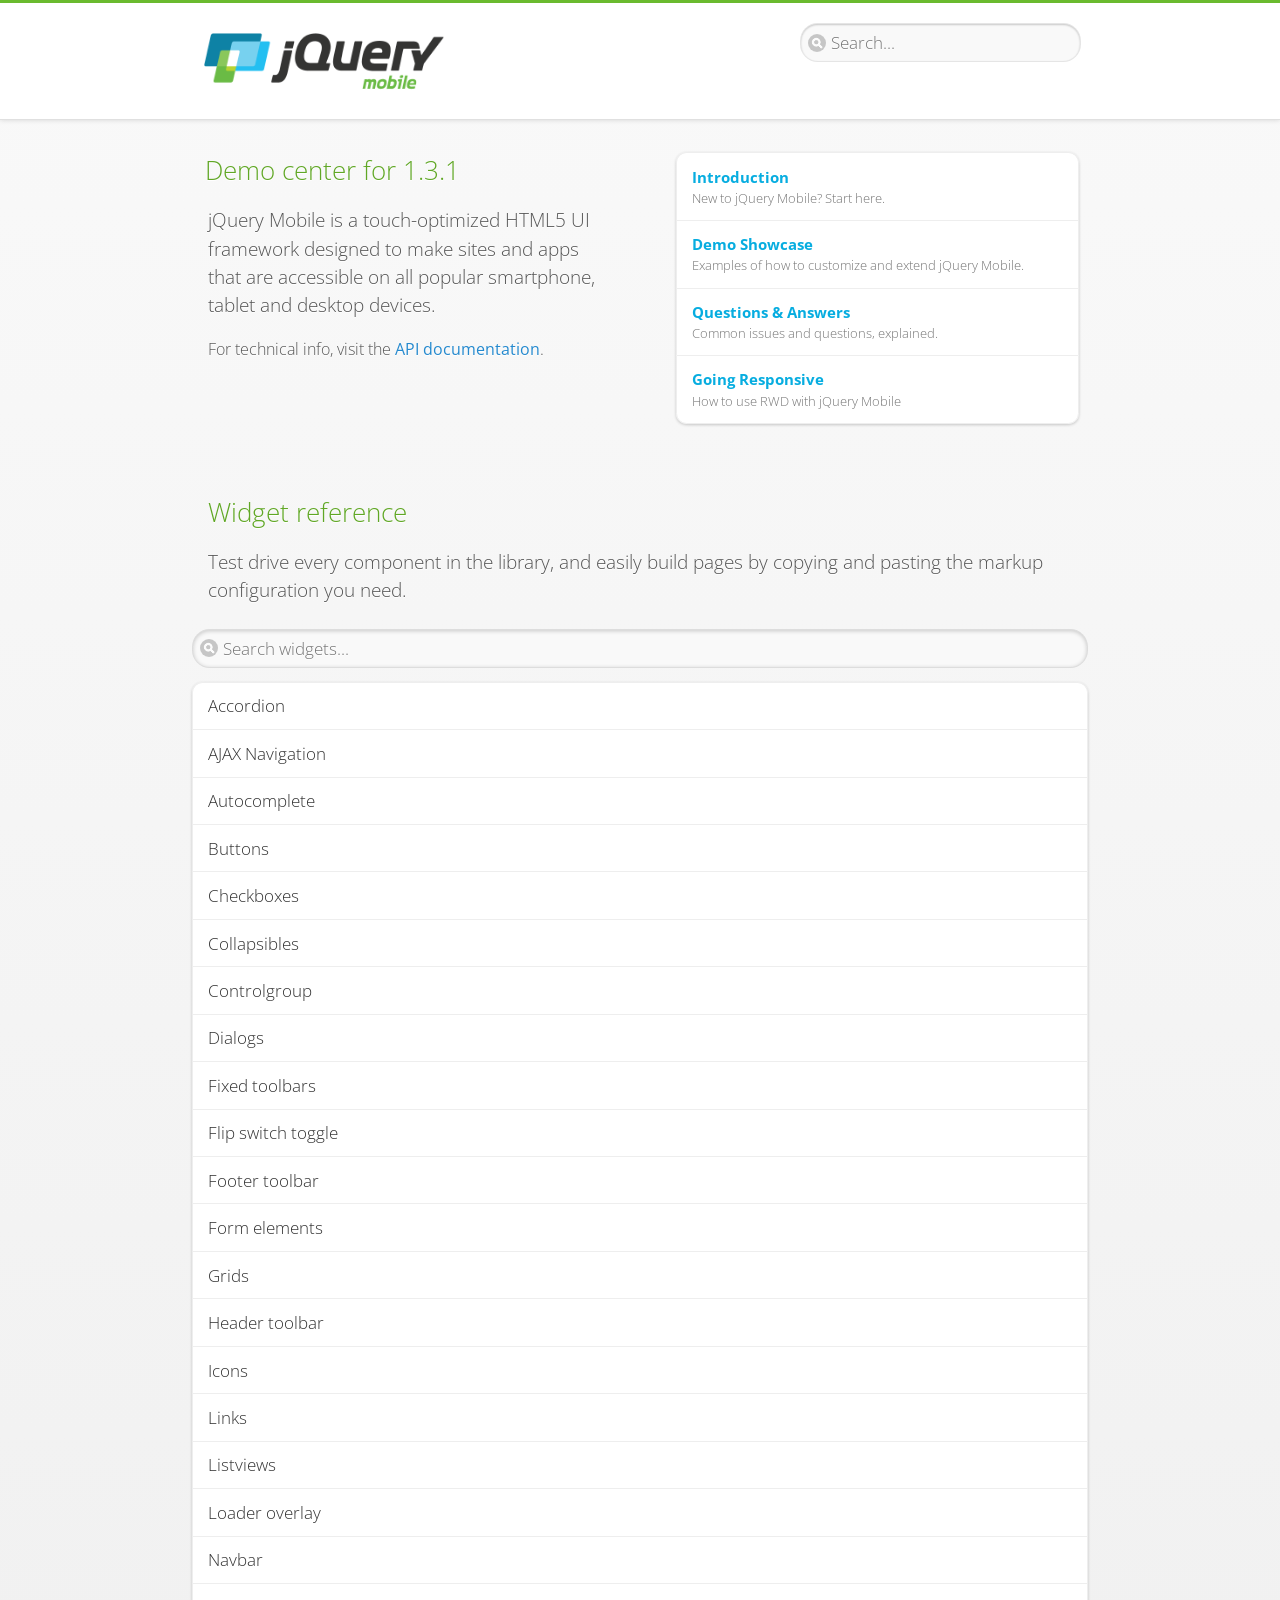
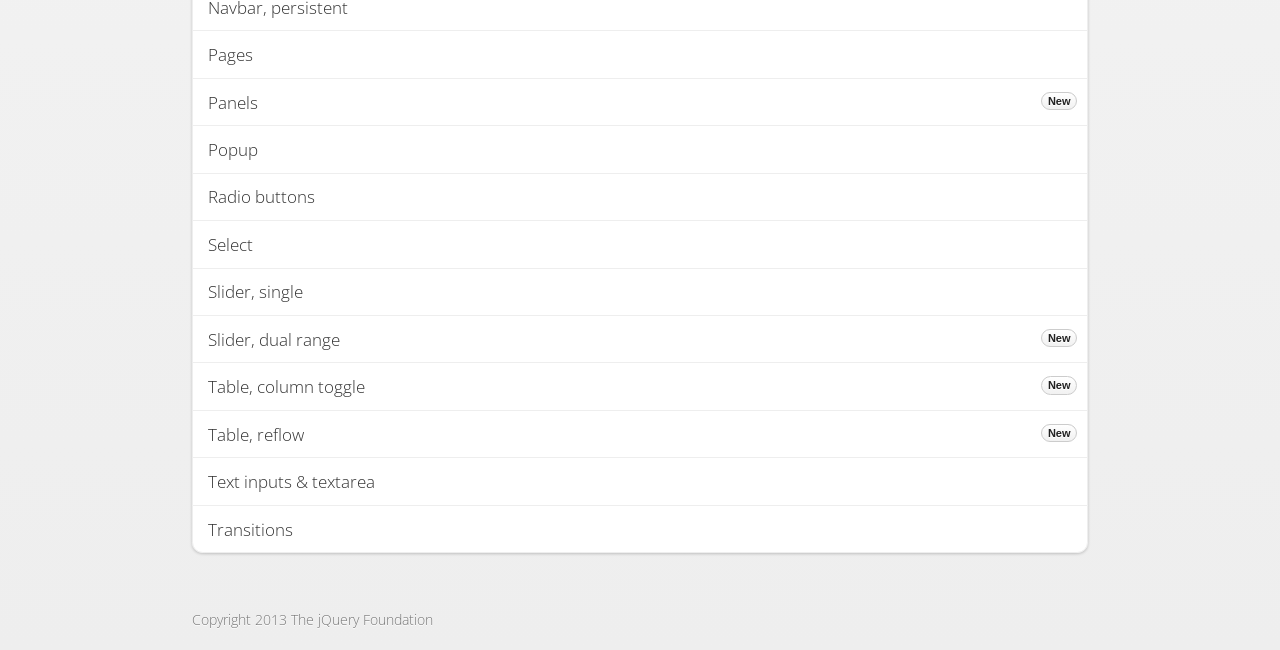
<file: jquery.mobile-1.3.1/demos/index.html>
<!DOCTYPE html>
<html>
<head>
	<meta charset="utf-8">
	<meta name="viewport" content="width=device-width, initial-scale=1">
	<title>jQuery Mobile Demos</title>
	<link rel="stylesheet"  href="css/themes/default/jquery.mobile-1.3.1.min.css">
	<link rel="stylesheet" href="_assets/css/jqm-demos.css">
	<link rel="shortcut icon" href="favicon.ico">
    <link rel="stylesheet" href="http://fonts.googleapis.com/css?family=Open+Sans:300,400,700">
	<script src="js/jquery.js"></script>
	<script src="_assets/js/index.js"></script>
	<script src="js/jquery.mobile-1.3.1.min.js"></script>
</head>
<body>
<div data-role="page" class="jqm-demos jqm-demos-home">

	<div data-role="header" class="jqm-header">
		<h1 class="jqm-logo"><img src="_assets/img/jquery-logo.png" alt="jQuery Mobile Framework"></h1>
		<a href="#" class="jqm-search-link ui-btn-right" data-icon="search" data-iconpos="notext">Search</a>
<div class="jqm-search">
    <ul class="jqm-list">
<li data-section="Widgets" data-filtertext="accordions collapsible sets content formatting grouped inset mini"><a href="widgets/accordions/">Accordion</a></li>

<li data-section="Widgets" data-filtertext="ajax navigation navigate event method"><a href="widgets/navigation/" data-ajax="false">AJAX Navigation</a></li>

<li data-section="Widgets" data-filtertext="autocomplete filter reveal listviews remote listviewbeforefilter placeholder"><a href="widgets/autocomplete/" data-ajax="false">Autocomplete</a></li>

<li data-section="Widgets" data-filtertext="buttons inputs forms inline theme grouped icons mini disabled"><a href="widgets/buttons/" data-ajax="false">Buttons</a></li>

<li data-section="Widgets" data-filtertext="checkboxes checkboxradio inputs forms mini disabled"><a href="widgets/checkbox/">Checkboxes</a></li>

<li data-section="Widgets" data-filtertext="collapsibles content formatting"><a href="widgets/collapsibles/" data-ajax="false">Collapsibles</a></li>

<li data-section="Widgets" data-filtertext="controlgroups selects checkboxradio buttons horizontal vertical"><a href="widgets/controlgroups/">Controlgroup</a></li>

<li data-section="Widgets" data-filtertext="dialogs modal popups"><a href="widgets/dialog/">Dialogs</a></li>

<li data-section="Widgets" data-filtertext="fixed toolbars headers footers sections fullscreen"><a href="widgets/fixed-toolbars/">Fixed toolbars</a></li>

<li data-section="Widgets" data-filtertext="flip toggle switch binary slider selects forms disabled"><a href="widgets/sliders/switch.html" data-ajax="false">Flip switch toggle</a></li>

<li data-section="Widgets" data-filtertext="footer toolbars footers sections"><a href="widgets/footers/">Footer toolbar</a></li>

<li data-section="Widgets" data-filtertext="forms inputs slider button range toggle switch label disabled accessible fieldcontains elements"><a href="widgets/forms/">Form elements</a></li>

<li data-section="Widgets" data-filtertext="grids columns blocks content formatting rwd responsive"><a href="widgets/grids/">Grids</a></li>

<li data-section="Widgets" data-filtertext="header toolbars fixed fullscreen sections"><a href="widgets/headers/">Header toolbar</a></li>

<li data-section="Widgets" data-filtertext="icons buttons disc position"><a href="widgets/icons/">Icons</a></li>

<li data-section="Widgets" data-filtertext="links navigation ajax prefetch cache"><a href="widgets/links/">Links</a></li>

<li data-section="Widgets" data-filtertext="listviews thumbnails icons nested split button collapsible ul ol"><a href="widgets/listviews/" data-ajax="false">Listviews</a></li>

<li data-section="Widgets" data-filtertext="ajax loader overlay spinner pages"><a href="widgets/loader/" data-ajax="false">Loader overlay</a></li>

<li data-section="Widgets" data-filtertext="navbars navmenu toolbars links icons footer header"><a href="widgets/navbar/" data-ajax="false">Navbar</a></li>

<li data-section="Widgets" data-filtertext="navbars persistent header footer links navmenu"><a href="widgets/fixed-toolbars/footer-persist-a.html">Navbar, persistent</a></li>

<li data-section="Widgets" data-filtertext="pages single multipage templates ajax nav"><a href="widgets/pages/">Pages</a></li>

<li data-section="Widgets" data-filtertext="panels sliding nav modal transition display reveal overlay push rwd responsive"><a href="widgets/panels/">Panels <span class="ui-li-count">New</span></a></li>

<li data-section="Widgets" data-filtertext="popup dialog modal transition tooltip lightbox form overlay screen flip pop fade transition"><a href="widgets/popup/">Popup</a></li>

<li data-section="Widgets" data-filtertext="radiobuttons checkboxradio inputs forms disabled grouped"><a href="widgets/radiobuttons/">Radio buttons</a></li>

<li data-section="Widgets" data-filtertext="selectmenus custom native multiple optgroup disabled forms"><a href="widgets/selects/">Select</a></li>

<li data-section="Widgets" data-filtertext="slider, single sliders range inputs forms disabled"><a href="widgets/sliders/" data-ajax="false">Slider, single</a></li>

<li data-section="Widgets" data-filtertext="slider, dual range sliders rangesliders inputs forms disabled"><a href="widgets/sliders/rangeslider.html" data-ajax="false">Slider, dual range <span class="ui-li-count">New</span></a></li>

<li data-section="Widgets" data-filtertext="tables column th td toggle responsive tables rwd hide show tabular"><a href="widgets/table-column-toggle/">Table, column toggle <span class="ui-li-count">New</span></a></li>

<li data-section="Widgets" data-filtertext="tables reflow th td responsive rwd columns tabular"><a href="widgets/table-reflow/">Table, reflow <span class="ui-li-count">New</span></a></li>

<li data-section="Widgets" data-filtertext="text inputs textarea numeric email tel file date time month clear pattern placeholder forms"><a href="widgets/textinputs/">Text inputs & textarea</a></li>

<li data-section="Widgets" data-filtertext="page transitions animated pages ajax navigation flip slide fade pop" data-ajax="false"><a href="widgets/transitions/" data-ajax="false">Transitions</a></li>

<li data-role="list-divider">Collapsibles</li>

<li data-section="Demo Showcase" data-filtertext="dynamic collapsible set accordion append expand"><a href="examples/collapsibles/dynamic-collapsible.html" data-ajax="false">Dynamic collapsible</a></li>

<li data-role="list-divider">Controlgroups</li>

<li data-section="Demo Showcase" data-filtertext="dynamic controlgroup buttons selects checkboxes forms"><a href="examples/controlgroups/dynamic-controlgroup.html" data-ajax="false">Dynamic controlgroup</a></li>

<li data-role="list-divider">Listviews</li>

<li data-section="Demo Showcase" data-filtertext="grid listview responsive grids responsive listviews lists ul"><a href="examples/listviews/grid-listview.html" data-ajax="false">Grid Listview</a></li>

<li data-section="Demo Showcase" data-filtertext="autodividers anchor jump scroll linkbars listviews lists ul"><a href="examples/listviews/autodividers-linkbar.html" data-ajax="false">Autodividers Linkbar</a></li>

<li data-section="Demo Showcase" data-filtertext="listviews autodividers selector autodividersselector lists ul ol"><a href="examples/listviews/autodividers-selector.html" data-ajax="false">Autodividers Selector</a></li>

<li data-role="list-divider">Navigation</li>

<li data-section="Demo Showcase" data-filtertext="backbone and require.js example navigation router"><a href="examples/backbone-require/index.html" data-ajax="false">Backbone and Require.js example</a></li>

<li data-section="Demo Showcase" data-filtertext="server redirection with server-side support php"><a href="examples/redirect/" data-ajax="false">Redirection with server-side support</a></li>

<li data-role="list-divider">Panels</li>

<li data-section="Demo Showcase" data-filtertext="panel styling slide panels sliding panels shadow rwd responsive breakpoint"><a href="examples/panels/panel-styling.html" data-ajax="false">Panel styling</a></li>

<li data-section="Demo Showcase" data-filtertext="open panel on swipe panels left right"><a href="examples/panels/panel-swipe-open.html" data-ajax="false">Open panel on swipe</a></li>

<li data-role="list-divider">Popups</li>

<li data-section="Demo Showcase" data-filtertext="dynamic popups popup images lightbox"><a href="examples/popups/dynamic-popup.html" data-ajax="false">Dynamic popup</a></li>

<li data-section="Demo Showcase" data-filtertext="arrow popups popover"><a href="examples/popups/arrow.html" data-ajax="false">Popup with arrow</a></li>

<li data-role="list-divider">Responsive Tables</li>

<li data-section="Demo Showcase" data-filtertext="responsive tables reflow stack custom styles"><a href="examples/tables/movie-list.html" data-ajax="false">Reflow: Custom styles</a></li>

<li data-section="Demo Showcase" data-filtertext="responsive tables reflow heading groups rwd breakpoint"><a href="examples/tables/financial-grouped-reflow.html" data-ajax="false">Reflow: Heading groups</a></li>

<li data-section="Demo Showcase" data-filtertext="responsive tables reflow refresh method dynamically inject data"><a href="examples/tables/reflow-refresh.html" data-ajax="false">Reflow: Refresh method</a></li>

<li data-section="Demo Showcase" data-filtertext="responsive tables column toggle hide rwd breakpoint customization options"><a href="examples/tables/movie-list-toggle-options.html" data-ajax="false">Column toggle: Customization options</a></li>

<li data-section="Demo Showcase" data-filtertext="responsive tables column toggle heading groups rwd breakpoint"><a href="examples/tables/financial-grouped-columns.html" data-ajax="false">Column toggle: Heading groups</a></li>

<li data-section="Demo Showcase" data-filtertext="responsive tables column toggle refresh method dynamically inject data"><a href="examples/tables/columntoggle-refresh.html" data-ajax="false">Column toggle: Refresh method</a></li>

<li data-section="Demo Showcase" data-filtertext="responsive tables table column toggle phone comparison rwd breakpoint"><a href="examples/tables/phone-compare.html" data-ajax="false">Column toggle demo: Phone comparison</a></li>

<li data-role="list-divider">Sliders</li>

<li data-section="Demo Showcase" data-filtertext="slider tooltip handle value extension input range sliders forms"><a href="examples/slider/tooltip.html" data-ajax="false">Tooltip extension</a></li>

<li data-role="list-divider">Swipe</li>

<li data-section="Demo Showcase" data-filtertext="swipe to navigate page transitions navigation"><a href="examples/swipe/swipe-page.html" data-ajax="false">Swipe to navigate</a></li>

<li data-section="Demo Showcase" data-filtertext="swipe to delete list item listviews lists ul ol"><a href="examples/swipe/swipe-list.html" data-ajax="false">Swipe to delete list item</a></li>

<li data-role="list-divider">Forms</li>

<li data-section="Questions & Answers" data-filtertext="CSS styles apply widget scope wrap selector customize"><a href="faq/question-template.html">Why won't my CSS styles apply correctly to a widget?</a></li>

<li data-section="Questions & Answers" data-filtertext="form update value enhance pageinit refresh"><a href="faq/updating-the-value-of-enhanced-form-elements-does-not-work.html">Updating the value of enhanced form elements does not work.</a></li>

<li data-section="Questions & Answers" data-filtertext="HTML 5 inputs appearance keyboard picker calendar date time slider file color"><a href="faq/my-html-5-inputs-look-different-in-browsers.html">My HTML 5 inputs look different across devices and browsers.</a></li>

<li data-section="Questions & Answers" data-filtertext="range search inputs slider number text degrade"><a href="faq/my-range-search-input-type-is-being-changed.html">My range or search inputs are being change to number/text.</a></li>

<li data-section="Questions & Answers" data-filtertext="custom select popup dialog logic"><a href="faq/sometimes-custom-select-shows-as-dialog-popup.html">Sometimes my custom select shows as a popup other times its a dialog.</a></li>

<li data-section="Questions & Answers" data-filtertext="disable button issue class method"><a href="faq/disabling-a-button-does-not-work.html">Disabling a button does not work.</a></li>

<li data-section="Questions & Answers" data-filtertext="fixed toolbar header footer fullscreen select input bug issue"><a href="faq/controls-in-header-footer.html">Controls in my fixed header or footer are not responding or behave erratically.</a></li>

<li data-role="list-divider">Pages</li>

<li data-section="Questions & Answers" data-filtertext="head load scripts styles pageinit onload pagebeforecreate ajax nav pages"><a href="faq/scripts-and-styles-not-loading.html">Why aren't my scripts and styles loading?</a></li>

<li data-section="Questions & Answers" data-filtertext="document.ready onload paginit DOM ready on ready scripts "><a href="faq/dom-ready-not-working.html">Why isn't DOM ready working for my scripts?</a></li>

<li data-section="Questions & Answers" data-filtertext="ajax nav load page mobile.loadpage"><a href="faq/how-do-i-load-a-page.html">How do I load a page?</a></li>

<li data-section="Questions & Answers" data-filtertext="ajax nav multi page document load"><a href="faq/why-is-only-the-first-page-loaded.html">Why is only the first page of my multi page document loaded?</a></li>

<li data-section="Questions & Answers" data-filtertext="pass url query params ajax nav"><a href="faq/pass-query-params-to-page.html">I'm trying to pass query params to a page but it's not working?</a></li>

<li data-section="Questions & Answers" data-filtertext="hash pass parameters information ajax nav"><a href="faq/pass-via-the-hash-to-page.html">I'm trying to pass information via the hash but it's not working?</a></li>

<li data-section="Questions & Answers" data-filtertext="application cache status error isLocal ajax nav"><a href="faq/the-application-cache-is-not-working.html">I'm trying to use the application cache but it's not working.</a></li>

<li data-section="Questions & Answers" data-filtertext=">create refresh event trigger pageInit refresh method content injected page not enhanced."><a href="faq/injected-content-is-not-enhanced.html">Content injected into a page is not enhanced.</a></li>

<li data-section="Questions & Answers" data-filtertext=">create trigger event pageInit injected HTML"><a href="faq/triggering-create-on-injected-content-does-not-work.html">Triggering create on injected HTML does not work.</a></li>

<li data-section="Questions & Answers" data-filtertext="auto-enhance element stop preventnative role none"><a href="faq/how-can-i-stop-auto-enhancement-of-elements.html">How can I stop JQM from auto-enhancing an element?</a></li>

<li data-section="Questions & Answers" data-filtertext="auto-enhance block container parent stop preventnative role none"><a href="faq/how-can-i-stop-auto-enhancement-of-a-block-of-elements.html">How can I stop JQM from enhancing a block of elements?</a></li>

<li data-section="Questions & Answers" data-filtertext="page title ajax nav head"><a href="faq/how-do-i-control-page-titles.html">How do I control page titles?</a></li>

<li data-section="Questions & Answers" data-filtertext="ajax nav load page loadPage"><a href="faq/how-do-i-load-a-page.html">How do I load a page?</a></li>

<li data-role="list-divider">Events</li>

<li data-section="Questions & Answers" data-filtertext="touch mouse events vmouseover, vmousedown, vmousemove, vmouseup, vclick, vmousecancel"><a href="faq/how-do-i-use-touch-mouse-events.html">How do I use touch and mouse events?</a></li>

<li data-role="list-divider">Theme and styling</li>

<li data-section="Questions & Answers" data-filtertext="theme swatch css themeroller customize icons colors fonts style"><a href="faq/how-does-theming-work.html">How does theming work?</a></li>

<li data-role="list-divider">Apps</li>

<li data-section="Questions & Answers" data-filtertext="How do I need to configure PhoneGap Cordova?"><a href="faq/how-configure-phonegap-cordova.html">How do I need to configure PhoneGap/Cordova?</a></li>
<!--
<li data-role="list-divider">Navigation</li>

<li data-section="Questions & Answers" data-filtertext=""><a href="faq/nav-is-acting-erraticly.html">The nav is acting erratically!</a></li>

<li data-section="Questions & Answers" data-filtertext=""><a href="faq/deep-links-dont-work.html">Following a deep link ( a link to scroll to and id ) does not work.</a></li>

<li data-section="Questions & Answers" data-filtertext=""><a href="faq/scripts-css-only-works-on-first-page-or-refresh.html">My script / css only works on first page or on refresh.</a></li>
<li data-role="list-divider">Widgets</li>

<li data-section="Questions & Answers" data-filtertext=""><a href="faq/cloned-content-double-enhanced.html">Cloning a widget or enhanced for element and enhancing causes "double" enhancement</a></li>

<li data-section="Questions & Answers" data-filtertext=""><a href="faq/cloned-content-does-not-update.html">Cloned widget or enhanced element does not update</a></li>

<li data-section="Questions & Answers" data-filtertext=""><a href="faq/data-enhance-false-does-not-work.html">Setting data-enhance="false" does not work.</a></li>

<li data-role="list-divider">General</li>

<li data-section="Questions & Answers" data-filtertext=""><a href="faq/selecting-element-by-id-not-working.html">Selecting elements by id only works sometimes or on first page!</a></li>

<li data-section="Questions & Answers" data-filtertext=""><a href="faq/global-config-settings-ignored.html">The global configuration settings i set are being ignored.</a></li>

<li data-section="Questions & Answers" data-filtertext=""><a href="faq/custom-css-is-ignored.html">My custom css is ignored.</a></li>

<li data-role="list-divider">Events</li>

<li data-section="Questions & Answers" data-filtertext=""><a href="faq/swipe-triggered-when-scrolling.html">Swipe triggered when scrolling.</a></li>

<li data-section="Questions & Answers" data-filtertext=""><a href="faq/document-ready-not-working.html">Document ready ignored after first page.</a></li>

<li data-role="list-divider">Theming &amp; custom styles</li>

<li data-section="Questions & Answers" data-filtertext=""><a href="faq/#">How do I add custom icons?</a></li>

<li data-section="Questions & Answers" data-filtertext=""><a href="faq/#">How do I add remove the circle behind the icons?</a></li>
-->

    </ul>
</div>

	</div><!-- /header -->

	<div data-role="content" class="jqm-content">

		<div class="jqm-home-welcome">
		<h2>Demo center for <span class="jqm-version-number"></span></h2>
		
		<p class="jqm-intro">jQuery Mobile is a touch-optimized HTML5 UI framework designed to make sites and apps that are accessible on all popular smartphone, tablet and desktop devices.</p>

        <p class="jqm-intro"><small>For technical info,&nbsp;visit the <a href="#api-popup" data-rel="popup" data-transition="slideup" data-position-to="window">API documentation</a>.</small></p>
		
		</div>
		
		<div data-role="popup" id="api-popup" class="home-pop ui-content" data-theme="d" data-overlay-theme="b">
			<p>The API docs are a separate site from the demos and cover the technical details of each jQuery Mobile plugin in depth.</p>
			<a href="#" data-role="button" data-inline="true" data-rel="back"  data-mini="true" data-theme="c">Stay here</a>
			<a href="http://api.jquerymobile.com" class="jqm-button" data-ajax="false" data-role="button" data-inline="true" data-mini="true" data-icon="arrow-r" data-iconpos="right" data-theme="f">Visit API Site </a>
		</div>

		<ul data-role="listview" data-inset="true" data-theme="d" data-icon="false" data-filter-placeholder="Search..." class="jqm-list jqm-home-list">
            <li><a href="intro/"><h2>Introduction</h2><p>New to jQuery Mobile? Start here.</p></a></li>
            <li><a href="examples/"><h2>Demo Showcase</h2><p>Examples of how to customize and extend jQuery Mobile.</p></a></li>
            <li><a href="faq/"><h2>Questions &amp; Answers</h2><p>Common issues and questions, explained.</p></a></li>
			<li data-section="Widgets" data-filtertext="responsive web design rwd adaptive PE accessible mobile breakpoints media query"><a href="intro/rwd.html"><h2>Going Responsive</h2><p>How to use RWD with jQuery Mobile</p></a></li>
		</ul>

		<h2 class="jqm-home-widget">Widget reference</h2>

		<p class="jqm-intro">Test drive every component in the library, and easily build pages by copying and pasting the markup configuration you need.</p>

		<ul data-role="listview" data-inset="true" data-filter="true" data-theme="d" data-divider-theme="d" data-icon="false" data-filter-placeholder="Search widgets..." data-global-nav="demos" class="jqm-list">
<li data-section="Widgets" data-filtertext="accordions collapsible sets content formatting grouped inset mini"><a href="widgets/accordions/">Accordion</a></li>

<li data-section="Widgets" data-filtertext="ajax navigation navigate event method"><a href="widgets/navigation/" data-ajax="false">AJAX Navigation</a></li>

<li data-section="Widgets" data-filtertext="autocomplete filter reveal listviews remote listviewbeforefilter placeholder"><a href="widgets/autocomplete/" data-ajax="false">Autocomplete</a></li>

<li data-section="Widgets" data-filtertext="buttons inputs forms inline theme grouped icons mini disabled"><a href="widgets/buttons/" data-ajax="false">Buttons</a></li>

<li data-section="Widgets" data-filtertext="checkboxes checkboxradio inputs forms mini disabled"><a href="widgets/checkbox/">Checkboxes</a></li>

<li data-section="Widgets" data-filtertext="collapsibles content formatting"><a href="widgets/collapsibles/" data-ajax="false">Collapsibles</a></li>

<li data-section="Widgets" data-filtertext="controlgroups selects checkboxradio buttons horizontal vertical"><a href="widgets/controlgroups/">Controlgroup</a></li>

<li data-section="Widgets" data-filtertext="dialogs modal popups"><a href="widgets/dialog/">Dialogs</a></li>

<li data-section="Widgets" data-filtertext="fixed toolbars headers footers sections fullscreen"><a href="widgets/fixed-toolbars/">Fixed toolbars</a></li>

<li data-section="Widgets" data-filtertext="flip toggle switch binary slider selects forms disabled"><a href="widgets/sliders/switch.html" data-ajax="false">Flip switch toggle</a></li>

<li data-section="Widgets" data-filtertext="footer toolbars footers sections"><a href="widgets/footers/">Footer toolbar</a></li>

<li data-section="Widgets" data-filtertext="forms inputs slider button range toggle switch label disabled accessible fieldcontains elements"><a href="widgets/forms/">Form elements</a></li>

<li data-section="Widgets" data-filtertext="grids columns blocks content formatting rwd responsive"><a href="widgets/grids/">Grids</a></li>

<li data-section="Widgets" data-filtertext="header toolbars fixed fullscreen sections"><a href="widgets/headers/">Header toolbar</a></li>

<li data-section="Widgets" data-filtertext="icons buttons disc position"><a href="widgets/icons/">Icons</a></li>

<li data-section="Widgets" data-filtertext="links navigation ajax prefetch cache"><a href="widgets/links/">Links</a></li>

<li data-section="Widgets" data-filtertext="listviews thumbnails icons nested split button collapsible ul ol"><a href="widgets/listviews/" data-ajax="false">Listviews</a></li>

<li data-section="Widgets" data-filtertext="ajax loader overlay spinner pages"><a href="widgets/loader/" data-ajax="false">Loader overlay</a></li>

<li data-section="Widgets" data-filtertext="navbars navmenu toolbars links icons footer header"><a href="widgets/navbar/" data-ajax="false">Navbar</a></li>

<li data-section="Widgets" data-filtertext="navbars persistent header footer links navmenu"><a href="widgets/fixed-toolbars/footer-persist-a.html">Navbar, persistent</a></li>

<li data-section="Widgets" data-filtertext="pages single multipage templates ajax nav"><a href="widgets/pages/">Pages</a></li>

<li data-section="Widgets" data-filtertext="panels sliding nav modal transition display reveal overlay push rwd responsive"><a href="widgets/panels/">Panels <span class="ui-li-count">New</span></a></li>

<li data-section="Widgets" data-filtertext="popup dialog modal transition tooltip lightbox form overlay screen flip pop fade transition"><a href="widgets/popup/">Popup</a></li>

<li data-section="Widgets" data-filtertext="radiobuttons checkboxradio inputs forms disabled grouped"><a href="widgets/radiobuttons/">Radio buttons</a></li>

<li data-section="Widgets" data-filtertext="selectmenus custom native multiple optgroup disabled forms"><a href="widgets/selects/">Select</a></li>

<li data-section="Widgets" data-filtertext="slider, single sliders range inputs forms disabled"><a href="widgets/sliders/" data-ajax="false">Slider, single</a></li>

<li data-section="Widgets" data-filtertext="slider, dual range sliders rangesliders inputs forms disabled"><a href="widgets/sliders/rangeslider.html" data-ajax="false">Slider, dual range <span class="ui-li-count">New</span></a></li>

<li data-section="Widgets" data-filtertext="tables column th td toggle responsive tables rwd hide show tabular"><a href="widgets/table-column-toggle/">Table, column toggle <span class="ui-li-count">New</span></a></li>

<li data-section="Widgets" data-filtertext="tables reflow th td responsive rwd columns tabular"><a href="widgets/table-reflow/">Table, reflow <span class="ui-li-count">New</span></a></li>

<li data-section="Widgets" data-filtertext="text inputs textarea numeric email tel file date time month clear pattern placeholder forms"><a href="widgets/textinputs/">Text inputs & textarea</a></li>

<li data-section="Widgets" data-filtertext="page transitions animated pages ajax navigation flip slide fade pop" data-ajax="false"><a href="widgets/transitions/" data-ajax="false">Transitions</a></li>

        </ul>

	</div><!-- /content -->

	<div data-role="footer" class="jqm-footer">
		<p class="jqm-version"></p>
		<p>Copyright 2013 The jQuery Foundation</p>
	</div><!-- /jqm-footer -->

</div><!-- /page -->
</body>
</html>
</file>
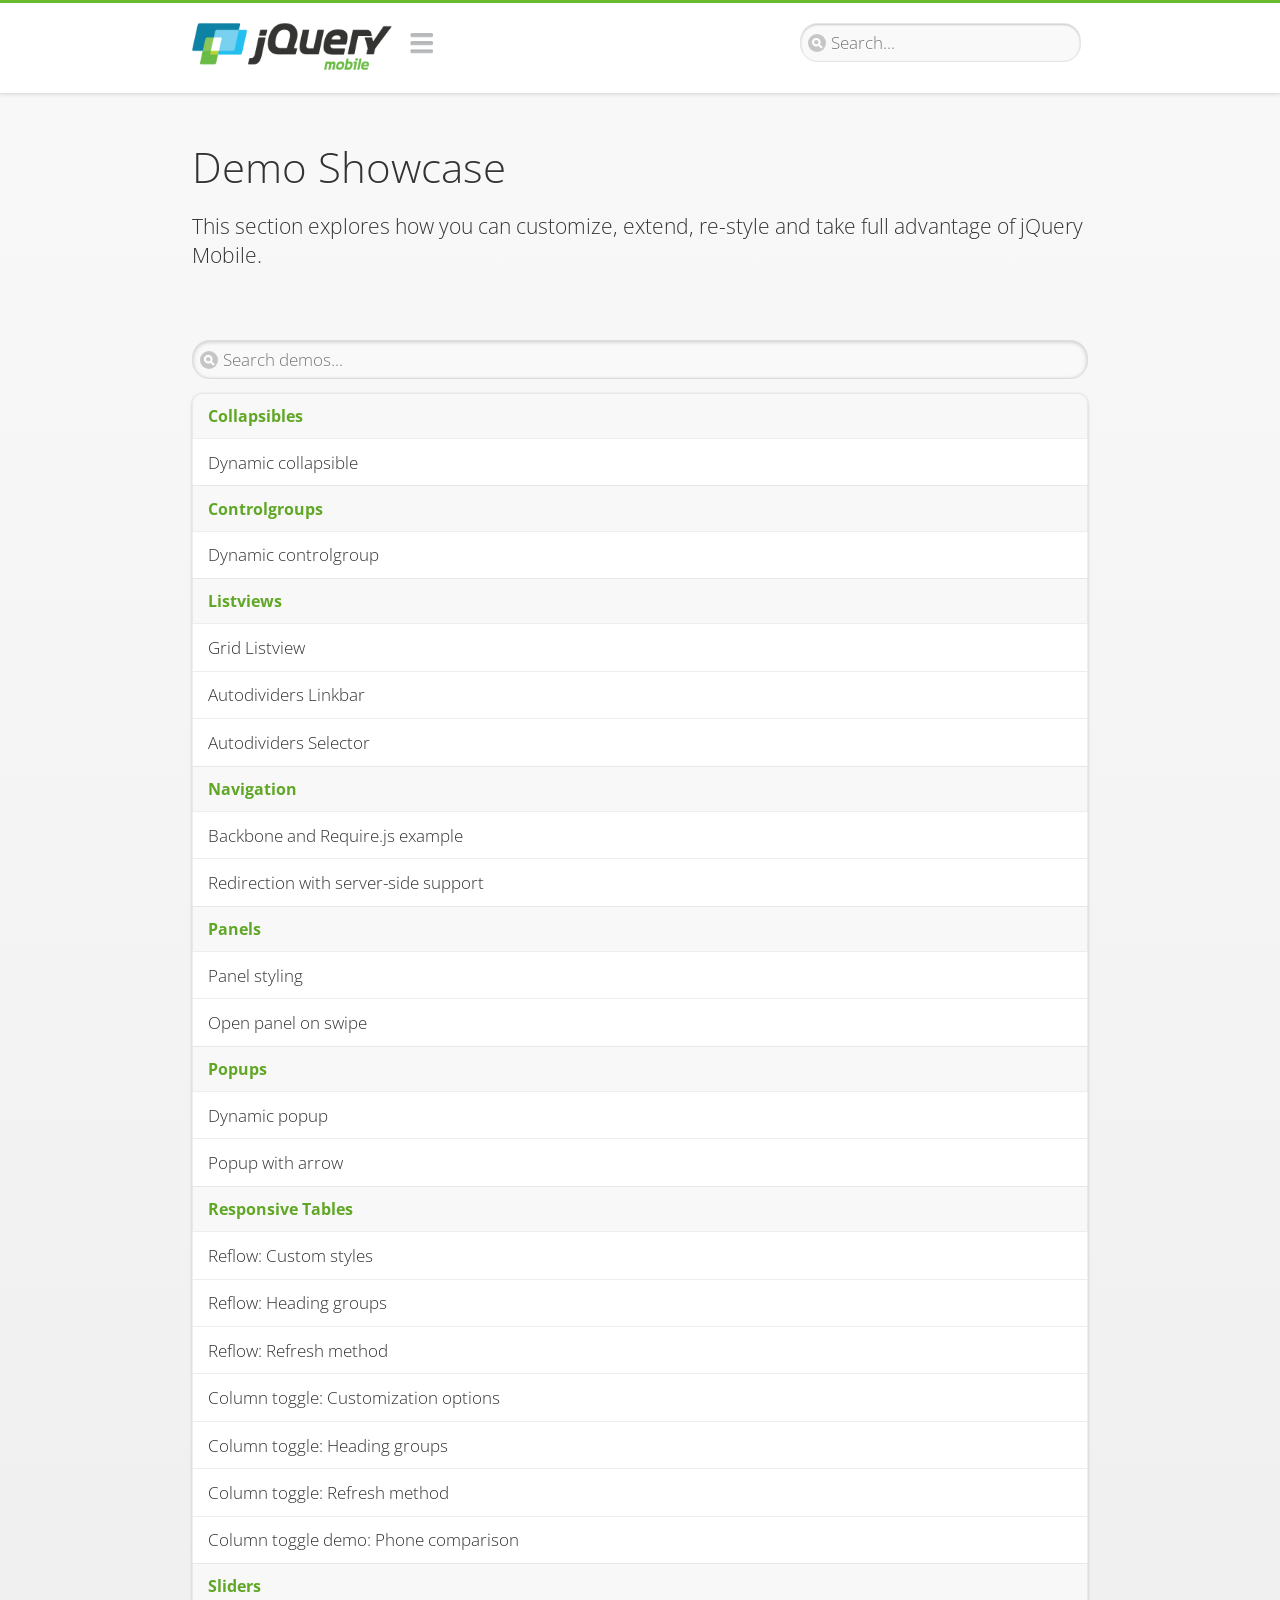
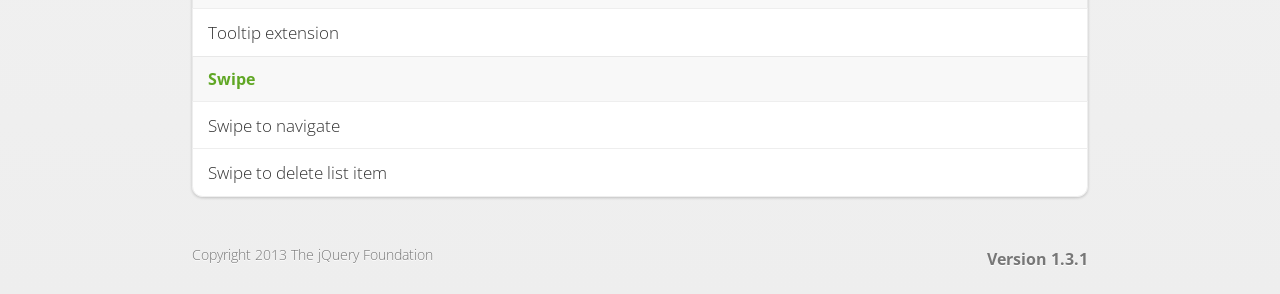
<file: jquery.mobile-1.3.1/demos/examples/index.html>
<!DOCTYPE html>
<html>
<head>
	<meta charset="utf-8">
	<meta name="viewport" content="width=device-width, initial-scale=1">
	<title>Demos - jQuery Mobile Demos</title>
	<link rel="stylesheet"  href="../css/themes/default/jquery.mobile-1.3.1.min.css">
	<link rel="stylesheet" href="../_assets/css/jqm-demos.css">
	<link rel="shortcut icon" href="../favicon.ico">
    <link rel="stylesheet" href="http://fonts.googleapis.com/css?family=Open+Sans:300,400,700">
	<script src="../js/jquery.js"></script>
	<script src="../_assets/js/index.js"></script>
	<script src="../js/jquery.mobile-1.3.1.min.js"></script>
</head>
<body>
<div data-role="page" class="jqm-demos jqm-demos-index">

	<div data-role="header" class="jqm-header">
        <h1 class="jqm-logo"><a href="../"><img src="../_assets/img/jquery-logo.png" alt="jQuery Mobile Framework"></a></h1>
		<a href="#" class="jqm-navmenu-link" data-icon="bars" data-iconpos="notext">Navigation</a>
		<a href="#" class="jqm-search-link" data-icon="search" data-iconpos="notext">Search</a>
<div class="jqm-search">
    <ul class="jqm-list">
<li data-section="Widgets" data-filtertext="accordions collapsible sets content formatting grouped inset mini"><a href="widgets/accordions/">Accordion</a></li>

<li data-section="Widgets" data-filtertext="ajax navigation navigate event method"><a href="widgets/navigation/" data-ajax="false">AJAX Navigation</a></li>

<li data-section="Widgets" data-filtertext="autocomplete filter reveal listviews remote listviewbeforefilter placeholder"><a href="widgets/autocomplete/" data-ajax="false">Autocomplete</a></li>

<li data-section="Widgets" data-filtertext="buttons inputs forms inline theme grouped icons mini disabled"><a href="widgets/buttons/" data-ajax="false">Buttons</a></li>

<li data-section="Widgets" data-filtertext="checkboxes checkboxradio inputs forms mini disabled"><a href="widgets/checkbox/">Checkboxes</a></li>

<li data-section="Widgets" data-filtertext="collapsibles content formatting"><a href="widgets/collapsibles/" data-ajax="false">Collapsibles</a></li>

<li data-section="Widgets" data-filtertext="controlgroups selects checkboxradio buttons horizontal vertical"><a href="widgets/controlgroups/">Controlgroup</a></li>

<li data-section="Widgets" data-filtertext="dialogs modal popups"><a href="widgets/dialog/">Dialogs</a></li>

<li data-section="Widgets" data-filtertext="fixed toolbars headers footers sections fullscreen"><a href="widgets/fixed-toolbars/">Fixed toolbars</a></li>

<li data-section="Widgets" data-filtertext="flip toggle switch binary slider selects forms disabled"><a href="widgets/sliders/switch.html" data-ajax="false">Flip switch toggle</a></li>

<li data-section="Widgets" data-filtertext="footer toolbars footers sections"><a href="widgets/footers/">Footer toolbar</a></li>

<li data-section="Widgets" data-filtertext="forms inputs slider button range toggle switch label disabled accessible fieldcontains elements"><a href="widgets/forms/">Form elements</a></li>

<li data-section="Widgets" data-filtertext="grids columns blocks content formatting rwd responsive"><a href="widgets/grids/">Grids</a></li>

<li data-section="Widgets" data-filtertext="header toolbars fixed fullscreen sections"><a href="widgets/headers/">Header toolbar</a></li>

<li data-section="Widgets" data-filtertext="icons buttons disc position"><a href="widgets/icons/">Icons</a></li>

<li data-section="Widgets" data-filtertext="links navigation ajax prefetch cache"><a href="widgets/links/">Links</a></li>

<li data-section="Widgets" data-filtertext="listviews thumbnails icons nested split button collapsible ul ol"><a href="widgets/listviews/" data-ajax="false">Listviews</a></li>

<li data-section="Widgets" data-filtertext="ajax loader overlay spinner pages"><a href="widgets/loader/" data-ajax="false">Loader overlay</a></li>

<li data-section="Widgets" data-filtertext="navbars navmenu toolbars links icons footer header"><a href="widgets/navbar/" data-ajax="false">Navbar</a></li>

<li data-section="Widgets" data-filtertext="navbars persistent header footer links navmenu"><a href="widgets/fixed-toolbars/footer-persist-a.html">Navbar, persistent</a></li>

<li data-section="Widgets" data-filtertext="pages single multipage templates ajax nav"><a href="widgets/pages/">Pages</a></li>

<li data-section="Widgets" data-filtertext="panels sliding nav modal transition display reveal overlay push rwd responsive"><a href="widgets/panels/">Panels <span class="ui-li-count">New</span></a></li>

<li data-section="Widgets" data-filtertext="popup dialog modal transition tooltip lightbox form overlay screen flip pop fade transition"><a href="widgets/popup/">Popup</a></li>

<li data-section="Widgets" data-filtertext="radiobuttons checkboxradio inputs forms disabled grouped"><a href="widgets/radiobuttons/">Radio buttons</a></li>

<li data-section="Widgets" data-filtertext="selectmenus custom native multiple optgroup disabled forms"><a href="widgets/selects/">Select</a></li>

<li data-section="Widgets" data-filtertext="slider, single sliders range inputs forms disabled"><a href="widgets/sliders/" data-ajax="false">Slider, single</a></li>

<li data-section="Widgets" data-filtertext="slider, dual range sliders rangesliders inputs forms disabled"><a href="widgets/sliders/rangeslider.html" data-ajax="false">Slider, dual range <span class="ui-li-count">New</span></a></li>

<li data-section="Widgets" data-filtertext="tables column th td toggle responsive tables rwd hide show tabular"><a href="widgets/table-column-toggle/">Table, column toggle <span class="ui-li-count">New</span></a></li>

<li data-section="Widgets" data-filtertext="tables reflow th td responsive rwd columns tabular"><a href="widgets/table-reflow/">Table, reflow <span class="ui-li-count">New</span></a></li>

<li data-section="Widgets" data-filtertext="text inputs textarea numeric email tel file date time month clear pattern placeholder forms"><a href="widgets/textinputs/">Text inputs & textarea</a></li>

<li data-section="Widgets" data-filtertext="page transitions animated pages ajax navigation flip slide fade pop" data-ajax="false"><a href="widgets/transitions/" data-ajax="false">Transitions</a></li>

<li data-role="list-divider">Collapsibles</li>

<li data-section="Demo Showcase" data-filtertext="dynamic collapsible set accordion append expand"><a href="examples/collapsibles/dynamic-collapsible.html" data-ajax="false">Dynamic collapsible</a></li>

<li data-role="list-divider">Controlgroups</li>

<li data-section="Demo Showcase" data-filtertext="dynamic controlgroup buttons selects checkboxes forms"><a href="examples/controlgroups/dynamic-controlgroup.html" data-ajax="false">Dynamic controlgroup</a></li>

<li data-role="list-divider">Listviews</li>

<li data-section="Demo Showcase" data-filtertext="grid listview responsive grids responsive listviews lists ul"><a href="examples/listviews/grid-listview.html" data-ajax="false">Grid Listview</a></li>

<li data-section="Demo Showcase" data-filtertext="autodividers anchor jump scroll linkbars listviews lists ul"><a href="examples/listviews/autodividers-linkbar.html" data-ajax="false">Autodividers Linkbar</a></li>

<li data-section="Demo Showcase" data-filtertext="listviews autodividers selector autodividersselector lists ul ol"><a href="examples/listviews/autodividers-selector.html" data-ajax="false">Autodividers Selector</a></li>

<li data-role="list-divider">Navigation</li>

<li data-section="Demo Showcase" data-filtertext="backbone and require.js example navigation router"><a href="examples/backbone-require/index.html" data-ajax="false">Backbone and Require.js example</a></li>

<li data-section="Demo Showcase" data-filtertext="server redirection with server-side support php"><a href="examples/redirect/" data-ajax="false">Redirection with server-side support</a></li>

<li data-role="list-divider">Panels</li>

<li data-section="Demo Showcase" data-filtertext="panel styling slide panels sliding panels shadow rwd responsive breakpoint"><a href="examples/panels/panel-styling.html" data-ajax="false">Panel styling</a></li>

<li data-section="Demo Showcase" data-filtertext="open panel on swipe panels left right"><a href="examples/panels/panel-swipe-open.html" data-ajax="false">Open panel on swipe</a></li>

<li data-role="list-divider">Popups</li>

<li data-section="Demo Showcase" data-filtertext="dynamic popups popup images lightbox"><a href="examples/popups/dynamic-popup.html" data-ajax="false">Dynamic popup</a></li>

<li data-section="Demo Showcase" data-filtertext="arrow popups popover"><a href="examples/popups/arrow.html" data-ajax="false">Popup with arrow</a></li>

<li data-role="list-divider">Responsive Tables</li>

<li data-section="Demo Showcase" data-filtertext="responsive tables reflow stack custom styles"><a href="examples/tables/movie-list.html" data-ajax="false">Reflow: Custom styles</a></li>

<li data-section="Demo Showcase" data-filtertext="responsive tables reflow heading groups rwd breakpoint"><a href="examples/tables/financial-grouped-reflow.html" data-ajax="false">Reflow: Heading groups</a></li>

<li data-section="Demo Showcase" data-filtertext="responsive tables reflow refresh method dynamically inject data"><a href="examples/tables/reflow-refresh.html" data-ajax="false">Reflow: Refresh method</a></li>

<li data-section="Demo Showcase" data-filtertext="responsive tables column toggle hide rwd breakpoint customization options"><a href="examples/tables/movie-list-toggle-options.html" data-ajax="false">Column toggle: Customization options</a></li>

<li data-section="Demo Showcase" data-filtertext="responsive tables column toggle heading groups rwd breakpoint"><a href="examples/tables/financial-grouped-columns.html" data-ajax="false">Column toggle: Heading groups</a></li>

<li data-section="Demo Showcase" data-filtertext="responsive tables column toggle refresh method dynamically inject data"><a href="examples/tables/columntoggle-refresh.html" data-ajax="false">Column toggle: Refresh method</a></li>

<li data-section="Demo Showcase" data-filtertext="responsive tables table column toggle phone comparison rwd breakpoint"><a href="examples/tables/phone-compare.html" data-ajax="false">Column toggle demo: Phone comparison</a></li>

<li data-role="list-divider">Sliders</li>

<li data-section="Demo Showcase" data-filtertext="slider tooltip handle value extension input range sliders forms"><a href="examples/slider/tooltip.html" data-ajax="false">Tooltip extension</a></li>

<li data-role="list-divider">Swipe</li>

<li data-section="Demo Showcase" data-filtertext="swipe to navigate page transitions navigation"><a href="examples/swipe/swipe-page.html" data-ajax="false">Swipe to navigate</a></li>

<li data-section="Demo Showcase" data-filtertext="swipe to delete list item listviews lists ul ol"><a href="examples/swipe/swipe-list.html" data-ajax="false">Swipe to delete list item</a></li>

<li data-role="list-divider">Forms</li>

<li data-section="Questions & Answers" data-filtertext="CSS styles apply widget scope wrap selector customize"><a href="faq/question-template.html">Why won't my CSS styles apply correctly to a widget?</a></li>

<li data-section="Questions & Answers" data-filtertext="form update value enhance pageinit refresh"><a href="faq/updating-the-value-of-enhanced-form-elements-does-not-work.html">Updating the value of enhanced form elements does not work.</a></li>

<li data-section="Questions & Answers" data-filtertext="HTML 5 inputs appearance keyboard picker calendar date time slider file color"><a href="faq/my-html-5-inputs-look-different-in-browsers.html">My HTML 5 inputs look different across devices and browsers.</a></li>

<li data-section="Questions & Answers" data-filtertext="range search inputs slider number text degrade"><a href="faq/my-range-search-input-type-is-being-changed.html">My range or search inputs are being change to number/text.</a></li>

<li data-section="Questions & Answers" data-filtertext="custom select popup dialog logic"><a href="faq/sometimes-custom-select-shows-as-dialog-popup.html">Sometimes my custom select shows as a popup other times its a dialog.</a></li>

<li data-section="Questions & Answers" data-filtertext="disable button issue class method"><a href="faq/disabling-a-button-does-not-work.html">Disabling a button does not work.</a></li>

<li data-section="Questions & Answers" data-filtertext="fixed toolbar header footer fullscreen select input bug issue"><a href="faq/controls-in-header-footer.html">Controls in my fixed header or footer are not responding or behave erratically.</a></li>

<li data-role="list-divider">Pages</li>

<li data-section="Questions & Answers" data-filtertext="head load scripts styles pageinit onload pagebeforecreate ajax nav pages"><a href="faq/scripts-and-styles-not-loading.html">Why aren't my scripts and styles loading?</a></li>

<li data-section="Questions & Answers" data-filtertext="document.ready onload paginit DOM ready on ready scripts "><a href="faq/dom-ready-not-working.html">Why isn't DOM ready working for my scripts?</a></li>

<li data-section="Questions & Answers" data-filtertext="ajax nav load page mobile.loadpage"><a href="faq/how-do-i-load-a-page.html">How do I load a page?</a></li>

<li data-section="Questions & Answers" data-filtertext="ajax nav multi page document load"><a href="faq/why-is-only-the-first-page-loaded.html">Why is only the first page of my multi page document loaded?</a></li>

<li data-section="Questions & Answers" data-filtertext="pass url query params ajax nav"><a href="faq/pass-query-params-to-page.html">I'm trying to pass query params to a page but it's not working?</a></li>

<li data-section="Questions & Answers" data-filtertext="hash pass parameters information ajax nav"><a href="faq/pass-via-the-hash-to-page.html">I'm trying to pass information via the hash but it's not working?</a></li>

<li data-section="Questions & Answers" data-filtertext="application cache status error isLocal ajax nav"><a href="faq/the-application-cache-is-not-working.html">I'm trying to use the application cache but it's not working.</a></li>

<li data-section="Questions & Answers" data-filtertext=">create refresh event trigger pageInit refresh method content injected page not enhanced."><a href="faq/injected-content-is-not-enhanced.html">Content injected into a page is not enhanced.</a></li>

<li data-section="Questions & Answers" data-filtertext=">create trigger event pageInit injected HTML"><a href="faq/triggering-create-on-injected-content-does-not-work.html">Triggering create on injected HTML does not work.</a></li>

<li data-section="Questions & Answers" data-filtertext="auto-enhance element stop preventnative role none"><a href="faq/how-can-i-stop-auto-enhancement-of-elements.html">How can I stop JQM from auto-enhancing an element?</a></li>

<li data-section="Questions & Answers" data-filtertext="auto-enhance block container parent stop preventnative role none"><a href="faq/how-can-i-stop-auto-enhancement-of-a-block-of-elements.html">How can I stop JQM from enhancing a block of elements?</a></li>

<li data-section="Questions & Answers" data-filtertext="page title ajax nav head"><a href="faq/how-do-i-control-page-titles.html">How do I control page titles?</a></li>

<li data-section="Questions & Answers" data-filtertext="ajax nav load page loadPage"><a href="faq/how-do-i-load-a-page.html">How do I load a page?</a></li>

<li data-role="list-divider">Events</li>

<li data-section="Questions & Answers" data-filtertext="touch mouse events vmouseover, vmousedown, vmousemove, vmouseup, vclick, vmousecancel"><a href="faq/how-do-i-use-touch-mouse-events.html">How do I use touch and mouse events?</a></li>

<li data-role="list-divider">Theme and styling</li>

<li data-section="Questions & Answers" data-filtertext="theme swatch css themeroller customize icons colors fonts style"><a href="faq/how-does-theming-work.html">How does theming work?</a></li>

<li data-role="list-divider">Apps</li>

<li data-section="Questions & Answers" data-filtertext="How do I need to configure PhoneGap Cordova?"><a href="faq/how-configure-phonegap-cordova.html">How do I need to configure PhoneGap/Cordova?</a></li>
<!--
<li data-role="list-divider">Navigation</li>

<li data-section="Questions & Answers" data-filtertext=""><a href="faq/nav-is-acting-erraticly.html">The nav is acting erratically!</a></li>

<li data-section="Questions & Answers" data-filtertext=""><a href="faq/deep-links-dont-work.html">Following a deep link ( a link to scroll to and id ) does not work.</a></li>

<li data-section="Questions & Answers" data-filtertext=""><a href="faq/scripts-css-only-works-on-first-page-or-refresh.html">My script / css only works on first page or on refresh.</a></li>
<li data-role="list-divider">Widgets</li>

<li data-section="Questions & Answers" data-filtertext=""><a href="faq/cloned-content-double-enhanced.html">Cloning a widget or enhanced for element and enhancing causes "double" enhancement</a></li>

<li data-section="Questions & Answers" data-filtertext=""><a href="faq/cloned-content-does-not-update.html">Cloned widget or enhanced element does not update</a></li>

<li data-section="Questions & Answers" data-filtertext=""><a href="faq/data-enhance-false-does-not-work.html">Setting data-enhance="false" does not work.</a></li>

<li data-role="list-divider">General</li>

<li data-section="Questions & Answers" data-filtertext=""><a href="faq/selecting-element-by-id-not-working.html">Selecting elements by id only works sometimes or on first page!</a></li>

<li data-section="Questions & Answers" data-filtertext=""><a href="faq/global-config-settings-ignored.html">The global configuration settings i set are being ignored.</a></li>

<li data-section="Questions & Answers" data-filtertext=""><a href="faq/custom-css-is-ignored.html">My custom css is ignored.</a></li>

<li data-role="list-divider">Events</li>

<li data-section="Questions & Answers" data-filtertext=""><a href="faq/swipe-triggered-when-scrolling.html">Swipe triggered when scrolling.</a></li>

<li data-section="Questions & Answers" data-filtertext=""><a href="faq/document-ready-not-working.html">Document ready ignored after first page.</a></li>

<li data-role="list-divider">Theming &amp; custom styles</li>

<li data-section="Questions & Answers" data-filtertext=""><a href="faq/#">How do I add custom icons?</a></li>

<li data-section="Questions & Answers" data-filtertext=""><a href="faq/#">How do I add remove the circle behind the icons?</a></li>
-->

    </ul>
</div>

	</div><!-- /header -->

	<div data-role="content" class="jqm-content">

		<h1>Demo Showcase</h1>

		<p class="jqm-intro">This section explores how you can customize, extend, re-style and take full advantage of jQuery Mobile.</p>

		<ul data-role="listview" data-inset="true" data-filter="true" data-theme="d" data-divider-theme="d" data-icon="false" data-filter-placeholder="Search demos..." data-global-nav="demos" class="jqm-list">
<li data-role="list-divider">Collapsibles</li>

<li data-section="Demo Showcase" data-filtertext="dynamic collapsible set accordion append expand"><a href="examples/collapsibles/dynamic-collapsible.html" data-ajax="false">Dynamic collapsible</a></li>

<li data-role="list-divider">Controlgroups</li>

<li data-section="Demo Showcase" data-filtertext="dynamic controlgroup buttons selects checkboxes forms"><a href="examples/controlgroups/dynamic-controlgroup.html" data-ajax="false">Dynamic controlgroup</a></li>

<li data-role="list-divider">Listviews</li>

<li data-section="Demo Showcase" data-filtertext="grid listview responsive grids responsive listviews lists ul"><a href="examples/listviews/grid-listview.html" data-ajax="false">Grid Listview</a></li>

<li data-section="Demo Showcase" data-filtertext="autodividers anchor jump scroll linkbars listviews lists ul"><a href="examples/listviews/autodividers-linkbar.html" data-ajax="false">Autodividers Linkbar</a></li>

<li data-section="Demo Showcase" data-filtertext="listviews autodividers selector autodividersselector lists ul ol"><a href="examples/listviews/autodividers-selector.html" data-ajax="false">Autodividers Selector</a></li>

<li data-role="list-divider">Navigation</li>

<li data-section="Demo Showcase" data-filtertext="backbone and require.js example navigation router"><a href="examples/backbone-require/index.html" data-ajax="false">Backbone and Require.js example</a></li>

<li data-section="Demo Showcase" data-filtertext="server redirection with server-side support php"><a href="examples/redirect/" data-ajax="false">Redirection with server-side support</a></li>

<li data-role="list-divider">Panels</li>

<li data-section="Demo Showcase" data-filtertext="panel styling slide panels sliding panels shadow rwd responsive breakpoint"><a href="examples/panels/panel-styling.html" data-ajax="false">Panel styling</a></li>

<li data-section="Demo Showcase" data-filtertext="open panel on swipe panels left right"><a href="examples/panels/panel-swipe-open.html" data-ajax="false">Open panel on swipe</a></li>

<li data-role="list-divider">Popups</li>

<li data-section="Demo Showcase" data-filtertext="dynamic popups popup images lightbox"><a href="examples/popups/dynamic-popup.html" data-ajax="false">Dynamic popup</a></li>

<li data-section="Demo Showcase" data-filtertext="arrow popups popover"><a href="examples/popups/arrow.html" data-ajax="false">Popup with arrow</a></li>

<li data-role="list-divider">Responsive Tables</li>

<li data-section="Demo Showcase" data-filtertext="responsive tables reflow stack custom styles"><a href="examples/tables/movie-list.html" data-ajax="false">Reflow: Custom styles</a></li>

<li data-section="Demo Showcase" data-filtertext="responsive tables reflow heading groups rwd breakpoint"><a href="examples/tables/financial-grouped-reflow.html" data-ajax="false">Reflow: Heading groups</a></li>

<li data-section="Demo Showcase" data-filtertext="responsive tables reflow refresh method dynamically inject data"><a href="examples/tables/reflow-refresh.html" data-ajax="false">Reflow: Refresh method</a></li>

<li data-section="Demo Showcase" data-filtertext="responsive tables column toggle hide rwd breakpoint customization options"><a href="examples/tables/movie-list-toggle-options.html" data-ajax="false">Column toggle: Customization options</a></li>

<li data-section="Demo Showcase" data-filtertext="responsive tables column toggle heading groups rwd breakpoint"><a href="examples/tables/financial-grouped-columns.html" data-ajax="false">Column toggle: Heading groups</a></li>

<li data-section="Demo Showcase" data-filtertext="responsive tables column toggle refresh method dynamically inject data"><a href="examples/tables/columntoggle-refresh.html" data-ajax="false">Column toggle: Refresh method</a></li>

<li data-section="Demo Showcase" data-filtertext="responsive tables table column toggle phone comparison rwd breakpoint"><a href="examples/tables/phone-compare.html" data-ajax="false">Column toggle demo: Phone comparison</a></li>

<li data-role="list-divider">Sliders</li>

<li data-section="Demo Showcase" data-filtertext="slider tooltip handle value extension input range sliders forms"><a href="examples/slider/tooltip.html" data-ajax="false">Tooltip extension</a></li>

<li data-role="list-divider">Swipe</li>

<li data-section="Demo Showcase" data-filtertext="swipe to navigate page transitions navigation"><a href="examples/swipe/swipe-page.html" data-ajax="false">Swipe to navigate</a></li>

<li data-section="Demo Showcase" data-filtertext="swipe to delete list item listviews lists ul ol"><a href="examples/swipe/swipe-list.html" data-ajax="false">Swipe to delete list item</a></li>

		</ul>

	</div><!-- /content -->

	<div data-role="footer" class="jqm-footer">
		<p class="jqm-version"></p>
		<p>Copyright 2013 The jQuery Foundation</p>
	</div><!-- /footer -->
    <div data-role="panel" class="jqm-nav-panel jqm-navmenu-panel" data-position="left" data-display="reveal" data-theme="c">
        <ul data-role="listview" data-theme="d" data-divider-theme="d" data-icon="false" data-global-nav="demos" class="jqm-list">
            <li data-role="list-divider">jQuery Mobile Demos</li>
			<li><a href="./">Home</a></li>
            <li><a href="intro/">Introduction</a></li>
            <li><a href="examples/">Demo Showcase</a></li>
            <li><a href="faq/">Questions & Answers</a></li>
			<li><a href="intro/rwd.html">Going Responsive</a></li>
            <li data-role="list-divider">Widget reference</li>
<li data-section="Widgets" data-filtertext="accordions collapsible sets content formatting grouped inset mini"><a href="widgets/accordions/">Accordion</a></li>

<li data-section="Widgets" data-filtertext="ajax navigation navigate event method"><a href="widgets/navigation/" data-ajax="false">AJAX Navigation</a></li>

<li data-section="Widgets" data-filtertext="autocomplete filter reveal listviews remote listviewbeforefilter placeholder"><a href="widgets/autocomplete/" data-ajax="false">Autocomplete</a></li>

<li data-section="Widgets" data-filtertext="buttons inputs forms inline theme grouped icons mini disabled"><a href="widgets/buttons/" data-ajax="false">Buttons</a></li>

<li data-section="Widgets" data-filtertext="checkboxes checkboxradio inputs forms mini disabled"><a href="widgets/checkbox/">Checkboxes</a></li>

<li data-section="Widgets" data-filtertext="collapsibles content formatting"><a href="widgets/collapsibles/" data-ajax="false">Collapsibles</a></li>

<li data-section="Widgets" data-filtertext="controlgroups selects checkboxradio buttons horizontal vertical"><a href="widgets/controlgroups/">Controlgroup</a></li>

<li data-section="Widgets" data-filtertext="dialogs modal popups"><a href="widgets/dialog/">Dialogs</a></li>

<li data-section="Widgets" data-filtertext="fixed toolbars headers footers sections fullscreen"><a href="widgets/fixed-toolbars/">Fixed toolbars</a></li>

<li data-section="Widgets" data-filtertext="flip toggle switch binary slider selects forms disabled"><a href="widgets/sliders/switch.html" data-ajax="false">Flip switch toggle</a></li>

<li data-section="Widgets" data-filtertext="footer toolbars footers sections"><a href="widgets/footers/">Footer toolbar</a></li>

<li data-section="Widgets" data-filtertext="forms inputs slider button range toggle switch label disabled accessible fieldcontains elements"><a href="widgets/forms/">Form elements</a></li>

<li data-section="Widgets" data-filtertext="grids columns blocks content formatting rwd responsive"><a href="widgets/grids/">Grids</a></li>

<li data-section="Widgets" data-filtertext="header toolbars fixed fullscreen sections"><a href="widgets/headers/">Header toolbar</a></li>

<li data-section="Widgets" data-filtertext="icons buttons disc position"><a href="widgets/icons/">Icons</a></li>

<li data-section="Widgets" data-filtertext="links navigation ajax prefetch cache"><a href="widgets/links/">Links</a></li>

<li data-section="Widgets" data-filtertext="listviews thumbnails icons nested split button collapsible ul ol"><a href="widgets/listviews/" data-ajax="false">Listviews</a></li>

<li data-section="Widgets" data-filtertext="ajax loader overlay spinner pages"><a href="widgets/loader/" data-ajax="false">Loader overlay</a></li>

<li data-section="Widgets" data-filtertext="navbars navmenu toolbars links icons footer header"><a href="widgets/navbar/" data-ajax="false">Navbar</a></li>

<li data-section="Widgets" data-filtertext="navbars persistent header footer links navmenu"><a href="widgets/fixed-toolbars/footer-persist-a.html">Navbar, persistent</a></li>

<li data-section="Widgets" data-filtertext="pages single multipage templates ajax nav"><a href="widgets/pages/">Pages</a></li>

<li data-section="Widgets" data-filtertext="panels sliding nav modal transition display reveal overlay push rwd responsive"><a href="widgets/panels/">Panels <span class="ui-li-count">New</span></a></li>

<li data-section="Widgets" data-filtertext="popup dialog modal transition tooltip lightbox form overlay screen flip pop fade transition"><a href="widgets/popup/">Popup</a></li>

<li data-section="Widgets" data-filtertext="radiobuttons checkboxradio inputs forms disabled grouped"><a href="widgets/radiobuttons/">Radio buttons</a></li>

<li data-section="Widgets" data-filtertext="selectmenus custom native multiple optgroup disabled forms"><a href="widgets/selects/">Select</a></li>

<li data-section="Widgets" data-filtertext="slider, single sliders range inputs forms disabled"><a href="widgets/sliders/" data-ajax="false">Slider, single</a></li>

<li data-section="Widgets" data-filtertext="slider, dual range sliders rangesliders inputs forms disabled"><a href="widgets/sliders/rangeslider.html" data-ajax="false">Slider, dual range <span class="ui-li-count">New</span></a></li>

<li data-section="Widgets" data-filtertext="tables column th td toggle responsive tables rwd hide show tabular"><a href="widgets/table-column-toggle/">Table, column toggle <span class="ui-li-count">New</span></a></li>

<li data-section="Widgets" data-filtertext="tables reflow th td responsive rwd columns tabular"><a href="widgets/table-reflow/">Table, reflow <span class="ui-li-count">New</span></a></li>

<li data-section="Widgets" data-filtertext="text inputs textarea numeric email tel file date time month clear pattern placeholder forms"><a href="widgets/textinputs/">Text inputs & textarea</a></li>

<li data-section="Widgets" data-filtertext="page transitions animated pages ajax navigation flip slide fade pop" data-ajax="false"><a href="widgets/transitions/" data-ajax="false">Transitions</a></li>

        </ul>
	</div><!-- /panel -->


</div><!-- /page -->
</body>
</html>
</file>
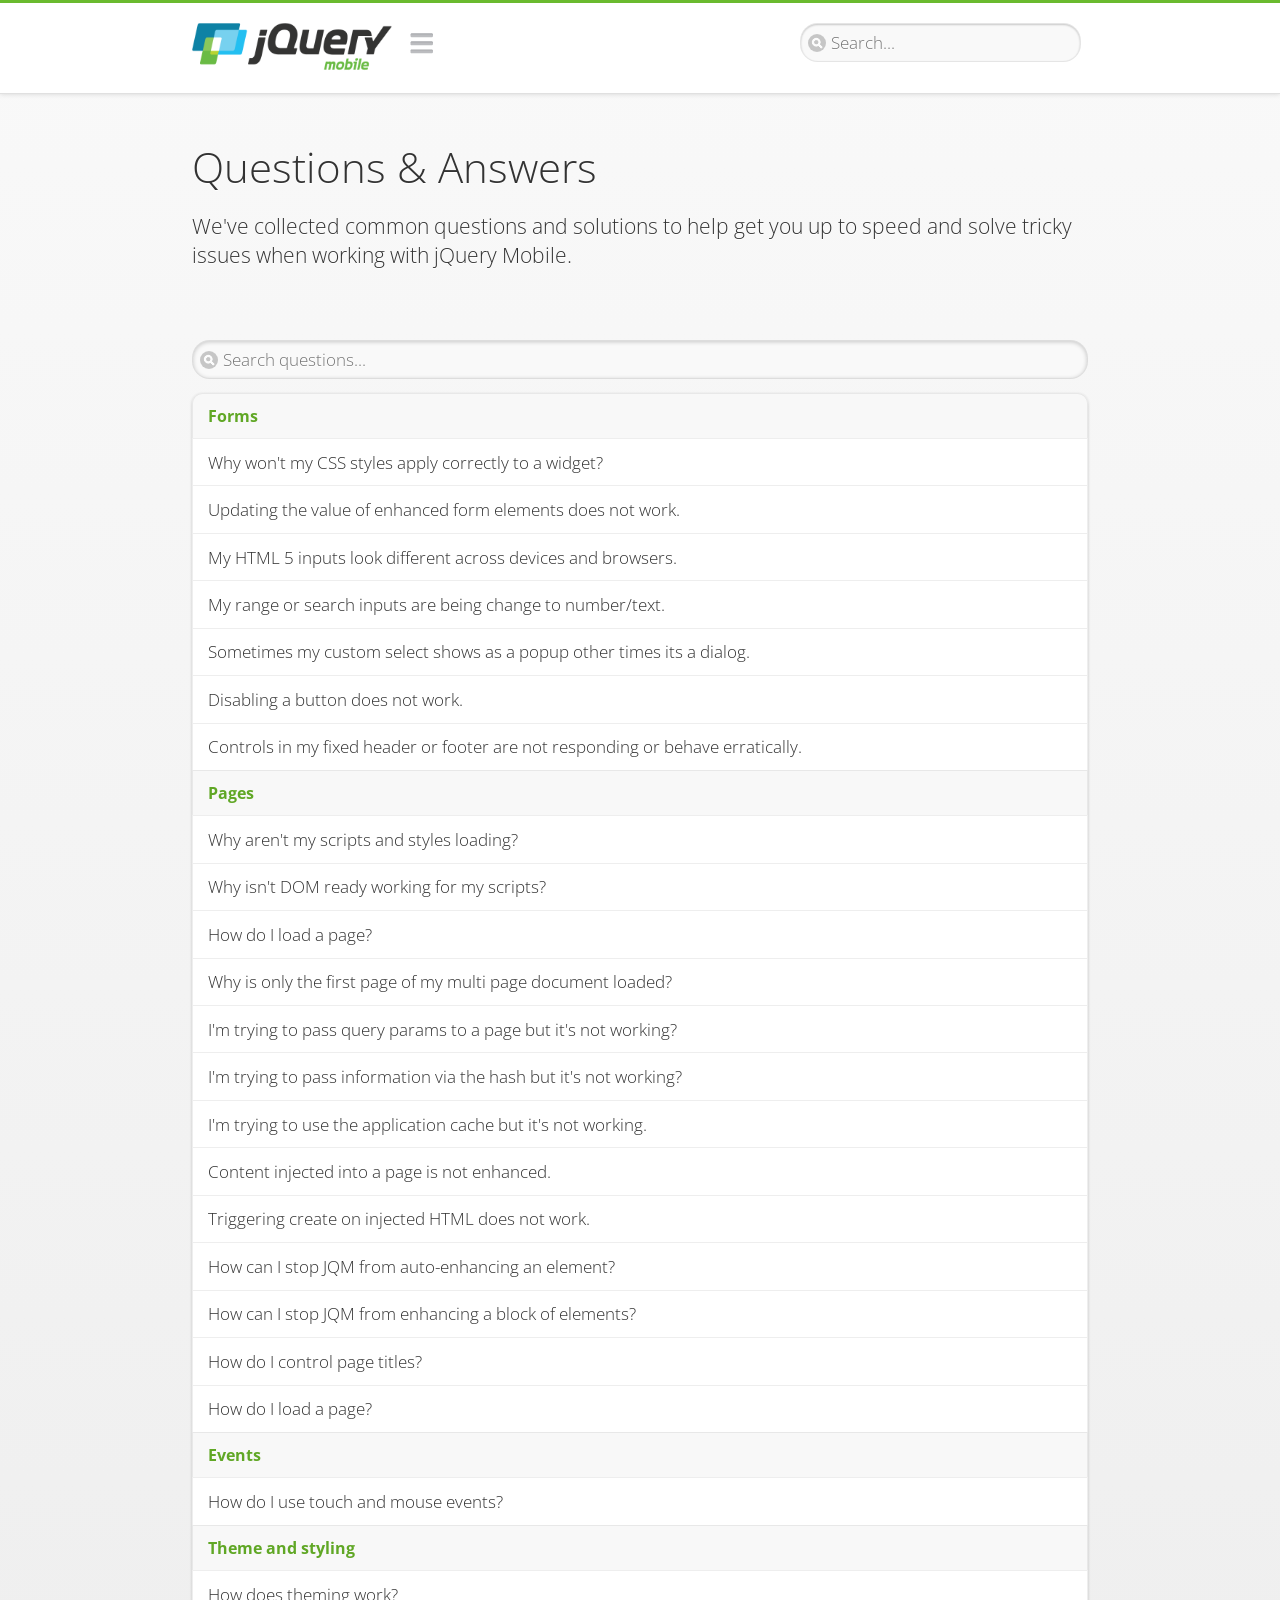
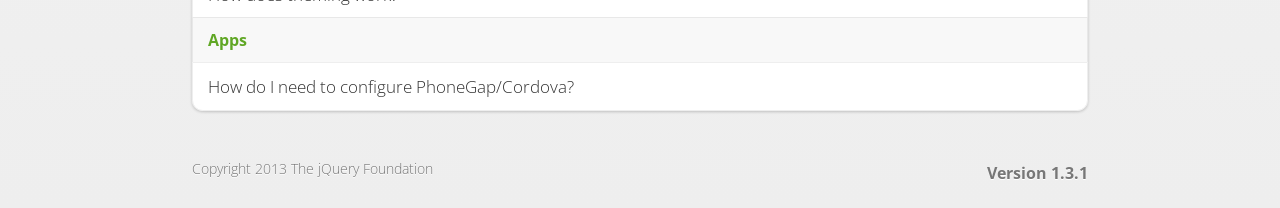
<file: jquery.mobile-1.3.1/demos/faq/index.html>
<!DOCTYPE html>
<html>
<head>
	<meta charset="utf-8">
	<meta name="viewport" content="width=device-width, initial-scale=1">
	<title>Questions & Answers - jQuery Mobile Demos</title>
	<link rel="stylesheet"  href="../css/themes/default/jquery.mobile-1.3.1.min.css">
	<link rel="stylesheet" href="../_assets/css/jqm-demos.css">
	<link rel="shortcut icon" href="../favicon.ico">
    <link rel="stylesheet" href="http://fonts.googleapis.com/css?family=Open+Sans:300,400,700">
	<script src="../js/jquery.js"></script>
	<script src="../_assets/js/index.js"></script>
	<script src="../js/jquery.mobile-1.3.1.min.js"></script>
</head>
<body>
<div data-role="page" class="jqm-demos jqm-demos-index">

	<div data-role="header" class="jqm-header">
		<h1 class="jqm-logo"><a href="../"><img src="../_assets/img/jquery-logo.png" alt="jQuery Mobile Framework"></a></h1>
		<a href="#" class="jqm-navmenu-link" data-icon="bars" data-iconpos="notext">Navigation</a>
		<a href="#" class="jqm-search-link" data-icon="search" data-iconpos="notext">Search</a>
<div class="jqm-search">
    <ul class="jqm-list">
<li data-section="Widgets" data-filtertext="accordions collapsible sets content formatting grouped inset mini"><a href="widgets/accordions/">Accordion</a></li>

<li data-section="Widgets" data-filtertext="ajax navigation navigate event method"><a href="widgets/navigation/" data-ajax="false">AJAX Navigation</a></li>

<li data-section="Widgets" data-filtertext="autocomplete filter reveal listviews remote listviewbeforefilter placeholder"><a href="widgets/autocomplete/" data-ajax="false">Autocomplete</a></li>

<li data-section="Widgets" data-filtertext="buttons inputs forms inline theme grouped icons mini disabled"><a href="widgets/buttons/" data-ajax="false">Buttons</a></li>

<li data-section="Widgets" data-filtertext="checkboxes checkboxradio inputs forms mini disabled"><a href="widgets/checkbox/">Checkboxes</a></li>

<li data-section="Widgets" data-filtertext="collapsibles content formatting"><a href="widgets/collapsibles/" data-ajax="false">Collapsibles</a></li>

<li data-section="Widgets" data-filtertext="controlgroups selects checkboxradio buttons horizontal vertical"><a href="widgets/controlgroups/">Controlgroup</a></li>

<li data-section="Widgets" data-filtertext="dialogs modal popups"><a href="widgets/dialog/">Dialogs</a></li>

<li data-section="Widgets" data-filtertext="fixed toolbars headers footers sections fullscreen"><a href="widgets/fixed-toolbars/">Fixed toolbars</a></li>

<li data-section="Widgets" data-filtertext="flip toggle switch binary slider selects forms disabled"><a href="widgets/sliders/switch.html" data-ajax="false">Flip switch toggle</a></li>

<li data-section="Widgets" data-filtertext="footer toolbars footers sections"><a href="widgets/footers/">Footer toolbar</a></li>

<li data-section="Widgets" data-filtertext="forms inputs slider button range toggle switch label disabled accessible fieldcontains elements"><a href="widgets/forms/">Form elements</a></li>

<li data-section="Widgets" data-filtertext="grids columns blocks content formatting rwd responsive"><a href="widgets/grids/">Grids</a></li>

<li data-section="Widgets" data-filtertext="header toolbars fixed fullscreen sections"><a href="widgets/headers/">Header toolbar</a></li>

<li data-section="Widgets" data-filtertext="icons buttons disc position"><a href="widgets/icons/">Icons</a></li>

<li data-section="Widgets" data-filtertext="links navigation ajax prefetch cache"><a href="widgets/links/">Links</a></li>

<li data-section="Widgets" data-filtertext="listviews thumbnails icons nested split button collapsible ul ol"><a href="widgets/listviews/" data-ajax="false">Listviews</a></li>

<li data-section="Widgets" data-filtertext="ajax loader overlay spinner pages"><a href="widgets/loader/" data-ajax="false">Loader overlay</a></li>

<li data-section="Widgets" data-filtertext="navbars navmenu toolbars links icons footer header"><a href="widgets/navbar/" data-ajax="false">Navbar</a></li>

<li data-section="Widgets" data-filtertext="navbars persistent header footer links navmenu"><a href="widgets/fixed-toolbars/footer-persist-a.html">Navbar, persistent</a></li>

<li data-section="Widgets" data-filtertext="pages single multipage templates ajax nav"><a href="widgets/pages/">Pages</a></li>

<li data-section="Widgets" data-filtertext="panels sliding nav modal transition display reveal overlay push rwd responsive"><a href="widgets/panels/">Panels <span class="ui-li-count">New</span></a></li>

<li data-section="Widgets" data-filtertext="popup dialog modal transition tooltip lightbox form overlay screen flip pop fade transition"><a href="widgets/popup/">Popup</a></li>

<li data-section="Widgets" data-filtertext="radiobuttons checkboxradio inputs forms disabled grouped"><a href="widgets/radiobuttons/">Radio buttons</a></li>

<li data-section="Widgets" data-filtertext="selectmenus custom native multiple optgroup disabled forms"><a href="widgets/selects/">Select</a></li>

<li data-section="Widgets" data-filtertext="slider, single sliders range inputs forms disabled"><a href="widgets/sliders/" data-ajax="false">Slider, single</a></li>

<li data-section="Widgets" data-filtertext="slider, dual range sliders rangesliders inputs forms disabled"><a href="widgets/sliders/rangeslider.html" data-ajax="false">Slider, dual range <span class="ui-li-count">New</span></a></li>

<li data-section="Widgets" data-filtertext="tables column th td toggle responsive tables rwd hide show tabular"><a href="widgets/table-column-toggle/">Table, column toggle <span class="ui-li-count">New</span></a></li>

<li data-section="Widgets" data-filtertext="tables reflow th td responsive rwd columns tabular"><a href="widgets/table-reflow/">Table, reflow <span class="ui-li-count">New</span></a></li>

<li data-section="Widgets" data-filtertext="text inputs textarea numeric email tel file date time month clear pattern placeholder forms"><a href="widgets/textinputs/">Text inputs & textarea</a></li>

<li data-section="Widgets" data-filtertext="page transitions animated pages ajax navigation flip slide fade pop" data-ajax="false"><a href="widgets/transitions/" data-ajax="false">Transitions</a></li>

<li data-role="list-divider">Collapsibles</li>

<li data-section="Demo Showcase" data-filtertext="dynamic collapsible set accordion append expand"><a href="examples/collapsibles/dynamic-collapsible.html" data-ajax="false">Dynamic collapsible</a></li>

<li data-role="list-divider">Controlgroups</li>

<li data-section="Demo Showcase" data-filtertext="dynamic controlgroup buttons selects checkboxes forms"><a href="examples/controlgroups/dynamic-controlgroup.html" data-ajax="false">Dynamic controlgroup</a></li>

<li data-role="list-divider">Listviews</li>

<li data-section="Demo Showcase" data-filtertext="grid listview responsive grids responsive listviews lists ul"><a href="examples/listviews/grid-listview.html" data-ajax="false">Grid Listview</a></li>

<li data-section="Demo Showcase" data-filtertext="autodividers anchor jump scroll linkbars listviews lists ul"><a href="examples/listviews/autodividers-linkbar.html" data-ajax="false">Autodividers Linkbar</a></li>

<li data-section="Demo Showcase" data-filtertext="listviews autodividers selector autodividersselector lists ul ol"><a href="examples/listviews/autodividers-selector.html" data-ajax="false">Autodividers Selector</a></li>

<li data-role="list-divider">Navigation</li>

<li data-section="Demo Showcase" data-filtertext="backbone and require.js example navigation router"><a href="examples/backbone-require/index.html" data-ajax="false">Backbone and Require.js example</a></li>

<li data-section="Demo Showcase" data-filtertext="server redirection with server-side support php"><a href="examples/redirect/" data-ajax="false">Redirection with server-side support</a></li>

<li data-role="list-divider">Panels</li>

<li data-section="Demo Showcase" data-filtertext="panel styling slide panels sliding panels shadow rwd responsive breakpoint"><a href="examples/panels/panel-styling.html" data-ajax="false">Panel styling</a></li>

<li data-section="Demo Showcase" data-filtertext="open panel on swipe panels left right"><a href="examples/panels/panel-swipe-open.html" data-ajax="false">Open panel on swipe</a></li>

<li data-role="list-divider">Popups</li>

<li data-section="Demo Showcase" data-filtertext="dynamic popups popup images lightbox"><a href="examples/popups/dynamic-popup.html" data-ajax="false">Dynamic popup</a></li>

<li data-section="Demo Showcase" data-filtertext="arrow popups popover"><a href="examples/popups/arrow.html" data-ajax="false">Popup with arrow</a></li>

<li data-role="list-divider">Responsive Tables</li>

<li data-section="Demo Showcase" data-filtertext="responsive tables reflow stack custom styles"><a href="examples/tables/movie-list.html" data-ajax="false">Reflow: Custom styles</a></li>

<li data-section="Demo Showcase" data-filtertext="responsive tables reflow heading groups rwd breakpoint"><a href="examples/tables/financial-grouped-reflow.html" data-ajax="false">Reflow: Heading groups</a></li>

<li data-section="Demo Showcase" data-filtertext="responsive tables reflow refresh method dynamically inject data"><a href="examples/tables/reflow-refresh.html" data-ajax="false">Reflow: Refresh method</a></li>

<li data-section="Demo Showcase" data-filtertext="responsive tables column toggle hide rwd breakpoint customization options"><a href="examples/tables/movie-list-toggle-options.html" data-ajax="false">Column toggle: Customization options</a></li>

<li data-section="Demo Showcase" data-filtertext="responsive tables column toggle heading groups rwd breakpoint"><a href="examples/tables/financial-grouped-columns.html" data-ajax="false">Column toggle: Heading groups</a></li>

<li data-section="Demo Showcase" data-filtertext="responsive tables column toggle refresh method dynamically inject data"><a href="examples/tables/columntoggle-refresh.html" data-ajax="false">Column toggle: Refresh method</a></li>

<li data-section="Demo Showcase" data-filtertext="responsive tables table column toggle phone comparison rwd breakpoint"><a href="examples/tables/phone-compare.html" data-ajax="false">Column toggle demo: Phone comparison</a></li>

<li data-role="list-divider">Sliders</li>

<li data-section="Demo Showcase" data-filtertext="slider tooltip handle value extension input range sliders forms"><a href="examples/slider/tooltip.html" data-ajax="false">Tooltip extension</a></li>

<li data-role="list-divider">Swipe</li>

<li data-section="Demo Showcase" data-filtertext="swipe to navigate page transitions navigation"><a href="examples/swipe/swipe-page.html" data-ajax="false">Swipe to navigate</a></li>

<li data-section="Demo Showcase" data-filtertext="swipe to delete list item listviews lists ul ol"><a href="examples/swipe/swipe-list.html" data-ajax="false">Swipe to delete list item</a></li>

<li data-role="list-divider">Forms</li>

<li data-section="Questions & Answers" data-filtertext="CSS styles apply widget scope wrap selector customize"><a href="faq/question-template.html">Why won't my CSS styles apply correctly to a widget?</a></li>

<li data-section="Questions & Answers" data-filtertext="form update value enhance pageinit refresh"><a href="faq/updating-the-value-of-enhanced-form-elements-does-not-work.html">Updating the value of enhanced form elements does not work.</a></li>

<li data-section="Questions & Answers" data-filtertext="HTML 5 inputs appearance keyboard picker calendar date time slider file color"><a href="faq/my-html-5-inputs-look-different-in-browsers.html">My HTML 5 inputs look different across devices and browsers.</a></li>

<li data-section="Questions & Answers" data-filtertext="range search inputs slider number text degrade"><a href="faq/my-range-search-input-type-is-being-changed.html">My range or search inputs are being change to number/text.</a></li>

<li data-section="Questions & Answers" data-filtertext="custom select popup dialog logic"><a href="faq/sometimes-custom-select-shows-as-dialog-popup.html">Sometimes my custom select shows as a popup other times its a dialog.</a></li>

<li data-section="Questions & Answers" data-filtertext="disable button issue class method"><a href="faq/disabling-a-button-does-not-work.html">Disabling a button does not work.</a></li>

<li data-section="Questions & Answers" data-filtertext="fixed toolbar header footer fullscreen select input bug issue"><a href="faq/controls-in-header-footer.html">Controls in my fixed header or footer are not responding or behave erratically.</a></li>

<li data-role="list-divider">Pages</li>

<li data-section="Questions & Answers" data-filtertext="head load scripts styles pageinit onload pagebeforecreate ajax nav pages"><a href="faq/scripts-and-styles-not-loading.html">Why aren't my scripts and styles loading?</a></li>

<li data-section="Questions & Answers" data-filtertext="document.ready onload paginit DOM ready on ready scripts "><a href="faq/dom-ready-not-working.html">Why isn't DOM ready working for my scripts?</a></li>

<li data-section="Questions & Answers" data-filtertext="ajax nav load page mobile.loadpage"><a href="faq/how-do-i-load-a-page.html">How do I load a page?</a></li>

<li data-section="Questions & Answers" data-filtertext="ajax nav multi page document load"><a href="faq/why-is-only-the-first-page-loaded.html">Why is only the first page of my multi page document loaded?</a></li>

<li data-section="Questions & Answers" data-filtertext="pass url query params ajax nav"><a href="faq/pass-query-params-to-page.html">I'm trying to pass query params to a page but it's not working?</a></li>

<li data-section="Questions & Answers" data-filtertext="hash pass parameters information ajax nav"><a href="faq/pass-via-the-hash-to-page.html">I'm trying to pass information via the hash but it's not working?</a></li>

<li data-section="Questions & Answers" data-filtertext="application cache status error isLocal ajax nav"><a href="faq/the-application-cache-is-not-working.html">I'm trying to use the application cache but it's not working.</a></li>

<li data-section="Questions & Answers" data-filtertext=">create refresh event trigger pageInit refresh method content injected page not enhanced."><a href="faq/injected-content-is-not-enhanced.html">Content injected into a page is not enhanced.</a></li>

<li data-section="Questions & Answers" data-filtertext=">create trigger event pageInit injected HTML"><a href="faq/triggering-create-on-injected-content-does-not-work.html">Triggering create on injected HTML does not work.</a></li>

<li data-section="Questions & Answers" data-filtertext="auto-enhance element stop preventnative role none"><a href="faq/how-can-i-stop-auto-enhancement-of-elements.html">How can I stop JQM from auto-enhancing an element?</a></li>

<li data-section="Questions & Answers" data-filtertext="auto-enhance block container parent stop preventnative role none"><a href="faq/how-can-i-stop-auto-enhancement-of-a-block-of-elements.html">How can I stop JQM from enhancing a block of elements?</a></li>

<li data-section="Questions & Answers" data-filtertext="page title ajax nav head"><a href="faq/how-do-i-control-page-titles.html">How do I control page titles?</a></li>

<li data-section="Questions & Answers" data-filtertext="ajax nav load page loadPage"><a href="faq/how-do-i-load-a-page.html">How do I load a page?</a></li>

<li data-role="list-divider">Events</li>

<li data-section="Questions & Answers" data-filtertext="touch mouse events vmouseover, vmousedown, vmousemove, vmouseup, vclick, vmousecancel"><a href="faq/how-do-i-use-touch-mouse-events.html">How do I use touch and mouse events?</a></li>

<li data-role="list-divider">Theme and styling</li>

<li data-section="Questions & Answers" data-filtertext="theme swatch css themeroller customize icons colors fonts style"><a href="faq/how-does-theming-work.html">How does theming work?</a></li>

<li data-role="list-divider">Apps</li>

<li data-section="Questions & Answers" data-filtertext="How do I need to configure PhoneGap Cordova?"><a href="faq/how-configure-phonegap-cordova.html">How do I need to configure PhoneGap/Cordova?</a></li>
<!--
<li data-role="list-divider">Navigation</li>

<li data-section="Questions & Answers" data-filtertext=""><a href="faq/nav-is-acting-erraticly.html">The nav is acting erratically!</a></li>

<li data-section="Questions & Answers" data-filtertext=""><a href="faq/deep-links-dont-work.html">Following a deep link ( a link to scroll to and id ) does not work.</a></li>

<li data-section="Questions & Answers" data-filtertext=""><a href="faq/scripts-css-only-works-on-first-page-or-refresh.html">My script / css only works on first page or on refresh.</a></li>
<li data-role="list-divider">Widgets</li>

<li data-section="Questions & Answers" data-filtertext=""><a href="faq/cloned-content-double-enhanced.html">Cloning a widget or enhanced for element and enhancing causes "double" enhancement</a></li>

<li data-section="Questions & Answers" data-filtertext=""><a href="faq/cloned-content-does-not-update.html">Cloned widget or enhanced element does not update</a></li>

<li data-section="Questions & Answers" data-filtertext=""><a href="faq/data-enhance-false-does-not-work.html">Setting data-enhance="false" does not work.</a></li>

<li data-role="list-divider">General</li>

<li data-section="Questions & Answers" data-filtertext=""><a href="faq/selecting-element-by-id-not-working.html">Selecting elements by id only works sometimes or on first page!</a></li>

<li data-section="Questions & Answers" data-filtertext=""><a href="faq/global-config-settings-ignored.html">The global configuration settings i set are being ignored.</a></li>

<li data-section="Questions & Answers" data-filtertext=""><a href="faq/custom-css-is-ignored.html">My custom css is ignored.</a></li>

<li data-role="list-divider">Events</li>

<li data-section="Questions & Answers" data-filtertext=""><a href="faq/swipe-triggered-when-scrolling.html">Swipe triggered when scrolling.</a></li>

<li data-section="Questions & Answers" data-filtertext=""><a href="faq/document-ready-not-working.html">Document ready ignored after first page.</a></li>

<li data-role="list-divider">Theming &amp; custom styles</li>

<li data-section="Questions & Answers" data-filtertext=""><a href="faq/#">How do I add custom icons?</a></li>

<li data-section="Questions & Answers" data-filtertext=""><a href="faq/#">How do I add remove the circle behind the icons?</a></li>
-->

    </ul>
</div>

	</div><!-- /header -->

	<div data-role="content" class="jqm-content">

        <h1>Questions &amp; Answers</h1>

        <p class="jqm-intro">We've collected common questions and solutions to help get you up to speed and solve tricky issues when working with jQuery Mobile.</p>

        <ul data-role="listview" data-inset="true" data-filter="true" data-theme="d" data-divider-theme="d" data-icon="false" data-filter-placeholder="Search questions..." data-global-nav="demos" class="jqm-list">
<li data-role="list-divider">Forms</li>

<li data-section="Questions & Answers" data-filtertext="CSS styles apply widget scope wrap selector customize"><a href="faq/question-template.html">Why won't my CSS styles apply correctly to a widget?</a></li>

<li data-section="Questions & Answers" data-filtertext="form update value enhance pageinit refresh"><a href="faq/updating-the-value-of-enhanced-form-elements-does-not-work.html">Updating the value of enhanced form elements does not work.</a></li>

<li data-section="Questions & Answers" data-filtertext="HTML 5 inputs appearance keyboard picker calendar date time slider file color"><a href="faq/my-html-5-inputs-look-different-in-browsers.html">My HTML 5 inputs look different across devices and browsers.</a></li>

<li data-section="Questions & Answers" data-filtertext="range search inputs slider number text degrade"><a href="faq/my-range-search-input-type-is-being-changed.html">My range or search inputs are being change to number/text.</a></li>

<li data-section="Questions & Answers" data-filtertext="custom select popup dialog logic"><a href="faq/sometimes-custom-select-shows-as-dialog-popup.html">Sometimes my custom select shows as a popup other times its a dialog.</a></li>

<li data-section="Questions & Answers" data-filtertext="disable button issue class method"><a href="faq/disabling-a-button-does-not-work.html">Disabling a button does not work.</a></li>

<li data-section="Questions & Answers" data-filtertext="fixed toolbar header footer fullscreen select input bug issue"><a href="faq/controls-in-header-footer.html">Controls in my fixed header or footer are not responding or behave erratically.</a></li>

<li data-role="list-divider">Pages</li>

<li data-section="Questions & Answers" data-filtertext="head load scripts styles pageinit onload pagebeforecreate ajax nav pages"><a href="faq/scripts-and-styles-not-loading.html">Why aren't my scripts and styles loading?</a></li>

<li data-section="Questions & Answers" data-filtertext="document.ready onload paginit DOM ready on ready scripts "><a href="faq/dom-ready-not-working.html">Why isn't DOM ready working for my scripts?</a></li>

<li data-section="Questions & Answers" data-filtertext="ajax nav load page mobile.loadpage"><a href="faq/how-do-i-load-a-page.html">How do I load a page?</a></li>

<li data-section="Questions & Answers" data-filtertext="ajax nav multi page document load"><a href="faq/why-is-only-the-first-page-loaded.html">Why is only the first page of my multi page document loaded?</a></li>

<li data-section="Questions & Answers" data-filtertext="pass url query params ajax nav"><a href="faq/pass-query-params-to-page.html">I'm trying to pass query params to a page but it's not working?</a></li>

<li data-section="Questions & Answers" data-filtertext="hash pass parameters information ajax nav"><a href="faq/pass-via-the-hash-to-page.html">I'm trying to pass information via the hash but it's not working?</a></li>

<li data-section="Questions & Answers" data-filtertext="application cache status error isLocal ajax nav"><a href="faq/the-application-cache-is-not-working.html">I'm trying to use the application cache but it's not working.</a></li>

<li data-section="Questions & Answers" data-filtertext=">create refresh event trigger pageInit refresh method content injected page not enhanced."><a href="faq/injected-content-is-not-enhanced.html">Content injected into a page is not enhanced.</a></li>

<li data-section="Questions & Answers" data-filtertext=">create trigger event pageInit injected HTML"><a href="faq/triggering-create-on-injected-content-does-not-work.html">Triggering create on injected HTML does not work.</a></li>

<li data-section="Questions & Answers" data-filtertext="auto-enhance element stop preventnative role none"><a href="faq/how-can-i-stop-auto-enhancement-of-elements.html">How can I stop JQM from auto-enhancing an element?</a></li>

<li data-section="Questions & Answers" data-filtertext="auto-enhance block container parent stop preventnative role none"><a href="faq/how-can-i-stop-auto-enhancement-of-a-block-of-elements.html">How can I stop JQM from enhancing a block of elements?</a></li>

<li data-section="Questions & Answers" data-filtertext="page title ajax nav head"><a href="faq/how-do-i-control-page-titles.html">How do I control page titles?</a></li>

<li data-section="Questions & Answers" data-filtertext="ajax nav load page loadPage"><a href="faq/how-do-i-load-a-page.html">How do I load a page?</a></li>

<li data-role="list-divider">Events</li>

<li data-section="Questions & Answers" data-filtertext="touch mouse events vmouseover, vmousedown, vmousemove, vmouseup, vclick, vmousecancel"><a href="faq/how-do-i-use-touch-mouse-events.html">How do I use touch and mouse events?</a></li>

<li data-role="list-divider">Theme and styling</li>

<li data-section="Questions & Answers" data-filtertext="theme swatch css themeroller customize icons colors fonts style"><a href="faq/how-does-theming-work.html">How does theming work?</a></li>

<li data-role="list-divider">Apps</li>

<li data-section="Questions & Answers" data-filtertext="How do I need to configure PhoneGap Cordova?"><a href="faq/how-configure-phonegap-cordova.html">How do I need to configure PhoneGap/Cordova?</a></li>
<!--
<li data-role="list-divider">Navigation</li>

<li data-section="Questions & Answers" data-filtertext=""><a href="faq/nav-is-acting-erraticly.html">The nav is acting erratically!</a></li>

<li data-section="Questions & Answers" data-filtertext=""><a href="faq/deep-links-dont-work.html">Following a deep link ( a link to scroll to and id ) does not work.</a></li>

<li data-section="Questions & Answers" data-filtertext=""><a href="faq/scripts-css-only-works-on-first-page-or-refresh.html">My script / css only works on first page or on refresh.</a></li>
<li data-role="list-divider">Widgets</li>

<li data-section="Questions & Answers" data-filtertext=""><a href="faq/cloned-content-double-enhanced.html">Cloning a widget or enhanced for element and enhancing causes "double" enhancement</a></li>

<li data-section="Questions & Answers" data-filtertext=""><a href="faq/cloned-content-does-not-update.html">Cloned widget or enhanced element does not update</a></li>

<li data-section="Questions & Answers" data-filtertext=""><a href="faq/data-enhance-false-does-not-work.html">Setting data-enhance="false" does not work.</a></li>

<li data-role="list-divider">General</li>

<li data-section="Questions & Answers" data-filtertext=""><a href="faq/selecting-element-by-id-not-working.html">Selecting elements by id only works sometimes or on first page!</a></li>

<li data-section="Questions & Answers" data-filtertext=""><a href="faq/global-config-settings-ignored.html">The global configuration settings i set are being ignored.</a></li>

<li data-section="Questions & Answers" data-filtertext=""><a href="faq/custom-css-is-ignored.html">My custom css is ignored.</a></li>

<li data-role="list-divider">Events</li>

<li data-section="Questions & Answers" data-filtertext=""><a href="faq/swipe-triggered-when-scrolling.html">Swipe triggered when scrolling.</a></li>

<li data-section="Questions & Answers" data-filtertext=""><a href="faq/document-ready-not-working.html">Document ready ignored after first page.</a></li>

<li data-role="list-divider">Theming &amp; custom styles</li>

<li data-section="Questions & Answers" data-filtertext=""><a href="faq/#">How do I add custom icons?</a></li>

<li data-section="Questions & Answers" data-filtertext=""><a href="faq/#">How do I add remove the circle behind the icons?</a></li>
-->

        </ul>

	</div><!-- /content -->

	<div data-role="footer" class="jqm-footer">
		<p class="jqm-version"></p>
		<p>Copyright 2013 The jQuery Foundation</p>
	</div><!-- /footer -->
    <div data-role="panel" class="jqm-nav-panel jqm-navmenu-panel" data-position="left" data-display="reveal" data-theme="c">
        <ul data-role="listview" data-theme="d" data-divider-theme="d" data-icon="false" data-global-nav="demos" class="jqm-list">
            <li data-role="list-divider">jQuery Mobile Demos</li>
			<li><a href="./">Home</a></li>
            <li><a href="intro/">Introduction</a></li>
            <li><a href="examples/">Demo Showcase</a></li>
            <li><a href="faq/">Questions & Answers</a></li>
			<li><a href="intro/rwd.html">Going Responsive</a></li>
            <li data-role="list-divider">Widget reference</li>
<li data-section="Widgets" data-filtertext="accordions collapsible sets content formatting grouped inset mini"><a href="widgets/accordions/">Accordion</a></li>

<li data-section="Widgets" data-filtertext="ajax navigation navigate event method"><a href="widgets/navigation/" data-ajax="false">AJAX Navigation</a></li>

<li data-section="Widgets" data-filtertext="autocomplete filter reveal listviews remote listviewbeforefilter placeholder"><a href="widgets/autocomplete/" data-ajax="false">Autocomplete</a></li>

<li data-section="Widgets" data-filtertext="buttons inputs forms inline theme grouped icons mini disabled"><a href="widgets/buttons/" data-ajax="false">Buttons</a></li>

<li data-section="Widgets" data-filtertext="checkboxes checkboxradio inputs forms mini disabled"><a href="widgets/checkbox/">Checkboxes</a></li>

<li data-section="Widgets" data-filtertext="collapsibles content formatting"><a href="widgets/collapsibles/" data-ajax="false">Collapsibles</a></li>

<li data-section="Widgets" data-filtertext="controlgroups selects checkboxradio buttons horizontal vertical"><a href="widgets/controlgroups/">Controlgroup</a></li>

<li data-section="Widgets" data-filtertext="dialogs modal popups"><a href="widgets/dialog/">Dialogs</a></li>

<li data-section="Widgets" data-filtertext="fixed toolbars headers footers sections fullscreen"><a href="widgets/fixed-toolbars/">Fixed toolbars</a></li>

<li data-section="Widgets" data-filtertext="flip toggle switch binary slider selects forms disabled"><a href="widgets/sliders/switch.html" data-ajax="false">Flip switch toggle</a></li>

<li data-section="Widgets" data-filtertext="footer toolbars footers sections"><a href="widgets/footers/">Footer toolbar</a></li>

<li data-section="Widgets" data-filtertext="forms inputs slider button range toggle switch label disabled accessible fieldcontains elements"><a href="widgets/forms/">Form elements</a></li>

<li data-section="Widgets" data-filtertext="grids columns blocks content formatting rwd responsive"><a href="widgets/grids/">Grids</a></li>

<li data-section="Widgets" data-filtertext="header toolbars fixed fullscreen sections"><a href="widgets/headers/">Header toolbar</a></li>

<li data-section="Widgets" data-filtertext="icons buttons disc position"><a href="widgets/icons/">Icons</a></li>

<li data-section="Widgets" data-filtertext="links navigation ajax prefetch cache"><a href="widgets/links/">Links</a></li>

<li data-section="Widgets" data-filtertext="listviews thumbnails icons nested split button collapsible ul ol"><a href="widgets/listviews/" data-ajax="false">Listviews</a></li>

<li data-section="Widgets" data-filtertext="ajax loader overlay spinner pages"><a href="widgets/loader/" data-ajax="false">Loader overlay</a></li>

<li data-section="Widgets" data-filtertext="navbars navmenu toolbars links icons footer header"><a href="widgets/navbar/" data-ajax="false">Navbar</a></li>

<li data-section="Widgets" data-filtertext="navbars persistent header footer links navmenu"><a href="widgets/fixed-toolbars/footer-persist-a.html">Navbar, persistent</a></li>

<li data-section="Widgets" data-filtertext="pages single multipage templates ajax nav"><a href="widgets/pages/">Pages</a></li>

<li data-section="Widgets" data-filtertext="panels sliding nav modal transition display reveal overlay push rwd responsive"><a href="widgets/panels/">Panels <span class="ui-li-count">New</span></a></li>

<li data-section="Widgets" data-filtertext="popup dialog modal transition tooltip lightbox form overlay screen flip pop fade transition"><a href="widgets/popup/">Popup</a></li>

<li data-section="Widgets" data-filtertext="radiobuttons checkboxradio inputs forms disabled grouped"><a href="widgets/radiobuttons/">Radio buttons</a></li>

<li data-section="Widgets" data-filtertext="selectmenus custom native multiple optgroup disabled forms"><a href="widgets/selects/">Select</a></li>

<li data-section="Widgets" data-filtertext="slider, single sliders range inputs forms disabled"><a href="widgets/sliders/" data-ajax="false">Slider, single</a></li>

<li data-section="Widgets" data-filtertext="slider, dual range sliders rangesliders inputs forms disabled"><a href="widgets/sliders/rangeslider.html" data-ajax="false">Slider, dual range <span class="ui-li-count">New</span></a></li>

<li data-section="Widgets" data-filtertext="tables column th td toggle responsive tables rwd hide show tabular"><a href="widgets/table-column-toggle/">Table, column toggle <span class="ui-li-count">New</span></a></li>

<li data-section="Widgets" data-filtertext="tables reflow th td responsive rwd columns tabular"><a href="widgets/table-reflow/">Table, reflow <span class="ui-li-count">New</span></a></li>

<li data-section="Widgets" data-filtertext="text inputs textarea numeric email tel file date time month clear pattern placeholder forms"><a href="widgets/textinputs/">Text inputs & textarea</a></li>

<li data-section="Widgets" data-filtertext="page transitions animated pages ajax navigation flip slide fade pop" data-ajax="false"><a href="widgets/transitions/" data-ajax="false">Transitions</a></li>

        </ul>
	</div><!-- /panel -->


</div><!-- /page -->
</body>
</html>
</file>
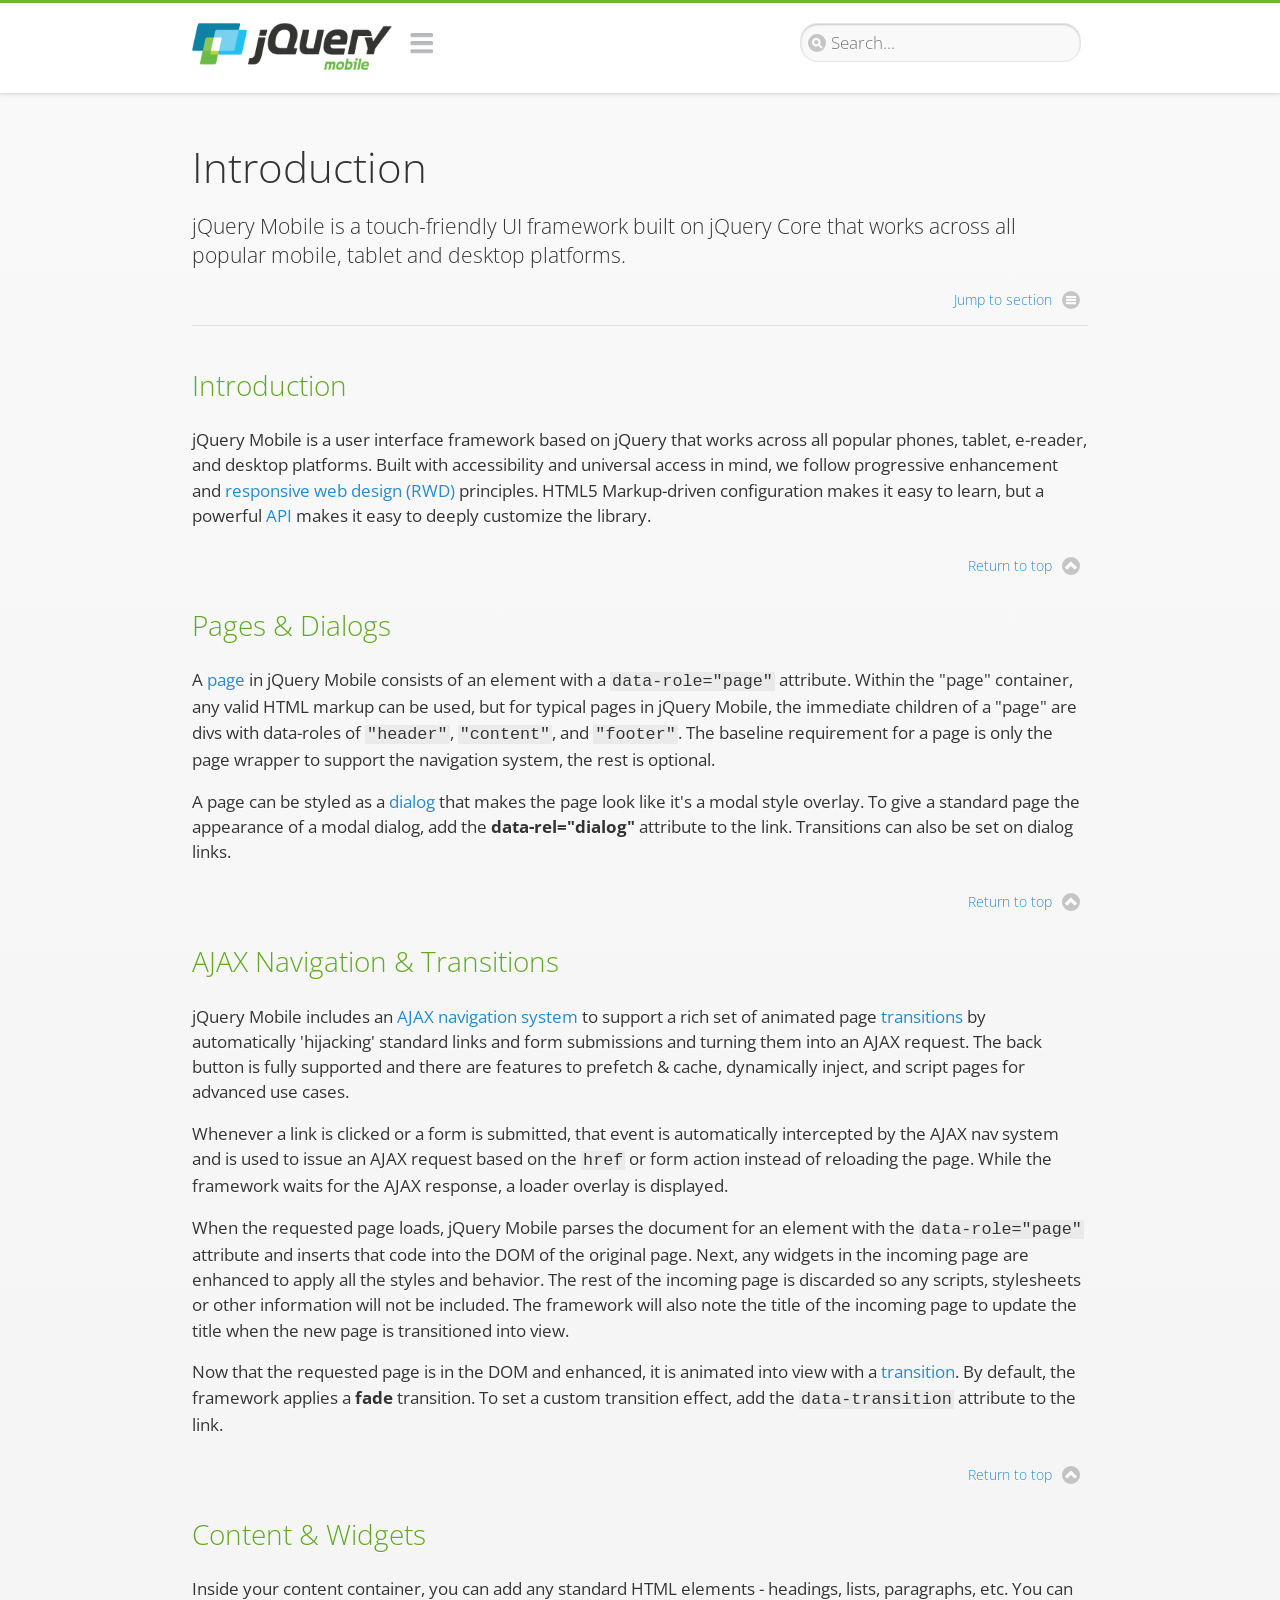
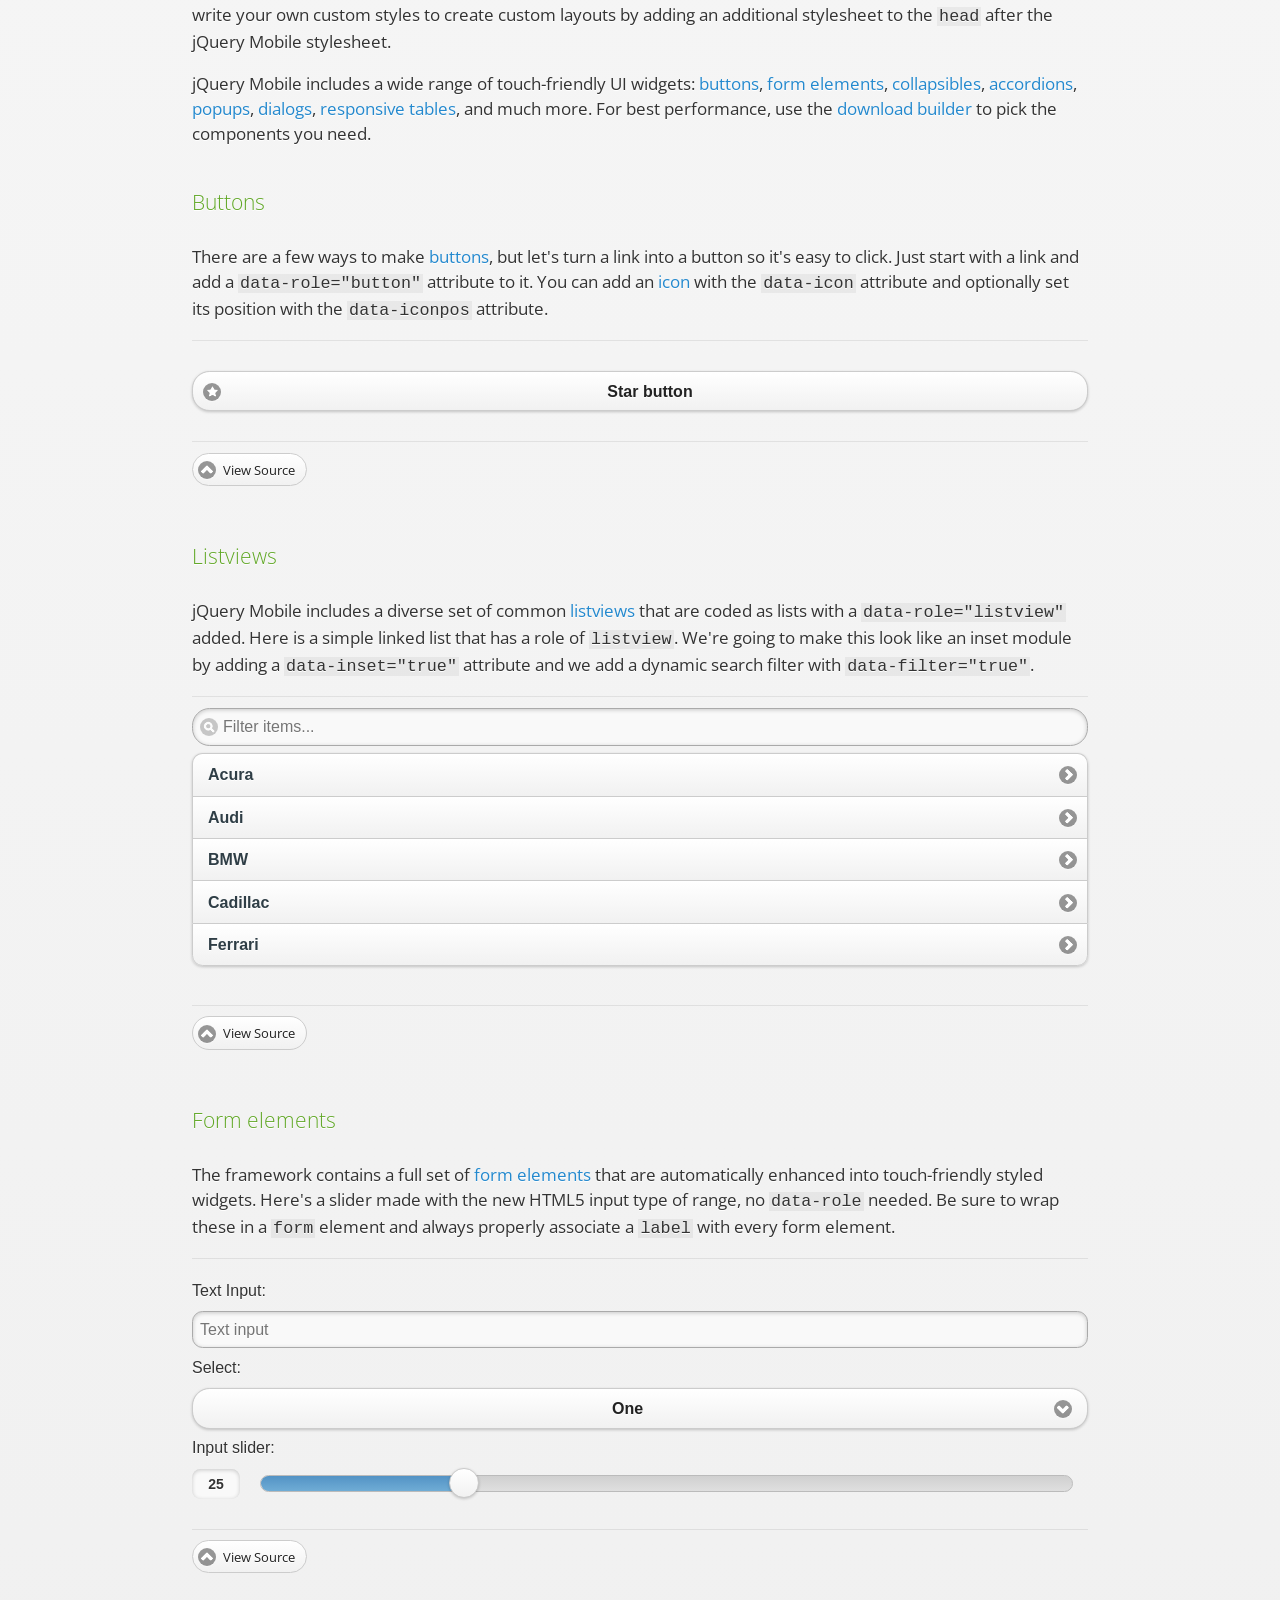
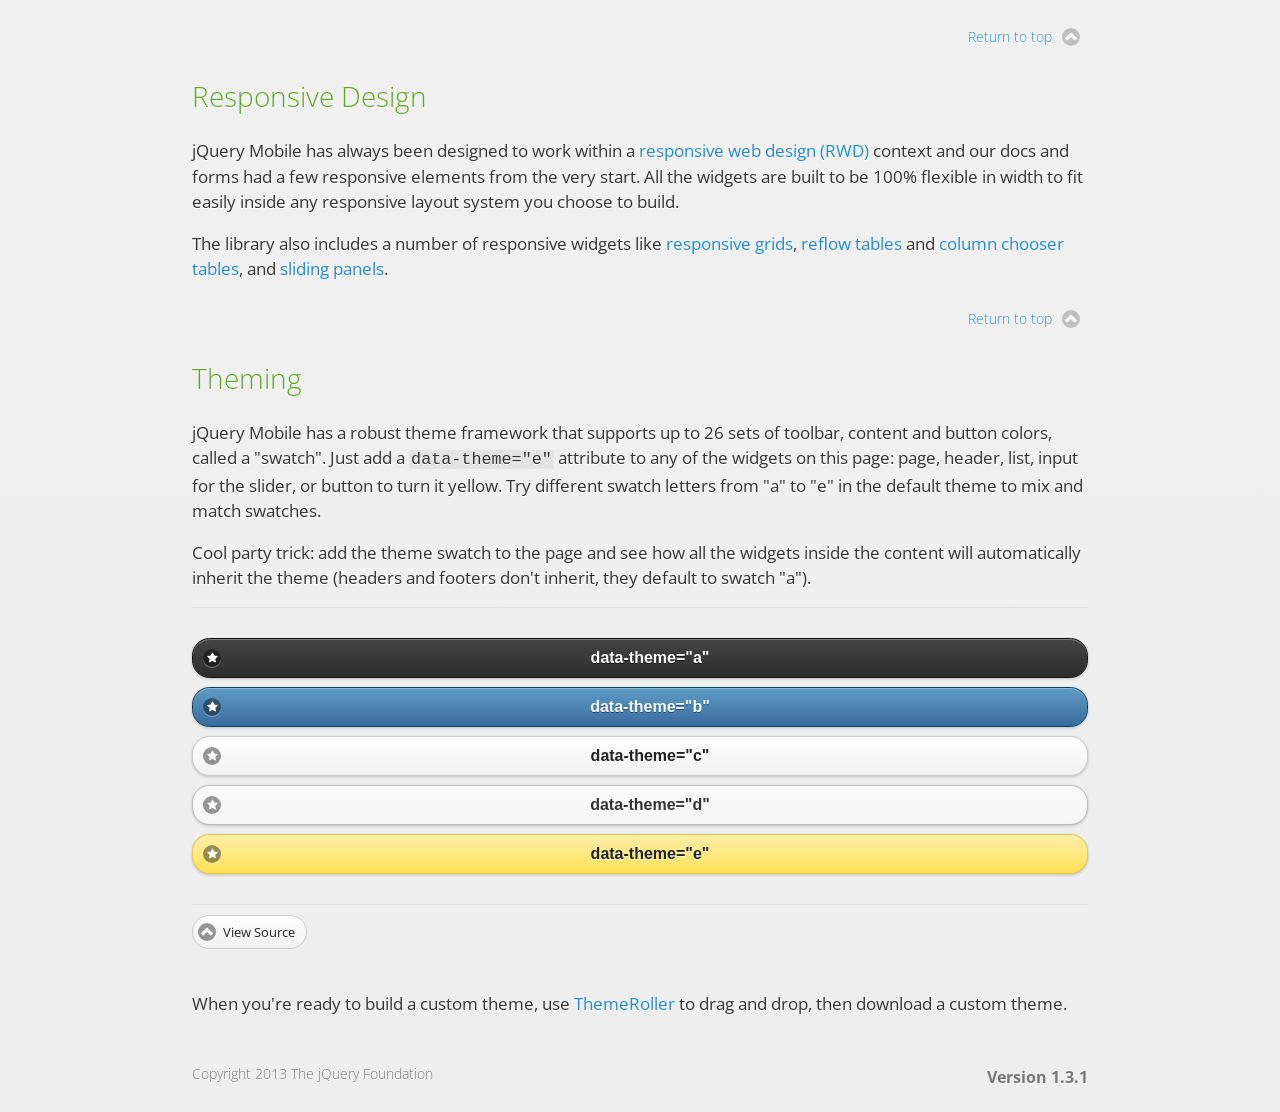
<file: jquery.mobile-1.3.1/demos/intro/index.html>
<!DOCTYPE html>
<html>
<head>
	<meta charset="utf-8">
	<meta name="viewport" content="width=device-width, initial-scale=1">
	<title>Introduction - jQuery Mobile Demos</title>
	<link rel="stylesheet"  href="../css/themes/default/jquery.mobile-1.3.1.min.css">
	<link rel="stylesheet" href="../_assets/css/jqm-demos.css">
	<link rel="shortcut icon" href="../favicon.ico">
    <link rel="stylesheet" href="http://fonts.googleapis.com/css?family=Open+Sans:300,400,700">
	<script src="../js/jquery.js"></script>
	<script src="../_assets/js/index.js"></script>
	<script src="../js/jquery.mobile-1.3.1.min.js"></script>
</head>
<body>
<div data-role="page" class="jqm-demos" data-quicklinks="true">

	<div data-role="header" class="jqm-header">
        <h1 class="jqm-logo"><a href="../"><img src="../_assets/img/jquery-logo.png" alt="jQuery Mobile Framework"></a></h1>
		<a href="#" class="jqm-navmenu-link" data-icon="bars" data-iconpos="notext">Navigation</a>
		<a href="#" class="jqm-search-link" data-icon="search" data-iconpos="notext">Search</a>
<div class="jqm-search">
    <ul class="jqm-list">
<li data-section="Widgets" data-filtertext="accordions collapsible sets content formatting grouped inset mini"><a href="widgets/accordions/">Accordion</a></li>

<li data-section="Widgets" data-filtertext="ajax navigation navigate event method"><a href="widgets/navigation/" data-ajax="false">AJAX Navigation</a></li>

<li data-section="Widgets" data-filtertext="autocomplete filter reveal listviews remote listviewbeforefilter placeholder"><a href="widgets/autocomplete/" data-ajax="false">Autocomplete</a></li>

<li data-section="Widgets" data-filtertext="buttons inputs forms inline theme grouped icons mini disabled"><a href="widgets/buttons/" data-ajax="false">Buttons</a></li>

<li data-section="Widgets" data-filtertext="checkboxes checkboxradio inputs forms mini disabled"><a href="widgets/checkbox/">Checkboxes</a></li>

<li data-section="Widgets" data-filtertext="collapsibles content formatting"><a href="widgets/collapsibles/" data-ajax="false">Collapsibles</a></li>

<li data-section="Widgets" data-filtertext="controlgroups selects checkboxradio buttons horizontal vertical"><a href="widgets/controlgroups/">Controlgroup</a></li>

<li data-section="Widgets" data-filtertext="dialogs modal popups"><a href="widgets/dialog/">Dialogs</a></li>

<li data-section="Widgets" data-filtertext="fixed toolbars headers footers sections fullscreen"><a href="widgets/fixed-toolbars/">Fixed toolbars</a></li>

<li data-section="Widgets" data-filtertext="flip toggle switch binary slider selects forms disabled"><a href="widgets/sliders/switch.html" data-ajax="false">Flip switch toggle</a></li>

<li data-section="Widgets" data-filtertext="footer toolbars footers sections"><a href="widgets/footers/">Footer toolbar</a></li>

<li data-section="Widgets" data-filtertext="forms inputs slider button range toggle switch label disabled accessible fieldcontains elements"><a href="widgets/forms/">Form elements</a></li>

<li data-section="Widgets" data-filtertext="grids columns blocks content formatting rwd responsive"><a href="widgets/grids/">Grids</a></li>

<li data-section="Widgets" data-filtertext="header toolbars fixed fullscreen sections"><a href="widgets/headers/">Header toolbar</a></li>

<li data-section="Widgets" data-filtertext="icons buttons disc position"><a href="widgets/icons/">Icons</a></li>

<li data-section="Widgets" data-filtertext="links navigation ajax prefetch cache"><a href="widgets/links/">Links</a></li>

<li data-section="Widgets" data-filtertext="listviews thumbnails icons nested split button collapsible ul ol"><a href="widgets/listviews/" data-ajax="false">Listviews</a></li>

<li data-section="Widgets" data-filtertext="ajax loader overlay spinner pages"><a href="widgets/loader/" data-ajax="false">Loader overlay</a></li>

<li data-section="Widgets" data-filtertext="navbars navmenu toolbars links icons footer header"><a href="widgets/navbar/" data-ajax="false">Navbar</a></li>

<li data-section="Widgets" data-filtertext="navbars persistent header footer links navmenu"><a href="widgets/fixed-toolbars/footer-persist-a.html">Navbar, persistent</a></li>

<li data-section="Widgets" data-filtertext="pages single multipage templates ajax nav"><a href="widgets/pages/">Pages</a></li>

<li data-section="Widgets" data-filtertext="panels sliding nav modal transition display reveal overlay push rwd responsive"><a href="widgets/panels/">Panels <span class="ui-li-count">New</span></a></li>

<li data-section="Widgets" data-filtertext="popup dialog modal transition tooltip lightbox form overlay screen flip pop fade transition"><a href="widgets/popup/">Popup</a></li>

<li data-section="Widgets" data-filtertext="radiobuttons checkboxradio inputs forms disabled grouped"><a href="widgets/radiobuttons/">Radio buttons</a></li>

<li data-section="Widgets" data-filtertext="selectmenus custom native multiple optgroup disabled forms"><a href="widgets/selects/">Select</a></li>

<li data-section="Widgets" data-filtertext="slider, single sliders range inputs forms disabled"><a href="widgets/sliders/" data-ajax="false">Slider, single</a></li>

<li data-section="Widgets" data-filtertext="slider, dual range sliders rangesliders inputs forms disabled"><a href="widgets/sliders/rangeslider.html" data-ajax="false">Slider, dual range <span class="ui-li-count">New</span></a></li>

<li data-section="Widgets" data-filtertext="tables column th td toggle responsive tables rwd hide show tabular"><a href="widgets/table-column-toggle/">Table, column toggle <span class="ui-li-count">New</span></a></li>

<li data-section="Widgets" data-filtertext="tables reflow th td responsive rwd columns tabular"><a href="widgets/table-reflow/">Table, reflow <span class="ui-li-count">New</span></a></li>

<li data-section="Widgets" data-filtertext="text inputs textarea numeric email tel file date time month clear pattern placeholder forms"><a href="widgets/textinputs/">Text inputs & textarea</a></li>

<li data-section="Widgets" data-filtertext="page transitions animated pages ajax navigation flip slide fade pop" data-ajax="false"><a href="widgets/transitions/" data-ajax="false">Transitions</a></li>

<li data-role="list-divider">Collapsibles</li>

<li data-section="Demo Showcase" data-filtertext="dynamic collapsible set accordion append expand"><a href="examples/collapsibles/dynamic-collapsible.html" data-ajax="false">Dynamic collapsible</a></li>

<li data-role="list-divider">Controlgroups</li>

<li data-section="Demo Showcase" data-filtertext="dynamic controlgroup buttons selects checkboxes forms"><a href="examples/controlgroups/dynamic-controlgroup.html" data-ajax="false">Dynamic controlgroup</a></li>

<li data-role="list-divider">Listviews</li>

<li data-section="Demo Showcase" data-filtertext="grid listview responsive grids responsive listviews lists ul"><a href="examples/listviews/grid-listview.html" data-ajax="false">Grid Listview</a></li>

<li data-section="Demo Showcase" data-filtertext="autodividers anchor jump scroll linkbars listviews lists ul"><a href="examples/listviews/autodividers-linkbar.html" data-ajax="false">Autodividers Linkbar</a></li>

<li data-section="Demo Showcase" data-filtertext="listviews autodividers selector autodividersselector lists ul ol"><a href="examples/listviews/autodividers-selector.html" data-ajax="false">Autodividers Selector</a></li>

<li data-role="list-divider">Navigation</li>

<li data-section="Demo Showcase" data-filtertext="backbone and require.js example navigation router"><a href="examples/backbone-require/index.html" data-ajax="false">Backbone and Require.js example</a></li>

<li data-section="Demo Showcase" data-filtertext="server redirection with server-side support php"><a href="examples/redirect/" data-ajax="false">Redirection with server-side support</a></li>

<li data-role="list-divider">Panels</li>

<li data-section="Demo Showcase" data-filtertext="panel styling slide panels sliding panels shadow rwd responsive breakpoint"><a href="examples/panels/panel-styling.html" data-ajax="false">Panel styling</a></li>

<li data-section="Demo Showcase" data-filtertext="open panel on swipe panels left right"><a href="examples/panels/panel-swipe-open.html" data-ajax="false">Open panel on swipe</a></li>

<li data-role="list-divider">Popups</li>

<li data-section="Demo Showcase" data-filtertext="dynamic popups popup images lightbox"><a href="examples/popups/dynamic-popup.html" data-ajax="false">Dynamic popup</a></li>

<li data-section="Demo Showcase" data-filtertext="arrow popups popover"><a href="examples/popups/arrow.html" data-ajax="false">Popup with arrow</a></li>

<li data-role="list-divider">Responsive Tables</li>

<li data-section="Demo Showcase" data-filtertext="responsive tables reflow stack custom styles"><a href="examples/tables/movie-list.html" data-ajax="false">Reflow: Custom styles</a></li>

<li data-section="Demo Showcase" data-filtertext="responsive tables reflow heading groups rwd breakpoint"><a href="examples/tables/financial-grouped-reflow.html" data-ajax="false">Reflow: Heading groups</a></li>

<li data-section="Demo Showcase" data-filtertext="responsive tables reflow refresh method dynamically inject data"><a href="examples/tables/reflow-refresh.html" data-ajax="false">Reflow: Refresh method</a></li>

<li data-section="Demo Showcase" data-filtertext="responsive tables column toggle hide rwd breakpoint customization options"><a href="examples/tables/movie-list-toggle-options.html" data-ajax="false">Column toggle: Customization options</a></li>

<li data-section="Demo Showcase" data-filtertext="responsive tables column toggle heading groups rwd breakpoint"><a href="examples/tables/financial-grouped-columns.html" data-ajax="false">Column toggle: Heading groups</a></li>

<li data-section="Demo Showcase" data-filtertext="responsive tables column toggle refresh method dynamically inject data"><a href="examples/tables/columntoggle-refresh.html" data-ajax="false">Column toggle: Refresh method</a></li>

<li data-section="Demo Showcase" data-filtertext="responsive tables table column toggle phone comparison rwd breakpoint"><a href="examples/tables/phone-compare.html" data-ajax="false">Column toggle demo: Phone comparison</a></li>

<li data-role="list-divider">Sliders</li>

<li data-section="Demo Showcase" data-filtertext="slider tooltip handle value extension input range sliders forms"><a href="examples/slider/tooltip.html" data-ajax="false">Tooltip extension</a></li>

<li data-role="list-divider">Swipe</li>

<li data-section="Demo Showcase" data-filtertext="swipe to navigate page transitions navigation"><a href="examples/swipe/swipe-page.html" data-ajax="false">Swipe to navigate</a></li>

<li data-section="Demo Showcase" data-filtertext="swipe to delete list item listviews lists ul ol"><a href="examples/swipe/swipe-list.html" data-ajax="false">Swipe to delete list item</a></li>

<li data-role="list-divider">Forms</li>

<li data-section="Questions & Answers" data-filtertext="CSS styles apply widget scope wrap selector customize"><a href="faq/question-template.html">Why won't my CSS styles apply correctly to a widget?</a></li>

<li data-section="Questions & Answers" data-filtertext="form update value enhance pageinit refresh"><a href="faq/updating-the-value-of-enhanced-form-elements-does-not-work.html">Updating the value of enhanced form elements does not work.</a></li>

<li data-section="Questions & Answers" data-filtertext="HTML 5 inputs appearance keyboard picker calendar date time slider file color"><a href="faq/my-html-5-inputs-look-different-in-browsers.html">My HTML 5 inputs look different across devices and browsers.</a></li>

<li data-section="Questions & Answers" data-filtertext="range search inputs slider number text degrade"><a href="faq/my-range-search-input-type-is-being-changed.html">My range or search inputs are being change to number/text.</a></li>

<li data-section="Questions & Answers" data-filtertext="custom select popup dialog logic"><a href="faq/sometimes-custom-select-shows-as-dialog-popup.html">Sometimes my custom select shows as a popup other times its a dialog.</a></li>

<li data-section="Questions & Answers" data-filtertext="disable button issue class method"><a href="faq/disabling-a-button-does-not-work.html">Disabling a button does not work.</a></li>

<li data-section="Questions & Answers" data-filtertext="fixed toolbar header footer fullscreen select input bug issue"><a href="faq/controls-in-header-footer.html">Controls in my fixed header or footer are not responding or behave erratically.</a></li>

<li data-role="list-divider">Pages</li>

<li data-section="Questions & Answers" data-filtertext="head load scripts styles pageinit onload pagebeforecreate ajax nav pages"><a href="faq/scripts-and-styles-not-loading.html">Why aren't my scripts and styles loading?</a></li>

<li data-section="Questions & Answers" data-filtertext="document.ready onload paginit DOM ready on ready scripts "><a href="faq/dom-ready-not-working.html">Why isn't DOM ready working for my scripts?</a></li>

<li data-section="Questions & Answers" data-filtertext="ajax nav load page mobile.loadpage"><a href="faq/how-do-i-load-a-page.html">How do I load a page?</a></li>

<li data-section="Questions & Answers" data-filtertext="ajax nav multi page document load"><a href="faq/why-is-only-the-first-page-loaded.html">Why is only the first page of my multi page document loaded?</a></li>

<li data-section="Questions & Answers" data-filtertext="pass url query params ajax nav"><a href="faq/pass-query-params-to-page.html">I'm trying to pass query params to a page but it's not working?</a></li>

<li data-section="Questions & Answers" data-filtertext="hash pass parameters information ajax nav"><a href="faq/pass-via-the-hash-to-page.html">I'm trying to pass information via the hash but it's not working?</a></li>

<li data-section="Questions & Answers" data-filtertext="application cache status error isLocal ajax nav"><a href="faq/the-application-cache-is-not-working.html">I'm trying to use the application cache but it's not working.</a></li>

<li data-section="Questions & Answers" data-filtertext=">create refresh event trigger pageInit refresh method content injected page not enhanced."><a href="faq/injected-content-is-not-enhanced.html">Content injected into a page is not enhanced.</a></li>

<li data-section="Questions & Answers" data-filtertext=">create trigger event pageInit injected HTML"><a href="faq/triggering-create-on-injected-content-does-not-work.html">Triggering create on injected HTML does not work.</a></li>

<li data-section="Questions & Answers" data-filtertext="auto-enhance element stop preventnative role none"><a href="faq/how-can-i-stop-auto-enhancement-of-elements.html">How can I stop JQM from auto-enhancing an element?</a></li>

<li data-section="Questions & Answers" data-filtertext="auto-enhance block container parent stop preventnative role none"><a href="faq/how-can-i-stop-auto-enhancement-of-a-block-of-elements.html">How can I stop JQM from enhancing a block of elements?</a></li>

<li data-section="Questions & Answers" data-filtertext="page title ajax nav head"><a href="faq/how-do-i-control-page-titles.html">How do I control page titles?</a></li>

<li data-section="Questions & Answers" data-filtertext="ajax nav load page loadPage"><a href="faq/how-do-i-load-a-page.html">How do I load a page?</a></li>

<li data-role="list-divider">Events</li>

<li data-section="Questions & Answers" data-filtertext="touch mouse events vmouseover, vmousedown, vmousemove, vmouseup, vclick, vmousecancel"><a href="faq/how-do-i-use-touch-mouse-events.html">How do I use touch and mouse events?</a></li>

<li data-role="list-divider">Theme and styling</li>

<li data-section="Questions & Answers" data-filtertext="theme swatch css themeroller customize icons colors fonts style"><a href="faq/how-does-theming-work.html">How does theming work?</a></li>

<li data-role="list-divider">Apps</li>

<li data-section="Questions & Answers" data-filtertext="How do I need to configure PhoneGap Cordova?"><a href="faq/how-configure-phonegap-cordova.html">How do I need to configure PhoneGap/Cordova?</a></li>
<!--
<li data-role="list-divider">Navigation</li>

<li data-section="Questions & Answers" data-filtertext=""><a href="faq/nav-is-acting-erraticly.html">The nav is acting erratically!</a></li>

<li data-section="Questions & Answers" data-filtertext=""><a href="faq/deep-links-dont-work.html">Following a deep link ( a link to scroll to and id ) does not work.</a></li>

<li data-section="Questions & Answers" data-filtertext=""><a href="faq/scripts-css-only-works-on-first-page-or-refresh.html">My script / css only works on first page or on refresh.</a></li>
<li data-role="list-divider">Widgets</li>

<li data-section="Questions & Answers" data-filtertext=""><a href="faq/cloned-content-double-enhanced.html">Cloning a widget or enhanced for element and enhancing causes "double" enhancement</a></li>

<li data-section="Questions & Answers" data-filtertext=""><a href="faq/cloned-content-does-not-update.html">Cloned widget or enhanced element does not update</a></li>

<li data-section="Questions & Answers" data-filtertext=""><a href="faq/data-enhance-false-does-not-work.html">Setting data-enhance="false" does not work.</a></li>

<li data-role="list-divider">General</li>

<li data-section="Questions & Answers" data-filtertext=""><a href="faq/selecting-element-by-id-not-working.html">Selecting elements by id only works sometimes or on first page!</a></li>

<li data-section="Questions & Answers" data-filtertext=""><a href="faq/global-config-settings-ignored.html">The global configuration settings i set are being ignored.</a></li>

<li data-section="Questions & Answers" data-filtertext=""><a href="faq/custom-css-is-ignored.html">My custom css is ignored.</a></li>

<li data-role="list-divider">Events</li>

<li data-section="Questions & Answers" data-filtertext=""><a href="faq/swipe-triggered-when-scrolling.html">Swipe triggered when scrolling.</a></li>

<li data-section="Questions & Answers" data-filtertext=""><a href="faq/document-ready-not-working.html">Document ready ignored after first page.</a></li>

<li data-role="list-divider">Theming &amp; custom styles</li>

<li data-section="Questions & Answers" data-filtertext=""><a href="faq/#">How do I add custom icons?</a></li>

<li data-section="Questions & Answers" data-filtertext=""><a href="faq/#">How do I add remove the circle behind the icons?</a></li>
-->

    </ul>
</div>

	</div><!-- /header -->

	<div data-role="content" class="jqm-content">

			<h1>Introduction</h1>

			<p class="jqm-intro">jQuery Mobile is a touch-friendly UI framework built on jQuery Core that works across all popular mobile, tablet and desktop platforms.
			</p>

			<h2>Introduction</h2>

			<p>jQuery Mobile is a user interface framework based on jQuery that works across all popular phones, tablet, e-reader, and desktop platforms. Built with accessibility and universal access in mind, we follow progressive enhancement and <a href="rwd.html">responsive web design (RWD)</a> principles. HTML5 Markup-driven configuration makes it easy to learn, but a powerful <a href="http://api.jquerymobile.com/">API</a> makes it easy to deeply customize the library.</p>

			<h2>Pages & Dialogs</h2>

			<p>A <a href="../widgets/pages/">page</a> in jQuery Mobile consists of an element with a <code> data-role="page"</code> attribute. Within the "page" container, any valid HTML markup can be used, but for typical pages in jQuery Mobile, the immediate children of a "page" are divs with data-roles of <code>"header"</code>, <code>"content"</code>, and <code>"footer"</code>. The baseline requirement for a page is only the page wrapper to support the navigation system, the rest is optional. </p>

			<p>A page can be styled as a <a href="../widgets/dialog/">dialog</a> that makes the page look like it's a modal style overlay. To give a standard page the appearance of a modal dialog, add the <strong>data-rel="dialog"</strong> attribute to the link. Transitions can also be set on dialog links.</p>

			<h2>AJAX Navigation & Transitions</h2>

			<p>jQuery Mobile includes an <a href="../widgets/navigation/" data-ajax="false">AJAX navigation system</a> to support a rich set of animated page <a href="../widgets/transitions/" data-ajax="false">transitions</a> by automatically 'hijacking' standard links and form submissions and turning them into an AJAX request. The back button is fully supported and there are features to prefetch &amp; cache, dynamically inject, and script pages for advanced use cases.</p>

			<p>Whenever a link is clicked or a form is submitted, that event is automatically intercepted by the AJAX nav system and is used to issue an AJAX request based on the <code>href</code> or form action instead of reloading the page. While the framework waits for the AJAX response, a loader overlay is displayed.</p>

			<p>When the requested page loads, jQuery Mobile parses the document for an element with the <code> data-role="page"</code> attribute and inserts that code into the DOM of the original page. Next, any widgets in the incoming page are enhanced to apply all the styles and behavior. The rest of the incoming page is discarded so any scripts, stylesheets or other information will not be included. The framework will also note the title of the incoming page to update the title when the new page is transitioned into view.</p>

			<p>Now that the requested page is in the DOM and enhanced, it is animated into view with a <a href="../widgets/transitions/" data-ajax="false">transition</a>. By default, the framework applies a <strong>fade</strong> transition. To set a custom transition effect, add the <code>data-transition</code> attribute to the link. </p>

			<h2>Content & Widgets</h2>

			<p>Inside your content container, you can add any standard HTML elements - headings, lists, paragraphs, etc. You can write your own custom styles to create custom layouts by adding an additional stylesheet to the <code>head</code> after the jQuery Mobile stylesheet.</p>

			<p>jQuery Mobile includes a wide range of touch-friendly UI widgets: <a  href="../widgets/buttons/">buttons</a>, <a href="../widgets/forms/">form elements</a>, <a href="../widgets/collapsibles/">collapsibles</a>, <a href="../widgets/accordions/">accordions</a>, <a href="../widgets/popup/">popups</a>, <a href="../widgets/dialog/">dialogs</a>, <a href="../widgets/table-column-toggle/">responsive tables</a>, and much more. For best performance, use the <a href="http://jquerymobile.com/download-builder/" rel="external">download builder</a> to pick the components you need.</p>

				<h4>Buttons</h4>
				<p>There are a few ways to make <a href="../widgets/buttons/" title="buttons-types">buttons</a>, but let's turn a link into a button so it's easy to click. Just start with a link and add a <code>data-role="button"</code> attribute to it.  You can add an <a href="../widgets/icons/">icon</a> with the <code>data-icon</code> attribute and optionally set its position with the <code>data-iconpos</code> attribute.</p>

				<div data-demo-html="true">
				<a href="#" data-role="button" data-icon="star">Star button</a>
				</div><!--/demo-html -->

			<h4>Listviews</h4>
			<p>jQuery Mobile includes a diverse set of common <a href="../widgets/listviews/" title="docs-lists">listviews</a> that are coded as lists with a <code>data-role="listview"</code> added. Here is a simple linked list that has a role of <code>listview</code>. We're going to make this look like an inset module by adding a <code>data-inset="true"</code> attribute and we add a dynamic search filter with <code>data-filter="true"</code>.</p>

			<div data-demo-html="true">
			<ul data-role="listview" data-inset="true" data-filter="true">
				<li><a href="#">Acura</a></li>
				<li><a href="#">Audi</a></li>
				<li><a href="#">BMW</a></li>
				<li><a href="#">Cadillac</a></li>
				<li><a href="#">Ferrari</a></li>
			</ul>
			</div><!--/demo-html -->

			<h4>Form elements</h4>
			<p>The framework contains a full set of <a href="../widgets/forms/">form elements</a> that are automatically enhanced into touch-friendly styled widgets. Here's a slider made with the new HTML5 input type of range, no <code>data-role</code> needed. Be sure to wrap these in a <code>form</code> element and always properly associate a <code>label</code> with every form element.</p>

			<div data-demo-html="true">
			<form>
				<label for="textinput-s">Text Input:</label>
				<input type="text" name="textinput-s" id="textinput-s" placeholder="Text input" value="" data-clear-btn="true">

				<label for="select-native-s">Select:</label>
				<select name="select-native-s" id="select-native-s">
					<option value="small">One</option>
					<option value="medium">Two</option>
					<option value="large">Three</option>
				</select>

				<label for="slider-s">Input slider:</label>
				<input type="range" name="slider-s" id="slider-s" value="25" min="0" max="100" data-highlight="true"  />
			</form>

			</div><!--/demo-html -->

			<h2>Responsive Design</h2>

			<p>jQuery Mobile has always been designed to work within a <a href="rwd.html">responsive web design (RWD)</a> context and our docs and forms had a few responsive elements from the very start. All the widgets are built to be 100% flexible in width to fit easily inside any responsive layout system you choose to build. </p>

			<p>The library also includes a number of responsive widgets like <a href="../widgets/grids/">responsive grids</a>, <a href="../widgets/table-reflow/">reflow tables</a> and <a href="../widgets/table-column-toggle/">column chooser tables</a>, and <a href="../widgets/panels/">sliding panels</a>.</p>

			<h2>Theming</h2>
			<p>jQuery Mobile has a robust theme framework that supports up to 26 sets of toolbar, content and button colors, called a "swatch". Just add a <code>data-theme="e"</code> attribute to any of the widgets on this page: page, header, list, input for the slider, or button to turn it yellow. Try different swatch letters from "a" to "e" in the default theme to mix and match swatches.</p>
			<p>Cool party trick: add the theme swatch to the page and see how all the widgets inside the content will automatically inherit the theme (headers and footers don't inherit, they default to swatch "a").</p>

			<div data-demo-html="true">
			<a href="#" data-role="button" data-icon="star" data-theme="a">data-theme="a"</a>
			<a href="#" data-role="button" data-icon="star" data-theme="b">data-theme="b"</a>
			<a href="#" data-role="button" data-icon="star" data-theme="c">data-theme="c"</a>
			<a href="#" data-role="button" data-icon="star" data-theme="d">data-theme="d"</a>
			<a href="#" data-role="button" data-icon="star" data-theme="e">data-theme="e"</a>
			</div><!--/demo-html -->

		<p>When you're ready to build a custom theme, use <a href="http://www.jquerymobile.com/themeroller" rel="external">ThemeRoller</a> to drag and drop, then download a custom theme.</p>

			</div><!-- /content -->

			<div data-role="footer" class="jqm-footer">
				<p class="jqm-version"></p>
				<p>Copyright 2013 The jQuery Foundation</p>
			</div><!-- /footer -->
    <div data-role="panel" class="jqm-nav-panel jqm-navmenu-panel" data-position="left" data-display="reveal" data-theme="c">
        <ul data-role="listview" data-theme="d" data-divider-theme="d" data-icon="false" data-global-nav="demos" class="jqm-list">
            <li data-role="list-divider">jQuery Mobile Demos</li>
			<li><a href="./">Home</a></li>
            <li><a href="intro/">Introduction</a></li>
            <li><a href="examples/">Demo Showcase</a></li>
            <li><a href="faq/">Questions & Answers</a></li>
			<li><a href="intro/rwd.html">Going Responsive</a></li>
            <li data-role="list-divider">Widget reference</li>
<li data-section="Widgets" data-filtertext="accordions collapsible sets content formatting grouped inset mini"><a href="widgets/accordions/">Accordion</a></li>

<li data-section="Widgets" data-filtertext="ajax navigation navigate event method"><a href="widgets/navigation/" data-ajax="false">AJAX Navigation</a></li>

<li data-section="Widgets" data-filtertext="autocomplete filter reveal listviews remote listviewbeforefilter placeholder"><a href="widgets/autocomplete/" data-ajax="false">Autocomplete</a></li>

<li data-section="Widgets" data-filtertext="buttons inputs forms inline theme grouped icons mini disabled"><a href="widgets/buttons/" data-ajax="false">Buttons</a></li>

<li data-section="Widgets" data-filtertext="checkboxes checkboxradio inputs forms mini disabled"><a href="widgets/checkbox/">Checkboxes</a></li>

<li data-section="Widgets" data-filtertext="collapsibles content formatting"><a href="widgets/collapsibles/" data-ajax="false">Collapsibles</a></li>

<li data-section="Widgets" data-filtertext="controlgroups selects checkboxradio buttons horizontal vertical"><a href="widgets/controlgroups/">Controlgroup</a></li>

<li data-section="Widgets" data-filtertext="dialogs modal popups"><a href="widgets/dialog/">Dialogs</a></li>

<li data-section="Widgets" data-filtertext="fixed toolbars headers footers sections fullscreen"><a href="widgets/fixed-toolbars/">Fixed toolbars</a></li>

<li data-section="Widgets" data-filtertext="flip toggle switch binary slider selects forms disabled"><a href="widgets/sliders/switch.html" data-ajax="false">Flip switch toggle</a></li>

<li data-section="Widgets" data-filtertext="footer toolbars footers sections"><a href="widgets/footers/">Footer toolbar</a></li>

<li data-section="Widgets" data-filtertext="forms inputs slider button range toggle switch label disabled accessible fieldcontains elements"><a href="widgets/forms/">Form elements</a></li>

<li data-section="Widgets" data-filtertext="grids columns blocks content formatting rwd responsive"><a href="widgets/grids/">Grids</a></li>

<li data-section="Widgets" data-filtertext="header toolbars fixed fullscreen sections"><a href="widgets/headers/">Header toolbar</a></li>

<li data-section="Widgets" data-filtertext="icons buttons disc position"><a href="widgets/icons/">Icons</a></li>

<li data-section="Widgets" data-filtertext="links navigation ajax prefetch cache"><a href="widgets/links/">Links</a></li>

<li data-section="Widgets" data-filtertext="listviews thumbnails icons nested split button collapsible ul ol"><a href="widgets/listviews/" data-ajax="false">Listviews</a></li>

<li data-section="Widgets" data-filtertext="ajax loader overlay spinner pages"><a href="widgets/loader/" data-ajax="false">Loader overlay</a></li>

<li data-section="Widgets" data-filtertext="navbars navmenu toolbars links icons footer header"><a href="widgets/navbar/" data-ajax="false">Navbar</a></li>

<li data-section="Widgets" data-filtertext="navbars persistent header footer links navmenu"><a href="widgets/fixed-toolbars/footer-persist-a.html">Navbar, persistent</a></li>

<li data-section="Widgets" data-filtertext="pages single multipage templates ajax nav"><a href="widgets/pages/">Pages</a></li>

<li data-section="Widgets" data-filtertext="panels sliding nav modal transition display reveal overlay push rwd responsive"><a href="widgets/panels/">Panels <span class="ui-li-count">New</span></a></li>

<li data-section="Widgets" data-filtertext="popup dialog modal transition tooltip lightbox form overlay screen flip pop fade transition"><a href="widgets/popup/">Popup</a></li>

<li data-section="Widgets" data-filtertext="radiobuttons checkboxradio inputs forms disabled grouped"><a href="widgets/radiobuttons/">Radio buttons</a></li>

<li data-section="Widgets" data-filtertext="selectmenus custom native multiple optgroup disabled forms"><a href="widgets/selects/">Select</a></li>

<li data-section="Widgets" data-filtertext="slider, single sliders range inputs forms disabled"><a href="widgets/sliders/" data-ajax="false">Slider, single</a></li>

<li data-section="Widgets" data-filtertext="slider, dual range sliders rangesliders inputs forms disabled"><a href="widgets/sliders/rangeslider.html" data-ajax="false">Slider, dual range <span class="ui-li-count">New</span></a></li>

<li data-section="Widgets" data-filtertext="tables column th td toggle responsive tables rwd hide show tabular"><a href="widgets/table-column-toggle/">Table, column toggle <span class="ui-li-count">New</span></a></li>

<li data-section="Widgets" data-filtertext="tables reflow th td responsive rwd columns tabular"><a href="widgets/table-reflow/">Table, reflow <span class="ui-li-count">New</span></a></li>

<li data-section="Widgets" data-filtertext="text inputs textarea numeric email tel file date time month clear pattern placeholder forms"><a href="widgets/textinputs/">Text inputs & textarea</a></li>

<li data-section="Widgets" data-filtertext="page transitions animated pages ajax navigation flip slide fade pop" data-ajax="false"><a href="widgets/transitions/" data-ajax="false">Transitions</a></li>

        </ul>
	</div><!-- /panel -->


		</div><!-- /page -->
		</body>
		</html>
</file>
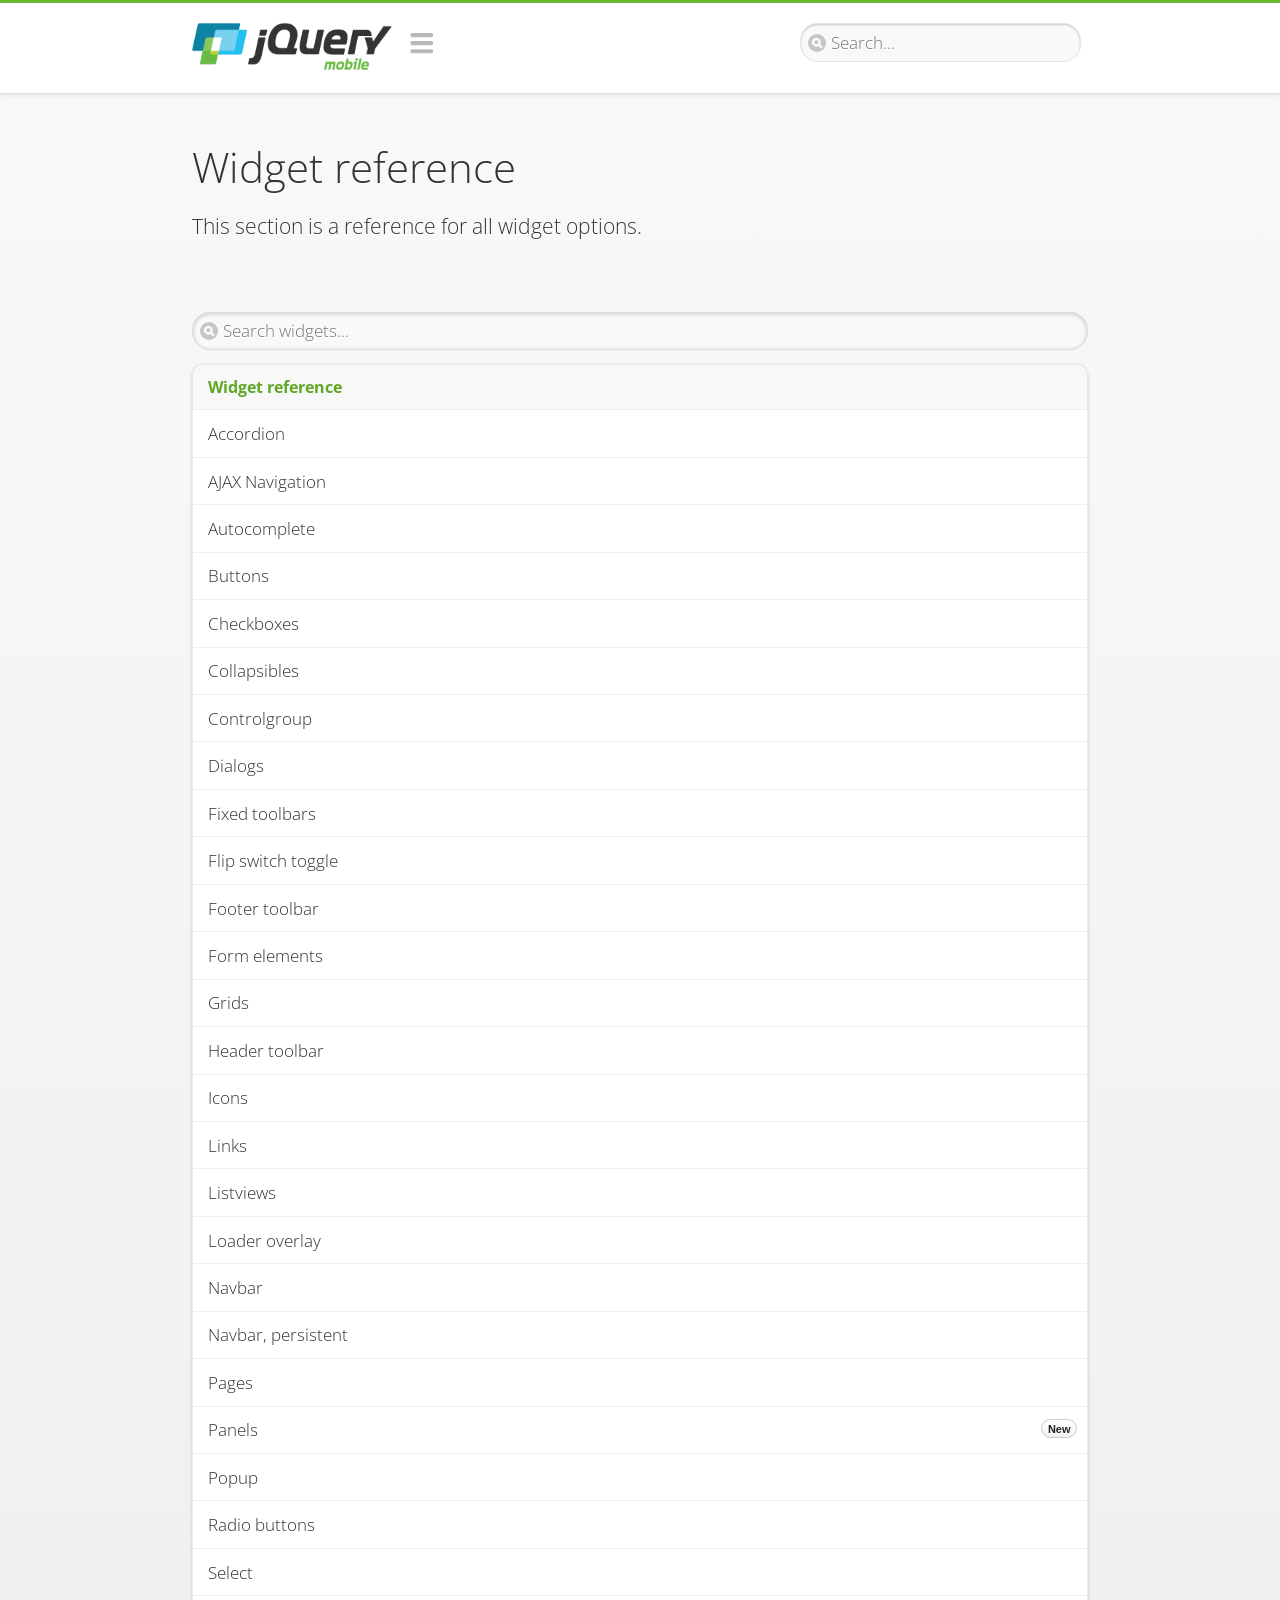
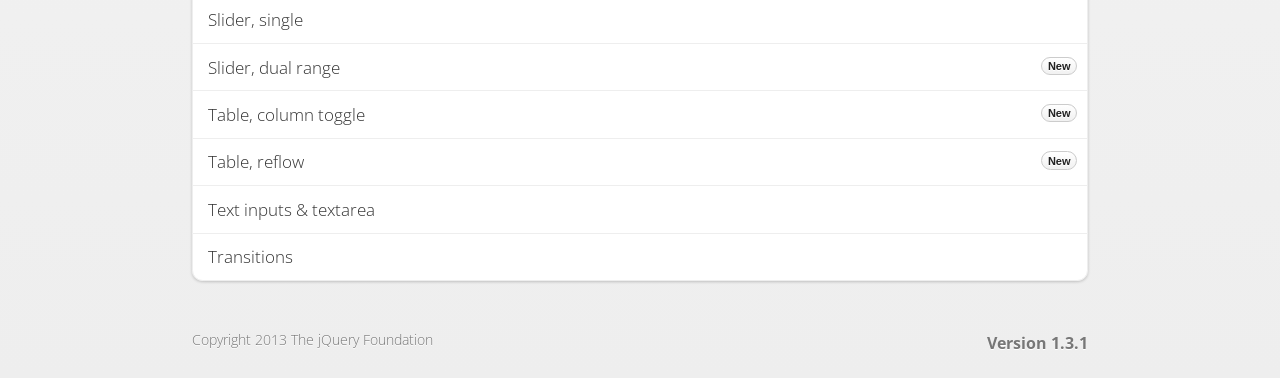
<file: jquery.mobile-1.3.1/demos/widgets/index.html>
<!DOCTYPE html>
<html>
<head>
	<meta charset="utf-8">
	<meta name="viewport" content="width=device-width, initial-scale=1">
	<title>Widgets reference - jQuery Mobile Demos</title>
	<link rel="stylesheet"  href="../css/themes/default/jquery.mobile-1.3.1.min.css">
	<link rel="stylesheet" href="../_assets/css/jqm-demos.css">
	<link rel="shortcut icon" href="../favicon.ico">
    <link rel="stylesheet" href="http://fonts.googleapis.com/css?family=Open+Sans:300,400,700">
	<script src="../js/jquery.js"></script>
	<script src="../_assets/js/index.js"></script>
	<script src="../js/jquery.mobile-1.3.1.min.js"></script>
</head>
<body>
<div data-role="page" class="jqm-demos jqm-demos-index">

	<div data-role="header" class="jqm-header">
        <h1 class="jqm-logo"><a href="../"><img src="../_assets/img/jquery-logo.png" alt="jQuery Mobile Framework"></a></h1>
		<a href="#" class="jqm-navmenu-link" data-icon="bars" data-iconpos="notext">Navigation</a>
		<a href="#" class="jqm-search-link" data-icon="search" data-iconpos="notext">Search</a>
<div class="jqm-search">
    <ul class="jqm-list">
<li data-section="Widgets" data-filtertext="accordions collapsible sets content formatting grouped inset mini"><a href="widgets/accordions/">Accordion</a></li>

<li data-section="Widgets" data-filtertext="ajax navigation navigate event method"><a href="widgets/navigation/" data-ajax="false">AJAX Navigation</a></li>

<li data-section="Widgets" data-filtertext="autocomplete filter reveal listviews remote listviewbeforefilter placeholder"><a href="widgets/autocomplete/" data-ajax="false">Autocomplete</a></li>

<li data-section="Widgets" data-filtertext="buttons inputs forms inline theme grouped icons mini disabled"><a href="widgets/buttons/" data-ajax="false">Buttons</a></li>

<li data-section="Widgets" data-filtertext="checkboxes checkboxradio inputs forms mini disabled"><a href="widgets/checkbox/">Checkboxes</a></li>

<li data-section="Widgets" data-filtertext="collapsibles content formatting"><a href="widgets/collapsibles/" data-ajax="false">Collapsibles</a></li>

<li data-section="Widgets" data-filtertext="controlgroups selects checkboxradio buttons horizontal vertical"><a href="widgets/controlgroups/">Controlgroup</a></li>

<li data-section="Widgets" data-filtertext="dialogs modal popups"><a href="widgets/dialog/">Dialogs</a></li>

<li data-section="Widgets" data-filtertext="fixed toolbars headers footers sections fullscreen"><a href="widgets/fixed-toolbars/">Fixed toolbars</a></li>

<li data-section="Widgets" data-filtertext="flip toggle switch binary slider selects forms disabled"><a href="widgets/sliders/switch.html" data-ajax="false">Flip switch toggle</a></li>

<li data-section="Widgets" data-filtertext="footer toolbars footers sections"><a href="widgets/footers/">Footer toolbar</a></li>

<li data-section="Widgets" data-filtertext="forms inputs slider button range toggle switch label disabled accessible fieldcontains elements"><a href="widgets/forms/">Form elements</a></li>

<li data-section="Widgets" data-filtertext="grids columns blocks content formatting rwd responsive"><a href="widgets/grids/">Grids</a></li>

<li data-section="Widgets" data-filtertext="header toolbars fixed fullscreen sections"><a href="widgets/headers/">Header toolbar</a></li>

<li data-section="Widgets" data-filtertext="icons buttons disc position"><a href="widgets/icons/">Icons</a></li>

<li data-section="Widgets" data-filtertext="links navigation ajax prefetch cache"><a href="widgets/links/">Links</a></li>

<li data-section="Widgets" data-filtertext="listviews thumbnails icons nested split button collapsible ul ol"><a href="widgets/listviews/" data-ajax="false">Listviews</a></li>

<li data-section="Widgets" data-filtertext="ajax loader overlay spinner pages"><a href="widgets/loader/" data-ajax="false">Loader overlay</a></li>

<li data-section="Widgets" data-filtertext="navbars navmenu toolbars links icons footer header"><a href="widgets/navbar/" data-ajax="false">Navbar</a></li>

<li data-section="Widgets" data-filtertext="navbars persistent header footer links navmenu"><a href="widgets/fixed-toolbars/footer-persist-a.html">Navbar, persistent</a></li>

<li data-section="Widgets" data-filtertext="pages single multipage templates ajax nav"><a href="widgets/pages/">Pages</a></li>

<li data-section="Widgets" data-filtertext="panels sliding nav modal transition display reveal overlay push rwd responsive"><a href="widgets/panels/">Panels <span class="ui-li-count">New</span></a></li>

<li data-section="Widgets" data-filtertext="popup dialog modal transition tooltip lightbox form overlay screen flip pop fade transition"><a href="widgets/popup/">Popup</a></li>

<li data-section="Widgets" data-filtertext="radiobuttons checkboxradio inputs forms disabled grouped"><a href="widgets/radiobuttons/">Radio buttons</a></li>

<li data-section="Widgets" data-filtertext="selectmenus custom native multiple optgroup disabled forms"><a href="widgets/selects/">Select</a></li>

<li data-section="Widgets" data-filtertext="slider, single sliders range inputs forms disabled"><a href="widgets/sliders/" data-ajax="false">Slider, single</a></li>

<li data-section="Widgets" data-filtertext="slider, dual range sliders rangesliders inputs forms disabled"><a href="widgets/sliders/rangeslider.html" data-ajax="false">Slider, dual range <span class="ui-li-count">New</span></a></li>

<li data-section="Widgets" data-filtertext="tables column th td toggle responsive tables rwd hide show tabular"><a href="widgets/table-column-toggle/">Table, column toggle <span class="ui-li-count">New</span></a></li>

<li data-section="Widgets" data-filtertext="tables reflow th td responsive rwd columns tabular"><a href="widgets/table-reflow/">Table, reflow <span class="ui-li-count">New</span></a></li>

<li data-section="Widgets" data-filtertext="text inputs textarea numeric email tel file date time month clear pattern placeholder forms"><a href="widgets/textinputs/">Text inputs & textarea</a></li>

<li data-section="Widgets" data-filtertext="page transitions animated pages ajax navigation flip slide fade pop" data-ajax="false"><a href="widgets/transitions/" data-ajax="false">Transitions</a></li>

<li data-role="list-divider">Collapsibles</li>

<li data-section="Demo Showcase" data-filtertext="dynamic collapsible set accordion append expand"><a href="examples/collapsibles/dynamic-collapsible.html" data-ajax="false">Dynamic collapsible</a></li>

<li data-role="list-divider">Controlgroups</li>

<li data-section="Demo Showcase" data-filtertext="dynamic controlgroup buttons selects checkboxes forms"><a href="examples/controlgroups/dynamic-controlgroup.html" data-ajax="false">Dynamic controlgroup</a></li>

<li data-role="list-divider">Listviews</li>

<li data-section="Demo Showcase" data-filtertext="grid listview responsive grids responsive listviews lists ul"><a href="examples/listviews/grid-listview.html" data-ajax="false">Grid Listview</a></li>

<li data-section="Demo Showcase" data-filtertext="autodividers anchor jump scroll linkbars listviews lists ul"><a href="examples/listviews/autodividers-linkbar.html" data-ajax="false">Autodividers Linkbar</a></li>

<li data-section="Demo Showcase" data-filtertext="listviews autodividers selector autodividersselector lists ul ol"><a href="examples/listviews/autodividers-selector.html" data-ajax="false">Autodividers Selector</a></li>

<li data-role="list-divider">Navigation</li>

<li data-section="Demo Showcase" data-filtertext="backbone and require.js example navigation router"><a href="examples/backbone-require/index.html" data-ajax="false">Backbone and Require.js example</a></li>

<li data-section="Demo Showcase" data-filtertext="server redirection with server-side support php"><a href="examples/redirect/" data-ajax="false">Redirection with server-side support</a></li>

<li data-role="list-divider">Panels</li>

<li data-section="Demo Showcase" data-filtertext="panel styling slide panels sliding panels shadow rwd responsive breakpoint"><a href="examples/panels/panel-styling.html" data-ajax="false">Panel styling</a></li>

<li data-section="Demo Showcase" data-filtertext="open panel on swipe panels left right"><a href="examples/panels/panel-swipe-open.html" data-ajax="false">Open panel on swipe</a></li>

<li data-role="list-divider">Popups</li>

<li data-section="Demo Showcase" data-filtertext="dynamic popups popup images lightbox"><a href="examples/popups/dynamic-popup.html" data-ajax="false">Dynamic popup</a></li>

<li data-section="Demo Showcase" data-filtertext="arrow popups popover"><a href="examples/popups/arrow.html" data-ajax="false">Popup with arrow</a></li>

<li data-role="list-divider">Responsive Tables</li>

<li data-section="Demo Showcase" data-filtertext="responsive tables reflow stack custom styles"><a href="examples/tables/movie-list.html" data-ajax="false">Reflow: Custom styles</a></li>

<li data-section="Demo Showcase" data-filtertext="responsive tables reflow heading groups rwd breakpoint"><a href="examples/tables/financial-grouped-reflow.html" data-ajax="false">Reflow: Heading groups</a></li>

<li data-section="Demo Showcase" data-filtertext="responsive tables reflow refresh method dynamically inject data"><a href="examples/tables/reflow-refresh.html" data-ajax="false">Reflow: Refresh method</a></li>

<li data-section="Demo Showcase" data-filtertext="responsive tables column toggle hide rwd breakpoint customization options"><a href="examples/tables/movie-list-toggle-options.html" data-ajax="false">Column toggle: Customization options</a></li>

<li data-section="Demo Showcase" data-filtertext="responsive tables column toggle heading groups rwd breakpoint"><a href="examples/tables/financial-grouped-columns.html" data-ajax="false">Column toggle: Heading groups</a></li>

<li data-section="Demo Showcase" data-filtertext="responsive tables column toggle refresh method dynamically inject data"><a href="examples/tables/columntoggle-refresh.html" data-ajax="false">Column toggle: Refresh method</a></li>

<li data-section="Demo Showcase" data-filtertext="responsive tables table column toggle phone comparison rwd breakpoint"><a href="examples/tables/phone-compare.html" data-ajax="false">Column toggle demo: Phone comparison</a></li>

<li data-role="list-divider">Sliders</li>

<li data-section="Demo Showcase" data-filtertext="slider tooltip handle value extension input range sliders forms"><a href="examples/slider/tooltip.html" data-ajax="false">Tooltip extension</a></li>

<li data-role="list-divider">Swipe</li>

<li data-section="Demo Showcase" data-filtertext="swipe to navigate page transitions navigation"><a href="examples/swipe/swipe-page.html" data-ajax="false">Swipe to navigate</a></li>

<li data-section="Demo Showcase" data-filtertext="swipe to delete list item listviews lists ul ol"><a href="examples/swipe/swipe-list.html" data-ajax="false">Swipe to delete list item</a></li>

<li data-role="list-divider">Forms</li>

<li data-section="Questions & Answers" data-filtertext="CSS styles apply widget scope wrap selector customize"><a href="faq/question-template.html">Why won't my CSS styles apply correctly to a widget?</a></li>

<li data-section="Questions & Answers" data-filtertext="form update value enhance pageinit refresh"><a href="faq/updating-the-value-of-enhanced-form-elements-does-not-work.html">Updating the value of enhanced form elements does not work.</a></li>

<li data-section="Questions & Answers" data-filtertext="HTML 5 inputs appearance keyboard picker calendar date time slider file color"><a href="faq/my-html-5-inputs-look-different-in-browsers.html">My HTML 5 inputs look different across devices and browsers.</a></li>

<li data-section="Questions & Answers" data-filtertext="range search inputs slider number text degrade"><a href="faq/my-range-search-input-type-is-being-changed.html">My range or search inputs are being change to number/text.</a></li>

<li data-section="Questions & Answers" data-filtertext="custom select popup dialog logic"><a href="faq/sometimes-custom-select-shows-as-dialog-popup.html">Sometimes my custom select shows as a popup other times its a dialog.</a></li>

<li data-section="Questions & Answers" data-filtertext="disable button issue class method"><a href="faq/disabling-a-button-does-not-work.html">Disabling a button does not work.</a></li>

<li data-section="Questions & Answers" data-filtertext="fixed toolbar header footer fullscreen select input bug issue"><a href="faq/controls-in-header-footer.html">Controls in my fixed header or footer are not responding or behave erratically.</a></li>

<li data-role="list-divider">Pages</li>

<li data-section="Questions & Answers" data-filtertext="head load scripts styles pageinit onload pagebeforecreate ajax nav pages"><a href="faq/scripts-and-styles-not-loading.html">Why aren't my scripts and styles loading?</a></li>

<li data-section="Questions & Answers" data-filtertext="document.ready onload paginit DOM ready on ready scripts "><a href="faq/dom-ready-not-working.html">Why isn't DOM ready working for my scripts?</a></li>

<li data-section="Questions & Answers" data-filtertext="ajax nav load page mobile.loadpage"><a href="faq/how-do-i-load-a-page.html">How do I load a page?</a></li>

<li data-section="Questions & Answers" data-filtertext="ajax nav multi page document load"><a href="faq/why-is-only-the-first-page-loaded.html">Why is only the first page of my multi page document loaded?</a></li>

<li data-section="Questions & Answers" data-filtertext="pass url query params ajax nav"><a href="faq/pass-query-params-to-page.html">I'm trying to pass query params to a page but it's not working?</a></li>

<li data-section="Questions & Answers" data-filtertext="hash pass parameters information ajax nav"><a href="faq/pass-via-the-hash-to-page.html">I'm trying to pass information via the hash but it's not working?</a></li>

<li data-section="Questions & Answers" data-filtertext="application cache status error isLocal ajax nav"><a href="faq/the-application-cache-is-not-working.html">I'm trying to use the application cache but it's not working.</a></li>

<li data-section="Questions & Answers" data-filtertext=">create refresh event trigger pageInit refresh method content injected page not enhanced."><a href="faq/injected-content-is-not-enhanced.html">Content injected into a page is not enhanced.</a></li>

<li data-section="Questions & Answers" data-filtertext=">create trigger event pageInit injected HTML"><a href="faq/triggering-create-on-injected-content-does-not-work.html">Triggering create on injected HTML does not work.</a></li>

<li data-section="Questions & Answers" data-filtertext="auto-enhance element stop preventnative role none"><a href="faq/how-can-i-stop-auto-enhancement-of-elements.html">How can I stop JQM from auto-enhancing an element?</a></li>

<li data-section="Questions & Answers" data-filtertext="auto-enhance block container parent stop preventnative role none"><a href="faq/how-can-i-stop-auto-enhancement-of-a-block-of-elements.html">How can I stop JQM from enhancing a block of elements?</a></li>

<li data-section="Questions & Answers" data-filtertext="page title ajax nav head"><a href="faq/how-do-i-control-page-titles.html">How do I control page titles?</a></li>

<li data-section="Questions & Answers" data-filtertext="ajax nav load page loadPage"><a href="faq/how-do-i-load-a-page.html">How do I load a page?</a></li>

<li data-role="list-divider">Events</li>

<li data-section="Questions & Answers" data-filtertext="touch mouse events vmouseover, vmousedown, vmousemove, vmouseup, vclick, vmousecancel"><a href="faq/how-do-i-use-touch-mouse-events.html">How do I use touch and mouse events?</a></li>

<li data-role="list-divider">Theme and styling</li>

<li data-section="Questions & Answers" data-filtertext="theme swatch css themeroller customize icons colors fonts style"><a href="faq/how-does-theming-work.html">How does theming work?</a></li>

<li data-role="list-divider">Apps</li>

<li data-section="Questions & Answers" data-filtertext="How do I need to configure PhoneGap Cordova?"><a href="faq/how-configure-phonegap-cordova.html">How do I need to configure PhoneGap/Cordova?</a></li>
<!--
<li data-role="list-divider">Navigation</li>

<li data-section="Questions & Answers" data-filtertext=""><a href="faq/nav-is-acting-erraticly.html">The nav is acting erratically!</a></li>

<li data-section="Questions & Answers" data-filtertext=""><a href="faq/deep-links-dont-work.html">Following a deep link ( a link to scroll to and id ) does not work.</a></li>

<li data-section="Questions & Answers" data-filtertext=""><a href="faq/scripts-css-only-works-on-first-page-or-refresh.html">My script / css only works on first page or on refresh.</a></li>
<li data-role="list-divider">Widgets</li>

<li data-section="Questions & Answers" data-filtertext=""><a href="faq/cloned-content-double-enhanced.html">Cloning a widget or enhanced for element and enhancing causes "double" enhancement</a></li>

<li data-section="Questions & Answers" data-filtertext=""><a href="faq/cloned-content-does-not-update.html">Cloned widget or enhanced element does not update</a></li>

<li data-section="Questions & Answers" data-filtertext=""><a href="faq/data-enhance-false-does-not-work.html">Setting data-enhance="false" does not work.</a></li>

<li data-role="list-divider">General</li>

<li data-section="Questions & Answers" data-filtertext=""><a href="faq/selecting-element-by-id-not-working.html">Selecting elements by id only works sometimes or on first page!</a></li>

<li data-section="Questions & Answers" data-filtertext=""><a href="faq/global-config-settings-ignored.html">The global configuration settings i set are being ignored.</a></li>

<li data-section="Questions & Answers" data-filtertext=""><a href="faq/custom-css-is-ignored.html">My custom css is ignored.</a></li>

<li data-role="list-divider">Events</li>

<li data-section="Questions & Answers" data-filtertext=""><a href="faq/swipe-triggered-when-scrolling.html">Swipe triggered when scrolling.</a></li>

<li data-section="Questions & Answers" data-filtertext=""><a href="faq/document-ready-not-working.html">Document ready ignored after first page.</a></li>

<li data-role="list-divider">Theming &amp; custom styles</li>

<li data-section="Questions & Answers" data-filtertext=""><a href="faq/#">How do I add custom icons?</a></li>

<li data-section="Questions & Answers" data-filtertext=""><a href="faq/#">How do I add remove the circle behind the icons?</a></li>
-->

    </ul>
</div>

	</div><!-- /header -->

	<div data-role="content" class="jqm-content">

        <h1>Widget reference</h1>

        <p class="jqm-intro">This section is a reference for all widget options.</p>

        <ul data-role="listview" data-inset="true" data-filter="true" data-theme="d" data-divider-theme="d" data-icon="false" data-filter-placeholder="Search widgets..." data-global-nav="demos" class="jqm-list">
            <li data-role="list-divider">Widget reference</li>
<li data-section="Widgets" data-filtertext="accordions collapsible sets content formatting grouped inset mini"><a href="widgets/accordions/">Accordion</a></li>

<li data-section="Widgets" data-filtertext="ajax navigation navigate event method"><a href="widgets/navigation/" data-ajax="false">AJAX Navigation</a></li>

<li data-section="Widgets" data-filtertext="autocomplete filter reveal listviews remote listviewbeforefilter placeholder"><a href="widgets/autocomplete/" data-ajax="false">Autocomplete</a></li>

<li data-section="Widgets" data-filtertext="buttons inputs forms inline theme grouped icons mini disabled"><a href="widgets/buttons/" data-ajax="false">Buttons</a></li>

<li data-section="Widgets" data-filtertext="checkboxes checkboxradio inputs forms mini disabled"><a href="widgets/checkbox/">Checkboxes</a></li>

<li data-section="Widgets" data-filtertext="collapsibles content formatting"><a href="widgets/collapsibles/" data-ajax="false">Collapsibles</a></li>

<li data-section="Widgets" data-filtertext="controlgroups selects checkboxradio buttons horizontal vertical"><a href="widgets/controlgroups/">Controlgroup</a></li>

<li data-section="Widgets" data-filtertext="dialogs modal popups"><a href="widgets/dialog/">Dialogs</a></li>

<li data-section="Widgets" data-filtertext="fixed toolbars headers footers sections fullscreen"><a href="widgets/fixed-toolbars/">Fixed toolbars</a></li>

<li data-section="Widgets" data-filtertext="flip toggle switch binary slider selects forms disabled"><a href="widgets/sliders/switch.html" data-ajax="false">Flip switch toggle</a></li>

<li data-section="Widgets" data-filtertext="footer toolbars footers sections"><a href="widgets/footers/">Footer toolbar</a></li>

<li data-section="Widgets" data-filtertext="forms inputs slider button range toggle switch label disabled accessible fieldcontains elements"><a href="widgets/forms/">Form elements</a></li>

<li data-section="Widgets" data-filtertext="grids columns blocks content formatting rwd responsive"><a href="widgets/grids/">Grids</a></li>

<li data-section="Widgets" data-filtertext="header toolbars fixed fullscreen sections"><a href="widgets/headers/">Header toolbar</a></li>

<li data-section="Widgets" data-filtertext="icons buttons disc position"><a href="widgets/icons/">Icons</a></li>

<li data-section="Widgets" data-filtertext="links navigation ajax prefetch cache"><a href="widgets/links/">Links</a></li>

<li data-section="Widgets" data-filtertext="listviews thumbnails icons nested split button collapsible ul ol"><a href="widgets/listviews/" data-ajax="false">Listviews</a></li>

<li data-section="Widgets" data-filtertext="ajax loader overlay spinner pages"><a href="widgets/loader/" data-ajax="false">Loader overlay</a></li>

<li data-section="Widgets" data-filtertext="navbars navmenu toolbars links icons footer header"><a href="widgets/navbar/" data-ajax="false">Navbar</a></li>

<li data-section="Widgets" data-filtertext="navbars persistent header footer links navmenu"><a href="widgets/fixed-toolbars/footer-persist-a.html">Navbar, persistent</a></li>

<li data-section="Widgets" data-filtertext="pages single multipage templates ajax nav"><a href="widgets/pages/">Pages</a></li>

<li data-section="Widgets" data-filtertext="panels sliding nav modal transition display reveal overlay push rwd responsive"><a href="widgets/panels/">Panels <span class="ui-li-count">New</span></a></li>

<li data-section="Widgets" data-filtertext="popup dialog modal transition tooltip lightbox form overlay screen flip pop fade transition"><a href="widgets/popup/">Popup</a></li>

<li data-section="Widgets" data-filtertext="radiobuttons checkboxradio inputs forms disabled grouped"><a href="widgets/radiobuttons/">Radio buttons</a></li>

<li data-section="Widgets" data-filtertext="selectmenus custom native multiple optgroup disabled forms"><a href="widgets/selects/">Select</a></li>

<li data-section="Widgets" data-filtertext="slider, single sliders range inputs forms disabled"><a href="widgets/sliders/" data-ajax="false">Slider, single</a></li>

<li data-section="Widgets" data-filtertext="slider, dual range sliders rangesliders inputs forms disabled"><a href="widgets/sliders/rangeslider.html" data-ajax="false">Slider, dual range <span class="ui-li-count">New</span></a></li>

<li data-section="Widgets" data-filtertext="tables column th td toggle responsive tables rwd hide show tabular"><a href="widgets/table-column-toggle/">Table, column toggle <span class="ui-li-count">New</span></a></li>

<li data-section="Widgets" data-filtertext="tables reflow th td responsive rwd columns tabular"><a href="widgets/table-reflow/">Table, reflow <span class="ui-li-count">New</span></a></li>

<li data-section="Widgets" data-filtertext="text inputs textarea numeric email tel file date time month clear pattern placeholder forms"><a href="widgets/textinputs/">Text inputs & textarea</a></li>

<li data-section="Widgets" data-filtertext="page transitions animated pages ajax navigation flip slide fade pop" data-ajax="false"><a href="widgets/transitions/" data-ajax="false">Transitions</a></li>

		</ul>

	</div><!-- /content -->

	<div data-role="footer" class="jqm-footer">
		<p class="jqm-version"></p>
		<p>Copyright 2013 The jQuery Foundation</p>
	</div><!-- /footer -->
    <div data-role="panel" class="jqm-nav-panel jqm-navmenu-panel" data-position="left" data-display="reveal" data-theme="c">
        <ul data-role="listview" data-theme="d" data-divider-theme="d" data-icon="false" data-global-nav="demos" class="jqm-list">
            <li data-role="list-divider">jQuery Mobile Demos</li>
			<li><a href="./">Home</a></li>
            <li><a href="intro/">Introduction</a></li>
            <li><a href="examples/">Demo Showcase</a></li>
            <li><a href="faq/">Questions & Answers</a></li>
			<li><a href="intro/rwd.html">Going Responsive</a></li>
            <li data-role="list-divider">Widget reference</li>
<li data-section="Widgets" data-filtertext="accordions collapsible sets content formatting grouped inset mini"><a href="widgets/accordions/">Accordion</a></li>

<li data-section="Widgets" data-filtertext="ajax navigation navigate event method"><a href="widgets/navigation/" data-ajax="false">AJAX Navigation</a></li>

<li data-section="Widgets" data-filtertext="autocomplete filter reveal listviews remote listviewbeforefilter placeholder"><a href="widgets/autocomplete/" data-ajax="false">Autocomplete</a></li>

<li data-section="Widgets" data-filtertext="buttons inputs forms inline theme grouped icons mini disabled"><a href="widgets/buttons/" data-ajax="false">Buttons</a></li>

<li data-section="Widgets" data-filtertext="checkboxes checkboxradio inputs forms mini disabled"><a href="widgets/checkbox/">Checkboxes</a></li>

<li data-section="Widgets" data-filtertext="collapsibles content formatting"><a href="widgets/collapsibles/" data-ajax="false">Collapsibles</a></li>

<li data-section="Widgets" data-filtertext="controlgroups selects checkboxradio buttons horizontal vertical"><a href="widgets/controlgroups/">Controlgroup</a></li>

<li data-section="Widgets" data-filtertext="dialogs modal popups"><a href="widgets/dialog/">Dialogs</a></li>

<li data-section="Widgets" data-filtertext="fixed toolbars headers footers sections fullscreen"><a href="widgets/fixed-toolbars/">Fixed toolbars</a></li>

<li data-section="Widgets" data-filtertext="flip toggle switch binary slider selects forms disabled"><a href="widgets/sliders/switch.html" data-ajax="false">Flip switch toggle</a></li>

<li data-section="Widgets" data-filtertext="footer toolbars footers sections"><a href="widgets/footers/">Footer toolbar</a></li>

<li data-section="Widgets" data-filtertext="forms inputs slider button range toggle switch label disabled accessible fieldcontains elements"><a href="widgets/forms/">Form elements</a></li>

<li data-section="Widgets" data-filtertext="grids columns blocks content formatting rwd responsive"><a href="widgets/grids/">Grids</a></li>

<li data-section="Widgets" data-filtertext="header toolbars fixed fullscreen sections"><a href="widgets/headers/">Header toolbar</a></li>

<li data-section="Widgets" data-filtertext="icons buttons disc position"><a href="widgets/icons/">Icons</a></li>

<li data-section="Widgets" data-filtertext="links navigation ajax prefetch cache"><a href="widgets/links/">Links</a></li>

<li data-section="Widgets" data-filtertext="listviews thumbnails icons nested split button collapsible ul ol"><a href="widgets/listviews/" data-ajax="false">Listviews</a></li>

<li data-section="Widgets" data-filtertext="ajax loader overlay spinner pages"><a href="widgets/loader/" data-ajax="false">Loader overlay</a></li>

<li data-section="Widgets" data-filtertext="navbars navmenu toolbars links icons footer header"><a href="widgets/navbar/" data-ajax="false">Navbar</a></li>

<li data-section="Widgets" data-filtertext="navbars persistent header footer links navmenu"><a href="widgets/fixed-toolbars/footer-persist-a.html">Navbar, persistent</a></li>

<li data-section="Widgets" data-filtertext="pages single multipage templates ajax nav"><a href="widgets/pages/">Pages</a></li>

<li data-section="Widgets" data-filtertext="panels sliding nav modal transition display reveal overlay push rwd responsive"><a href="widgets/panels/">Panels <span class="ui-li-count">New</span></a></li>

<li data-section="Widgets" data-filtertext="popup dialog modal transition tooltip lightbox form overlay screen flip pop fade transition"><a href="widgets/popup/">Popup</a></li>

<li data-section="Widgets" data-filtertext="radiobuttons checkboxradio inputs forms disabled grouped"><a href="widgets/radiobuttons/">Radio buttons</a></li>

<li data-section="Widgets" data-filtertext="selectmenus custom native multiple optgroup disabled forms"><a href="widgets/selects/">Select</a></li>

<li data-section="Widgets" data-filtertext="slider, single sliders range inputs forms disabled"><a href="widgets/sliders/" data-ajax="false">Slider, single</a></li>

<li data-section="Widgets" data-filtertext="slider, dual range sliders rangesliders inputs forms disabled"><a href="widgets/sliders/rangeslider.html" data-ajax="false">Slider, dual range <span class="ui-li-count">New</span></a></li>

<li data-section="Widgets" data-filtertext="tables column th td toggle responsive tables rwd hide show tabular"><a href="widgets/table-column-toggle/">Table, column toggle <span class="ui-li-count">New</span></a></li>

<li data-section="Widgets" data-filtertext="tables reflow th td responsive rwd columns tabular"><a href="widgets/table-reflow/">Table, reflow <span class="ui-li-count">New</span></a></li>

<li data-section="Widgets" data-filtertext="text inputs textarea numeric email tel file date time month clear pattern placeholder forms"><a href="widgets/textinputs/">Text inputs & textarea</a></li>

<li data-section="Widgets" data-filtertext="page transitions animated pages ajax navigation flip slide fade pop" data-ajax="false"><a href="widgets/transitions/" data-ajax="false">Transitions</a></li>

        </ul>
	</div><!-- /panel -->


</div><!-- /page -->
</body>
</html>
</file>
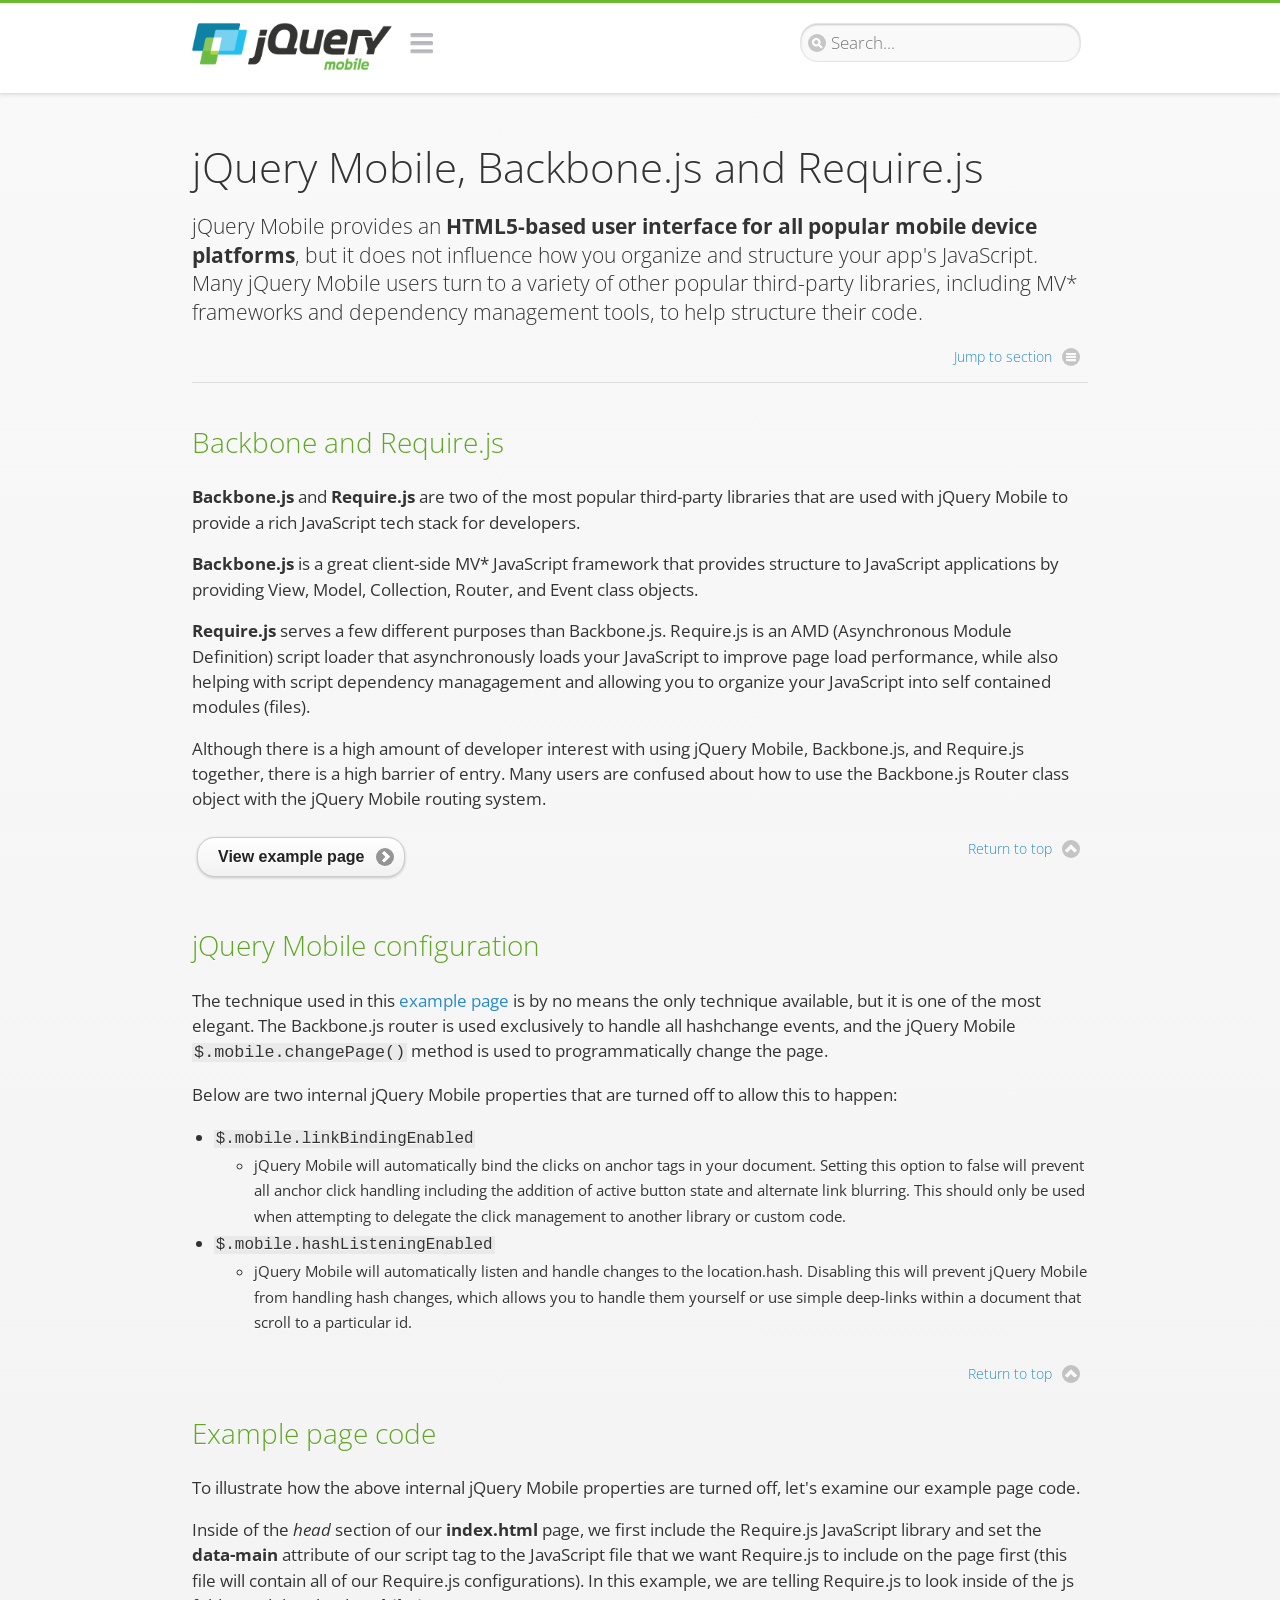
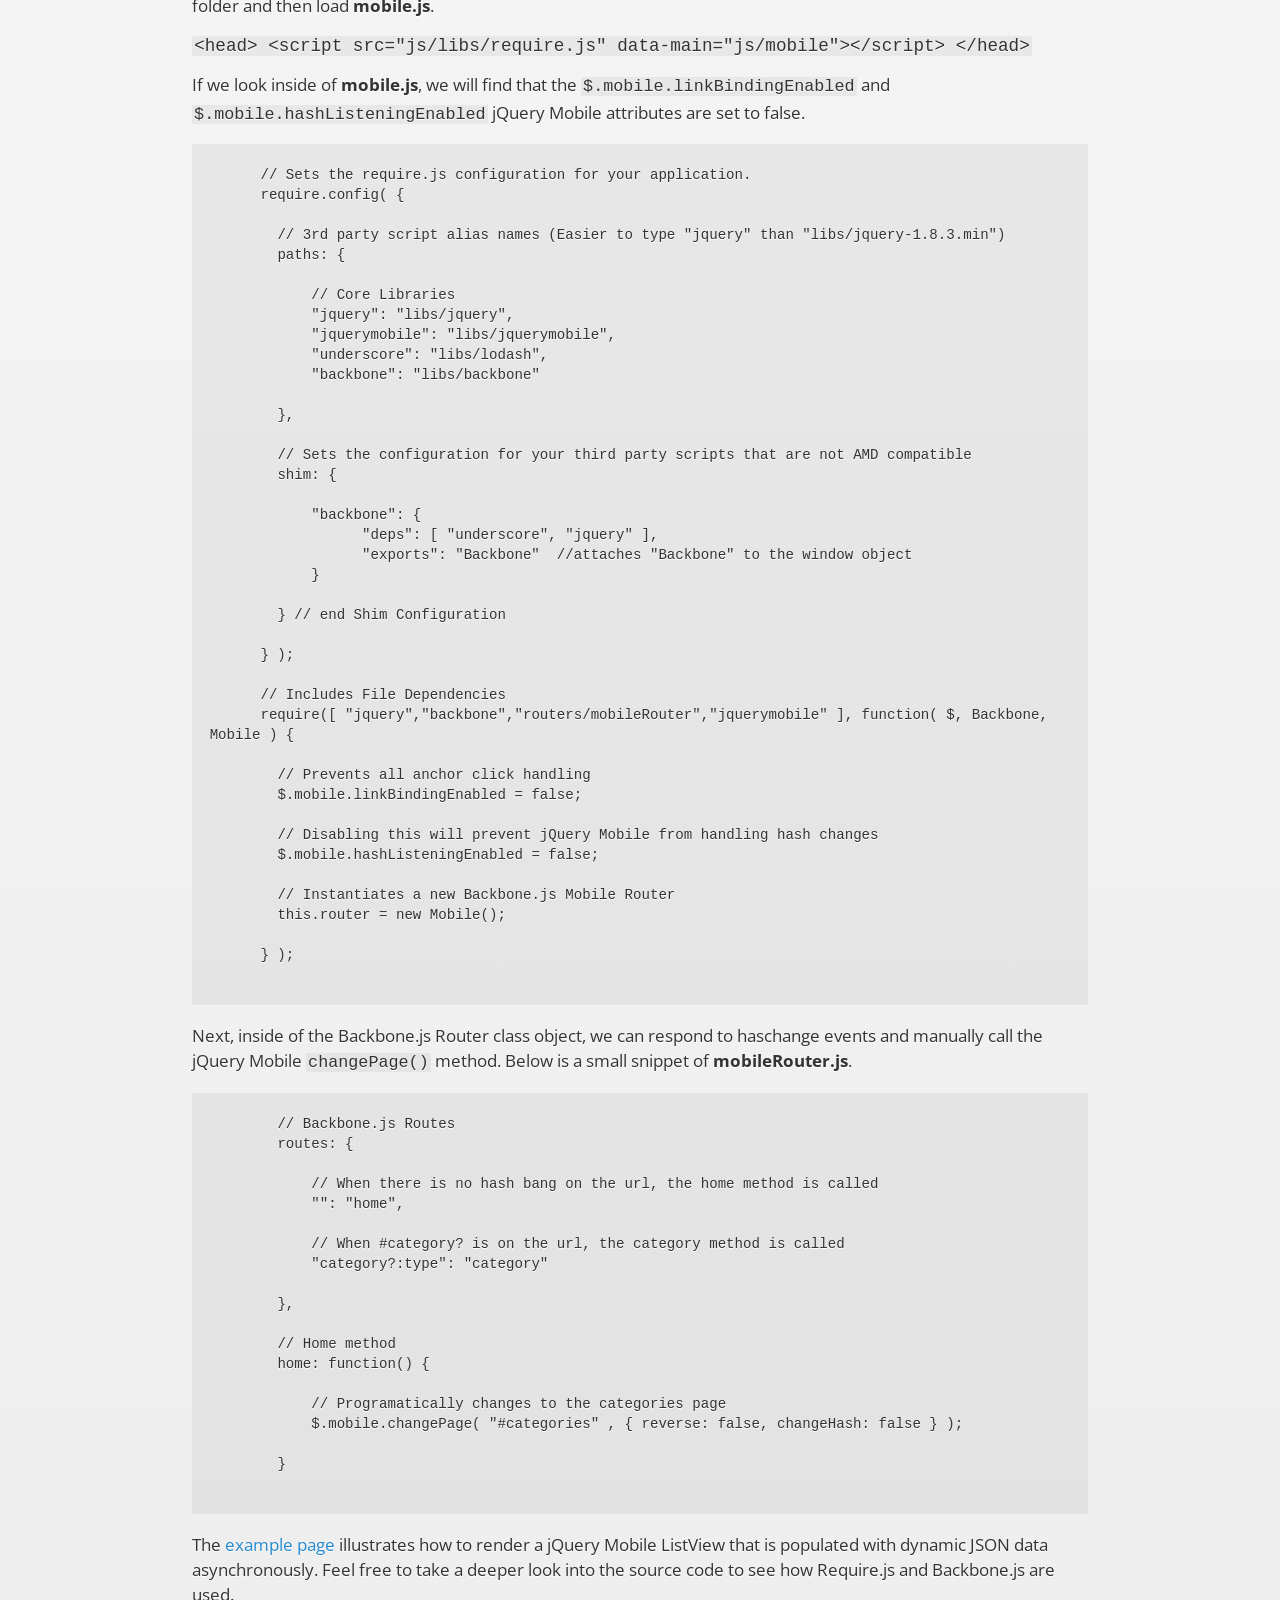
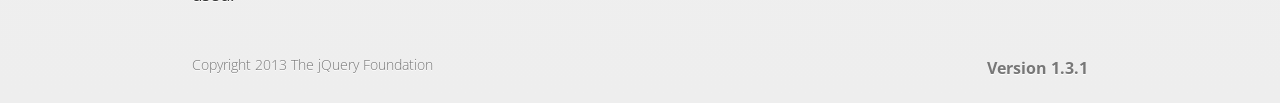
<file: jquery.mobile-1.3.1/demos/examples/backbone-require/index.html>
<!DOCTYPE html>
<html>
  <head>
  <meta charset="utf-8">
  <meta name="viewport" content="width=device-width, initial-scale=1">
  <title>jQuery Mobile - Backbone.js and Require.js Apps</title>
	<link rel="stylesheet"  href="../../css/themes/default/jquery.mobile-1.3.1.min.css">
	<link rel="stylesheet" href="../../_assets/css/jqm-demos.css">
	<link rel="shortcut icon" href="../../favicon.ico">
	<link rel="stylesheet" href="http://fonts.googleapis.com/css?family=Open+Sans:300,400,700">
	<script src="../../js/jquery.js"></script>
	<script src="../../_assets/js/index.js"></script>
	<script src="../../js/jquery.mobile-1.3.1.min.js"></script>

</head>
<body>
<div data-role="page" class="jqm-demos" data-quicklinks="true">

    <div data-role="header" class="jqm-header">
		<h1 class="jqm-logo"><a href="../../"><img src="../../_assets/img/jquery-logo.png" alt="jQuery Mobile Framework"></a></h1>
        <a href="#" class="jqm-navmenu-link" data-icon="bars" data-iconpos="notext">Navigation</a>
        <a href="#" class="jqm-search-link" data-icon="search" data-iconpos="notext">Search</a>
<div class="jqm-search">
    <ul class="jqm-list">
<li data-section="Widgets" data-filtertext="accordions collapsible sets content formatting grouped inset mini"><a href="widgets/accordions/">Accordion</a></li>

<li data-section="Widgets" data-filtertext="ajax navigation navigate event method"><a href="widgets/navigation/" data-ajax="false">AJAX Navigation</a></li>

<li data-section="Widgets" data-filtertext="autocomplete filter reveal listviews remote listviewbeforefilter placeholder"><a href="widgets/autocomplete/" data-ajax="false">Autocomplete</a></li>

<li data-section="Widgets" data-filtertext="buttons inputs forms inline theme grouped icons mini disabled"><a href="widgets/buttons/" data-ajax="false">Buttons</a></li>

<li data-section="Widgets" data-filtertext="checkboxes checkboxradio inputs forms mini disabled"><a href="widgets/checkbox/">Checkboxes</a></li>

<li data-section="Widgets" data-filtertext="collapsibles content formatting"><a href="widgets/collapsibles/" data-ajax="false">Collapsibles</a></li>

<li data-section="Widgets" data-filtertext="controlgroups selects checkboxradio buttons horizontal vertical"><a href="widgets/controlgroups/">Controlgroup</a></li>

<li data-section="Widgets" data-filtertext="dialogs modal popups"><a href="widgets/dialog/">Dialogs</a></li>

<li data-section="Widgets" data-filtertext="fixed toolbars headers footers sections fullscreen"><a href="widgets/fixed-toolbars/">Fixed toolbars</a></li>

<li data-section="Widgets" data-filtertext="flip toggle switch binary slider selects forms disabled"><a href="widgets/sliders/switch.html" data-ajax="false">Flip switch toggle</a></li>

<li data-section="Widgets" data-filtertext="footer toolbars footers sections"><a href="widgets/footers/">Footer toolbar</a></li>

<li data-section="Widgets" data-filtertext="forms inputs slider button range toggle switch label disabled accessible fieldcontains elements"><a href="widgets/forms/">Form elements</a></li>

<li data-section="Widgets" data-filtertext="grids columns blocks content formatting rwd responsive"><a href="widgets/grids/">Grids</a></li>

<li data-section="Widgets" data-filtertext="header toolbars fixed fullscreen sections"><a href="widgets/headers/">Header toolbar</a></li>

<li data-section="Widgets" data-filtertext="icons buttons disc position"><a href="widgets/icons/">Icons</a></li>

<li data-section="Widgets" data-filtertext="links navigation ajax prefetch cache"><a href="widgets/links/">Links</a></li>

<li data-section="Widgets" data-filtertext="listviews thumbnails icons nested split button collapsible ul ol"><a href="widgets/listviews/" data-ajax="false">Listviews</a></li>

<li data-section="Widgets" data-filtertext="ajax loader overlay spinner pages"><a href="widgets/loader/" data-ajax="false">Loader overlay</a></li>

<li data-section="Widgets" data-filtertext="navbars navmenu toolbars links icons footer header"><a href="widgets/navbar/" data-ajax="false">Navbar</a></li>

<li data-section="Widgets" data-filtertext="navbars persistent header footer links navmenu"><a href="widgets/fixed-toolbars/footer-persist-a.html">Navbar, persistent</a></li>

<li data-section="Widgets" data-filtertext="pages single multipage templates ajax nav"><a href="widgets/pages/">Pages</a></li>

<li data-section="Widgets" data-filtertext="panels sliding nav modal transition display reveal overlay push rwd responsive"><a href="widgets/panels/">Panels <span class="ui-li-count">New</span></a></li>

<li data-section="Widgets" data-filtertext="popup dialog modal transition tooltip lightbox form overlay screen flip pop fade transition"><a href="widgets/popup/">Popup</a></li>

<li data-section="Widgets" data-filtertext="radiobuttons checkboxradio inputs forms disabled grouped"><a href="widgets/radiobuttons/">Radio buttons</a></li>

<li data-section="Widgets" data-filtertext="selectmenus custom native multiple optgroup disabled forms"><a href="widgets/selects/">Select</a></li>

<li data-section="Widgets" data-filtertext="slider, single sliders range inputs forms disabled"><a href="widgets/sliders/" data-ajax="false">Slider, single</a></li>

<li data-section="Widgets" data-filtertext="slider, dual range sliders rangesliders inputs forms disabled"><a href="widgets/sliders/rangeslider.html" data-ajax="false">Slider, dual range <span class="ui-li-count">New</span></a></li>

<li data-section="Widgets" data-filtertext="tables column th td toggle responsive tables rwd hide show tabular"><a href="widgets/table-column-toggle/">Table, column toggle <span class="ui-li-count">New</span></a></li>

<li data-section="Widgets" data-filtertext="tables reflow th td responsive rwd columns tabular"><a href="widgets/table-reflow/">Table, reflow <span class="ui-li-count">New</span></a></li>

<li data-section="Widgets" data-filtertext="text inputs textarea numeric email tel file date time month clear pattern placeholder forms"><a href="widgets/textinputs/">Text inputs & textarea</a></li>

<li data-section="Widgets" data-filtertext="page transitions animated pages ajax navigation flip slide fade pop" data-ajax="false"><a href="widgets/transitions/" data-ajax="false">Transitions</a></li>

<li data-role="list-divider">Collapsibles</li>

<li data-section="Demo Showcase" data-filtertext="dynamic collapsible set accordion append expand"><a href="examples/collapsibles/dynamic-collapsible.html" data-ajax="false">Dynamic collapsible</a></li>

<li data-role="list-divider">Controlgroups</li>

<li data-section="Demo Showcase" data-filtertext="dynamic controlgroup buttons selects checkboxes forms"><a href="examples/controlgroups/dynamic-controlgroup.html" data-ajax="false">Dynamic controlgroup</a></li>

<li data-role="list-divider">Listviews</li>

<li data-section="Demo Showcase" data-filtertext="grid listview responsive grids responsive listviews lists ul"><a href="examples/listviews/grid-listview.html" data-ajax="false">Grid Listview</a></li>

<li data-section="Demo Showcase" data-filtertext="autodividers anchor jump scroll linkbars listviews lists ul"><a href="examples/listviews/autodividers-linkbar.html" data-ajax="false">Autodividers Linkbar</a></li>

<li data-section="Demo Showcase" data-filtertext="listviews autodividers selector autodividersselector lists ul ol"><a href="examples/listviews/autodividers-selector.html" data-ajax="false">Autodividers Selector</a></li>

<li data-role="list-divider">Navigation</li>

<li data-section="Demo Showcase" data-filtertext="backbone and require.js example navigation router"><a href="examples/backbone-require/index.html" data-ajax="false">Backbone and Require.js example</a></li>

<li data-section="Demo Showcase" data-filtertext="server redirection with server-side support php"><a href="examples/redirect/" data-ajax="false">Redirection with server-side support</a></li>

<li data-role="list-divider">Panels</li>

<li data-section="Demo Showcase" data-filtertext="panel styling slide panels sliding panels shadow rwd responsive breakpoint"><a href="examples/panels/panel-styling.html" data-ajax="false">Panel styling</a></li>

<li data-section="Demo Showcase" data-filtertext="open panel on swipe panels left right"><a href="examples/panels/panel-swipe-open.html" data-ajax="false">Open panel on swipe</a></li>

<li data-role="list-divider">Popups</li>

<li data-section="Demo Showcase" data-filtertext="dynamic popups popup images lightbox"><a href="examples/popups/dynamic-popup.html" data-ajax="false">Dynamic popup</a></li>

<li data-section="Demo Showcase" data-filtertext="arrow popups popover"><a href="examples/popups/arrow.html" data-ajax="false">Popup with arrow</a></li>

<li data-role="list-divider">Responsive Tables</li>

<li data-section="Demo Showcase" data-filtertext="responsive tables reflow stack custom styles"><a href="examples/tables/movie-list.html" data-ajax="false">Reflow: Custom styles</a></li>

<li data-section="Demo Showcase" data-filtertext="responsive tables reflow heading groups rwd breakpoint"><a href="examples/tables/financial-grouped-reflow.html" data-ajax="false">Reflow: Heading groups</a></li>

<li data-section="Demo Showcase" data-filtertext="responsive tables reflow refresh method dynamically inject data"><a href="examples/tables/reflow-refresh.html" data-ajax="false">Reflow: Refresh method</a></li>

<li data-section="Demo Showcase" data-filtertext="responsive tables column toggle hide rwd breakpoint customization options"><a href="examples/tables/movie-list-toggle-options.html" data-ajax="false">Column toggle: Customization options</a></li>

<li data-section="Demo Showcase" data-filtertext="responsive tables column toggle heading groups rwd breakpoint"><a href="examples/tables/financial-grouped-columns.html" data-ajax="false">Column toggle: Heading groups</a></li>

<li data-section="Demo Showcase" data-filtertext="responsive tables column toggle refresh method dynamically inject data"><a href="examples/tables/columntoggle-refresh.html" data-ajax="false">Column toggle: Refresh method</a></li>

<li data-section="Demo Showcase" data-filtertext="responsive tables table column toggle phone comparison rwd breakpoint"><a href="examples/tables/phone-compare.html" data-ajax="false">Column toggle demo: Phone comparison</a></li>

<li data-role="list-divider">Sliders</li>

<li data-section="Demo Showcase" data-filtertext="slider tooltip handle value extension input range sliders forms"><a href="examples/slider/tooltip.html" data-ajax="false">Tooltip extension</a></li>

<li data-role="list-divider">Swipe</li>

<li data-section="Demo Showcase" data-filtertext="swipe to navigate page transitions navigation"><a href="examples/swipe/swipe-page.html" data-ajax="false">Swipe to navigate</a></li>

<li data-section="Demo Showcase" data-filtertext="swipe to delete list item listviews lists ul ol"><a href="examples/swipe/swipe-list.html" data-ajax="false">Swipe to delete list item</a></li>

<li data-role="list-divider">Forms</li>

<li data-section="Questions & Answers" data-filtertext="CSS styles apply widget scope wrap selector customize"><a href="faq/question-template.html">Why won't my CSS styles apply correctly to a widget?</a></li>

<li data-section="Questions & Answers" data-filtertext="form update value enhance pageinit refresh"><a href="faq/updating-the-value-of-enhanced-form-elements-does-not-work.html">Updating the value of enhanced form elements does not work.</a></li>

<li data-section="Questions & Answers" data-filtertext="HTML 5 inputs appearance keyboard picker calendar date time slider file color"><a href="faq/my-html-5-inputs-look-different-in-browsers.html">My HTML 5 inputs look different across devices and browsers.</a></li>

<li data-section="Questions & Answers" data-filtertext="range search inputs slider number text degrade"><a href="faq/my-range-search-input-type-is-being-changed.html">My range or search inputs are being change to number/text.</a></li>

<li data-section="Questions & Answers" data-filtertext="custom select popup dialog logic"><a href="faq/sometimes-custom-select-shows-as-dialog-popup.html">Sometimes my custom select shows as a popup other times its a dialog.</a></li>

<li data-section="Questions & Answers" data-filtertext="disable button issue class method"><a href="faq/disabling-a-button-does-not-work.html">Disabling a button does not work.</a></li>

<li data-section="Questions & Answers" data-filtertext="fixed toolbar header footer fullscreen select input bug issue"><a href="faq/controls-in-header-footer.html">Controls in my fixed header or footer are not responding or behave erratically.</a></li>

<li data-role="list-divider">Pages</li>

<li data-section="Questions & Answers" data-filtertext="head load scripts styles pageinit onload pagebeforecreate ajax nav pages"><a href="faq/scripts-and-styles-not-loading.html">Why aren't my scripts and styles loading?</a></li>

<li data-section="Questions & Answers" data-filtertext="document.ready onload paginit DOM ready on ready scripts "><a href="faq/dom-ready-not-working.html">Why isn't DOM ready working for my scripts?</a></li>

<li data-section="Questions & Answers" data-filtertext="ajax nav load page mobile.loadpage"><a href="faq/how-do-i-load-a-page.html">How do I load a page?</a></li>

<li data-section="Questions & Answers" data-filtertext="ajax nav multi page document load"><a href="faq/why-is-only-the-first-page-loaded.html">Why is only the first page of my multi page document loaded?</a></li>

<li data-section="Questions & Answers" data-filtertext="pass url query params ajax nav"><a href="faq/pass-query-params-to-page.html">I'm trying to pass query params to a page but it's not working?</a></li>

<li data-section="Questions & Answers" data-filtertext="hash pass parameters information ajax nav"><a href="faq/pass-via-the-hash-to-page.html">I'm trying to pass information via the hash but it's not working?</a></li>

<li data-section="Questions & Answers" data-filtertext="application cache status error isLocal ajax nav"><a href="faq/the-application-cache-is-not-working.html">I'm trying to use the application cache but it's not working.</a></li>

<li data-section="Questions & Answers" data-filtertext=">create refresh event trigger pageInit refresh method content injected page not enhanced."><a href="faq/injected-content-is-not-enhanced.html">Content injected into a page is not enhanced.</a></li>

<li data-section="Questions & Answers" data-filtertext=">create trigger event pageInit injected HTML"><a href="faq/triggering-create-on-injected-content-does-not-work.html">Triggering create on injected HTML does not work.</a></li>

<li data-section="Questions & Answers" data-filtertext="auto-enhance element stop preventnative role none"><a href="faq/how-can-i-stop-auto-enhancement-of-elements.html">How can I stop JQM from auto-enhancing an element?</a></li>

<li data-section="Questions & Answers" data-filtertext="auto-enhance block container parent stop preventnative role none"><a href="faq/how-can-i-stop-auto-enhancement-of-a-block-of-elements.html">How can I stop JQM from enhancing a block of elements?</a></li>

<li data-section="Questions & Answers" data-filtertext="page title ajax nav head"><a href="faq/how-do-i-control-page-titles.html">How do I control page titles?</a></li>

<li data-section="Questions & Answers" data-filtertext="ajax nav load page loadPage"><a href="faq/how-do-i-load-a-page.html">How do I load a page?</a></li>

<li data-role="list-divider">Events</li>

<li data-section="Questions & Answers" data-filtertext="touch mouse events vmouseover, vmousedown, vmousemove, vmouseup, vclick, vmousecancel"><a href="faq/how-do-i-use-touch-mouse-events.html">How do I use touch and mouse events?</a></li>

<li data-role="list-divider">Theme and styling</li>

<li data-section="Questions & Answers" data-filtertext="theme swatch css themeroller customize icons colors fonts style"><a href="faq/how-does-theming-work.html">How does theming work?</a></li>

<li data-role="list-divider">Apps</li>

<li data-section="Questions & Answers" data-filtertext="How do I need to configure PhoneGap Cordova?"><a href="faq/how-configure-phonegap-cordova.html">How do I need to configure PhoneGap/Cordova?</a></li>
<!--
<li data-role="list-divider">Navigation</li>

<li data-section="Questions & Answers" data-filtertext=""><a href="faq/nav-is-acting-erraticly.html">The nav is acting erratically!</a></li>

<li data-section="Questions & Answers" data-filtertext=""><a href="faq/deep-links-dont-work.html">Following a deep link ( a link to scroll to and id ) does not work.</a></li>

<li data-section="Questions & Answers" data-filtertext=""><a href="faq/scripts-css-only-works-on-first-page-or-refresh.html">My script / css only works on first page or on refresh.</a></li>
<li data-role="list-divider">Widgets</li>

<li data-section="Questions & Answers" data-filtertext=""><a href="faq/cloned-content-double-enhanced.html">Cloning a widget or enhanced for element and enhancing causes "double" enhancement</a></li>

<li data-section="Questions & Answers" data-filtertext=""><a href="faq/cloned-content-does-not-update.html">Cloned widget or enhanced element does not update</a></li>

<li data-section="Questions & Answers" data-filtertext=""><a href="faq/data-enhance-false-does-not-work.html">Setting data-enhance="false" does not work.</a></li>

<li data-role="list-divider">General</li>

<li data-section="Questions & Answers" data-filtertext=""><a href="faq/selecting-element-by-id-not-working.html">Selecting elements by id only works sometimes or on first page!</a></li>

<li data-section="Questions & Answers" data-filtertext=""><a href="faq/global-config-settings-ignored.html">The global configuration settings i set are being ignored.</a></li>

<li data-section="Questions & Answers" data-filtertext=""><a href="faq/custom-css-is-ignored.html">My custom css is ignored.</a></li>

<li data-role="list-divider">Events</li>

<li data-section="Questions & Answers" data-filtertext=""><a href="faq/swipe-triggered-when-scrolling.html">Swipe triggered when scrolling.</a></li>

<li data-section="Questions & Answers" data-filtertext=""><a href="faq/document-ready-not-working.html">Document ready ignored after first page.</a></li>

<li data-role="list-divider">Theming &amp; custom styles</li>

<li data-section="Questions & Answers" data-filtertext=""><a href="faq/#">How do I add custom icons?</a></li>

<li data-section="Questions & Answers" data-filtertext=""><a href="faq/#">How do I add remove the circle behind the icons?</a></li>
-->

    </ul>
</div>

    </div><!-- /header -->

	<div data-role="content" class="jqm-content">

      <h1>jQuery Mobile, Backbone.js and Require.js</h1>
      <p class="jqm-intro">jQuery Mobile provides an <strong>HTML5-based user interface for all popular mobile device platforms</strong>, but it does not influence how you organize and structure your app's JavaScript.  Many jQuery Mobile users turn to a variety of other popular third-party libraries, including MV* frameworks and dependency management tools, to help structure their code.
      </p>

	  <h2>Backbone and Require.js</h2>
      <p><strong>Backbone.js</strong> and <strong>Require.js</strong> are two of the most popular third-party libraries that are used with jQuery Mobile to provide a rich JavaScript tech stack for developers.
      </p>
      <p><strong>Backbone.js</strong> is a great client-side MV* JavaScript framework that provides structure to JavaScript applications by providing View, Model, Collection, Router, and Event class objects.
      </p>
      <p><strong>Require.js</strong> serves a few different purposes than Backbone.js. Require.js is an AMD (Asynchronous Module Definition) script loader that asynchronously loads your JavaScript to improve page load performance, while also helping with script dependency managagement and allowing you to organize your JavaScript into self contained modules (files).
      </p>
      <p>Although there is a high amount of developer interest with using jQuery Mobile, Backbone.js, and Require.js together, there is a high barrier of entry.  Many users are confused about how to use the Backbone.js Router class object with the jQuery Mobile routing system.</p>

	<a href="backbone-require.html" rel="external" data-role="button" data-icon="arrow-r" data-iconpos="right" data-inline="true">View example page</a>

      <h2>jQuery Mobile configuration</h2>

      <p>The technique used in this <a href="backbone-require.html" rel="external">example page</a> is by no means the only technique available, but it is one of the most elegant.  The Backbone.js router is used exclusively to handle all hashchange events, and the jQuery Mobile <code>$.mobile.changePage()</code> method is used to programmatically change the page.</p>

      <p>Below are two internal jQuery Mobile properties that are turned off to allow this to happen:</p>

      <ul>
        <li><code>$.mobile.linkBindingEnabled</code>
          <ul>
            <li>jQuery Mobile will automatically bind the clicks on anchor tags in your document. Setting this option to false will prevent all anchor click handling including the addition of active button state and alternate link blurring. This should only be used when attempting to delegate the click management to another library or custom code.</li>
            </ul>
        </li>
        <li><code>$.mobile.hashListeningEnabled</code>
          <ul>
            <li>jQuery Mobile will automatically listen and handle changes to the location.hash. Disabling this will prevent jQuery Mobile from handling hash changes, which allows you to handle them yourself or use simple deep-links within a document that scroll to a particular id.</li>
            </ul>
        </li>
      </ul>
      </p>

	  <h2>Example page code</h2>
      <p>To illustrate how the above internal jQuery Mobile properties are turned off, let's examine our example page code.</p>

      <p>Inside of the <em>head</em> section of our <strong>index.html</strong> page, we first include the Require.js JavaScript library and set the <strong>data-main</strong> attribute of our script tag to the JavaScript file that we want Require.js to include on the page first (this file will contain all of our Require.js configurations).  In this example, we are telling Require.js to look inside of the js folder and then load <strong>mobile.js</strong>.
      </p>

      <code>
        &lt;head&gt;
          &lt;script src=&quot;js/libs/require.js&quot; data-main=&quot;js/mobile&quot;&gt;&lt;/script&gt;
        &lt;/head&gt;
      </code>
      <p>If we look inside of <strong>mobile.js</strong>, we will find that the <code>$.mobile.linkBindingEnabled</code> and <code>$.mobile.hashListeningEnabled</code> jQuery Mobile attributes are set to false.
      </p>
      <pre>
      <code>
      // Sets the require.js configuration for your application.
      require.config( {

        // 3rd party script alias names (Easier to type "jquery" than "libs/jquery-1.8.3.min")
        paths: {

            // Core Libraries
            "jquery": "libs/jquery",
            "jquerymobile": "libs/jquerymobile",
            "underscore": "libs/lodash",
            "backbone": "libs/backbone"

        },

        // Sets the configuration for your third party scripts that are not AMD compatible
        shim: {

            "backbone": {
                  "deps": [ "underscore", "jquery" ],
                  "exports": "Backbone"  //attaches "Backbone" to the window object
            }

        } // end Shim Configuration

      } );

      // Includes File Dependencies
      require([ "jquery","backbone","routers/mobileRouter","jquerymobile" ], function( $, Backbone, Mobile ) {

        // Prevents all anchor click handling
        $.mobile.linkBindingEnabled = false;

        // Disabling this will prevent jQuery Mobile from handling hash changes
        $.mobile.hashListeningEnabled = false;

        // Instantiates a new Backbone.js Mobile Router
        this.router = new Mobile();

      } );
</code>
</pre>
<p>Next, inside of the Backbone.js Router class object, we can respond to haschange events and manually call the jQuery Mobile <code>changePage()</code> method.  Below is a small snippet of <strong>mobileRouter.js</strong>.</p>
<pre>
<code>
        // Backbone.js Routes
        routes: {

            // When there is no hash bang on the url, the home method is called
            "": "home",

            // When #category? is on the url, the category method is called
            "category?:type": "category"

        },

        // Home method
        home: function() {

            // Programatically changes to the categories page
            $.mobile.changePage( "#categories" , { reverse: false, changeHash: false } );

        }
</code>
</pre>
<p>
The <a href="backbone-require.html" rel="external">example page</a> illustrates how to render a jQuery Mobile ListView that is populated with dynamic JSON data asynchronously.  Feel free to take a deeper look into the source code to see how Require.js and Backbone.js are used.
</p>

	</div><!-- /content -->

    <div data-role="footer" class="jqm-footer">
        <p class="jqm-version"></p>
        <p>Copyright 2013 The jQuery Foundation</p>
    </div><!-- /footer -->
    <div data-role="panel" class="jqm-nav-panel jqm-navmenu-panel" data-position="left" data-display="reveal" data-theme="c">
        <ul data-role="listview" data-theme="d" data-divider-theme="d" data-icon="false" data-global-nav="demos" class="jqm-list">
            <li data-role="list-divider">jQuery Mobile Demos</li>
			<li><a href="./">Home</a></li>
            <li><a href="intro/">Introduction</a></li>
            <li><a href="examples/">Demo Showcase</a></li>
            <li><a href="faq/">Questions & Answers</a></li>
			<li><a href="intro/rwd.html">Going Responsive</a></li>
            <li data-role="list-divider">Widget reference</li>
<li data-section="Widgets" data-filtertext="accordions collapsible sets content formatting grouped inset mini"><a href="widgets/accordions/">Accordion</a></li>

<li data-section="Widgets" data-filtertext="ajax navigation navigate event method"><a href="widgets/navigation/" data-ajax="false">AJAX Navigation</a></li>

<li data-section="Widgets" data-filtertext="autocomplete filter reveal listviews remote listviewbeforefilter placeholder"><a href="widgets/autocomplete/" data-ajax="false">Autocomplete</a></li>

<li data-section="Widgets" data-filtertext="buttons inputs forms inline theme grouped icons mini disabled"><a href="widgets/buttons/" data-ajax="false">Buttons</a></li>

<li data-section="Widgets" data-filtertext="checkboxes checkboxradio inputs forms mini disabled"><a href="widgets/checkbox/">Checkboxes</a></li>

<li data-section="Widgets" data-filtertext="collapsibles content formatting"><a href="widgets/collapsibles/" data-ajax="false">Collapsibles</a></li>

<li data-section="Widgets" data-filtertext="controlgroups selects checkboxradio buttons horizontal vertical"><a href="widgets/controlgroups/">Controlgroup</a></li>

<li data-section="Widgets" data-filtertext="dialogs modal popups"><a href="widgets/dialog/">Dialogs</a></li>

<li data-section="Widgets" data-filtertext="fixed toolbars headers footers sections fullscreen"><a href="widgets/fixed-toolbars/">Fixed toolbars</a></li>

<li data-section="Widgets" data-filtertext="flip toggle switch binary slider selects forms disabled"><a href="widgets/sliders/switch.html" data-ajax="false">Flip switch toggle</a></li>

<li data-section="Widgets" data-filtertext="footer toolbars footers sections"><a href="widgets/footers/">Footer toolbar</a></li>

<li data-section="Widgets" data-filtertext="forms inputs slider button range toggle switch label disabled accessible fieldcontains elements"><a href="widgets/forms/">Form elements</a></li>

<li data-section="Widgets" data-filtertext="grids columns blocks content formatting rwd responsive"><a href="widgets/grids/">Grids</a></li>

<li data-section="Widgets" data-filtertext="header toolbars fixed fullscreen sections"><a href="widgets/headers/">Header toolbar</a></li>

<li data-section="Widgets" data-filtertext="icons buttons disc position"><a href="widgets/icons/">Icons</a></li>

<li data-section="Widgets" data-filtertext="links navigation ajax prefetch cache"><a href="widgets/links/">Links</a></li>

<li data-section="Widgets" data-filtertext="listviews thumbnails icons nested split button collapsible ul ol"><a href="widgets/listviews/" data-ajax="false">Listviews</a></li>

<li data-section="Widgets" data-filtertext="ajax loader overlay spinner pages"><a href="widgets/loader/" data-ajax="false">Loader overlay</a></li>

<li data-section="Widgets" data-filtertext="navbars navmenu toolbars links icons footer header"><a href="widgets/navbar/" data-ajax="false">Navbar</a></li>

<li data-section="Widgets" data-filtertext="navbars persistent header footer links navmenu"><a href="widgets/fixed-toolbars/footer-persist-a.html">Navbar, persistent</a></li>

<li data-section="Widgets" data-filtertext="pages single multipage templates ajax nav"><a href="widgets/pages/">Pages</a></li>

<li data-section="Widgets" data-filtertext="panels sliding nav modal transition display reveal overlay push rwd responsive"><a href="widgets/panels/">Panels <span class="ui-li-count">New</span></a></li>

<li data-section="Widgets" data-filtertext="popup dialog modal transition tooltip lightbox form overlay screen flip pop fade transition"><a href="widgets/popup/">Popup</a></li>

<li data-section="Widgets" data-filtertext="radiobuttons checkboxradio inputs forms disabled grouped"><a href="widgets/radiobuttons/">Radio buttons</a></li>

<li data-section="Widgets" data-filtertext="selectmenus custom native multiple optgroup disabled forms"><a href="widgets/selects/">Select</a></li>

<li data-section="Widgets" data-filtertext="slider, single sliders range inputs forms disabled"><a href="widgets/sliders/" data-ajax="false">Slider, single</a></li>

<li data-section="Widgets" data-filtertext="slider, dual range sliders rangesliders inputs forms disabled"><a href="widgets/sliders/rangeslider.html" data-ajax="false">Slider, dual range <span class="ui-li-count">New</span></a></li>

<li data-section="Widgets" data-filtertext="tables column th td toggle responsive tables rwd hide show tabular"><a href="widgets/table-column-toggle/">Table, column toggle <span class="ui-li-count">New</span></a></li>

<li data-section="Widgets" data-filtertext="tables reflow th td responsive rwd columns tabular"><a href="widgets/table-reflow/">Table, reflow <span class="ui-li-count">New</span></a></li>

<li data-section="Widgets" data-filtertext="text inputs textarea numeric email tel file date time month clear pattern placeholder forms"><a href="widgets/textinputs/">Text inputs & textarea</a></li>

<li data-section="Widgets" data-filtertext="page transitions animated pages ajax navigation flip slide fade pop" data-ajax="false"><a href="widgets/transitions/" data-ajax="false">Transitions</a></li>

        </ul>
	</div><!-- /panel -->


</div><!-- /page -->
</body>
</html>
</file>
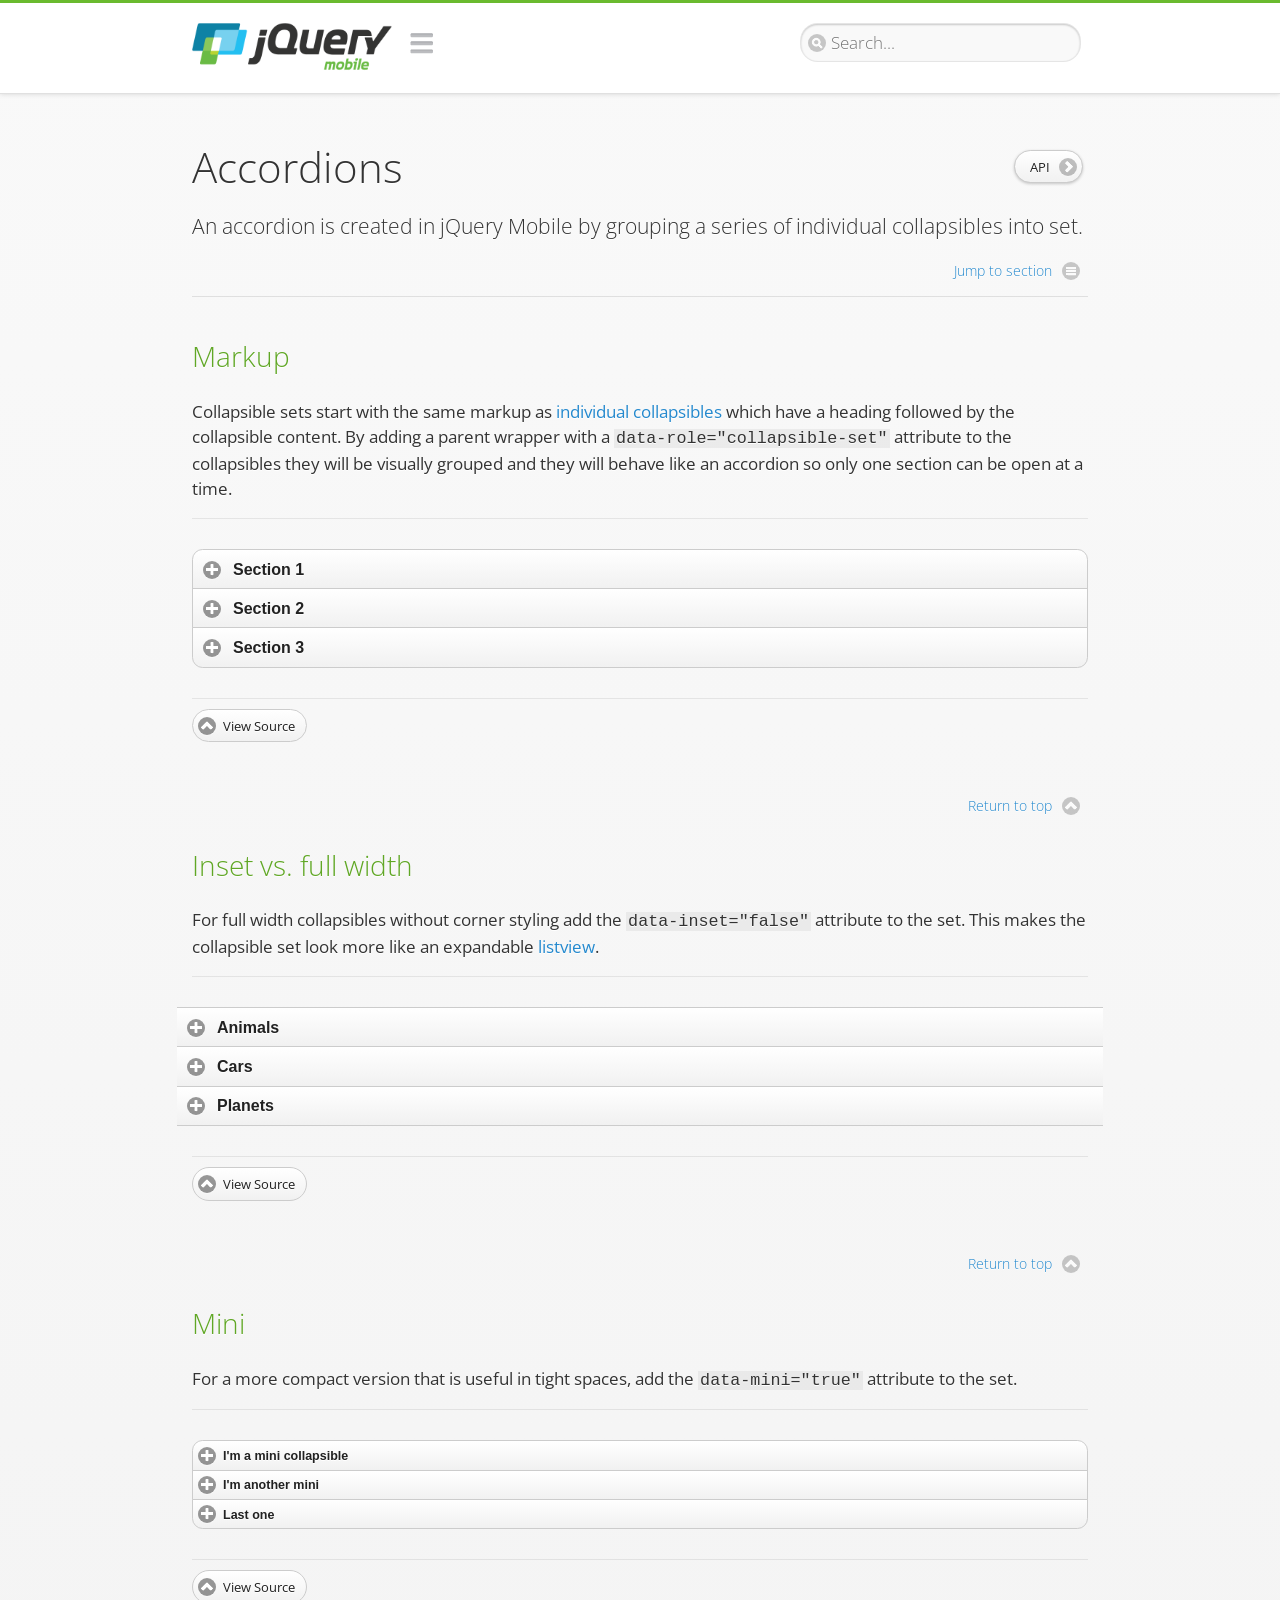
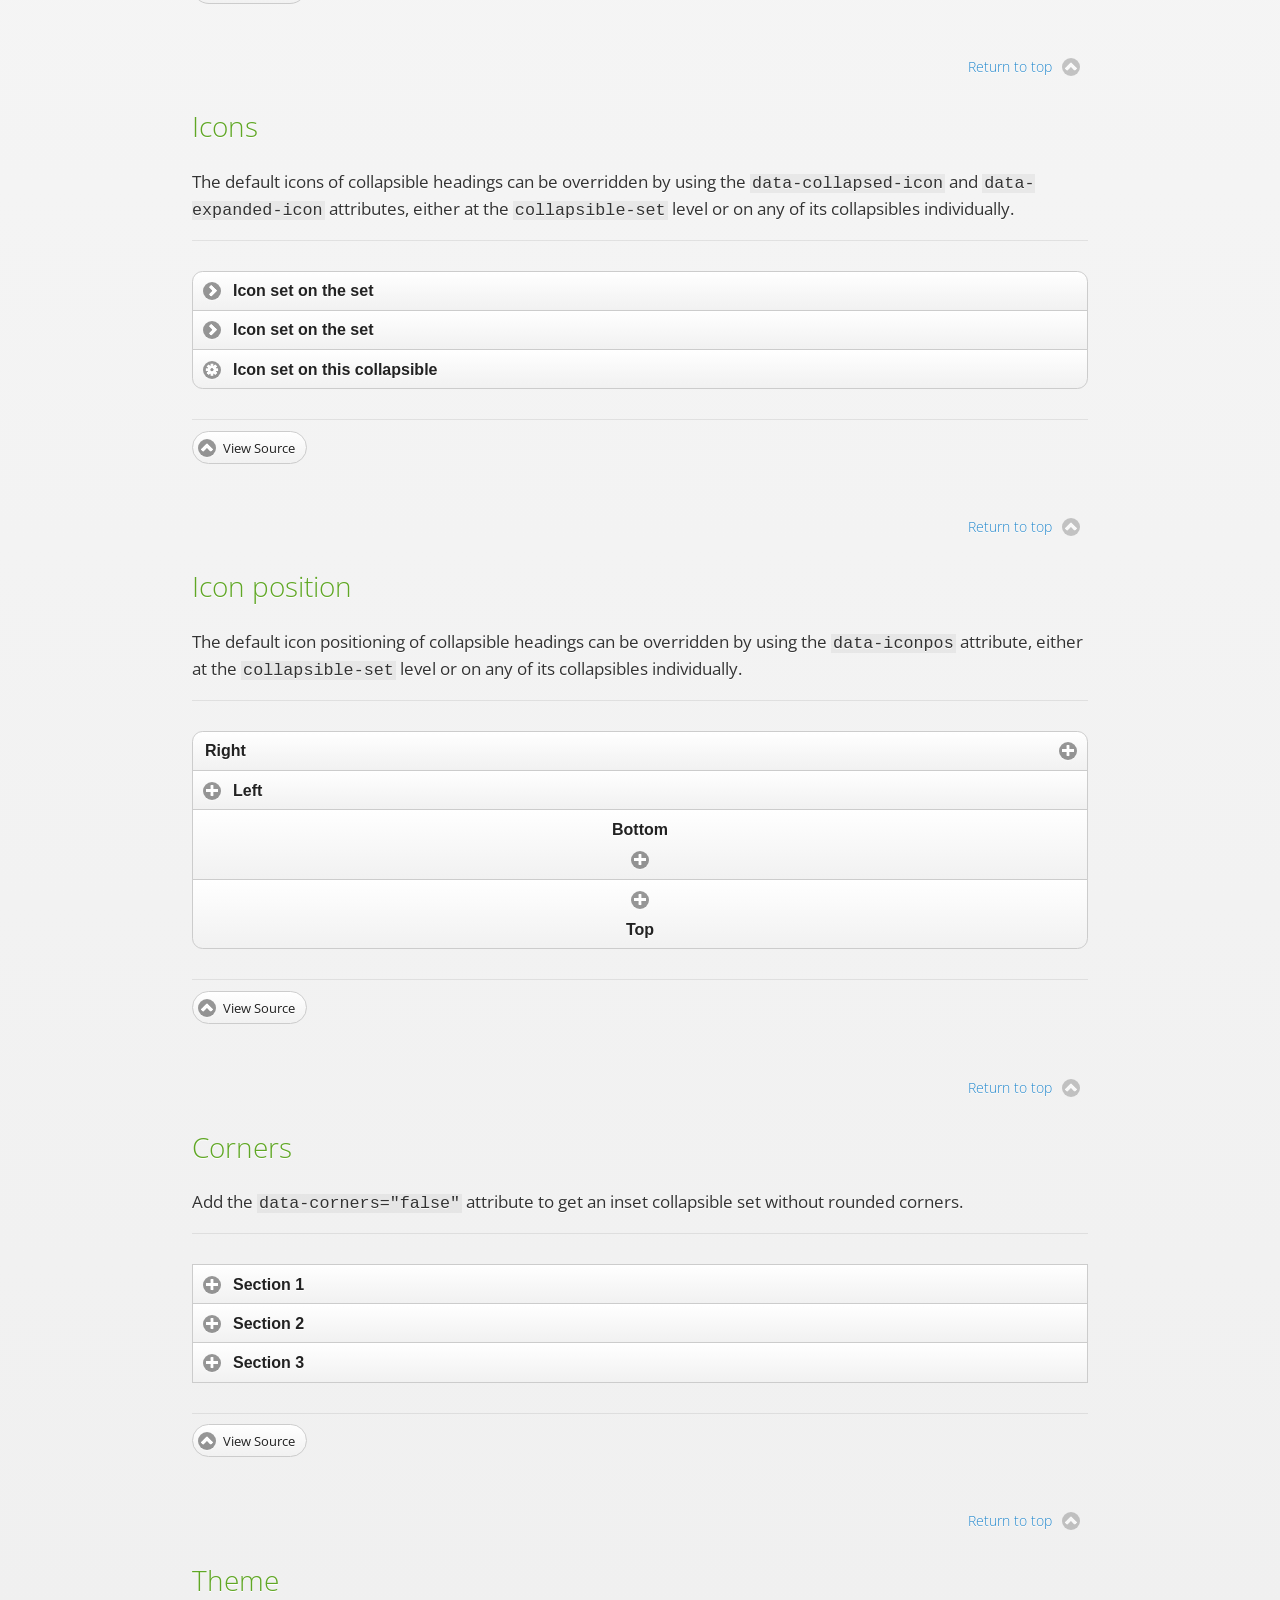
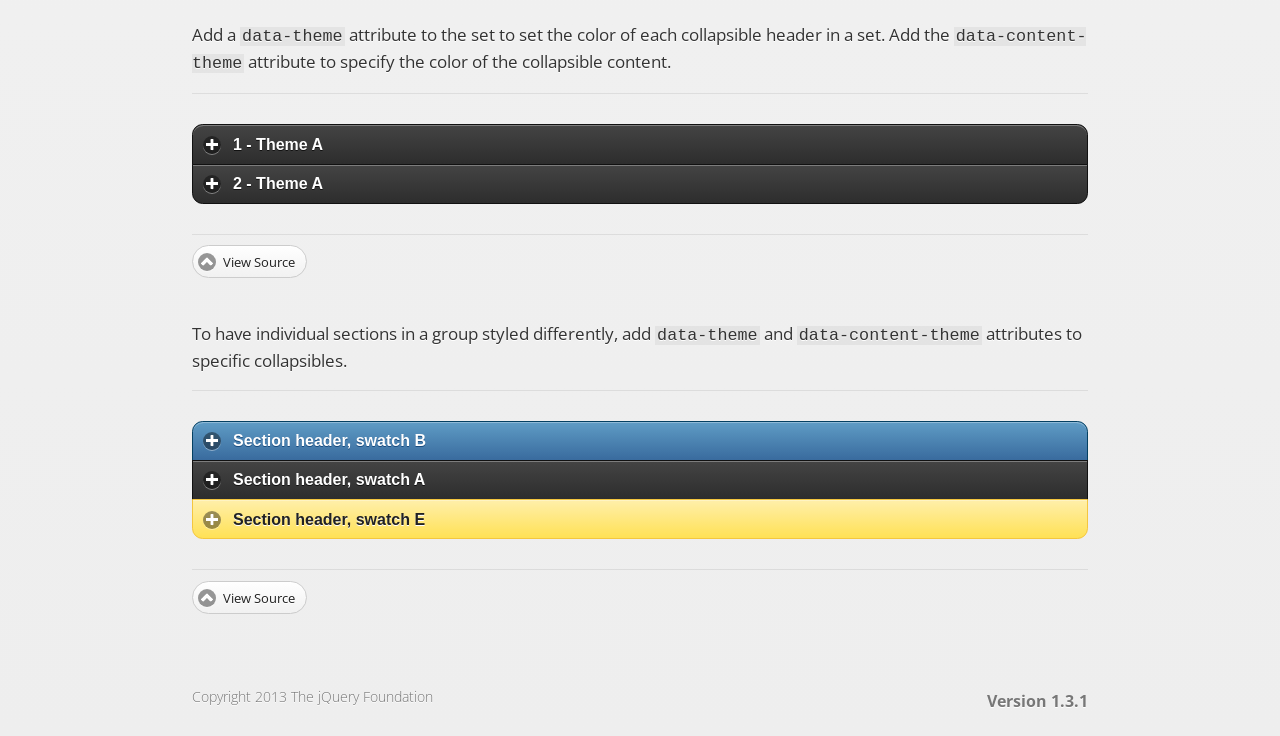
<file: jquery.mobile-1.3.1/demos/widgets/accordions/index.html>
<!DOCTYPE html>
<html>
<head>
	<meta charset="utf-8">
	<meta name="viewport" content="width=device-width, initial-scale=1">
	<title>Accordions - jQuery Mobile Demos</title>
	<link rel="stylesheet"  href="../../css/themes/default/jquery.mobile-1.3.1.min.css">
	<link rel="stylesheet" href="../../_assets/css/jqm-demos.css">
	<link rel="shortcut icon" href="../../favicon.ico">
    <link rel="stylesheet" href="http://fonts.googleapis.com/css?family=Open+Sans:300,400,700">
	<script src="../../js/jquery.js"></script>
	<script src="../../_assets/js/index.js"></script>
	<script src="../../js/jquery.mobile-1.3.1.min.js"></script>
</head>
<body>
<div data-role="page" class="jqm-demos" data-quicklinks="true">

	<div data-role="header" class="jqm-header">
		<h1 class="jqm-logo"><a href="../../"><img src="../../_assets/img/jquery-logo.png" alt="jQuery Mobile Framework"></a></h1>
		<a href="#" class="jqm-navmenu-link" data-icon="bars" data-iconpos="notext">Navigation</a>
		<a href="#" class="jqm-search-link" data-icon="search" data-iconpos="notext">Search</a>
<div class="jqm-search">
    <ul class="jqm-list">
<li data-section="Widgets" data-filtertext="accordions collapsible sets content formatting grouped inset mini"><a href="widgets/accordions/">Accordion</a></li>

<li data-section="Widgets" data-filtertext="ajax navigation navigate event method"><a href="widgets/navigation/" data-ajax="false">AJAX Navigation</a></li>

<li data-section="Widgets" data-filtertext="autocomplete filter reveal listviews remote listviewbeforefilter placeholder"><a href="widgets/autocomplete/" data-ajax="false">Autocomplete</a></li>

<li data-section="Widgets" data-filtertext="buttons inputs forms inline theme grouped icons mini disabled"><a href="widgets/buttons/" data-ajax="false">Buttons</a></li>

<li data-section="Widgets" data-filtertext="checkboxes checkboxradio inputs forms mini disabled"><a href="widgets/checkbox/">Checkboxes</a></li>

<li data-section="Widgets" data-filtertext="collapsibles content formatting"><a href="widgets/collapsibles/" data-ajax="false">Collapsibles</a></li>

<li data-section="Widgets" data-filtertext="controlgroups selects checkboxradio buttons horizontal vertical"><a href="widgets/controlgroups/">Controlgroup</a></li>

<li data-section="Widgets" data-filtertext="dialogs modal popups"><a href="widgets/dialog/">Dialogs</a></li>

<li data-section="Widgets" data-filtertext="fixed toolbars headers footers sections fullscreen"><a href="widgets/fixed-toolbars/">Fixed toolbars</a></li>

<li data-section="Widgets" data-filtertext="flip toggle switch binary slider selects forms disabled"><a href="widgets/sliders/switch.html" data-ajax="false">Flip switch toggle</a></li>

<li data-section="Widgets" data-filtertext="footer toolbars footers sections"><a href="widgets/footers/">Footer toolbar</a></li>

<li data-section="Widgets" data-filtertext="forms inputs slider button range toggle switch label disabled accessible fieldcontains elements"><a href="widgets/forms/">Form elements</a></li>

<li data-section="Widgets" data-filtertext="grids columns blocks content formatting rwd responsive"><a href="widgets/grids/">Grids</a></li>

<li data-section="Widgets" data-filtertext="header toolbars fixed fullscreen sections"><a href="widgets/headers/">Header toolbar</a></li>

<li data-section="Widgets" data-filtertext="icons buttons disc position"><a href="widgets/icons/">Icons</a></li>

<li data-section="Widgets" data-filtertext="links navigation ajax prefetch cache"><a href="widgets/links/">Links</a></li>

<li data-section="Widgets" data-filtertext="listviews thumbnails icons nested split button collapsible ul ol"><a href="widgets/listviews/" data-ajax="false">Listviews</a></li>

<li data-section="Widgets" data-filtertext="ajax loader overlay spinner pages"><a href="widgets/loader/" data-ajax="false">Loader overlay</a></li>

<li data-section="Widgets" data-filtertext="navbars navmenu toolbars links icons footer header"><a href="widgets/navbar/" data-ajax="false">Navbar</a></li>

<li data-section="Widgets" data-filtertext="navbars persistent header footer links navmenu"><a href="widgets/fixed-toolbars/footer-persist-a.html">Navbar, persistent</a></li>

<li data-section="Widgets" data-filtertext="pages single multipage templates ajax nav"><a href="widgets/pages/">Pages</a></li>

<li data-section="Widgets" data-filtertext="panels sliding nav modal transition display reveal overlay push rwd responsive"><a href="widgets/panels/">Panels <span class="ui-li-count">New</span></a></li>

<li data-section="Widgets" data-filtertext="popup dialog modal transition tooltip lightbox form overlay screen flip pop fade transition"><a href="widgets/popup/">Popup</a></li>

<li data-section="Widgets" data-filtertext="radiobuttons checkboxradio inputs forms disabled grouped"><a href="widgets/radiobuttons/">Radio buttons</a></li>

<li data-section="Widgets" data-filtertext="selectmenus custom native multiple optgroup disabled forms"><a href="widgets/selects/">Select</a></li>

<li data-section="Widgets" data-filtertext="slider, single sliders range inputs forms disabled"><a href="widgets/sliders/" data-ajax="false">Slider, single</a></li>

<li data-section="Widgets" data-filtertext="slider, dual range sliders rangesliders inputs forms disabled"><a href="widgets/sliders/rangeslider.html" data-ajax="false">Slider, dual range <span class="ui-li-count">New</span></a></li>

<li data-section="Widgets" data-filtertext="tables column th td toggle responsive tables rwd hide show tabular"><a href="widgets/table-column-toggle/">Table, column toggle <span class="ui-li-count">New</span></a></li>

<li data-section="Widgets" data-filtertext="tables reflow th td responsive rwd columns tabular"><a href="widgets/table-reflow/">Table, reflow <span class="ui-li-count">New</span></a></li>

<li data-section="Widgets" data-filtertext="text inputs textarea numeric email tel file date time month clear pattern placeholder forms"><a href="widgets/textinputs/">Text inputs & textarea</a></li>

<li data-section="Widgets" data-filtertext="page transitions animated pages ajax navigation flip slide fade pop" data-ajax="false"><a href="widgets/transitions/" data-ajax="false">Transitions</a></li>

<li data-role="list-divider">Collapsibles</li>

<li data-section="Demo Showcase" data-filtertext="dynamic collapsible set accordion append expand"><a href="examples/collapsibles/dynamic-collapsible.html" data-ajax="false">Dynamic collapsible</a></li>

<li data-role="list-divider">Controlgroups</li>

<li data-section="Demo Showcase" data-filtertext="dynamic controlgroup buttons selects checkboxes forms"><a href="examples/controlgroups/dynamic-controlgroup.html" data-ajax="false">Dynamic controlgroup</a></li>

<li data-role="list-divider">Listviews</li>

<li data-section="Demo Showcase" data-filtertext="grid listview responsive grids responsive listviews lists ul"><a href="examples/listviews/grid-listview.html" data-ajax="false">Grid Listview</a></li>

<li data-section="Demo Showcase" data-filtertext="autodividers anchor jump scroll linkbars listviews lists ul"><a href="examples/listviews/autodividers-linkbar.html" data-ajax="false">Autodividers Linkbar</a></li>

<li data-section="Demo Showcase" data-filtertext="listviews autodividers selector autodividersselector lists ul ol"><a href="examples/listviews/autodividers-selector.html" data-ajax="false">Autodividers Selector</a></li>

<li data-role="list-divider">Navigation</li>

<li data-section="Demo Showcase" data-filtertext="backbone and require.js example navigation router"><a href="examples/backbone-require/index.html" data-ajax="false">Backbone and Require.js example</a></li>

<li data-section="Demo Showcase" data-filtertext="server redirection with server-side support php"><a href="examples/redirect/" data-ajax="false">Redirection with server-side support</a></li>

<li data-role="list-divider">Panels</li>

<li data-section="Demo Showcase" data-filtertext="panel styling slide panels sliding panels shadow rwd responsive breakpoint"><a href="examples/panels/panel-styling.html" data-ajax="false">Panel styling</a></li>

<li data-section="Demo Showcase" data-filtertext="open panel on swipe panels left right"><a href="examples/panels/panel-swipe-open.html" data-ajax="false">Open panel on swipe</a></li>

<li data-role="list-divider">Popups</li>

<li data-section="Demo Showcase" data-filtertext="dynamic popups popup images lightbox"><a href="examples/popups/dynamic-popup.html" data-ajax="false">Dynamic popup</a></li>

<li data-section="Demo Showcase" data-filtertext="arrow popups popover"><a href="examples/popups/arrow.html" data-ajax="false">Popup with arrow</a></li>

<li data-role="list-divider">Responsive Tables</li>

<li data-section="Demo Showcase" data-filtertext="responsive tables reflow stack custom styles"><a href="examples/tables/movie-list.html" data-ajax="false">Reflow: Custom styles</a></li>

<li data-section="Demo Showcase" data-filtertext="responsive tables reflow heading groups rwd breakpoint"><a href="examples/tables/financial-grouped-reflow.html" data-ajax="false">Reflow: Heading groups</a></li>

<li data-section="Demo Showcase" data-filtertext="responsive tables reflow refresh method dynamically inject data"><a href="examples/tables/reflow-refresh.html" data-ajax="false">Reflow: Refresh method</a></li>

<li data-section="Demo Showcase" data-filtertext="responsive tables column toggle hide rwd breakpoint customization options"><a href="examples/tables/movie-list-toggle-options.html" data-ajax="false">Column toggle: Customization options</a></li>

<li data-section="Demo Showcase" data-filtertext="responsive tables column toggle heading groups rwd breakpoint"><a href="examples/tables/financial-grouped-columns.html" data-ajax="false">Column toggle: Heading groups</a></li>

<li data-section="Demo Showcase" data-filtertext="responsive tables column toggle refresh method dynamically inject data"><a href="examples/tables/columntoggle-refresh.html" data-ajax="false">Column toggle: Refresh method</a></li>

<li data-section="Demo Showcase" data-filtertext="responsive tables table column toggle phone comparison rwd breakpoint"><a href="examples/tables/phone-compare.html" data-ajax="false">Column toggle demo: Phone comparison</a></li>

<li data-role="list-divider">Sliders</li>

<li data-section="Demo Showcase" data-filtertext="slider tooltip handle value extension input range sliders forms"><a href="examples/slider/tooltip.html" data-ajax="false">Tooltip extension</a></li>

<li data-role="list-divider">Swipe</li>

<li data-section="Demo Showcase" data-filtertext="swipe to navigate page transitions navigation"><a href="examples/swipe/swipe-page.html" data-ajax="false">Swipe to navigate</a></li>

<li data-section="Demo Showcase" data-filtertext="swipe to delete list item listviews lists ul ol"><a href="examples/swipe/swipe-list.html" data-ajax="false">Swipe to delete list item</a></li>

<li data-role="list-divider">Forms</li>

<li data-section="Questions & Answers" data-filtertext="CSS styles apply widget scope wrap selector customize"><a href="faq/question-template.html">Why won't my CSS styles apply correctly to a widget?</a></li>

<li data-section="Questions & Answers" data-filtertext="form update value enhance pageinit refresh"><a href="faq/updating-the-value-of-enhanced-form-elements-does-not-work.html">Updating the value of enhanced form elements does not work.</a></li>

<li data-section="Questions & Answers" data-filtertext="HTML 5 inputs appearance keyboard picker calendar date time slider file color"><a href="faq/my-html-5-inputs-look-different-in-browsers.html">My HTML 5 inputs look different across devices and browsers.</a></li>

<li data-section="Questions & Answers" data-filtertext="range search inputs slider number text degrade"><a href="faq/my-range-search-input-type-is-being-changed.html">My range or search inputs are being change to number/text.</a></li>

<li data-section="Questions & Answers" data-filtertext="custom select popup dialog logic"><a href="faq/sometimes-custom-select-shows-as-dialog-popup.html">Sometimes my custom select shows as a popup other times its a dialog.</a></li>

<li data-section="Questions & Answers" data-filtertext="disable button issue class method"><a href="faq/disabling-a-button-does-not-work.html">Disabling a button does not work.</a></li>

<li data-section="Questions & Answers" data-filtertext="fixed toolbar header footer fullscreen select input bug issue"><a href="faq/controls-in-header-footer.html">Controls in my fixed header or footer are not responding or behave erratically.</a></li>

<li data-role="list-divider">Pages</li>

<li data-section="Questions & Answers" data-filtertext="head load scripts styles pageinit onload pagebeforecreate ajax nav pages"><a href="faq/scripts-and-styles-not-loading.html">Why aren't my scripts and styles loading?</a></li>

<li data-section="Questions & Answers" data-filtertext="document.ready onload paginit DOM ready on ready scripts "><a href="faq/dom-ready-not-working.html">Why isn't DOM ready working for my scripts?</a></li>

<li data-section="Questions & Answers" data-filtertext="ajax nav load page mobile.loadpage"><a href="faq/how-do-i-load-a-page.html">How do I load a page?</a></li>

<li data-section="Questions & Answers" data-filtertext="ajax nav multi page document load"><a href="faq/why-is-only-the-first-page-loaded.html">Why is only the first page of my multi page document loaded?</a></li>

<li data-section="Questions & Answers" data-filtertext="pass url query params ajax nav"><a href="faq/pass-query-params-to-page.html">I'm trying to pass query params to a page but it's not working?</a></li>

<li data-section="Questions & Answers" data-filtertext="hash pass parameters information ajax nav"><a href="faq/pass-via-the-hash-to-page.html">I'm trying to pass information via the hash but it's not working?</a></li>

<li data-section="Questions & Answers" data-filtertext="application cache status error isLocal ajax nav"><a href="faq/the-application-cache-is-not-working.html">I'm trying to use the application cache but it's not working.</a></li>

<li data-section="Questions & Answers" data-filtertext=">create refresh event trigger pageInit refresh method content injected page not enhanced."><a href="faq/injected-content-is-not-enhanced.html">Content injected into a page is not enhanced.</a></li>

<li data-section="Questions & Answers" data-filtertext=">create trigger event pageInit injected HTML"><a href="faq/triggering-create-on-injected-content-does-not-work.html">Triggering create on injected HTML does not work.</a></li>

<li data-section="Questions & Answers" data-filtertext="auto-enhance element stop preventnative role none"><a href="faq/how-can-i-stop-auto-enhancement-of-elements.html">How can I stop JQM from auto-enhancing an element?</a></li>

<li data-section="Questions & Answers" data-filtertext="auto-enhance block container parent stop preventnative role none"><a href="faq/how-can-i-stop-auto-enhancement-of-a-block-of-elements.html">How can I stop JQM from enhancing a block of elements?</a></li>

<li data-section="Questions & Answers" data-filtertext="page title ajax nav head"><a href="faq/how-do-i-control-page-titles.html">How do I control page titles?</a></li>

<li data-section="Questions & Answers" data-filtertext="ajax nav load page loadPage"><a href="faq/how-do-i-load-a-page.html">How do I load a page?</a></li>

<li data-role="list-divider">Events</li>

<li data-section="Questions & Answers" data-filtertext="touch mouse events vmouseover, vmousedown, vmousemove, vmouseup, vclick, vmousecancel"><a href="faq/how-do-i-use-touch-mouse-events.html">How do I use touch and mouse events?</a></li>

<li data-role="list-divider">Theme and styling</li>

<li data-section="Questions & Answers" data-filtertext="theme swatch css themeroller customize icons colors fonts style"><a href="faq/how-does-theming-work.html">How does theming work?</a></li>

<li data-role="list-divider">Apps</li>

<li data-section="Questions & Answers" data-filtertext="How do I need to configure PhoneGap Cordova?"><a href="faq/how-configure-phonegap-cordova.html">How do I need to configure PhoneGap/Cordova?</a></li>
<!--
<li data-role="list-divider">Navigation</li>

<li data-section="Questions & Answers" data-filtertext=""><a href="faq/nav-is-acting-erraticly.html">The nav is acting erratically!</a></li>

<li data-section="Questions & Answers" data-filtertext=""><a href="faq/deep-links-dont-work.html">Following a deep link ( a link to scroll to and id ) does not work.</a></li>

<li data-section="Questions & Answers" data-filtertext=""><a href="faq/scripts-css-only-works-on-first-page-or-refresh.html">My script / css only works on first page or on refresh.</a></li>
<li data-role="list-divider">Widgets</li>

<li data-section="Questions & Answers" data-filtertext=""><a href="faq/cloned-content-double-enhanced.html">Cloning a widget or enhanced for element and enhancing causes "double" enhancement</a></li>

<li data-section="Questions & Answers" data-filtertext=""><a href="faq/cloned-content-does-not-update.html">Cloned widget or enhanced element does not update</a></li>

<li data-section="Questions & Answers" data-filtertext=""><a href="faq/data-enhance-false-does-not-work.html">Setting data-enhance="false" does not work.</a></li>

<li data-role="list-divider">General</li>

<li data-section="Questions & Answers" data-filtertext=""><a href="faq/selecting-element-by-id-not-working.html">Selecting elements by id only works sometimes or on first page!</a></li>

<li data-section="Questions & Answers" data-filtertext=""><a href="faq/global-config-settings-ignored.html">The global configuration settings i set are being ignored.</a></li>

<li data-section="Questions & Answers" data-filtertext=""><a href="faq/custom-css-is-ignored.html">My custom css is ignored.</a></li>

<li data-role="list-divider">Events</li>

<li data-section="Questions & Answers" data-filtertext=""><a href="faq/swipe-triggered-when-scrolling.html">Swipe triggered when scrolling.</a></li>

<li data-section="Questions & Answers" data-filtertext=""><a href="faq/document-ready-not-working.html">Document ready ignored after first page.</a></li>

<li data-role="list-divider">Theming &amp; custom styles</li>

<li data-section="Questions & Answers" data-filtertext=""><a href="faq/#">How do I add custom icons?</a></li>

<li data-section="Questions & Answers" data-filtertext=""><a href="faq/#">How do I add remove the circle behind the icons?</a></li>
-->

    </ul>
</div>

	</div><!-- /header -->

	<div data-role="content" class="jqm-content">

			<h1>Accordions <a href="http://api.jquerymobile.com/collapsible-set/" data-ajax="false" data-role="button" data-inline="true" data-mini="true" data-icon="arrow-r" data-iconpos="right" class="jqm-api-link">API</a></h1>

			<p class="jqm-intro">An accordion is created in jQuery Mobile by grouping a series of individual collapsibles into set.
			</p>

			<h2 id="accordion-markup">Markup</h2>

			<p>Collapsible sets start with the same markup as <a href="../collapsibles/" data-ajax="false">individual collapsibles</a> which have a heading followed by the collapsible content. By adding a parent wrapper with a <code>data-role="collapsible-set"</code> attribute to the collapsibles they will be visually grouped and they will behave like an accordion so only one section can be open at a time.</p>

			<div data-demo-html="true">
				<div data-role="collapsible-set" data-theme="c" data-content-theme="d">
					<div data-role="collapsible">
						<h3>Section 1</h3>
						<p>I'm the collapsible content for section 1</p>
					</div>
					<div data-role="collapsible">
						<h3>Section 2</h3>
						<p>I'm the collapsible content for section 2</p>

					</div>
					<div data-role="collapsible">
						<h3>Section 3</h3>
						<p>I'm the collapsible content for section 3</p>
					</div>
				</div>
			</div><!--/demo-html -->

			<h2 id="accordion-inline">Inset vs. full width</h2>

			<p>For full width collapsibles without corner styling add the <code>data-inset="false"</code> attribute to the set. This makes the collapsible set look more like an expandable <a href="../listviews/">listview</a>.</p>

			<div data-demo-html="true">
				<div data-role="collapsible-set" data-inset="false">
					<div data-role="collapsible">
						<h3>Animals</h3>
						<ul data-role="listview" data-inset="false">
							<li>Cats</li>
							<li>Dogs</li>
							<li>Lizards</li>
							<li>Snakes</li>
						</ul>
					</div>
					<div data-role="collapsible">
						<h3>Cars</h3>
						<ul data-role="listview" data-inset="false">
							<li>Acura</li>
							<li>Audi</li>
							<li>BMW</li>
							<li>Cadillac</li>
						</ul>
					</div>
					<div data-role="collapsible">
						<h3>Planets</h3>
						<ul data-role="listview" data-inset="false">
							<li>Earth</li>
							<li>Jupiter</li>
							<li>Mars</li>
							<li>Mercury</li>
						</ul>
					</div>
				</div>
			</div><!--/demo-html -->

			<h2 id="accordion-mini">Mini</h2>

			<p>For a more compact version that is useful in tight spaces, add the <code>data-mini="true"</code> attribute to the set. </p>

			<div data-demo-html="true">
				<div data-role="collapsible-set" data-theme="c" data-content-theme="d" data-mini="true">
					<div data-role="collapsible">
						<h3>I'm a mini collapsible</h3>
						<p>This is good for tight spaces.</p>
					</div>
					<div data-role="collapsible">
						<h3>I'm another mini</h3>
						<p>Here's some collapsible content.</p>

					</div>
					<div data-role="collapsible">
						<h3>Last one</h3>
						<p>Final bit of collapsible content.</p>
					</div>
				</div>
			</div><!--/demo-html -->

			<h2 id="accordion-icons">Icons</h2>

			<p>The default icons of collapsible headings can be overridden by using the <code>data-collapsed-icon</code> and <code>data-expanded-icon</code> attributes, either at the <code>collapsible-set</code> level or on any of its collapsibles individually.</p>

			<div data-demo-html="true">
				<div data-role="collapsible-set" data-theme="c" data-content-theme="d" data-collapsed-icon="arrow-r" data-expanded-icon="arrow-d">
					<div data-role="collapsible">
						<h3>Icon set on the set</h3>
						<p>Specify the open and close icons on the set to apply it to all the collapsibles within.</p>
					</div>
					<div data-role="collapsible">
						<h3>Icon set on the set</h3>
						<p>This collapsible also gets the icon from the set.</p>
					</div>
					<div data-role="collapsible" data-collapsed-icon="gear" data-expanded-icon="delete">
						<h3>Icon set on this collapsible</h3>
						<p>The icons here are applied to this collapsible specifically, thus overriding the set icons.</p>
					</div>
				</div>
			</div><!--/demo-html -->

			<h2 id="accordion-icon-position">Icon position</h2>

			<p>The default icon positioning of collapsible headings can be overridden by using the <code>data-iconpos</code> attribute, either at the <code>collapsible-set</code> level or on any of its collapsibles individually.</p>

			<div data-demo-html="true">
				<div data-role="collapsible-set" data-theme="c" data-content-theme="d" data-iconpos="right">
					<div data-role="collapsible">
						<h3>Right</h3>
						<p>Inherits icon positioning from <code>data-iconpos="right"</code> attribute on set.</p>
					</div>
					<div data-role="collapsible" data-iconpos="left">
						<h3>Left</h3>
						<p>Set via <code>data-iconpos="left"</code> attribute on the collapsible</p>
					</div>
					<div data-role="collapsible" data-iconpos="bottom">
						<h3>Bottom</h3>
						<p>Set via <code>data-iconpos="bottom"</code> attribute on the collapsible</p>
					</div>
					<div data-role="collapsible" data-iconpos="top">
						<h3>Top</h3>
						<p>Set via <code>data-iconpos="top"</code> attribute on the collapsible</p>
					</div>
				</div>
			</div><!--/demo-html -->

			<h2 id="accordion-corners">Corners</h2>
			<p>Add the <code>data-corners="false"</code> attribute to get an inset collapsible set without rounded corners.</p>

			<div data-demo-html="true">
				<div data-role="collapsible-set" data-corners="false" data-theme="c" data-content-theme="d">
					<div data-role="collapsible">
						<h3>Section 1</h3>
						<p>Collapsible content</p>
					</div>
					<div data-role="collapsible">
						<h3>Section 2</h3>
						<p>Collapsible content</p>

					</div>
					<div data-role="collapsible">
						<h3>Section 3</h3>
						<p>Collapsible content</p>
					</div>
				</div>
			</div><!--/demo-html -->

			<h2 id="accordion-theme">Theme</h2>

			<p>Add a <code>data-theme</code> attribute to the set to set the color of each collapsible header in a set. Add the <code>data-content-theme</code> attribute to specify the color of the collapsible content. </p>

			<div data-demo-html="true">
				<div data-role="collapsible-set" data-theme="a" data-content-theme="a">
					<div data-role="collapsible">
						<h3>1 - Theme A</h3>
						<p>Content theme A</p>
					</div>
					<div data-role="collapsible">
						<h3>2 - Theme A</h3>
						<p>Content theme A</p>
					</div>
				</div>
			</div><!--/demo-html -->

			<p>To have individual sections in a group styled differently, add <code>data-theme</code> and <code>data-content-theme</code> attributes to specific collapsibles.</p>

			<div data-demo-html="true">
				<div data-role="collapsible-set" data-content-theme="c">
					<div data-role="collapsible" data-theme="b" data-content-theme="b">
						<h3>Section header, swatch B</h3>
						<p>Collapsible content, swatch "b"</p>
					</div>
					<div data-role="collapsible" data-theme="a" data-content-theme="a">
						<h3>Section header, swatch A</h3>
						<p>Collapsible content, swatch "a"</p>
					</div>
					<div data-role="collapsible" data-theme="e" data-content-theme="d">
						<h3>Section header, swatch E</h3>
						<p>Collapsible content, swatch "d"</p>
					</div>
				</div>
		</div><!--/demo-html -->

	</div><!-- /content -->

	<div data-role="footer" class="jqm-footer">
		<p class="jqm-version"></p>
		<p>Copyright 2013 The jQuery Foundation</p>
	</div><!-- /footer -->
    <div data-role="panel" class="jqm-nav-panel jqm-navmenu-panel" data-position="left" data-display="reveal" data-theme="c">
        <ul data-role="listview" data-theme="d" data-divider-theme="d" data-icon="false" data-global-nav="demos" class="jqm-list">
            <li data-role="list-divider">jQuery Mobile Demos</li>
			<li><a href="./">Home</a></li>
            <li><a href="intro/">Introduction</a></li>
            <li><a href="examples/">Demo Showcase</a></li>
            <li><a href="faq/">Questions & Answers</a></li>
			<li><a href="intro/rwd.html">Going Responsive</a></li>
            <li data-role="list-divider">Widget reference</li>
<li data-section="Widgets" data-filtertext="accordions collapsible sets content formatting grouped inset mini"><a href="widgets/accordions/">Accordion</a></li>

<li data-section="Widgets" data-filtertext="ajax navigation navigate event method"><a href="widgets/navigation/" data-ajax="false">AJAX Navigation</a></li>

<li data-section="Widgets" data-filtertext="autocomplete filter reveal listviews remote listviewbeforefilter placeholder"><a href="widgets/autocomplete/" data-ajax="false">Autocomplete</a></li>

<li data-section="Widgets" data-filtertext="buttons inputs forms inline theme grouped icons mini disabled"><a href="widgets/buttons/" data-ajax="false">Buttons</a></li>

<li data-section="Widgets" data-filtertext="checkboxes checkboxradio inputs forms mini disabled"><a href="widgets/checkbox/">Checkboxes</a></li>

<li data-section="Widgets" data-filtertext="collapsibles content formatting"><a href="widgets/collapsibles/" data-ajax="false">Collapsibles</a></li>

<li data-section="Widgets" data-filtertext="controlgroups selects checkboxradio buttons horizontal vertical"><a href="widgets/controlgroups/">Controlgroup</a></li>

<li data-section="Widgets" data-filtertext="dialogs modal popups"><a href="widgets/dialog/">Dialogs</a></li>

<li data-section="Widgets" data-filtertext="fixed toolbars headers footers sections fullscreen"><a href="widgets/fixed-toolbars/">Fixed toolbars</a></li>

<li data-section="Widgets" data-filtertext="flip toggle switch binary slider selects forms disabled"><a href="widgets/sliders/switch.html" data-ajax="false">Flip switch toggle</a></li>

<li data-section="Widgets" data-filtertext="footer toolbars footers sections"><a href="widgets/footers/">Footer toolbar</a></li>

<li data-section="Widgets" data-filtertext="forms inputs slider button range toggle switch label disabled accessible fieldcontains elements"><a href="widgets/forms/">Form elements</a></li>

<li data-section="Widgets" data-filtertext="grids columns blocks content formatting rwd responsive"><a href="widgets/grids/">Grids</a></li>

<li data-section="Widgets" data-filtertext="header toolbars fixed fullscreen sections"><a href="widgets/headers/">Header toolbar</a></li>

<li data-section="Widgets" data-filtertext="icons buttons disc position"><a href="widgets/icons/">Icons</a></li>

<li data-section="Widgets" data-filtertext="links navigation ajax prefetch cache"><a href="widgets/links/">Links</a></li>

<li data-section="Widgets" data-filtertext="listviews thumbnails icons nested split button collapsible ul ol"><a href="widgets/listviews/" data-ajax="false">Listviews</a></li>

<li data-section="Widgets" data-filtertext="ajax loader overlay spinner pages"><a href="widgets/loader/" data-ajax="false">Loader overlay</a></li>

<li data-section="Widgets" data-filtertext="navbars navmenu toolbars links icons footer header"><a href="widgets/navbar/" data-ajax="false">Navbar</a></li>

<li data-section="Widgets" data-filtertext="navbars persistent header footer links navmenu"><a href="widgets/fixed-toolbars/footer-persist-a.html">Navbar, persistent</a></li>

<li data-section="Widgets" data-filtertext="pages single multipage templates ajax nav"><a href="widgets/pages/">Pages</a></li>

<li data-section="Widgets" data-filtertext="panels sliding nav modal transition display reveal overlay push rwd responsive"><a href="widgets/panels/">Panels <span class="ui-li-count">New</span></a></li>

<li data-section="Widgets" data-filtertext="popup dialog modal transition tooltip lightbox form overlay screen flip pop fade transition"><a href="widgets/popup/">Popup</a></li>

<li data-section="Widgets" data-filtertext="radiobuttons checkboxradio inputs forms disabled grouped"><a href="widgets/radiobuttons/">Radio buttons</a></li>

<li data-section="Widgets" data-filtertext="selectmenus custom native multiple optgroup disabled forms"><a href="widgets/selects/">Select</a></li>

<li data-section="Widgets" data-filtertext="slider, single sliders range inputs forms disabled"><a href="widgets/sliders/" data-ajax="false">Slider, single</a></li>

<li data-section="Widgets" data-filtertext="slider, dual range sliders rangesliders inputs forms disabled"><a href="widgets/sliders/rangeslider.html" data-ajax="false">Slider, dual range <span class="ui-li-count">New</span></a></li>

<li data-section="Widgets" data-filtertext="tables column th td toggle responsive tables rwd hide show tabular"><a href="widgets/table-column-toggle/">Table, column toggle <span class="ui-li-count">New</span></a></li>

<li data-section="Widgets" data-filtertext="tables reflow th td responsive rwd columns tabular"><a href="widgets/table-reflow/">Table, reflow <span class="ui-li-count">New</span></a></li>

<li data-section="Widgets" data-filtertext="text inputs textarea numeric email tel file date time month clear pattern placeholder forms"><a href="widgets/textinputs/">Text inputs & textarea</a></li>

<li data-section="Widgets" data-filtertext="page transitions animated pages ajax navigation flip slide fade pop" data-ajax="false"><a href="widgets/transitions/" data-ajax="false">Transitions</a></li>

        </ul>
	</div><!-- /panel -->


</div><!-- /page -->
</body>
</html>
</file>
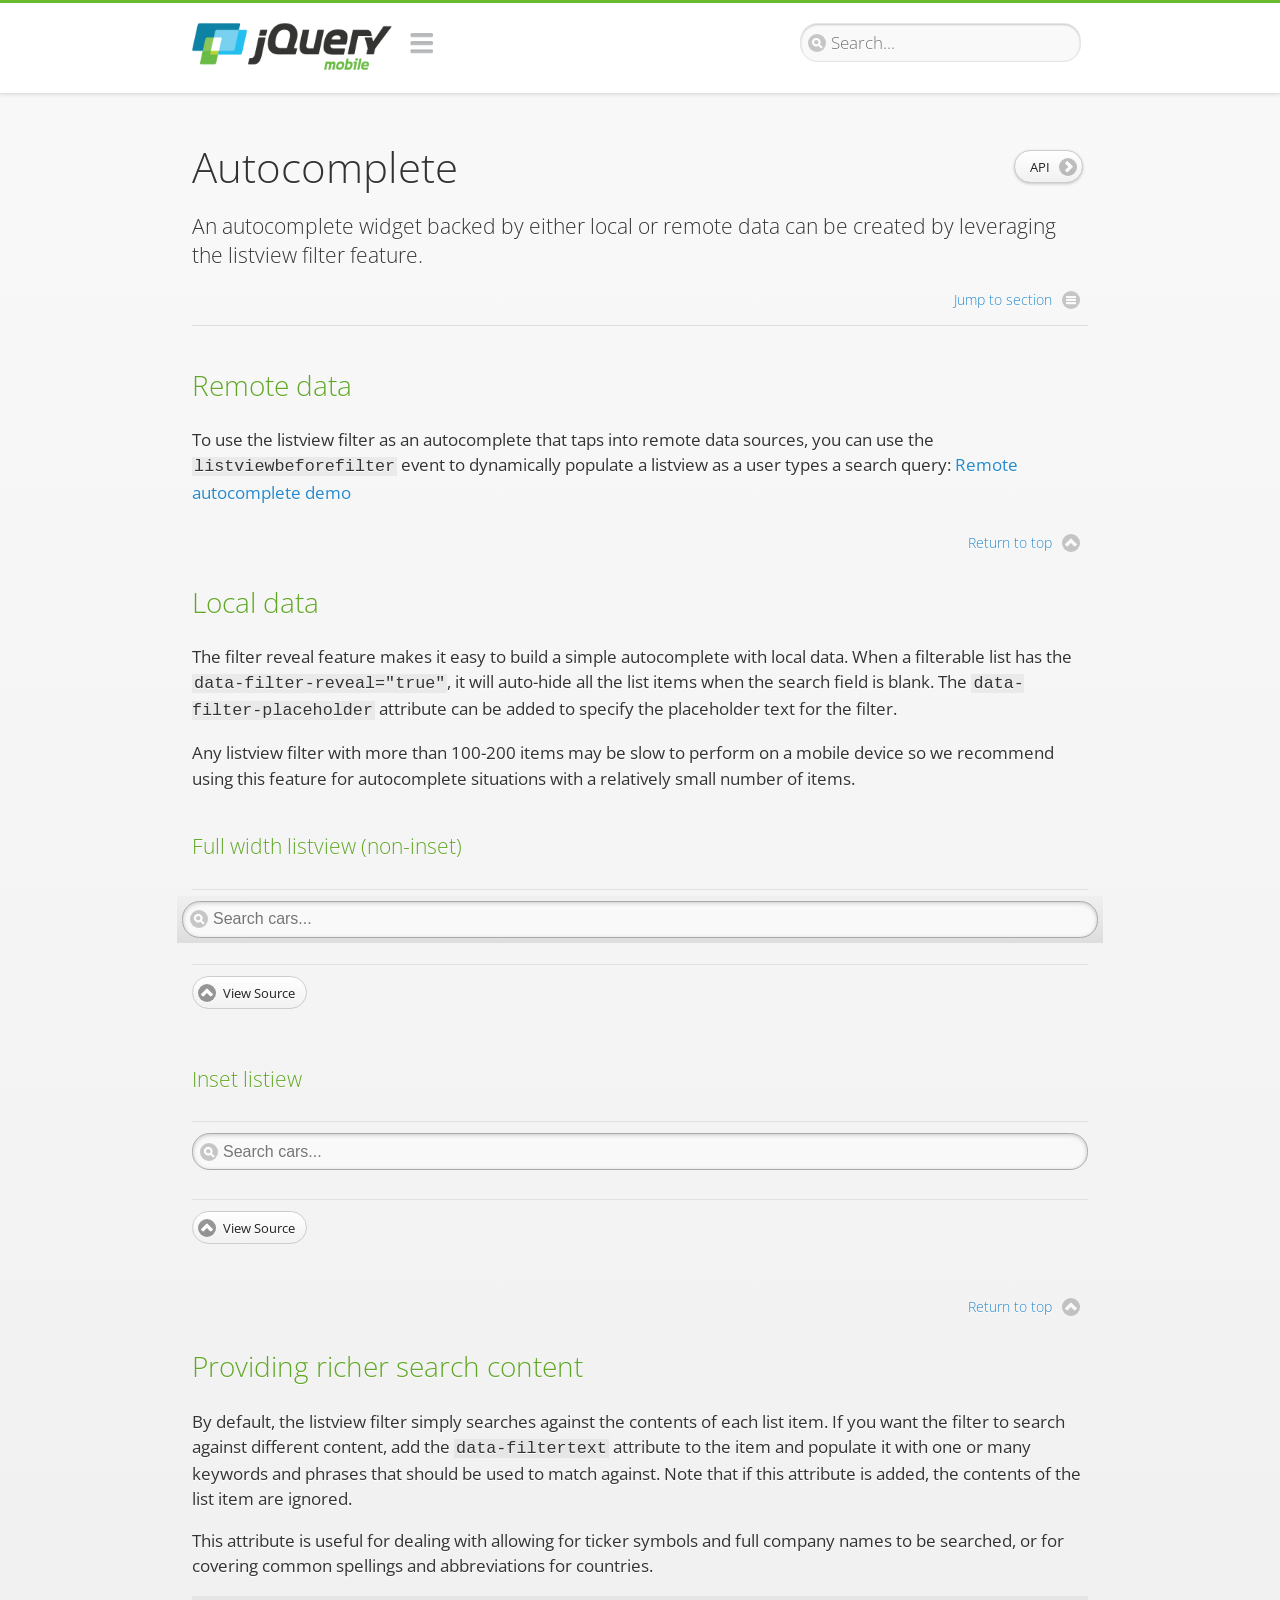
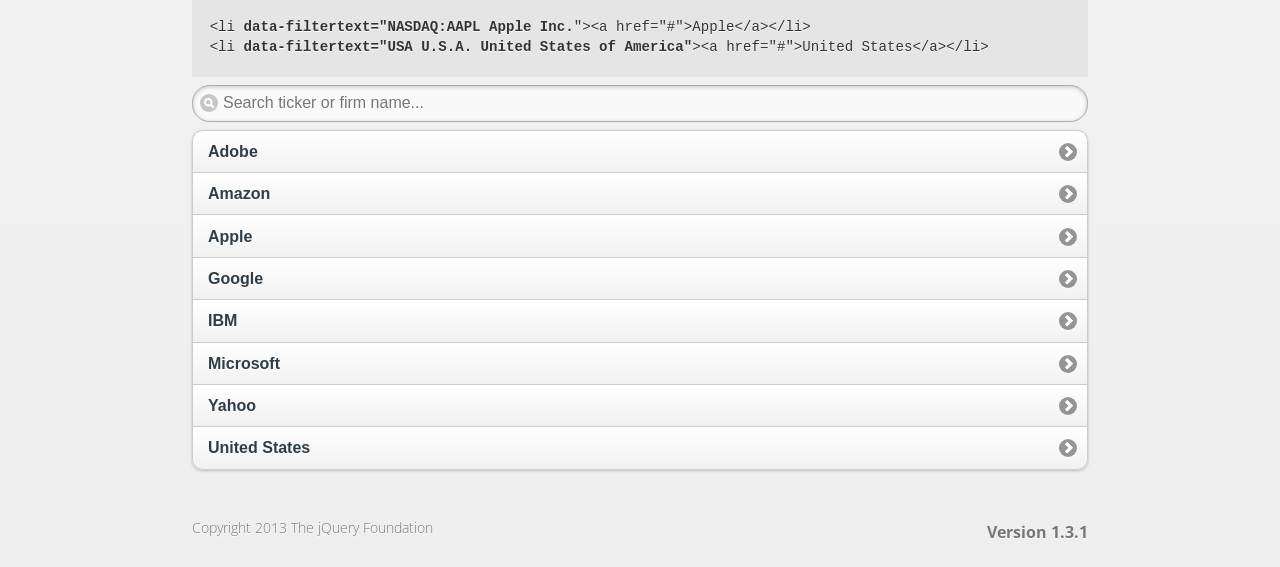
<file: jquery.mobile-1.3.1/demos/widgets/autocomplete/index.html>
<!DOCTYPE html>
<html>
<head>
	<meta charset="utf-8">
	<meta name="viewport" content="width=device-width, initial-scale=1">
	<title>Autocomplete - jQuery Mobile Demos</title>
	<link rel="stylesheet"  href="../../css/themes/default/jquery.mobile-1.3.1.min.css">
	<link rel="stylesheet" href="../../_assets/css/jqm-demos.css">
	<link rel="shortcut icon" href="../../favicon.ico">
	<link rel="stylesheet" href="http://fonts.googleapis.com/css?family=Open+Sans:300,400,700">
	<script src="../../js/jquery.js"></script>
	<script src="../../_assets/js/index.js"></script>
	<script src="../../js/jquery.mobile-1.3.1.min.js"></script>
</head>
<body>
<div data-role="page" class="jqm-demos" data-quicklinks="true">

	<div data-role="header" class="jqm-header">
			<h1 class="jqm-logo"><a href="../../"><img src="../../_assets/img/jquery-logo.png" alt="jQuery Mobile Framework"></a></h1>
		<a href="#" class="jqm-navmenu-link" data-icon="bars" data-iconpos="notext">Navigation</a>
		<a href="#" class="jqm-search-link" data-icon="search" data-iconpos="notext">Search</a>
<div class="jqm-search">
    <ul class="jqm-list">
<li data-section="Widgets" data-filtertext="accordions collapsible sets content formatting grouped inset mini"><a href="widgets/accordions/">Accordion</a></li>

<li data-section="Widgets" data-filtertext="ajax navigation navigate event method"><a href="widgets/navigation/" data-ajax="false">AJAX Navigation</a></li>

<li data-section="Widgets" data-filtertext="autocomplete filter reveal listviews remote listviewbeforefilter placeholder"><a href="widgets/autocomplete/" data-ajax="false">Autocomplete</a></li>

<li data-section="Widgets" data-filtertext="buttons inputs forms inline theme grouped icons mini disabled"><a href="widgets/buttons/" data-ajax="false">Buttons</a></li>

<li data-section="Widgets" data-filtertext="checkboxes checkboxradio inputs forms mini disabled"><a href="widgets/checkbox/">Checkboxes</a></li>

<li data-section="Widgets" data-filtertext="collapsibles content formatting"><a href="widgets/collapsibles/" data-ajax="false">Collapsibles</a></li>

<li data-section="Widgets" data-filtertext="controlgroups selects checkboxradio buttons horizontal vertical"><a href="widgets/controlgroups/">Controlgroup</a></li>

<li data-section="Widgets" data-filtertext="dialogs modal popups"><a href="widgets/dialog/">Dialogs</a></li>

<li data-section="Widgets" data-filtertext="fixed toolbars headers footers sections fullscreen"><a href="widgets/fixed-toolbars/">Fixed toolbars</a></li>

<li data-section="Widgets" data-filtertext="flip toggle switch binary slider selects forms disabled"><a href="widgets/sliders/switch.html" data-ajax="false">Flip switch toggle</a></li>

<li data-section="Widgets" data-filtertext="footer toolbars footers sections"><a href="widgets/footers/">Footer toolbar</a></li>

<li data-section="Widgets" data-filtertext="forms inputs slider button range toggle switch label disabled accessible fieldcontains elements"><a href="widgets/forms/">Form elements</a></li>

<li data-section="Widgets" data-filtertext="grids columns blocks content formatting rwd responsive"><a href="widgets/grids/">Grids</a></li>

<li data-section="Widgets" data-filtertext="header toolbars fixed fullscreen sections"><a href="widgets/headers/">Header toolbar</a></li>

<li data-section="Widgets" data-filtertext="icons buttons disc position"><a href="widgets/icons/">Icons</a></li>

<li data-section="Widgets" data-filtertext="links navigation ajax prefetch cache"><a href="widgets/links/">Links</a></li>

<li data-section="Widgets" data-filtertext="listviews thumbnails icons nested split button collapsible ul ol"><a href="widgets/listviews/" data-ajax="false">Listviews</a></li>

<li data-section="Widgets" data-filtertext="ajax loader overlay spinner pages"><a href="widgets/loader/" data-ajax="false">Loader overlay</a></li>

<li data-section="Widgets" data-filtertext="navbars navmenu toolbars links icons footer header"><a href="widgets/navbar/" data-ajax="false">Navbar</a></li>

<li data-section="Widgets" data-filtertext="navbars persistent header footer links navmenu"><a href="widgets/fixed-toolbars/footer-persist-a.html">Navbar, persistent</a></li>

<li data-section="Widgets" data-filtertext="pages single multipage templates ajax nav"><a href="widgets/pages/">Pages</a></li>

<li data-section="Widgets" data-filtertext="panels sliding nav modal transition display reveal overlay push rwd responsive"><a href="widgets/panels/">Panels <span class="ui-li-count">New</span></a></li>

<li data-section="Widgets" data-filtertext="popup dialog modal transition tooltip lightbox form overlay screen flip pop fade transition"><a href="widgets/popup/">Popup</a></li>

<li data-section="Widgets" data-filtertext="radiobuttons checkboxradio inputs forms disabled grouped"><a href="widgets/radiobuttons/">Radio buttons</a></li>

<li data-section="Widgets" data-filtertext="selectmenus custom native multiple optgroup disabled forms"><a href="widgets/selects/">Select</a></li>

<li data-section="Widgets" data-filtertext="slider, single sliders range inputs forms disabled"><a href="widgets/sliders/" data-ajax="false">Slider, single</a></li>

<li data-section="Widgets" data-filtertext="slider, dual range sliders rangesliders inputs forms disabled"><a href="widgets/sliders/rangeslider.html" data-ajax="false">Slider, dual range <span class="ui-li-count">New</span></a></li>

<li data-section="Widgets" data-filtertext="tables column th td toggle responsive tables rwd hide show tabular"><a href="widgets/table-column-toggle/">Table, column toggle <span class="ui-li-count">New</span></a></li>

<li data-section="Widgets" data-filtertext="tables reflow th td responsive rwd columns tabular"><a href="widgets/table-reflow/">Table, reflow <span class="ui-li-count">New</span></a></li>

<li data-section="Widgets" data-filtertext="text inputs textarea numeric email tel file date time month clear pattern placeholder forms"><a href="widgets/textinputs/">Text inputs & textarea</a></li>

<li data-section="Widgets" data-filtertext="page transitions animated pages ajax navigation flip slide fade pop" data-ajax="false"><a href="widgets/transitions/" data-ajax="false">Transitions</a></li>

<li data-role="list-divider">Collapsibles</li>

<li data-section="Demo Showcase" data-filtertext="dynamic collapsible set accordion append expand"><a href="examples/collapsibles/dynamic-collapsible.html" data-ajax="false">Dynamic collapsible</a></li>

<li data-role="list-divider">Controlgroups</li>

<li data-section="Demo Showcase" data-filtertext="dynamic controlgroup buttons selects checkboxes forms"><a href="examples/controlgroups/dynamic-controlgroup.html" data-ajax="false">Dynamic controlgroup</a></li>

<li data-role="list-divider">Listviews</li>

<li data-section="Demo Showcase" data-filtertext="grid listview responsive grids responsive listviews lists ul"><a href="examples/listviews/grid-listview.html" data-ajax="false">Grid Listview</a></li>

<li data-section="Demo Showcase" data-filtertext="autodividers anchor jump scroll linkbars listviews lists ul"><a href="examples/listviews/autodividers-linkbar.html" data-ajax="false">Autodividers Linkbar</a></li>

<li data-section="Demo Showcase" data-filtertext="listviews autodividers selector autodividersselector lists ul ol"><a href="examples/listviews/autodividers-selector.html" data-ajax="false">Autodividers Selector</a></li>

<li data-role="list-divider">Navigation</li>

<li data-section="Demo Showcase" data-filtertext="backbone and require.js example navigation router"><a href="examples/backbone-require/index.html" data-ajax="false">Backbone and Require.js example</a></li>

<li data-section="Demo Showcase" data-filtertext="server redirection with server-side support php"><a href="examples/redirect/" data-ajax="false">Redirection with server-side support</a></li>

<li data-role="list-divider">Panels</li>

<li data-section="Demo Showcase" data-filtertext="panel styling slide panels sliding panels shadow rwd responsive breakpoint"><a href="examples/panels/panel-styling.html" data-ajax="false">Panel styling</a></li>

<li data-section="Demo Showcase" data-filtertext="open panel on swipe panels left right"><a href="examples/panels/panel-swipe-open.html" data-ajax="false">Open panel on swipe</a></li>

<li data-role="list-divider">Popups</li>

<li data-section="Demo Showcase" data-filtertext="dynamic popups popup images lightbox"><a href="examples/popups/dynamic-popup.html" data-ajax="false">Dynamic popup</a></li>

<li data-section="Demo Showcase" data-filtertext="arrow popups popover"><a href="examples/popups/arrow.html" data-ajax="false">Popup with arrow</a></li>

<li data-role="list-divider">Responsive Tables</li>

<li data-section="Demo Showcase" data-filtertext="responsive tables reflow stack custom styles"><a href="examples/tables/movie-list.html" data-ajax="false">Reflow: Custom styles</a></li>

<li data-section="Demo Showcase" data-filtertext="responsive tables reflow heading groups rwd breakpoint"><a href="examples/tables/financial-grouped-reflow.html" data-ajax="false">Reflow: Heading groups</a></li>

<li data-section="Demo Showcase" data-filtertext="responsive tables reflow refresh method dynamically inject data"><a href="examples/tables/reflow-refresh.html" data-ajax="false">Reflow: Refresh method</a></li>

<li data-section="Demo Showcase" data-filtertext="responsive tables column toggle hide rwd breakpoint customization options"><a href="examples/tables/movie-list-toggle-options.html" data-ajax="false">Column toggle: Customization options</a></li>

<li data-section="Demo Showcase" data-filtertext="responsive tables column toggle heading groups rwd breakpoint"><a href="examples/tables/financial-grouped-columns.html" data-ajax="false">Column toggle: Heading groups</a></li>

<li data-section="Demo Showcase" data-filtertext="responsive tables column toggle refresh method dynamically inject data"><a href="examples/tables/columntoggle-refresh.html" data-ajax="false">Column toggle: Refresh method</a></li>

<li data-section="Demo Showcase" data-filtertext="responsive tables table column toggle phone comparison rwd breakpoint"><a href="examples/tables/phone-compare.html" data-ajax="false">Column toggle demo: Phone comparison</a></li>

<li data-role="list-divider">Sliders</li>

<li data-section="Demo Showcase" data-filtertext="slider tooltip handle value extension input range sliders forms"><a href="examples/slider/tooltip.html" data-ajax="false">Tooltip extension</a></li>

<li data-role="list-divider">Swipe</li>

<li data-section="Demo Showcase" data-filtertext="swipe to navigate page transitions navigation"><a href="examples/swipe/swipe-page.html" data-ajax="false">Swipe to navigate</a></li>

<li data-section="Demo Showcase" data-filtertext="swipe to delete list item listviews lists ul ol"><a href="examples/swipe/swipe-list.html" data-ajax="false">Swipe to delete list item</a></li>

<li data-role="list-divider">Forms</li>

<li data-section="Questions & Answers" data-filtertext="CSS styles apply widget scope wrap selector customize"><a href="faq/question-template.html">Why won't my CSS styles apply correctly to a widget?</a></li>

<li data-section="Questions & Answers" data-filtertext="form update value enhance pageinit refresh"><a href="faq/updating-the-value-of-enhanced-form-elements-does-not-work.html">Updating the value of enhanced form elements does not work.</a></li>

<li data-section="Questions & Answers" data-filtertext="HTML 5 inputs appearance keyboard picker calendar date time slider file color"><a href="faq/my-html-5-inputs-look-different-in-browsers.html">My HTML 5 inputs look different across devices and browsers.</a></li>

<li data-section="Questions & Answers" data-filtertext="range search inputs slider number text degrade"><a href="faq/my-range-search-input-type-is-being-changed.html">My range or search inputs are being change to number/text.</a></li>

<li data-section="Questions & Answers" data-filtertext="custom select popup dialog logic"><a href="faq/sometimes-custom-select-shows-as-dialog-popup.html">Sometimes my custom select shows as a popup other times its a dialog.</a></li>

<li data-section="Questions & Answers" data-filtertext="disable button issue class method"><a href="faq/disabling-a-button-does-not-work.html">Disabling a button does not work.</a></li>

<li data-section="Questions & Answers" data-filtertext="fixed toolbar header footer fullscreen select input bug issue"><a href="faq/controls-in-header-footer.html">Controls in my fixed header or footer are not responding or behave erratically.</a></li>

<li data-role="list-divider">Pages</li>

<li data-section="Questions & Answers" data-filtertext="head load scripts styles pageinit onload pagebeforecreate ajax nav pages"><a href="faq/scripts-and-styles-not-loading.html">Why aren't my scripts and styles loading?</a></li>

<li data-section="Questions & Answers" data-filtertext="document.ready onload paginit DOM ready on ready scripts "><a href="faq/dom-ready-not-working.html">Why isn't DOM ready working for my scripts?</a></li>

<li data-section="Questions & Answers" data-filtertext="ajax nav load page mobile.loadpage"><a href="faq/how-do-i-load-a-page.html">How do I load a page?</a></li>

<li data-section="Questions & Answers" data-filtertext="ajax nav multi page document load"><a href="faq/why-is-only-the-first-page-loaded.html">Why is only the first page of my multi page document loaded?</a></li>

<li data-section="Questions & Answers" data-filtertext="pass url query params ajax nav"><a href="faq/pass-query-params-to-page.html">I'm trying to pass query params to a page but it's not working?</a></li>

<li data-section="Questions & Answers" data-filtertext="hash pass parameters information ajax nav"><a href="faq/pass-via-the-hash-to-page.html">I'm trying to pass information via the hash but it's not working?</a></li>

<li data-section="Questions & Answers" data-filtertext="application cache status error isLocal ajax nav"><a href="faq/the-application-cache-is-not-working.html">I'm trying to use the application cache but it's not working.</a></li>

<li data-section="Questions & Answers" data-filtertext=">create refresh event trigger pageInit refresh method content injected page not enhanced."><a href="faq/injected-content-is-not-enhanced.html">Content injected into a page is not enhanced.</a></li>

<li data-section="Questions & Answers" data-filtertext=">create trigger event pageInit injected HTML"><a href="faq/triggering-create-on-injected-content-does-not-work.html">Triggering create on injected HTML does not work.</a></li>

<li data-section="Questions & Answers" data-filtertext="auto-enhance element stop preventnative role none"><a href="faq/how-can-i-stop-auto-enhancement-of-elements.html">How can I stop JQM from auto-enhancing an element?</a></li>

<li data-section="Questions & Answers" data-filtertext="auto-enhance block container parent stop preventnative role none"><a href="faq/how-can-i-stop-auto-enhancement-of-a-block-of-elements.html">How can I stop JQM from enhancing a block of elements?</a></li>

<li data-section="Questions & Answers" data-filtertext="page title ajax nav head"><a href="faq/how-do-i-control-page-titles.html">How do I control page titles?</a></li>

<li data-section="Questions & Answers" data-filtertext="ajax nav load page loadPage"><a href="faq/how-do-i-load-a-page.html">How do I load a page?</a></li>

<li data-role="list-divider">Events</li>

<li data-section="Questions & Answers" data-filtertext="touch mouse events vmouseover, vmousedown, vmousemove, vmouseup, vclick, vmousecancel"><a href="faq/how-do-i-use-touch-mouse-events.html">How do I use touch and mouse events?</a></li>

<li data-role="list-divider">Theme and styling</li>

<li data-section="Questions & Answers" data-filtertext="theme swatch css themeroller customize icons colors fonts style"><a href="faq/how-does-theming-work.html">How does theming work?</a></li>

<li data-role="list-divider">Apps</li>

<li data-section="Questions & Answers" data-filtertext="How do I need to configure PhoneGap Cordova?"><a href="faq/how-configure-phonegap-cordova.html">How do I need to configure PhoneGap/Cordova?</a></li>
<!--
<li data-role="list-divider">Navigation</li>

<li data-section="Questions & Answers" data-filtertext=""><a href="faq/nav-is-acting-erraticly.html">The nav is acting erratically!</a></li>

<li data-section="Questions & Answers" data-filtertext=""><a href="faq/deep-links-dont-work.html">Following a deep link ( a link to scroll to and id ) does not work.</a></li>

<li data-section="Questions & Answers" data-filtertext=""><a href="faq/scripts-css-only-works-on-first-page-or-refresh.html">My script / css only works on first page or on refresh.</a></li>
<li data-role="list-divider">Widgets</li>

<li data-section="Questions & Answers" data-filtertext=""><a href="faq/cloned-content-double-enhanced.html">Cloning a widget or enhanced for element and enhancing causes "double" enhancement</a></li>

<li data-section="Questions & Answers" data-filtertext=""><a href="faq/cloned-content-does-not-update.html">Cloned widget or enhanced element does not update</a></li>

<li data-section="Questions & Answers" data-filtertext=""><a href="faq/data-enhance-false-does-not-work.html">Setting data-enhance="false" does not work.</a></li>

<li data-role="list-divider">General</li>

<li data-section="Questions & Answers" data-filtertext=""><a href="faq/selecting-element-by-id-not-working.html">Selecting elements by id only works sometimes or on first page!</a></li>

<li data-section="Questions & Answers" data-filtertext=""><a href="faq/global-config-settings-ignored.html">The global configuration settings i set are being ignored.</a></li>

<li data-section="Questions & Answers" data-filtertext=""><a href="faq/custom-css-is-ignored.html">My custom css is ignored.</a></li>

<li data-role="list-divider">Events</li>

<li data-section="Questions & Answers" data-filtertext=""><a href="faq/swipe-triggered-when-scrolling.html">Swipe triggered when scrolling.</a></li>

<li data-section="Questions & Answers" data-filtertext=""><a href="faq/document-ready-not-working.html">Document ready ignored after first page.</a></li>

<li data-role="list-divider">Theming &amp; custom styles</li>

<li data-section="Questions & Answers" data-filtertext=""><a href="faq/#">How do I add custom icons?</a></li>

<li data-section="Questions & Answers" data-filtertext=""><a href="faq/#">How do I add remove the circle behind the icons?</a></li>
-->

    </ul>
</div>

	</div><!-- /header -->

	<div data-role="content" class="jqm-content">

			<h1>Autocomplete <a href="http://api.jquerymobile.com/listview/#option-filter" data-ajax="false" data-role="button" data-inline="true" data-mini="true" data-icon="arrow-r" data-iconpos="right" class="jqm-api-link">API</a></h1>

			<p class="jqm-intro">An autocomplete widget backed by either local or remote data can be created by leveraging the listview filter feature.
			</p>

			<h2>Remote data</h2>

			<p>To use the listview filter as an autocomplete that taps into remote data sources, you can use the <code>listviewbeforefilter</code> event to dynamically populate a listview as a user types a search query: <a href="autocomplete-remote.html" data-ajax="false">Remote autocomplete demo</a></p>

			<h2 id="autocomplete-local">Local data</h2>

			<p>The filter reveal feature makes it easy to build a simple autocomplete with local data. When a filterable list has the <code>data-filter-reveal="true"</code>, it will auto-hide all the list items when the search field is blank. The <code>data-filter-placeholder</code> attribute can be added to specify the placeholder text for the filter.</p>
			<p>Any listview filter with more than 100-200 items may be slow to perform on a mobile device so we recommend using this feature for  autocomplete situations with a relatively small number of items.</p>

			<h4>Full width listview (non-inset)</h4>

			<div data-demo-html="true">
				<ul data-role="listview" data-filter="true" data-filter-reveal="true" data-filter-placeholder="Search cars...">
					<li><a href="#">Acura</a></li>
					<li><a href="#">Audi</a></li>
					<li><a href="#">BMW</a></li>
					<li><a href="#">Cadillac</a></li>
					<li><a href="#">Chrysler</a></li>
					<li><a href="#">Dodge</a></li>
					<li><a href="#">Ferrari</a></li>
					<li><a href="#">Ford</a></li>
					<li><a href="#">GMC</a></li>
					<li><a href="#">Honda</a></li>
					<li><a href="#">Hyundai</a></li>
					<li><a href="#">Infiniti</a></li>
					<li><a href="#">Jeep</a></li>
					<li><a href="#">Kia</a></li>
					<li><a href="#">Lexus</a></li>
					<li><a href="#">Mini</a></li>
					<li><a href="#">Nissan</a></li>
					<li><a href="#">Porsche</a></li>
					<li><a href="#">Subaru</a></li>
					<li><a href="#">Toyota</a></li>
					<li><a href="#">Volkswagen</a></li>
					<li><a href="#">Volvo</a></li>
				</ul>
			</div><!--/demo-html -->

			<h4>Inset listiew</h4>
			<div data-demo-html="true">
				<ul data-role="listview" data-inset="true" data-filter="true" data-filter-reveal="true" data-filter-placeholder="Search cars...">
					<li><a href="#">Acura</a></li>
					<li><a href="#">Audi</a></li>
					<li><a href="#">BMW</a></li>
					<li><a href="#">Cadillac</a></li>
					<li><a href="#">Chrysler</a></li>
					<li><a href="#">Dodge</a></li>
					<li><a href="#">Ferrari</a></li>
					<li><a href="#">Ford</a></li>
					<li><a href="#">GMC</a></li>
					<li><a href="#">Honda</a></li>
					<li><a href="#">Hyundai</a></li>
					<li><a href="#">Infiniti</a></li>
					<li><a href="#">Jeep</a></li>
					<li><a href="#">Kia</a></li>
					<li><a href="#">Lexus</a></li>
					<li><a href="#">Mini</a></li>
					<li><a href="#">Nissan</a></li>
					<li><a href="#">Porsche</a></li>
					<li><a href="#">Subaru</a></li>
					<li><a href="#">Toyota</a></li>
					<li><a href="#">Volkswagen</a></li>
					<li><a href="#">Volvo</a></li>
				</ul>
			</div><!--/demo-html -->

		<h2 id="autocomplete-filtertext">Providing richer search content</h2>
			<p>By default, the listview filter simply searches against the contents of each list item. If you want the filter to search against different content, add the <code>data-filtertext</code>	attribute to the item and populate it with one or many keywords and phrases that should be used to match against. Note that if this attribute is added, the contents of the list item are ignored.</p>
			<p>This attribute is useful for dealing with allowing for ticker symbols and full company names to be searched, or for covering common spellings and abbreviations for countries.</p>

<pre><code>
&lt;li <strong>data-filtertext=&quot;NASDAQ:AAPL Apple Inc.</strong>&quot;&gt;&lt;a href=&quot;#&quot;&gt;Apple&lt;/a&gt;&lt;/li&gt;
&lt;li <strong>data-filtertext=&quot;USA U.S.A. United States of America&quot;</strong>&gt;&lt;a href=&quot;#&quot;&gt;United States&lt;/a&gt;&lt;/li&gt;
</code></pre>

			<ul data-role="listview" data-filter="true" data-filter-placeholder="Search ticker or firm name..." data-inset="true">
				<li data-filtertext="NASDAQ:ADBE Adobe Systems Incorporated"><a href="#">Adobe</a></li>
				<li data-filtertext="NASDAQ:AMZNL Amazon.com, Inc."><a href="#">Amazon</a></li>
				<li data-filtertext="NASDAQ:AAPL Apple Inc."><a href="#">Apple</a></li>
				<li data-filtertext="NASDAQ:GOOG Google Inc."><a href="#">Google</a></li>
				<li data-filtertext="NYSE:IBM Intl. International Business Machines Corp."><a href="#">IBM</a></li>
				<li data-filtertext="NASDAQ:MSFT Microsoft Corporation"><a href="#">Microsoft</a></li>
				<li data-filtertext="NASDAQ:YHOO Yahoo! Inc."><a href="#">Yahoo</a></li>
				<li data-filtertext="USA U.S.A. United States of America"><a href="#">United States</a></li>
			</ul>

	</div><!-- /content -->

	<div data-role="footer" class="jqm-footer">
		<p class="jqm-version"></p>
		<p>Copyright 2013 The jQuery Foundation</p>
	</div><!-- /footer -->
    <div data-role="panel" class="jqm-nav-panel jqm-navmenu-panel" data-position="left" data-display="reveal" data-theme="c">
        <ul data-role="listview" data-theme="d" data-divider-theme="d" data-icon="false" data-global-nav="demos" class="jqm-list">
            <li data-role="list-divider">jQuery Mobile Demos</li>
			<li><a href="./">Home</a></li>
            <li><a href="intro/">Introduction</a></li>
            <li><a href="examples/">Demo Showcase</a></li>
            <li><a href="faq/">Questions & Answers</a></li>
			<li><a href="intro/rwd.html">Going Responsive</a></li>
            <li data-role="list-divider">Widget reference</li>
<li data-section="Widgets" data-filtertext="accordions collapsible sets content formatting grouped inset mini"><a href="widgets/accordions/">Accordion</a></li>

<li data-section="Widgets" data-filtertext="ajax navigation navigate event method"><a href="widgets/navigation/" data-ajax="false">AJAX Navigation</a></li>

<li data-section="Widgets" data-filtertext="autocomplete filter reveal listviews remote listviewbeforefilter placeholder"><a href="widgets/autocomplete/" data-ajax="false">Autocomplete</a></li>

<li data-section="Widgets" data-filtertext="buttons inputs forms inline theme grouped icons mini disabled"><a href="widgets/buttons/" data-ajax="false">Buttons</a></li>

<li data-section="Widgets" data-filtertext="checkboxes checkboxradio inputs forms mini disabled"><a href="widgets/checkbox/">Checkboxes</a></li>

<li data-section="Widgets" data-filtertext="collapsibles content formatting"><a href="widgets/collapsibles/" data-ajax="false">Collapsibles</a></li>

<li data-section="Widgets" data-filtertext="controlgroups selects checkboxradio buttons horizontal vertical"><a href="widgets/controlgroups/">Controlgroup</a></li>

<li data-section="Widgets" data-filtertext="dialogs modal popups"><a href="widgets/dialog/">Dialogs</a></li>

<li data-section="Widgets" data-filtertext="fixed toolbars headers footers sections fullscreen"><a href="widgets/fixed-toolbars/">Fixed toolbars</a></li>

<li data-section="Widgets" data-filtertext="flip toggle switch binary slider selects forms disabled"><a href="widgets/sliders/switch.html" data-ajax="false">Flip switch toggle</a></li>

<li data-section="Widgets" data-filtertext="footer toolbars footers sections"><a href="widgets/footers/">Footer toolbar</a></li>

<li data-section="Widgets" data-filtertext="forms inputs slider button range toggle switch label disabled accessible fieldcontains elements"><a href="widgets/forms/">Form elements</a></li>

<li data-section="Widgets" data-filtertext="grids columns blocks content formatting rwd responsive"><a href="widgets/grids/">Grids</a></li>

<li data-section="Widgets" data-filtertext="header toolbars fixed fullscreen sections"><a href="widgets/headers/">Header toolbar</a></li>

<li data-section="Widgets" data-filtertext="icons buttons disc position"><a href="widgets/icons/">Icons</a></li>

<li data-section="Widgets" data-filtertext="links navigation ajax prefetch cache"><a href="widgets/links/">Links</a></li>

<li data-section="Widgets" data-filtertext="listviews thumbnails icons nested split button collapsible ul ol"><a href="widgets/listviews/" data-ajax="false">Listviews</a></li>

<li data-section="Widgets" data-filtertext="ajax loader overlay spinner pages"><a href="widgets/loader/" data-ajax="false">Loader overlay</a></li>

<li data-section="Widgets" data-filtertext="navbars navmenu toolbars links icons footer header"><a href="widgets/navbar/" data-ajax="false">Navbar</a></li>

<li data-section="Widgets" data-filtertext="navbars persistent header footer links navmenu"><a href="widgets/fixed-toolbars/footer-persist-a.html">Navbar, persistent</a></li>

<li data-section="Widgets" data-filtertext="pages single multipage templates ajax nav"><a href="widgets/pages/">Pages</a></li>

<li data-section="Widgets" data-filtertext="panels sliding nav modal transition display reveal overlay push rwd responsive"><a href="widgets/panels/">Panels <span class="ui-li-count">New</span></a></li>

<li data-section="Widgets" data-filtertext="popup dialog modal transition tooltip lightbox form overlay screen flip pop fade transition"><a href="widgets/popup/">Popup</a></li>

<li data-section="Widgets" data-filtertext="radiobuttons checkboxradio inputs forms disabled grouped"><a href="widgets/radiobuttons/">Radio buttons</a></li>

<li data-section="Widgets" data-filtertext="selectmenus custom native multiple optgroup disabled forms"><a href="widgets/selects/">Select</a></li>

<li data-section="Widgets" data-filtertext="slider, single sliders range inputs forms disabled"><a href="widgets/sliders/" data-ajax="false">Slider, single</a></li>

<li data-section="Widgets" data-filtertext="slider, dual range sliders rangesliders inputs forms disabled"><a href="widgets/sliders/rangeslider.html" data-ajax="false">Slider, dual range <span class="ui-li-count">New</span></a></li>

<li data-section="Widgets" data-filtertext="tables column th td toggle responsive tables rwd hide show tabular"><a href="widgets/table-column-toggle/">Table, column toggle <span class="ui-li-count">New</span></a></li>

<li data-section="Widgets" data-filtertext="tables reflow th td responsive rwd columns tabular"><a href="widgets/table-reflow/">Table, reflow <span class="ui-li-count">New</span></a></li>

<li data-section="Widgets" data-filtertext="text inputs textarea numeric email tel file date time month clear pattern placeholder forms"><a href="widgets/textinputs/">Text inputs & textarea</a></li>

<li data-section="Widgets" data-filtertext="page transitions animated pages ajax navigation flip slide fade pop" data-ajax="false"><a href="widgets/transitions/" data-ajax="false">Transitions</a></li>

        </ul>
	</div><!-- /panel -->


</div><!-- /page -->
</body>
</html>
</file>
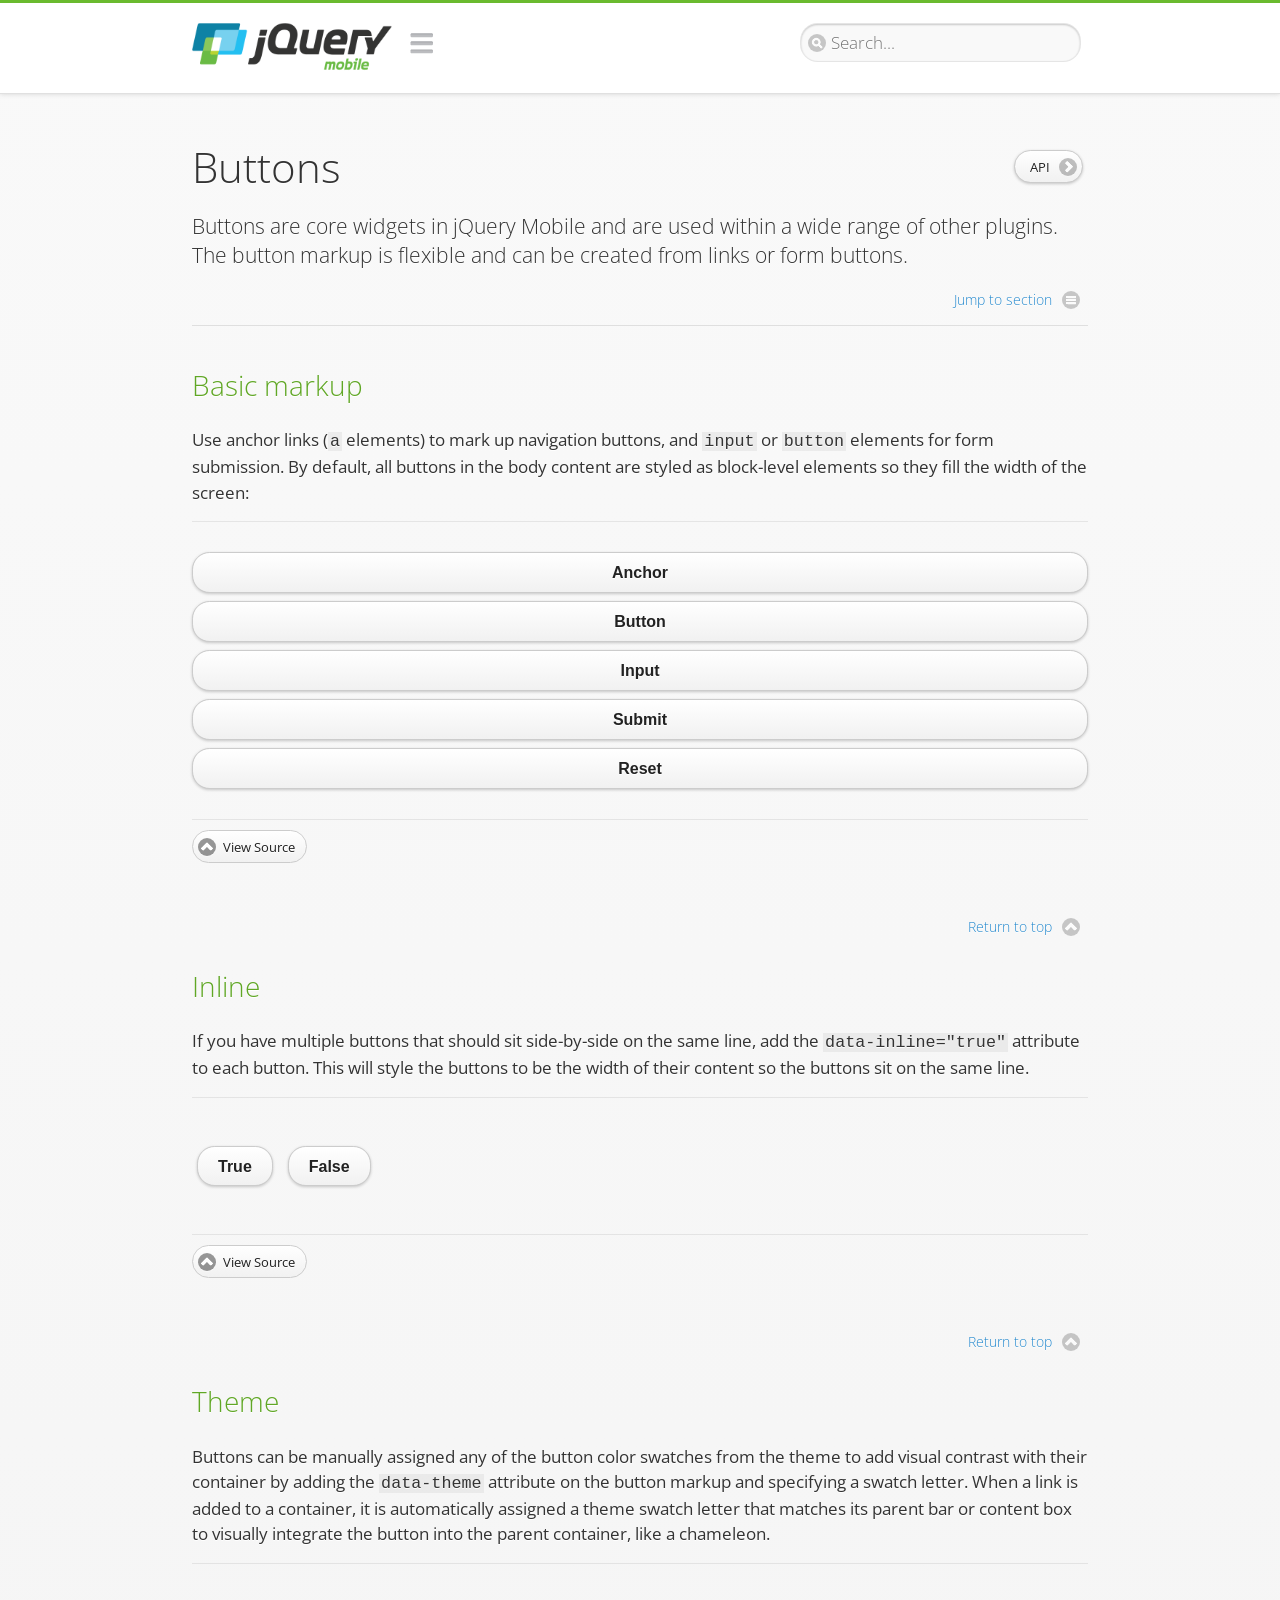
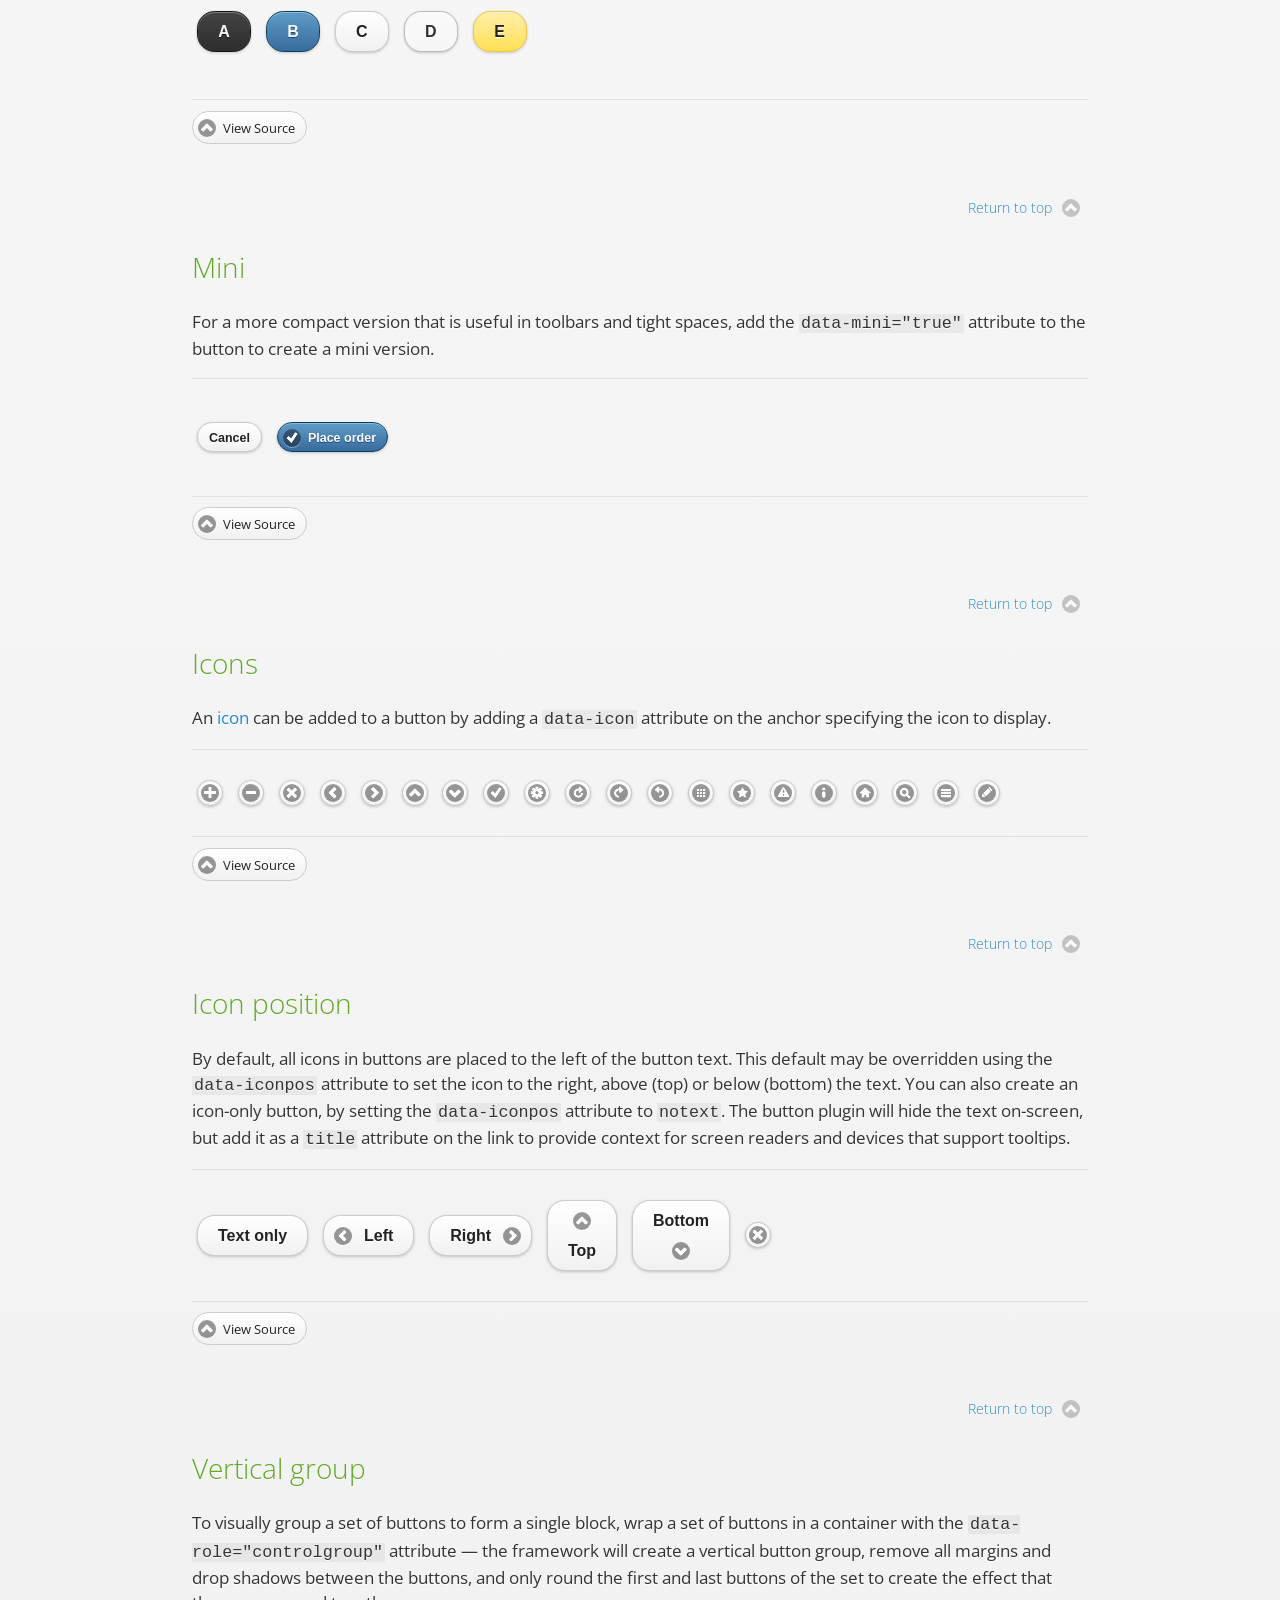
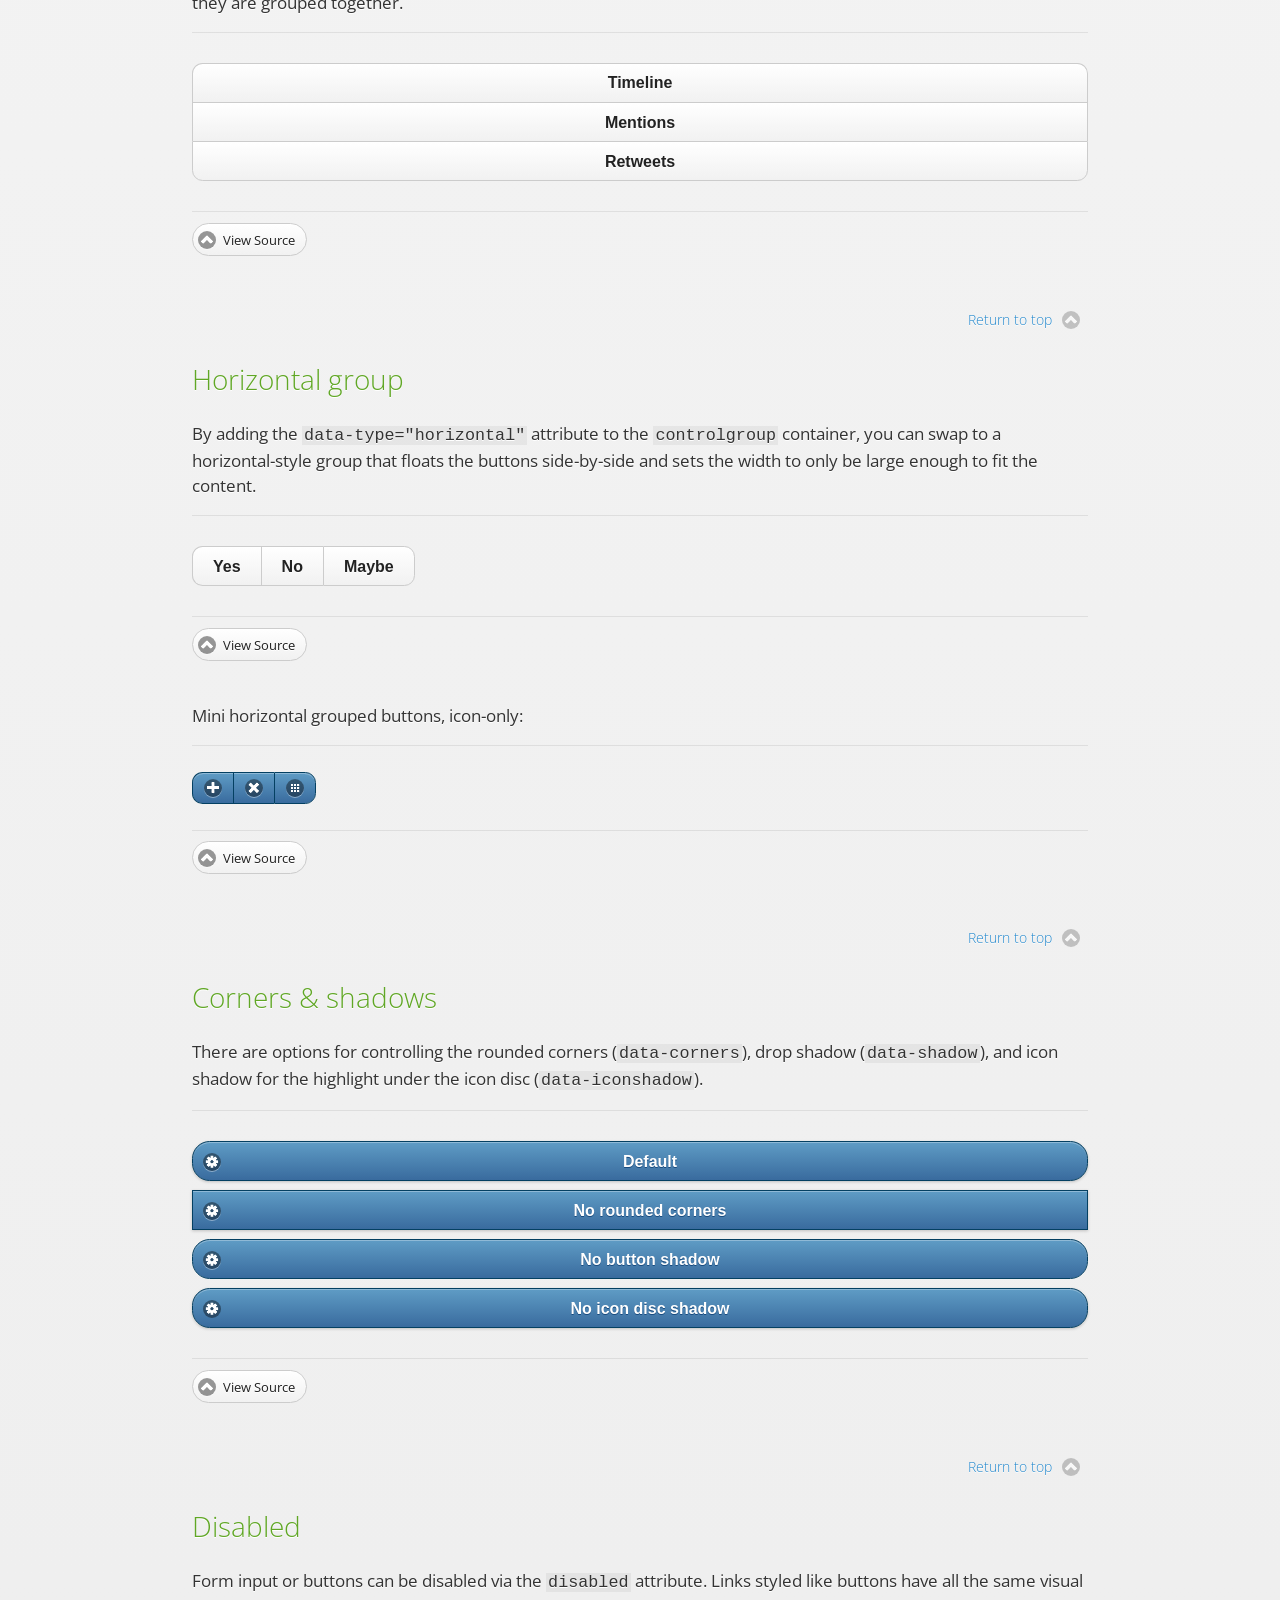
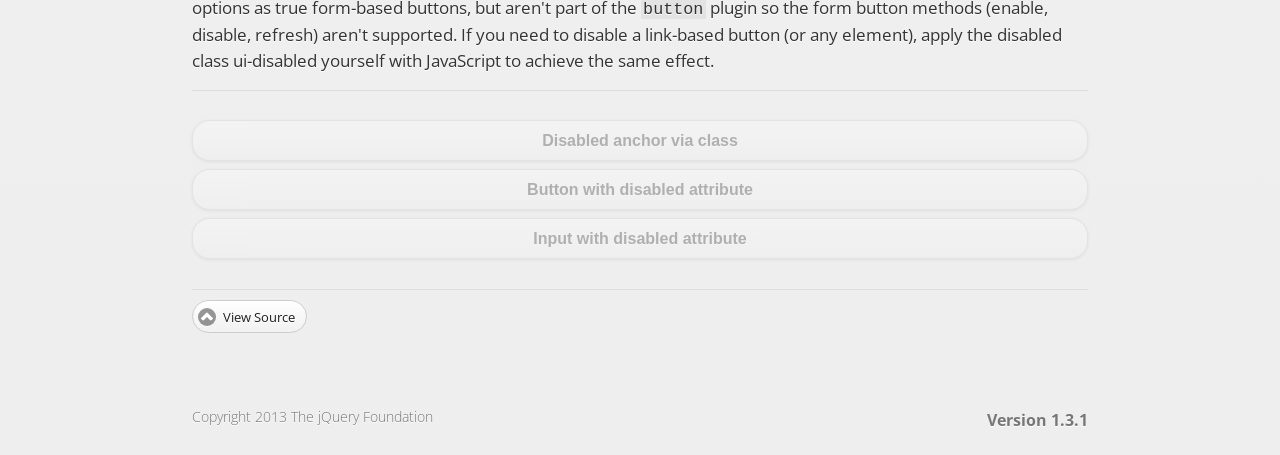
<file: jquery.mobile-1.3.1/demos/widgets/buttons/index.html>
<!DOCTYPE html>
<html>
<head>
	<meta charset="utf-8">
	<meta name="viewport" content="width=device-width, initial-scale=1">
	<title>Buttons - jQuery Mobile Demos</title>
	<link rel="stylesheet"  href="../../css/themes/default/jquery.mobile-1.3.1.min.css">
	<link rel="stylesheet" href="../../_assets/css/jqm-demos.css">
	<link rel="shortcut icon" href="../../favicon.ico">
	<link rel="stylesheet" href="http://fonts.googleapis.com/css?family=Open+Sans:300,400,700">
	<script src="../../js/jquery.js"></script>
	<script src="../../_assets/js/index.js"></script>
	<script src="../../js/jquery.mobile-1.3.1.min.js"></script>
</head>
<body>
<div data-role="page" class="jqm-demos" data-quicklinks="true">

	<div data-role="header" class="jqm-header">
		<h1 class="jqm-logo"><a href="../../"><img src="../../_assets/img/jquery-logo.png" alt="jQuery Mobile Framework"></a></h1>
		<a href="#" class="jqm-navmenu-link" data-icon="bars" data-iconpos="notext">Navigation</a>
		<a href="#" class="jqm-search-link" data-icon="search" data-iconpos="notext">Search</a>
<div class="jqm-search">
    <ul class="jqm-list">
<li data-section="Widgets" data-filtertext="accordions collapsible sets content formatting grouped inset mini"><a href="widgets/accordions/">Accordion</a></li>

<li data-section="Widgets" data-filtertext="ajax navigation navigate event method"><a href="widgets/navigation/" data-ajax="false">AJAX Navigation</a></li>

<li data-section="Widgets" data-filtertext="autocomplete filter reveal listviews remote listviewbeforefilter placeholder"><a href="widgets/autocomplete/" data-ajax="false">Autocomplete</a></li>

<li data-section="Widgets" data-filtertext="buttons inputs forms inline theme grouped icons mini disabled"><a href="widgets/buttons/" data-ajax="false">Buttons</a></li>

<li data-section="Widgets" data-filtertext="checkboxes checkboxradio inputs forms mini disabled"><a href="widgets/checkbox/">Checkboxes</a></li>

<li data-section="Widgets" data-filtertext="collapsibles content formatting"><a href="widgets/collapsibles/" data-ajax="false">Collapsibles</a></li>

<li data-section="Widgets" data-filtertext="controlgroups selects checkboxradio buttons horizontal vertical"><a href="widgets/controlgroups/">Controlgroup</a></li>

<li data-section="Widgets" data-filtertext="dialogs modal popups"><a href="widgets/dialog/">Dialogs</a></li>

<li data-section="Widgets" data-filtertext="fixed toolbars headers footers sections fullscreen"><a href="widgets/fixed-toolbars/">Fixed toolbars</a></li>

<li data-section="Widgets" data-filtertext="flip toggle switch binary slider selects forms disabled"><a href="widgets/sliders/switch.html" data-ajax="false">Flip switch toggle</a></li>

<li data-section="Widgets" data-filtertext="footer toolbars footers sections"><a href="widgets/footers/">Footer toolbar</a></li>

<li data-section="Widgets" data-filtertext="forms inputs slider button range toggle switch label disabled accessible fieldcontains elements"><a href="widgets/forms/">Form elements</a></li>

<li data-section="Widgets" data-filtertext="grids columns blocks content formatting rwd responsive"><a href="widgets/grids/">Grids</a></li>

<li data-section="Widgets" data-filtertext="header toolbars fixed fullscreen sections"><a href="widgets/headers/">Header toolbar</a></li>

<li data-section="Widgets" data-filtertext="icons buttons disc position"><a href="widgets/icons/">Icons</a></li>

<li data-section="Widgets" data-filtertext="links navigation ajax prefetch cache"><a href="widgets/links/">Links</a></li>

<li data-section="Widgets" data-filtertext="listviews thumbnails icons nested split button collapsible ul ol"><a href="widgets/listviews/" data-ajax="false">Listviews</a></li>

<li data-section="Widgets" data-filtertext="ajax loader overlay spinner pages"><a href="widgets/loader/" data-ajax="false">Loader overlay</a></li>

<li data-section="Widgets" data-filtertext="navbars navmenu toolbars links icons footer header"><a href="widgets/navbar/" data-ajax="false">Navbar</a></li>

<li data-section="Widgets" data-filtertext="navbars persistent header footer links navmenu"><a href="widgets/fixed-toolbars/footer-persist-a.html">Navbar, persistent</a></li>

<li data-section="Widgets" data-filtertext="pages single multipage templates ajax nav"><a href="widgets/pages/">Pages</a></li>

<li data-section="Widgets" data-filtertext="panels sliding nav modal transition display reveal overlay push rwd responsive"><a href="widgets/panels/">Panels <span class="ui-li-count">New</span></a></li>

<li data-section="Widgets" data-filtertext="popup dialog modal transition tooltip lightbox form overlay screen flip pop fade transition"><a href="widgets/popup/">Popup</a></li>

<li data-section="Widgets" data-filtertext="radiobuttons checkboxradio inputs forms disabled grouped"><a href="widgets/radiobuttons/">Radio buttons</a></li>

<li data-section="Widgets" data-filtertext="selectmenus custom native multiple optgroup disabled forms"><a href="widgets/selects/">Select</a></li>

<li data-section="Widgets" data-filtertext="slider, single sliders range inputs forms disabled"><a href="widgets/sliders/" data-ajax="false">Slider, single</a></li>

<li data-section="Widgets" data-filtertext="slider, dual range sliders rangesliders inputs forms disabled"><a href="widgets/sliders/rangeslider.html" data-ajax="false">Slider, dual range <span class="ui-li-count">New</span></a></li>

<li data-section="Widgets" data-filtertext="tables column th td toggle responsive tables rwd hide show tabular"><a href="widgets/table-column-toggle/">Table, column toggle <span class="ui-li-count">New</span></a></li>

<li data-section="Widgets" data-filtertext="tables reflow th td responsive rwd columns tabular"><a href="widgets/table-reflow/">Table, reflow <span class="ui-li-count">New</span></a></li>

<li data-section="Widgets" data-filtertext="text inputs textarea numeric email tel file date time month clear pattern placeholder forms"><a href="widgets/textinputs/">Text inputs & textarea</a></li>

<li data-section="Widgets" data-filtertext="page transitions animated pages ajax navigation flip slide fade pop" data-ajax="false"><a href="widgets/transitions/" data-ajax="false">Transitions</a></li>

<li data-role="list-divider">Collapsibles</li>

<li data-section="Demo Showcase" data-filtertext="dynamic collapsible set accordion append expand"><a href="examples/collapsibles/dynamic-collapsible.html" data-ajax="false">Dynamic collapsible</a></li>

<li data-role="list-divider">Controlgroups</li>

<li data-section="Demo Showcase" data-filtertext="dynamic controlgroup buttons selects checkboxes forms"><a href="examples/controlgroups/dynamic-controlgroup.html" data-ajax="false">Dynamic controlgroup</a></li>

<li data-role="list-divider">Listviews</li>

<li data-section="Demo Showcase" data-filtertext="grid listview responsive grids responsive listviews lists ul"><a href="examples/listviews/grid-listview.html" data-ajax="false">Grid Listview</a></li>

<li data-section="Demo Showcase" data-filtertext="autodividers anchor jump scroll linkbars listviews lists ul"><a href="examples/listviews/autodividers-linkbar.html" data-ajax="false">Autodividers Linkbar</a></li>

<li data-section="Demo Showcase" data-filtertext="listviews autodividers selector autodividersselector lists ul ol"><a href="examples/listviews/autodividers-selector.html" data-ajax="false">Autodividers Selector</a></li>

<li data-role="list-divider">Navigation</li>

<li data-section="Demo Showcase" data-filtertext="backbone and require.js example navigation router"><a href="examples/backbone-require/index.html" data-ajax="false">Backbone and Require.js example</a></li>

<li data-section="Demo Showcase" data-filtertext="server redirection with server-side support php"><a href="examples/redirect/" data-ajax="false">Redirection with server-side support</a></li>

<li data-role="list-divider">Panels</li>

<li data-section="Demo Showcase" data-filtertext="panel styling slide panels sliding panels shadow rwd responsive breakpoint"><a href="examples/panels/panel-styling.html" data-ajax="false">Panel styling</a></li>

<li data-section="Demo Showcase" data-filtertext="open panel on swipe panels left right"><a href="examples/panels/panel-swipe-open.html" data-ajax="false">Open panel on swipe</a></li>

<li data-role="list-divider">Popups</li>

<li data-section="Demo Showcase" data-filtertext="dynamic popups popup images lightbox"><a href="examples/popups/dynamic-popup.html" data-ajax="false">Dynamic popup</a></li>

<li data-section="Demo Showcase" data-filtertext="arrow popups popover"><a href="examples/popups/arrow.html" data-ajax="false">Popup with arrow</a></li>

<li data-role="list-divider">Responsive Tables</li>

<li data-section="Demo Showcase" data-filtertext="responsive tables reflow stack custom styles"><a href="examples/tables/movie-list.html" data-ajax="false">Reflow: Custom styles</a></li>

<li data-section="Demo Showcase" data-filtertext="responsive tables reflow heading groups rwd breakpoint"><a href="examples/tables/financial-grouped-reflow.html" data-ajax="false">Reflow: Heading groups</a></li>

<li data-section="Demo Showcase" data-filtertext="responsive tables reflow refresh method dynamically inject data"><a href="examples/tables/reflow-refresh.html" data-ajax="false">Reflow: Refresh method</a></li>

<li data-section="Demo Showcase" data-filtertext="responsive tables column toggle hide rwd breakpoint customization options"><a href="examples/tables/movie-list-toggle-options.html" data-ajax="false">Column toggle: Customization options</a></li>

<li data-section="Demo Showcase" data-filtertext="responsive tables column toggle heading groups rwd breakpoint"><a href="examples/tables/financial-grouped-columns.html" data-ajax="false">Column toggle: Heading groups</a></li>

<li data-section="Demo Showcase" data-filtertext="responsive tables column toggle refresh method dynamically inject data"><a href="examples/tables/columntoggle-refresh.html" data-ajax="false">Column toggle: Refresh method</a></li>

<li data-section="Demo Showcase" data-filtertext="responsive tables table column toggle phone comparison rwd breakpoint"><a href="examples/tables/phone-compare.html" data-ajax="false">Column toggle demo: Phone comparison</a></li>

<li data-role="list-divider">Sliders</li>

<li data-section="Demo Showcase" data-filtertext="slider tooltip handle value extension input range sliders forms"><a href="examples/slider/tooltip.html" data-ajax="false">Tooltip extension</a></li>

<li data-role="list-divider">Swipe</li>

<li data-section="Demo Showcase" data-filtertext="swipe to navigate page transitions navigation"><a href="examples/swipe/swipe-page.html" data-ajax="false">Swipe to navigate</a></li>

<li data-section="Demo Showcase" data-filtertext="swipe to delete list item listviews lists ul ol"><a href="examples/swipe/swipe-list.html" data-ajax="false">Swipe to delete list item</a></li>

<li data-role="list-divider">Forms</li>

<li data-section="Questions & Answers" data-filtertext="CSS styles apply widget scope wrap selector customize"><a href="faq/question-template.html">Why won't my CSS styles apply correctly to a widget?</a></li>

<li data-section="Questions & Answers" data-filtertext="form update value enhance pageinit refresh"><a href="faq/updating-the-value-of-enhanced-form-elements-does-not-work.html">Updating the value of enhanced form elements does not work.</a></li>

<li data-section="Questions & Answers" data-filtertext="HTML 5 inputs appearance keyboard picker calendar date time slider file color"><a href="faq/my-html-5-inputs-look-different-in-browsers.html">My HTML 5 inputs look different across devices and browsers.</a></li>

<li data-section="Questions & Answers" data-filtertext="range search inputs slider number text degrade"><a href="faq/my-range-search-input-type-is-being-changed.html">My range or search inputs are being change to number/text.</a></li>

<li data-section="Questions & Answers" data-filtertext="custom select popup dialog logic"><a href="faq/sometimes-custom-select-shows-as-dialog-popup.html">Sometimes my custom select shows as a popup other times its a dialog.</a></li>

<li data-section="Questions & Answers" data-filtertext="disable button issue class method"><a href="faq/disabling-a-button-does-not-work.html">Disabling a button does not work.</a></li>

<li data-section="Questions & Answers" data-filtertext="fixed toolbar header footer fullscreen select input bug issue"><a href="faq/controls-in-header-footer.html">Controls in my fixed header or footer are not responding or behave erratically.</a></li>

<li data-role="list-divider">Pages</li>

<li data-section="Questions & Answers" data-filtertext="head load scripts styles pageinit onload pagebeforecreate ajax nav pages"><a href="faq/scripts-and-styles-not-loading.html">Why aren't my scripts and styles loading?</a></li>

<li data-section="Questions & Answers" data-filtertext="document.ready onload paginit DOM ready on ready scripts "><a href="faq/dom-ready-not-working.html">Why isn't DOM ready working for my scripts?</a></li>

<li data-section="Questions & Answers" data-filtertext="ajax nav load page mobile.loadpage"><a href="faq/how-do-i-load-a-page.html">How do I load a page?</a></li>

<li data-section="Questions & Answers" data-filtertext="ajax nav multi page document load"><a href="faq/why-is-only-the-first-page-loaded.html">Why is only the first page of my multi page document loaded?</a></li>

<li data-section="Questions & Answers" data-filtertext="pass url query params ajax nav"><a href="faq/pass-query-params-to-page.html">I'm trying to pass query params to a page but it's not working?</a></li>

<li data-section="Questions & Answers" data-filtertext="hash pass parameters information ajax nav"><a href="faq/pass-via-the-hash-to-page.html">I'm trying to pass information via the hash but it's not working?</a></li>

<li data-section="Questions & Answers" data-filtertext="application cache status error isLocal ajax nav"><a href="faq/the-application-cache-is-not-working.html">I'm trying to use the application cache but it's not working.</a></li>

<li data-section="Questions & Answers" data-filtertext=">create refresh event trigger pageInit refresh method content injected page not enhanced."><a href="faq/injected-content-is-not-enhanced.html">Content injected into a page is not enhanced.</a></li>

<li data-section="Questions & Answers" data-filtertext=">create trigger event pageInit injected HTML"><a href="faq/triggering-create-on-injected-content-does-not-work.html">Triggering create on injected HTML does not work.</a></li>

<li data-section="Questions & Answers" data-filtertext="auto-enhance element stop preventnative role none"><a href="faq/how-can-i-stop-auto-enhancement-of-elements.html">How can I stop JQM from auto-enhancing an element?</a></li>

<li data-section="Questions & Answers" data-filtertext="auto-enhance block container parent stop preventnative role none"><a href="faq/how-can-i-stop-auto-enhancement-of-a-block-of-elements.html">How can I stop JQM from enhancing a block of elements?</a></li>

<li data-section="Questions & Answers" data-filtertext="page title ajax nav head"><a href="faq/how-do-i-control-page-titles.html">How do I control page titles?</a></li>

<li data-section="Questions & Answers" data-filtertext="ajax nav load page loadPage"><a href="faq/how-do-i-load-a-page.html">How do I load a page?</a></li>

<li data-role="list-divider">Events</li>

<li data-section="Questions & Answers" data-filtertext="touch mouse events vmouseover, vmousedown, vmousemove, vmouseup, vclick, vmousecancel"><a href="faq/how-do-i-use-touch-mouse-events.html">How do I use touch and mouse events?</a></li>

<li data-role="list-divider">Theme and styling</li>

<li data-section="Questions & Answers" data-filtertext="theme swatch css themeroller customize icons colors fonts style"><a href="faq/how-does-theming-work.html">How does theming work?</a></li>

<li data-role="list-divider">Apps</li>

<li data-section="Questions & Answers" data-filtertext="How do I need to configure PhoneGap Cordova?"><a href="faq/how-configure-phonegap-cordova.html">How do I need to configure PhoneGap/Cordova?</a></li>
<!--
<li data-role="list-divider">Navigation</li>

<li data-section="Questions & Answers" data-filtertext=""><a href="faq/nav-is-acting-erraticly.html">The nav is acting erratically!</a></li>

<li data-section="Questions & Answers" data-filtertext=""><a href="faq/deep-links-dont-work.html">Following a deep link ( a link to scroll to and id ) does not work.</a></li>

<li data-section="Questions & Answers" data-filtertext=""><a href="faq/scripts-css-only-works-on-first-page-or-refresh.html">My script / css only works on first page or on refresh.</a></li>
<li data-role="list-divider">Widgets</li>

<li data-section="Questions & Answers" data-filtertext=""><a href="faq/cloned-content-double-enhanced.html">Cloning a widget or enhanced for element and enhancing causes "double" enhancement</a></li>

<li data-section="Questions & Answers" data-filtertext=""><a href="faq/cloned-content-does-not-update.html">Cloned widget or enhanced element does not update</a></li>

<li data-section="Questions & Answers" data-filtertext=""><a href="faq/data-enhance-false-does-not-work.html">Setting data-enhance="false" does not work.</a></li>

<li data-role="list-divider">General</li>

<li data-section="Questions & Answers" data-filtertext=""><a href="faq/selecting-element-by-id-not-working.html">Selecting elements by id only works sometimes or on first page!</a></li>

<li data-section="Questions & Answers" data-filtertext=""><a href="faq/global-config-settings-ignored.html">The global configuration settings i set are being ignored.</a></li>

<li data-section="Questions & Answers" data-filtertext=""><a href="faq/custom-css-is-ignored.html">My custom css is ignored.</a></li>

<li data-role="list-divider">Events</li>

<li data-section="Questions & Answers" data-filtertext=""><a href="faq/swipe-triggered-when-scrolling.html">Swipe triggered when scrolling.</a></li>

<li data-section="Questions & Answers" data-filtertext=""><a href="faq/document-ready-not-working.html">Document ready ignored after first page.</a></li>

<li data-role="list-divider">Theming &amp; custom styles</li>

<li data-section="Questions & Answers" data-filtertext=""><a href="faq/#">How do I add custom icons?</a></li>

<li data-section="Questions & Answers" data-filtertext=""><a href="faq/#">How do I add remove the circle behind the icons?</a></li>
-->

    </ul>
</div>

	</div><!-- /header -->

	<div data-role="content" class="jqm-content">

			<h1>Buttons <a href="http://api.jquerymobile.com/button/" data-ajax="false" data-role="button" data-inline="true" data-mini="true" data-icon="arrow-r" data-iconpos="right" class="jqm-api-link">API</a></h1>

			<p class="jqm-intro">Buttons are core widgets in jQuery Mobile and are used within a wide range of other plugins. The button markup is flexible and can be created from links or form buttons.
			</p>

			<h2 id="button-markup">Basic markup</h2>

			<p>Use anchor links (<code>a</code> elements) to mark up navigation buttons, and <code>input</code> or <code>button</code> elements for form submission. By default, all buttons in the body content are styled as block-level elements so they fill the width of the screen:</p>

			<div data-demo-html="true">
				<a href="#" data-role="button">Anchor</a>
				<form>
					<button>Button</button>
					<input type="button" value="Input">
					<input type="submit" value="Submit">
					<input type="reset" value="Reset">
				</form>
			</div><!--/demo-html -->

			<h2 id="button-inline">Inline</h2>

			<p>If you have multiple buttons that should sit side-by-side on the same line, add the <code>data-inline="true"</code> attribute to each button. This will style the buttons to be the width of their content so the buttons sit on the same line. </p>

			<div data-demo-html="true">
				<p>
					<a href="#" data-role="button" data-inline="true">True</a>
					<a href="#" data-role="button" data-inline="true">False</a>
				</p>
			</div><!--/demo-html -->

			<h2 id="button-theme">Theme</h2>

			<p>Buttons can be manually assigned any of the button color swatches from the theme to add visual contrast with their container by adding the <code> data-theme</code> attribute on the button markup and specifying a swatch letter. When a link is added to a container, it is automatically assigned a theme swatch letter that matches its parent bar or content box to visually integrate the button into the parent container, like a chameleon.</p>

			<div data-demo-html="true">
				<p>
					<a href="#" data-role="button" data-theme="a" data-inline="true">A</a>
					<a href="#" data-role="button" data-theme="b" data-inline="true">B</a>
					<a href="#" data-role="button" data-theme="c" data-inline="true">C</a>
					<a href="#" data-role="button" data-theme="d" data-inline="true">D</a>
					<a href="#" data-role="button" data-theme="e" data-inline="true">E</a>
				</p>
			</div><!--/demo-html -->

			<h2 id="button-mini">Mini</h2>

			<p>For a more compact version that is useful in toolbars and tight spaces, add the <code>data-mini="true"</code> attribute to the button to create a mini version</a>. </p>

			<div data-demo-html="true">
				<p>
					<a href="#" data-role="button" data-mini="true" data-inline="true">Cancel</a>
					<a href="#" data-role="button" data-mini="true" data-inline="true" data-icon="check" data-theme="b">Place order</a>
				</p>
			</div><!--/demo-html -->

			<h2 id="button-icons">Icons</h2>

			<p>An <a href="../icons/">icon</a> can be added to a button by adding a <code> data-icon</code> attribute on the anchor specifying the icon to display.</p>

			<div data-demo-html="true">
				<a href="#" data-role="button" data-icon="plus" data-iconpos="notext" data-theme="c" data-inline="true">Plus</a>
				<a href="#" data-role="button" data-icon="minus" data-iconpos="notext" data-theme="c" data-inline="true">Minus</a>
				<a href="#" data-role="button" data-icon="delete" data-iconpos="notext" data-theme="c" data-inline="true">Delete</a>
				<a href="#" data-role="button" data-icon="arrow-l" data-iconpos="notext" data-theme="c" data-inline="true">Arrow left</a>
				<a href="#" data-role="button" data-icon="arrow-r" data-iconpos="notext" data-theme="c" data-inline="true">Arrow right</a>
				<a href="#" data-role="button" data-icon="arrow-u" data-iconpos="notext" data-theme="c" data-inline="true">Arrow up</a>
				<a href="#" data-role="button" data-icon="arrow-d" data-iconpos="notext" data-theme="c" data-inline="true">Arrow down</a>
				<a href="#" data-role="button" data-icon="check" data-iconpos="notext" data-theme="c" data-inline="true">Check</a>
				<a href="#" data-role="button" data-icon="gear" data-iconpos="notext" data-theme="c" data-inline="true">Gear</a>
				<a href="#" data-role="button" data-icon="refresh" data-iconpos="notext" data-theme="c" data-inline="true">Refresh</a>
				<a href="#" data-role="button" data-icon="forward" data-iconpos="notext" data-theme="c" data-inline="true">Forward</a>
				<a href="#" data-role="button" data-icon="back" data-iconpos="notext" data-theme="c" data-inline="true">Back</a>
				<a href="#" data-role="button" data-icon="grid" data-iconpos="notext" data-theme="c" data-inline="true">Grid</a>
				<a href="#" data-role="button" data-icon="star" data-iconpos="notext" data-theme="c" data-inline="true">Star</a>
				<a href="#" data-role="button" data-icon="alert" data-iconpos="notext" data-theme="c" data-inline="true">Alert</a>
				<a href="#" data-role="button" data-icon="info" data-iconpos="notext" data-theme="c" data-inline="true">Info</a>
		        <a href="#" data-role="button" data-icon="home" data-iconpos="notext" data-theme="c" data-inline="true">Home</a>
		        <a href="#" data-role="button" data-icon="search" data-iconpos="notext" data-theme="c" data-inline="true">Search</a>
				<a href="#" data-role="button" data-icon="bars" data-iconpos="notext" data-theme="c" data-inline="true">Bars</a>
				<a href="#" data-role="button" data-icon="edit" data-iconpos="notext" data-theme="c" data-inline="true">Edit</a>
			</div><!--/demo-html -->

			<h2 id="button-icon-position">Icon position</h2>

			<p>By default, all icons in buttons are placed to the left of the button text. This default may be overridden using the <code> data-iconpos</code> attribute to set the icon to the right, above (top) or below (bottom) the text. You can also create an icon-only button, by setting the <code> data-iconpos</code> attribute to <code>notext</code>. The button plugin will hide the text on-screen, but add it as a <code>title</code> attribute on the link to provide context for screen readers and devices that support tooltips.</p>

			<div data-demo-html="true">
					<a href="#" data-role="button" data-inline="true">Text only</a>
					<a href="#" data-role="button" data-icon="arrow-l" data-iconpos="left" data-inline="true">Left</a>
					<a href="#" data-role="button" data-icon="arrow-r" data-iconpos="right" data-inline="true">Right</a>
					<a href="#" data-role="button" data-icon="arrow-u" data-iconpos="top" data-inline="true">Top</a>
					<a href="#" data-role="button" data-icon="arrow-d" data-iconpos="bottom" data-inline="true">Bottom</a>
					<a href="#" data-role="button" data-icon="delete" data-iconpos="notext" data-inline="true">Icon only</a>
			</div><!--/demo-html -->

			<h2 id="button-vertical-group">Vertical group</h2>

			<p>To visually group a set of buttons to form a single block, wrap a set of buttons in a container with the <code> data-role="controlgroup"</code> attribute &mdash; the framework will create a vertical button group, remove all margins and drop shadows between the buttons, and only round the first and last buttons of the set to create the effect that they are grouped together. </p>

			<div data-demo-html="true">
				<div data-role="controlgroup">
					<a href="#" data-role="button">Timeline</a>
					<a href="#" data-role="button">Mentions</a>
					<a href="#" data-role="button">Retweets</a>
				</div>
			</div><!--/demo-html -->

			<h2 id="button-horizontal-group">Horizontal group</h2>

			<p>By adding the <code>data-type="horizontal"</code> attribute to the <code>controlgroup</code> container, you can swap to a horizontal-style group that floats the buttons side-by-side and sets the width to only be large enough to fit the content.</p>

			<div data-demo-html="true">
				<div data-role="controlgroup" data-type="horizontal">
					<a href="#" data-role="button">Yes</a>
					<a href="#" data-role="button">No</a>
					<a href="#" data-role="button">Maybe</a>
				</div>
			</div><!--/demo-html -->

			<p>Mini horizontal grouped buttons, icon-only:</p>
			<div data-demo-html="true">
				<div data-role="controlgroup" data-type="horizontal" data-mini="true">
				    <a href="#" data-role="button" data-iconpos="notext" data-icon="plus" data-theme="b">Add</a>
				    <a href="#" data-role="button" data-iconpos="notext" data-icon="delete" data-theme="b">Delete</a>
				    <a href="#" data-role="button" data-iconpos="notext" data-icon="grid" data-theme="b">More</a>
				</div>
			</div><!--/demo-html -->

			<h2 id="button-corners-shadows">Corners & shadows</h2>

			<p>There are options for controlling the rounded corners (<code>data-corners</code>), drop shadow (<code>data-shadow</code>), and icon  shadow for the highlight under the icon disc (<code>data-iconshadow</code>).</p>

			<div data-demo-html="true">
				<a href="#" data-role="button" data-icon="gear" data-theme="b">Default</a>
				<a href="#" data-role="button" data-icon="gear" data-corners="false" data-theme="b">No rounded corners</a>
				<a href="#" data-role="button" data-icon="gear" data-shadow="false" data-theme="b">No button shadow</a>
				<a href="#" data-role="button" data-icon="gear" data-iconshadow="false" data-theme="b">No icon disc shadow</a>
			</div><!--/demo-html -->

			<h2>Disabled</h2>

			<p>Form input or buttons can be disabled via the <code>disabled</code> attribute. Links styled like buttons have all the same visual options as true form-based buttons, but aren't part of the <code>button</code> plugin so the form button methods (enable, disable, refresh) aren't supported. If you need to disable a link-based button (or any element), apply the disabled class ui-disabled yourself with JavaScript to achieve the same effect.</p>

			<div data-demo-html="true">
				<a href="#" data-role="button" class="ui-disabled">Disabled anchor via class</a>
				<form>
					<button disabled>Button with disabled attribute</button>
					<input type="button" value="Input with disabled attribute" disabled>
				</form>
			</div><!--/demo-html -->

	</div><!-- /content -->

	<div data-role="footer" class="jqm-footer">
		<p class="jqm-version"></p>
		<p>Copyright 2013 The jQuery Foundation</p>
	</div><!-- /footer -->
    <div data-role="panel" class="jqm-nav-panel jqm-navmenu-panel" data-position="left" data-display="reveal" data-theme="c">
        <ul data-role="listview" data-theme="d" data-divider-theme="d" data-icon="false" data-global-nav="demos" class="jqm-list">
            <li data-role="list-divider">jQuery Mobile Demos</li>
			<li><a href="./">Home</a></li>
            <li><a href="intro/">Introduction</a></li>
            <li><a href="examples/">Demo Showcase</a></li>
            <li><a href="faq/">Questions & Answers</a></li>
			<li><a href="intro/rwd.html">Going Responsive</a></li>
            <li data-role="list-divider">Widget reference</li>
<li data-section="Widgets" data-filtertext="accordions collapsible sets content formatting grouped inset mini"><a href="widgets/accordions/">Accordion</a></li>

<li data-section="Widgets" data-filtertext="ajax navigation navigate event method"><a href="widgets/navigation/" data-ajax="false">AJAX Navigation</a></li>

<li data-section="Widgets" data-filtertext="autocomplete filter reveal listviews remote listviewbeforefilter placeholder"><a href="widgets/autocomplete/" data-ajax="false">Autocomplete</a></li>

<li data-section="Widgets" data-filtertext="buttons inputs forms inline theme grouped icons mini disabled"><a href="widgets/buttons/" data-ajax="false">Buttons</a></li>

<li data-section="Widgets" data-filtertext="checkboxes checkboxradio inputs forms mini disabled"><a href="widgets/checkbox/">Checkboxes</a></li>

<li data-section="Widgets" data-filtertext="collapsibles content formatting"><a href="widgets/collapsibles/" data-ajax="false">Collapsibles</a></li>

<li data-section="Widgets" data-filtertext="controlgroups selects checkboxradio buttons horizontal vertical"><a href="widgets/controlgroups/">Controlgroup</a></li>

<li data-section="Widgets" data-filtertext="dialogs modal popups"><a href="widgets/dialog/">Dialogs</a></li>

<li data-section="Widgets" data-filtertext="fixed toolbars headers footers sections fullscreen"><a href="widgets/fixed-toolbars/">Fixed toolbars</a></li>

<li data-section="Widgets" data-filtertext="flip toggle switch binary slider selects forms disabled"><a href="widgets/sliders/switch.html" data-ajax="false">Flip switch toggle</a></li>

<li data-section="Widgets" data-filtertext="footer toolbars footers sections"><a href="widgets/footers/">Footer toolbar</a></li>

<li data-section="Widgets" data-filtertext="forms inputs slider button range toggle switch label disabled accessible fieldcontains elements"><a href="widgets/forms/">Form elements</a></li>

<li data-section="Widgets" data-filtertext="grids columns blocks content formatting rwd responsive"><a href="widgets/grids/">Grids</a></li>

<li data-section="Widgets" data-filtertext="header toolbars fixed fullscreen sections"><a href="widgets/headers/">Header toolbar</a></li>

<li data-section="Widgets" data-filtertext="icons buttons disc position"><a href="widgets/icons/">Icons</a></li>

<li data-section="Widgets" data-filtertext="links navigation ajax prefetch cache"><a href="widgets/links/">Links</a></li>

<li data-section="Widgets" data-filtertext="listviews thumbnails icons nested split button collapsible ul ol"><a href="widgets/listviews/" data-ajax="false">Listviews</a></li>

<li data-section="Widgets" data-filtertext="ajax loader overlay spinner pages"><a href="widgets/loader/" data-ajax="false">Loader overlay</a></li>

<li data-section="Widgets" data-filtertext="navbars navmenu toolbars links icons footer header"><a href="widgets/navbar/" data-ajax="false">Navbar</a></li>

<li data-section="Widgets" data-filtertext="navbars persistent header footer links navmenu"><a href="widgets/fixed-toolbars/footer-persist-a.html">Navbar, persistent</a></li>

<li data-section="Widgets" data-filtertext="pages single multipage templates ajax nav"><a href="widgets/pages/">Pages</a></li>

<li data-section="Widgets" data-filtertext="panels sliding nav modal transition display reveal overlay push rwd responsive"><a href="widgets/panels/">Panels <span class="ui-li-count">New</span></a></li>

<li data-section="Widgets" data-filtertext="popup dialog modal transition tooltip lightbox form overlay screen flip pop fade transition"><a href="widgets/popup/">Popup</a></li>

<li data-section="Widgets" data-filtertext="radiobuttons checkboxradio inputs forms disabled grouped"><a href="widgets/radiobuttons/">Radio buttons</a></li>

<li data-section="Widgets" data-filtertext="selectmenus custom native multiple optgroup disabled forms"><a href="widgets/selects/">Select</a></li>

<li data-section="Widgets" data-filtertext="slider, single sliders range inputs forms disabled"><a href="widgets/sliders/" data-ajax="false">Slider, single</a></li>

<li data-section="Widgets" data-filtertext="slider, dual range sliders rangesliders inputs forms disabled"><a href="widgets/sliders/rangeslider.html" data-ajax="false">Slider, dual range <span class="ui-li-count">New</span></a></li>

<li data-section="Widgets" data-filtertext="tables column th td toggle responsive tables rwd hide show tabular"><a href="widgets/table-column-toggle/">Table, column toggle <span class="ui-li-count">New</span></a></li>

<li data-section="Widgets" data-filtertext="tables reflow th td responsive rwd columns tabular"><a href="widgets/table-reflow/">Table, reflow <span class="ui-li-count">New</span></a></li>

<li data-section="Widgets" data-filtertext="text inputs textarea numeric email tel file date time month clear pattern placeholder forms"><a href="widgets/textinputs/">Text inputs & textarea</a></li>

<li data-section="Widgets" data-filtertext="page transitions animated pages ajax navigation flip slide fade pop" data-ajax="false"><a href="widgets/transitions/" data-ajax="false">Transitions</a></li>

        </ul>
	</div><!-- /panel -->


</div><!-- /page -->
</body>
</html>
</file>
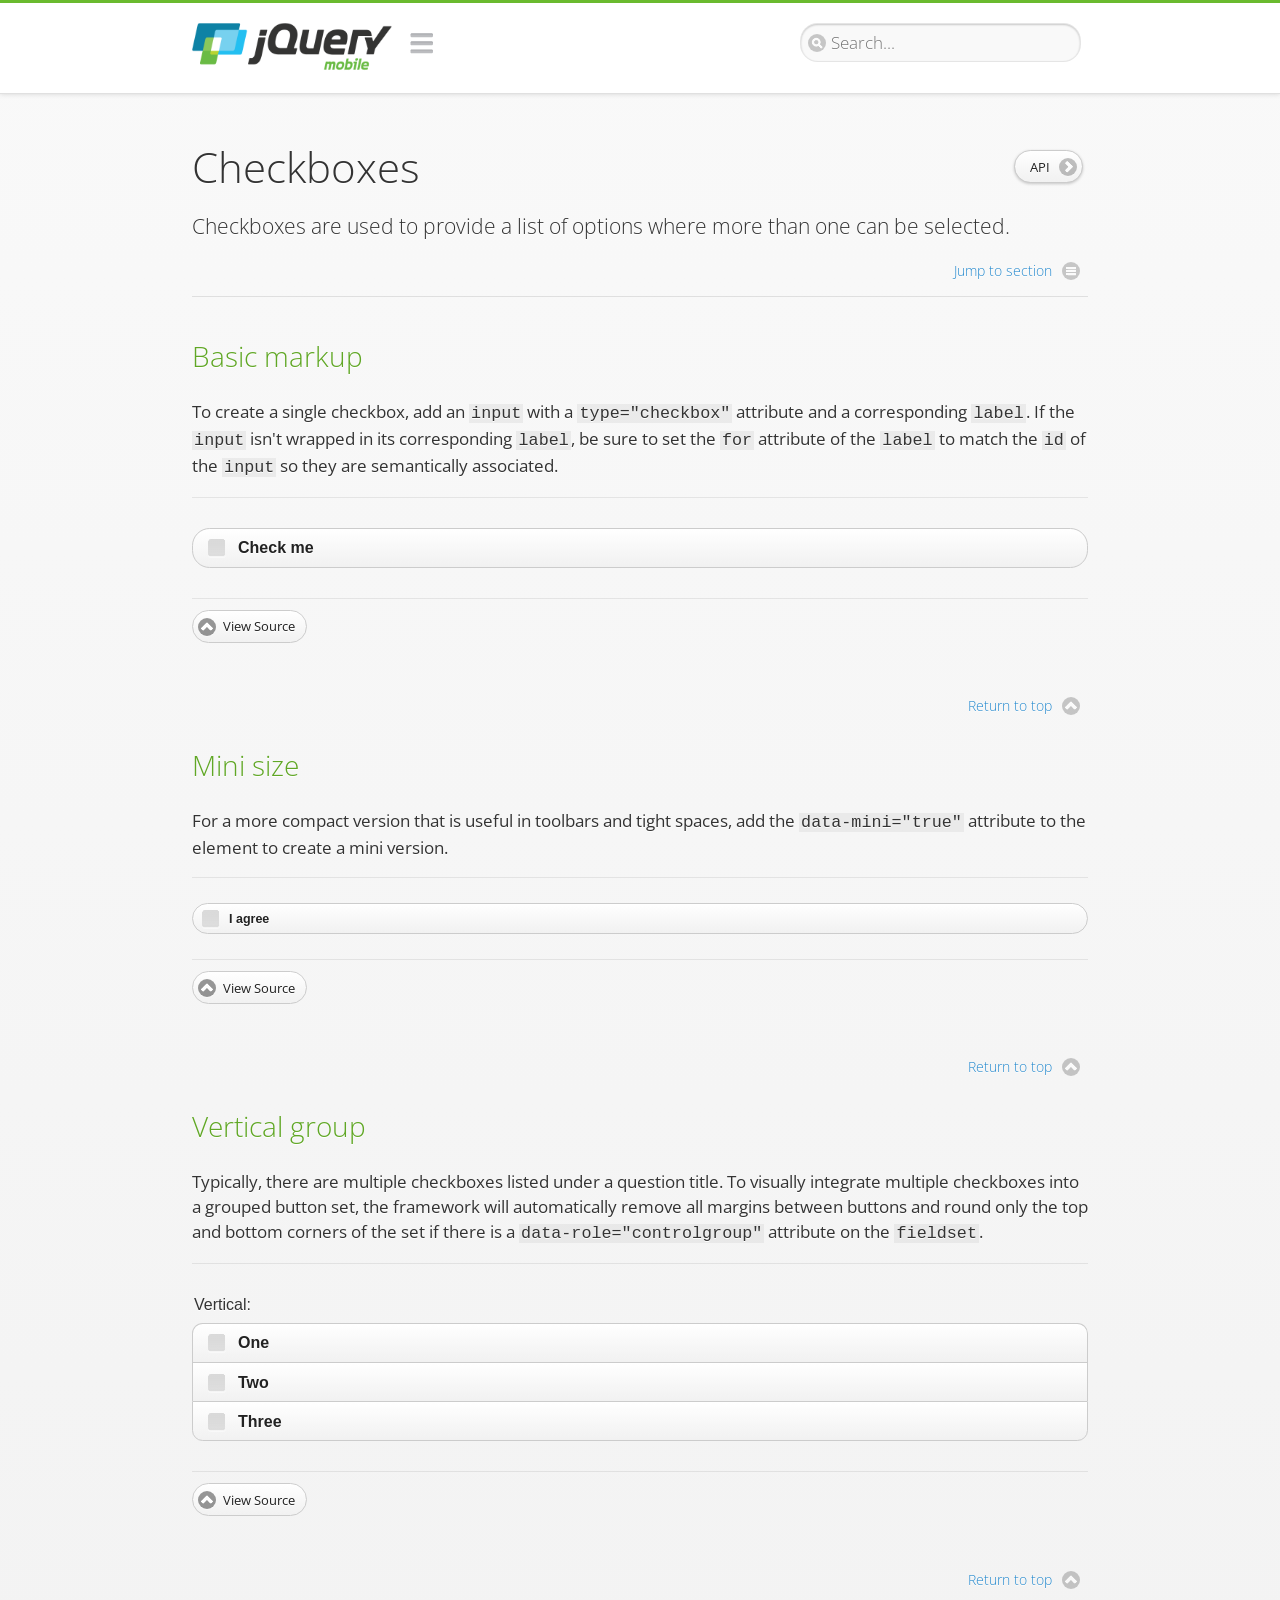
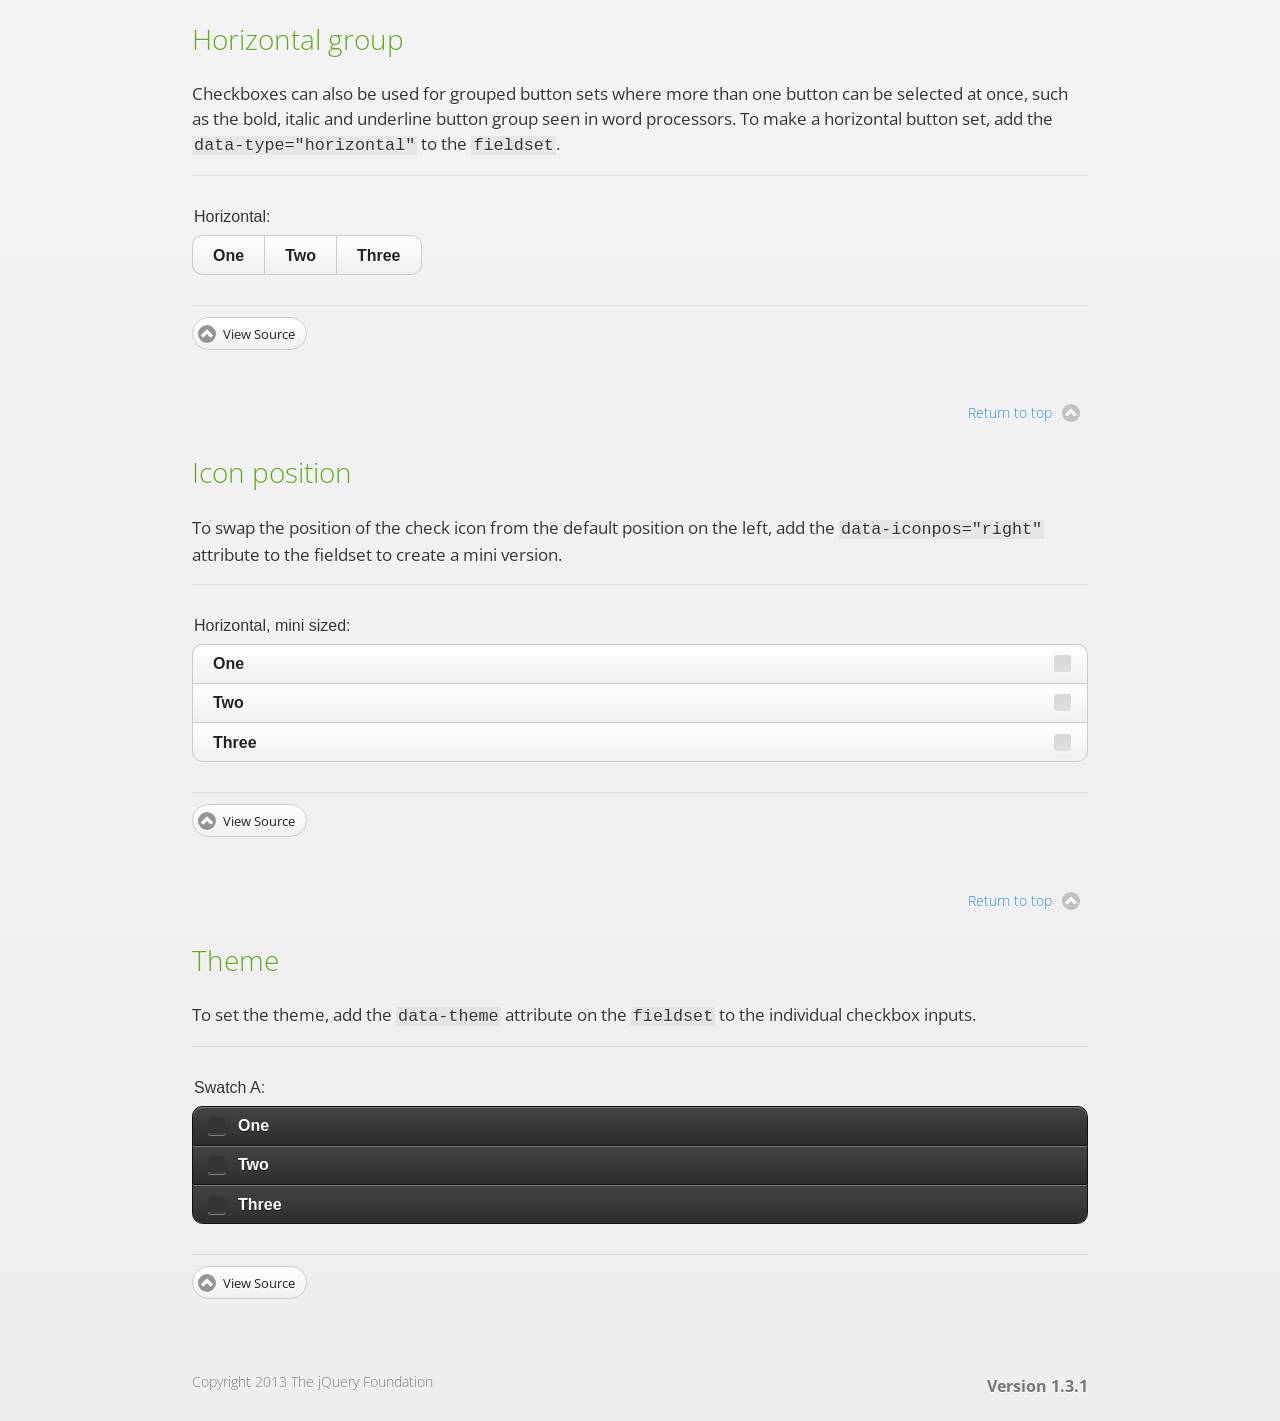
<file: jquery.mobile-1.3.1/demos/widgets/checkbox/index.html>
<!DOCTYPE html>
<html>
<head>
	<meta charset="utf-8">
	<meta name="viewport" content="width=device-width, initial-scale=1">
	<title>Checkboxes - jQuery Mobile Demos</title>
	<link rel="stylesheet"  href="../../css/themes/default/jquery.mobile-1.3.1.min.css">
	<link rel="stylesheet" href="../../_assets/css/jqm-demos.css">
	<link rel="shortcut icon" href="../../favicon.ico">
	<link rel="stylesheet" href="http://fonts.googleapis.com/css?family=Open+Sans:300,400,700">
	<script src="../../js/jquery.js"></script>
	<script src="../../_assets/js/index.js"></script>
	<script src="../../js/jquery.mobile-1.3.1.min.js"></script>
</head>
<div data-role="page" class="jqm-demos" data-quicklinks="true">

	<div data-role="header" class="jqm-header">
		<h1 class="jqm-logo"><a href="../../"><img src="../../_assets/img/jquery-logo.png" alt="jQuery Mobile Framework"></a></h1>
		<a href="#" class="jqm-navmenu-link" data-icon="bars" data-iconpos="notext">Navigation</a>
		<a href="#" class="jqm-search-link" data-icon="search" data-iconpos="notext">Search</a>
<div class="jqm-search">
    <ul class="jqm-list">
<li data-section="Widgets" data-filtertext="accordions collapsible sets content formatting grouped inset mini"><a href="widgets/accordions/">Accordion</a></li>

<li data-section="Widgets" data-filtertext="ajax navigation navigate event method"><a href="widgets/navigation/" data-ajax="false">AJAX Navigation</a></li>

<li data-section="Widgets" data-filtertext="autocomplete filter reveal listviews remote listviewbeforefilter placeholder"><a href="widgets/autocomplete/" data-ajax="false">Autocomplete</a></li>

<li data-section="Widgets" data-filtertext="buttons inputs forms inline theme grouped icons mini disabled"><a href="widgets/buttons/" data-ajax="false">Buttons</a></li>

<li data-section="Widgets" data-filtertext="checkboxes checkboxradio inputs forms mini disabled"><a href="widgets/checkbox/">Checkboxes</a></li>

<li data-section="Widgets" data-filtertext="collapsibles content formatting"><a href="widgets/collapsibles/" data-ajax="false">Collapsibles</a></li>

<li data-section="Widgets" data-filtertext="controlgroups selects checkboxradio buttons horizontal vertical"><a href="widgets/controlgroups/">Controlgroup</a></li>

<li data-section="Widgets" data-filtertext="dialogs modal popups"><a href="widgets/dialog/">Dialogs</a></li>

<li data-section="Widgets" data-filtertext="fixed toolbars headers footers sections fullscreen"><a href="widgets/fixed-toolbars/">Fixed toolbars</a></li>

<li data-section="Widgets" data-filtertext="flip toggle switch binary slider selects forms disabled"><a href="widgets/sliders/switch.html" data-ajax="false">Flip switch toggle</a></li>

<li data-section="Widgets" data-filtertext="footer toolbars footers sections"><a href="widgets/footers/">Footer toolbar</a></li>

<li data-section="Widgets" data-filtertext="forms inputs slider button range toggle switch label disabled accessible fieldcontains elements"><a href="widgets/forms/">Form elements</a></li>

<li data-section="Widgets" data-filtertext="grids columns blocks content formatting rwd responsive"><a href="widgets/grids/">Grids</a></li>

<li data-section="Widgets" data-filtertext="header toolbars fixed fullscreen sections"><a href="widgets/headers/">Header toolbar</a></li>

<li data-section="Widgets" data-filtertext="icons buttons disc position"><a href="widgets/icons/">Icons</a></li>

<li data-section="Widgets" data-filtertext="links navigation ajax prefetch cache"><a href="widgets/links/">Links</a></li>

<li data-section="Widgets" data-filtertext="listviews thumbnails icons nested split button collapsible ul ol"><a href="widgets/listviews/" data-ajax="false">Listviews</a></li>

<li data-section="Widgets" data-filtertext="ajax loader overlay spinner pages"><a href="widgets/loader/" data-ajax="false">Loader overlay</a></li>

<li data-section="Widgets" data-filtertext="navbars navmenu toolbars links icons footer header"><a href="widgets/navbar/" data-ajax="false">Navbar</a></li>

<li data-section="Widgets" data-filtertext="navbars persistent header footer links navmenu"><a href="widgets/fixed-toolbars/footer-persist-a.html">Navbar, persistent</a></li>

<li data-section="Widgets" data-filtertext="pages single multipage templates ajax nav"><a href="widgets/pages/">Pages</a></li>

<li data-section="Widgets" data-filtertext="panels sliding nav modal transition display reveal overlay push rwd responsive"><a href="widgets/panels/">Panels <span class="ui-li-count">New</span></a></li>

<li data-section="Widgets" data-filtertext="popup dialog modal transition tooltip lightbox form overlay screen flip pop fade transition"><a href="widgets/popup/">Popup</a></li>

<li data-section="Widgets" data-filtertext="radiobuttons checkboxradio inputs forms disabled grouped"><a href="widgets/radiobuttons/">Radio buttons</a></li>

<li data-section="Widgets" data-filtertext="selectmenus custom native multiple optgroup disabled forms"><a href="widgets/selects/">Select</a></li>

<li data-section="Widgets" data-filtertext="slider, single sliders range inputs forms disabled"><a href="widgets/sliders/" data-ajax="false">Slider, single</a></li>

<li data-section="Widgets" data-filtertext="slider, dual range sliders rangesliders inputs forms disabled"><a href="widgets/sliders/rangeslider.html" data-ajax="false">Slider, dual range <span class="ui-li-count">New</span></a></li>

<li data-section="Widgets" data-filtertext="tables column th td toggle responsive tables rwd hide show tabular"><a href="widgets/table-column-toggle/">Table, column toggle <span class="ui-li-count">New</span></a></li>

<li data-section="Widgets" data-filtertext="tables reflow th td responsive rwd columns tabular"><a href="widgets/table-reflow/">Table, reflow <span class="ui-li-count">New</span></a></li>

<li data-section="Widgets" data-filtertext="text inputs textarea numeric email tel file date time month clear pattern placeholder forms"><a href="widgets/textinputs/">Text inputs & textarea</a></li>

<li data-section="Widgets" data-filtertext="page transitions animated pages ajax navigation flip slide fade pop" data-ajax="false"><a href="widgets/transitions/" data-ajax="false">Transitions</a></li>

<li data-role="list-divider">Collapsibles</li>

<li data-section="Demo Showcase" data-filtertext="dynamic collapsible set accordion append expand"><a href="examples/collapsibles/dynamic-collapsible.html" data-ajax="false">Dynamic collapsible</a></li>

<li data-role="list-divider">Controlgroups</li>

<li data-section="Demo Showcase" data-filtertext="dynamic controlgroup buttons selects checkboxes forms"><a href="examples/controlgroups/dynamic-controlgroup.html" data-ajax="false">Dynamic controlgroup</a></li>

<li data-role="list-divider">Listviews</li>

<li data-section="Demo Showcase" data-filtertext="grid listview responsive grids responsive listviews lists ul"><a href="examples/listviews/grid-listview.html" data-ajax="false">Grid Listview</a></li>

<li data-section="Demo Showcase" data-filtertext="autodividers anchor jump scroll linkbars listviews lists ul"><a href="examples/listviews/autodividers-linkbar.html" data-ajax="false">Autodividers Linkbar</a></li>

<li data-section="Demo Showcase" data-filtertext="listviews autodividers selector autodividersselector lists ul ol"><a href="examples/listviews/autodividers-selector.html" data-ajax="false">Autodividers Selector</a></li>

<li data-role="list-divider">Navigation</li>

<li data-section="Demo Showcase" data-filtertext="backbone and require.js example navigation router"><a href="examples/backbone-require/index.html" data-ajax="false">Backbone and Require.js example</a></li>

<li data-section="Demo Showcase" data-filtertext="server redirection with server-side support php"><a href="examples/redirect/" data-ajax="false">Redirection with server-side support</a></li>

<li data-role="list-divider">Panels</li>

<li data-section="Demo Showcase" data-filtertext="panel styling slide panels sliding panels shadow rwd responsive breakpoint"><a href="examples/panels/panel-styling.html" data-ajax="false">Panel styling</a></li>

<li data-section="Demo Showcase" data-filtertext="open panel on swipe panels left right"><a href="examples/panels/panel-swipe-open.html" data-ajax="false">Open panel on swipe</a></li>

<li data-role="list-divider">Popups</li>

<li data-section="Demo Showcase" data-filtertext="dynamic popups popup images lightbox"><a href="examples/popups/dynamic-popup.html" data-ajax="false">Dynamic popup</a></li>

<li data-section="Demo Showcase" data-filtertext="arrow popups popover"><a href="examples/popups/arrow.html" data-ajax="false">Popup with arrow</a></li>

<li data-role="list-divider">Responsive Tables</li>

<li data-section="Demo Showcase" data-filtertext="responsive tables reflow stack custom styles"><a href="examples/tables/movie-list.html" data-ajax="false">Reflow: Custom styles</a></li>

<li data-section="Demo Showcase" data-filtertext="responsive tables reflow heading groups rwd breakpoint"><a href="examples/tables/financial-grouped-reflow.html" data-ajax="false">Reflow: Heading groups</a></li>

<li data-section="Demo Showcase" data-filtertext="responsive tables reflow refresh method dynamically inject data"><a href="examples/tables/reflow-refresh.html" data-ajax="false">Reflow: Refresh method</a></li>

<li data-section="Demo Showcase" data-filtertext="responsive tables column toggle hide rwd breakpoint customization options"><a href="examples/tables/movie-list-toggle-options.html" data-ajax="false">Column toggle: Customization options</a></li>

<li data-section="Demo Showcase" data-filtertext="responsive tables column toggle heading groups rwd breakpoint"><a href="examples/tables/financial-grouped-columns.html" data-ajax="false">Column toggle: Heading groups</a></li>

<li data-section="Demo Showcase" data-filtertext="responsive tables column toggle refresh method dynamically inject data"><a href="examples/tables/columntoggle-refresh.html" data-ajax="false">Column toggle: Refresh method</a></li>

<li data-section="Demo Showcase" data-filtertext="responsive tables table column toggle phone comparison rwd breakpoint"><a href="examples/tables/phone-compare.html" data-ajax="false">Column toggle demo: Phone comparison</a></li>

<li data-role="list-divider">Sliders</li>

<li data-section="Demo Showcase" data-filtertext="slider tooltip handle value extension input range sliders forms"><a href="examples/slider/tooltip.html" data-ajax="false">Tooltip extension</a></li>

<li data-role="list-divider">Swipe</li>

<li data-section="Demo Showcase" data-filtertext="swipe to navigate page transitions navigation"><a href="examples/swipe/swipe-page.html" data-ajax="false">Swipe to navigate</a></li>

<li data-section="Demo Showcase" data-filtertext="swipe to delete list item listviews lists ul ol"><a href="examples/swipe/swipe-list.html" data-ajax="false">Swipe to delete list item</a></li>

<li data-role="list-divider">Forms</li>

<li data-section="Questions & Answers" data-filtertext="CSS styles apply widget scope wrap selector customize"><a href="faq/question-template.html">Why won't my CSS styles apply correctly to a widget?</a></li>

<li data-section="Questions & Answers" data-filtertext="form update value enhance pageinit refresh"><a href="faq/updating-the-value-of-enhanced-form-elements-does-not-work.html">Updating the value of enhanced form elements does not work.</a></li>

<li data-section="Questions & Answers" data-filtertext="HTML 5 inputs appearance keyboard picker calendar date time slider file color"><a href="faq/my-html-5-inputs-look-different-in-browsers.html">My HTML 5 inputs look different across devices and browsers.</a></li>

<li data-section="Questions & Answers" data-filtertext="range search inputs slider number text degrade"><a href="faq/my-range-search-input-type-is-being-changed.html">My range or search inputs are being change to number/text.</a></li>

<li data-section="Questions & Answers" data-filtertext="custom select popup dialog logic"><a href="faq/sometimes-custom-select-shows-as-dialog-popup.html">Sometimes my custom select shows as a popup other times its a dialog.</a></li>

<li data-section="Questions & Answers" data-filtertext="disable button issue class method"><a href="faq/disabling-a-button-does-not-work.html">Disabling a button does not work.</a></li>

<li data-section="Questions & Answers" data-filtertext="fixed toolbar header footer fullscreen select input bug issue"><a href="faq/controls-in-header-footer.html">Controls in my fixed header or footer are not responding or behave erratically.</a></li>

<li data-role="list-divider">Pages</li>

<li data-section="Questions & Answers" data-filtertext="head load scripts styles pageinit onload pagebeforecreate ajax nav pages"><a href="faq/scripts-and-styles-not-loading.html">Why aren't my scripts and styles loading?</a></li>

<li data-section="Questions & Answers" data-filtertext="document.ready onload paginit DOM ready on ready scripts "><a href="faq/dom-ready-not-working.html">Why isn't DOM ready working for my scripts?</a></li>

<li data-section="Questions & Answers" data-filtertext="ajax nav load page mobile.loadpage"><a href="faq/how-do-i-load-a-page.html">How do I load a page?</a></li>

<li data-section="Questions & Answers" data-filtertext="ajax nav multi page document load"><a href="faq/why-is-only-the-first-page-loaded.html">Why is only the first page of my multi page document loaded?</a></li>

<li data-section="Questions & Answers" data-filtertext="pass url query params ajax nav"><a href="faq/pass-query-params-to-page.html">I'm trying to pass query params to a page but it's not working?</a></li>

<li data-section="Questions & Answers" data-filtertext="hash pass parameters information ajax nav"><a href="faq/pass-via-the-hash-to-page.html">I'm trying to pass information via the hash but it's not working?</a></li>

<li data-section="Questions & Answers" data-filtertext="application cache status error isLocal ajax nav"><a href="faq/the-application-cache-is-not-working.html">I'm trying to use the application cache but it's not working.</a></li>

<li data-section="Questions & Answers" data-filtertext=">create refresh event trigger pageInit refresh method content injected page not enhanced."><a href="faq/injected-content-is-not-enhanced.html">Content injected into a page is not enhanced.</a></li>

<li data-section="Questions & Answers" data-filtertext=">create trigger event pageInit injected HTML"><a href="faq/triggering-create-on-injected-content-does-not-work.html">Triggering create on injected HTML does not work.</a></li>

<li data-section="Questions & Answers" data-filtertext="auto-enhance element stop preventnative role none"><a href="faq/how-can-i-stop-auto-enhancement-of-elements.html">How can I stop JQM from auto-enhancing an element?</a></li>

<li data-section="Questions & Answers" data-filtertext="auto-enhance block container parent stop preventnative role none"><a href="faq/how-can-i-stop-auto-enhancement-of-a-block-of-elements.html">How can I stop JQM from enhancing a block of elements?</a></li>

<li data-section="Questions & Answers" data-filtertext="page title ajax nav head"><a href="faq/how-do-i-control-page-titles.html">How do I control page titles?</a></li>

<li data-section="Questions & Answers" data-filtertext="ajax nav load page loadPage"><a href="faq/how-do-i-load-a-page.html">How do I load a page?</a></li>

<li data-role="list-divider">Events</li>

<li data-section="Questions & Answers" data-filtertext="touch mouse events vmouseover, vmousedown, vmousemove, vmouseup, vclick, vmousecancel"><a href="faq/how-do-i-use-touch-mouse-events.html">How do I use touch and mouse events?</a></li>

<li data-role="list-divider">Theme and styling</li>

<li data-section="Questions & Answers" data-filtertext="theme swatch css themeroller customize icons colors fonts style"><a href="faq/how-does-theming-work.html">How does theming work?</a></li>

<li data-role="list-divider">Apps</li>

<li data-section="Questions & Answers" data-filtertext="How do I need to configure PhoneGap Cordova?"><a href="faq/how-configure-phonegap-cordova.html">How do I need to configure PhoneGap/Cordova?</a></li>
<!--
<li data-role="list-divider">Navigation</li>

<li data-section="Questions & Answers" data-filtertext=""><a href="faq/nav-is-acting-erraticly.html">The nav is acting erratically!</a></li>

<li data-section="Questions & Answers" data-filtertext=""><a href="faq/deep-links-dont-work.html">Following a deep link ( a link to scroll to and id ) does not work.</a></li>

<li data-section="Questions & Answers" data-filtertext=""><a href="faq/scripts-css-only-works-on-first-page-or-refresh.html">My script / css only works on first page or on refresh.</a></li>
<li data-role="list-divider">Widgets</li>

<li data-section="Questions & Answers" data-filtertext=""><a href="faq/cloned-content-double-enhanced.html">Cloning a widget or enhanced for element and enhancing causes "double" enhancement</a></li>

<li data-section="Questions & Answers" data-filtertext=""><a href="faq/cloned-content-does-not-update.html">Cloned widget or enhanced element does not update</a></li>

<li data-section="Questions & Answers" data-filtertext=""><a href="faq/data-enhance-false-does-not-work.html">Setting data-enhance="false" does not work.</a></li>

<li data-role="list-divider">General</li>

<li data-section="Questions & Answers" data-filtertext=""><a href="faq/selecting-element-by-id-not-working.html">Selecting elements by id only works sometimes or on first page!</a></li>

<li data-section="Questions & Answers" data-filtertext=""><a href="faq/global-config-settings-ignored.html">The global configuration settings i set are being ignored.</a></li>

<li data-section="Questions & Answers" data-filtertext=""><a href="faq/custom-css-is-ignored.html">My custom css is ignored.</a></li>

<li data-role="list-divider">Events</li>

<li data-section="Questions & Answers" data-filtertext=""><a href="faq/swipe-triggered-when-scrolling.html">Swipe triggered when scrolling.</a></li>

<li data-section="Questions & Answers" data-filtertext=""><a href="faq/document-ready-not-working.html">Document ready ignored after first page.</a></li>

<li data-role="list-divider">Theming &amp; custom styles</li>

<li data-section="Questions & Answers" data-filtertext=""><a href="faq/#">How do I add custom icons?</a></li>

<li data-section="Questions & Answers" data-filtertext=""><a href="faq/#">How do I add remove the circle behind the icons?</a></li>
-->

    </ul>
</div>

	</div><!-- /header -->

	<div data-role="content" class="jqm-content">

			<h1>Checkboxes <a href="http://api.jquerymobile.com/checkboxradio/" data-ajax="false" data-role="button" data-inline="true" data-mini="true" data-icon="arrow-r" data-iconpos="right" class="jqm-api-link">API</a></h1>

			<p class="jqm-intro">Checkboxes are used to provide a list of options where more than one can be selected.
			</p>

			<h2 id="check-markup">Basic markup</h2>

			<p>To create a single checkbox, add an <code>input</code> with a <code>type="checkbox"</code> attribute and a corresponding <code>label</code>. If the <code>input</code> isn't wrapped in its corresponding <code>label</code>, be sure to set the <code>for</code> attribute of the <code>label</code> to match the <code>id</code> of the <code>input</code> so they are semantically associated.</p>

			<div data-demo-html="true">
                <form>
	               	<label>
	                	<input type="checkbox" name="checkbox-0 "/>Check me
	                </label>
            	</form>
			</div><!--/demo-html -->

			<h2 id="check-mini">Mini size</h2>

			<p>For a more compact version that is useful in toolbars and tight spaces, add the <code>data-mini="true"</code> attribute to the element to create a mini version. </p>

			<div data-demo-html="true">
                <form>
	               	<input type="checkbox" name="checkbox-mini-0" id="checkbox-mini-0" class="custom" data-mini="true" />
		<label for="checkbox-mini-0">I agree</label>
            	</form>
			</div><!--/demo-html -->

			<h2 id="check-vert">Vertical group</h2>

			<p>Typically, there are multiple checkboxes listed under a question title. To visually integrate multiple checkboxes into a grouped button set, the framework will automatically remove all margins between buttons and round only the top and bottom corners of the set if there is a <code> data-role="controlgroup"</code> attribute on the <code>fieldset</code>.</p>

			<div data-demo-html="true">
                <form>
	               	<fieldset data-role="controlgroup">
						<legend>Vertical:</legend>
						<input type="checkbox" name="checkbox-v-2a" id="checkbox-v-2a">
						<label for="checkbox-v-2a">One</label>
						<input type="checkbox" name="checkbox-v-2b" id="checkbox-v-2b">
						<label for="checkbox-v-2b">Two</label>
						<input type="checkbox" name="checkbox-v-2c" id="checkbox-v-2c">
						<label for="checkbox-v-2c">Three</label>
					</fieldset>
            	</form>
			</div><!--/demo-html -->

			<h2 id="check-horiz">Horizontal group</h2>

			<p>Checkboxes can also be used for grouped button sets where more than one button can be selected at once, such as the bold, italic and underline button group seen in word processors. To make a horizontal button set, add the <code> data-type="horizontal"</code> to the <code>fieldset</code>.</p>

			<div data-demo-html="true">
                <form>
					<fieldset data-role="controlgroup" data-type="horizontal">
						<legend>Horizontal:</legend>
						<input type="checkbox" name="checkbox-h-2a" id="checkbox-h-2a">
						<label for="checkbox-h-2a">One</label>
						<input type="checkbox" name="checkbox-h-2b" id="checkbox-h-2b">
						<label for="checkbox-h-2b">Two</label>
						<input type="checkbox" name="checkbox-h-2c" id="checkbox-h-2c">
						<label for="checkbox-h-2c">Three</label>
					</fieldset>
            	</form>
			</div><!--/demo-html -->

			<h2 id="check-iconpos">Icon position</h2>

			<p>To swap the position of the check icon from the default position on the left, add the <code>data-iconpos="right"</code> attribute to the fieldset to create a mini version. </p>

				<div data-demo-html="true">
					<form>
					<fieldset data-role="controlgroup" data-iconpos="right">
						<legend>Horizontal, mini sized:</legend>
						<input type="checkbox" name="checkbox-h-6a" id="checkbox-h-6a">
						<label for="checkbox-h-6a">One</label>
						<input type="checkbox" name="checkbox-h-6b" id="checkbox-h-6b">
						<label for="checkbox-h-6b">Two</label>
						<input type="checkbox" name="checkbox-h-6c" id="checkbox-h-6c">
						<label for="checkbox-h-6c">Three</label>
					</fieldset>
				</form>
				</div><!--/demo-html -->

			<h2 id="check-theme">Theme</h2>

			<p>To set the theme, add the <code> data-theme</code> attribute on the <code>fieldset</code> to the individual checkbox inputs.</p>

			<div data-demo-html="true">
                <form>
	               	<fieldset data-role="controlgroup">
						<legend>Swatch A:</legend>
						<input type="checkbox" name="checkbox-t-2a" id="checkbox-t-2a" data-theme="a">
						<label for="checkbox-t-2a">One</label>
						<input type="checkbox" name="checkbox-t-2b" id="checkbox-t-2b" data-theme="a">
						<label for="checkbox-t-2b">Two</label>
						<input type="checkbox" name="checkbox-t-2c" id="checkbox-t-2c" data-theme="a">
						<label for="checkbox-t-2c">Three</label>
					</fieldset>
            	</form>
			</div><!--/demo-html -->

			</form>

	</div><!-- /content -->

	<div data-role="footer" class="jqm-footer">
		<p class="jqm-version"></p>
		<p>Copyright 2013 The jQuery Foundation</p>
	</div><!-- /footer -->
    <div data-role="panel" class="jqm-nav-panel jqm-navmenu-panel" data-position="left" data-display="reveal" data-theme="c">
        <ul data-role="listview" data-theme="d" data-divider-theme="d" data-icon="false" data-global-nav="demos" class="jqm-list">
            <li data-role="list-divider">jQuery Mobile Demos</li>
			<li><a href="./">Home</a></li>
            <li><a href="intro/">Introduction</a></li>
            <li><a href="examples/">Demo Showcase</a></li>
            <li><a href="faq/">Questions & Answers</a></li>
			<li><a href="intro/rwd.html">Going Responsive</a></li>
            <li data-role="list-divider">Widget reference</li>
<li data-section="Widgets" data-filtertext="accordions collapsible sets content formatting grouped inset mini"><a href="widgets/accordions/">Accordion</a></li>

<li data-section="Widgets" data-filtertext="ajax navigation navigate event method"><a href="widgets/navigation/" data-ajax="false">AJAX Navigation</a></li>

<li data-section="Widgets" data-filtertext="autocomplete filter reveal listviews remote listviewbeforefilter placeholder"><a href="widgets/autocomplete/" data-ajax="false">Autocomplete</a></li>

<li data-section="Widgets" data-filtertext="buttons inputs forms inline theme grouped icons mini disabled"><a href="widgets/buttons/" data-ajax="false">Buttons</a></li>

<li data-section="Widgets" data-filtertext="checkboxes checkboxradio inputs forms mini disabled"><a href="widgets/checkbox/">Checkboxes</a></li>

<li data-section="Widgets" data-filtertext="collapsibles content formatting"><a href="widgets/collapsibles/" data-ajax="false">Collapsibles</a></li>

<li data-section="Widgets" data-filtertext="controlgroups selects checkboxradio buttons horizontal vertical"><a href="widgets/controlgroups/">Controlgroup</a></li>

<li data-section="Widgets" data-filtertext="dialogs modal popups"><a href="widgets/dialog/">Dialogs</a></li>

<li data-section="Widgets" data-filtertext="fixed toolbars headers footers sections fullscreen"><a href="widgets/fixed-toolbars/">Fixed toolbars</a></li>

<li data-section="Widgets" data-filtertext="flip toggle switch binary slider selects forms disabled"><a href="widgets/sliders/switch.html" data-ajax="false">Flip switch toggle</a></li>

<li data-section="Widgets" data-filtertext="footer toolbars footers sections"><a href="widgets/footers/">Footer toolbar</a></li>

<li data-section="Widgets" data-filtertext="forms inputs slider button range toggle switch label disabled accessible fieldcontains elements"><a href="widgets/forms/">Form elements</a></li>

<li data-section="Widgets" data-filtertext="grids columns blocks content formatting rwd responsive"><a href="widgets/grids/">Grids</a></li>

<li data-section="Widgets" data-filtertext="header toolbars fixed fullscreen sections"><a href="widgets/headers/">Header toolbar</a></li>

<li data-section="Widgets" data-filtertext="icons buttons disc position"><a href="widgets/icons/">Icons</a></li>

<li data-section="Widgets" data-filtertext="links navigation ajax prefetch cache"><a href="widgets/links/">Links</a></li>

<li data-section="Widgets" data-filtertext="listviews thumbnails icons nested split button collapsible ul ol"><a href="widgets/listviews/" data-ajax="false">Listviews</a></li>

<li data-section="Widgets" data-filtertext="ajax loader overlay spinner pages"><a href="widgets/loader/" data-ajax="false">Loader overlay</a></li>

<li data-section="Widgets" data-filtertext="navbars navmenu toolbars links icons footer header"><a href="widgets/navbar/" data-ajax="false">Navbar</a></li>

<li data-section="Widgets" data-filtertext="navbars persistent header footer links navmenu"><a href="widgets/fixed-toolbars/footer-persist-a.html">Navbar, persistent</a></li>

<li data-section="Widgets" data-filtertext="pages single multipage templates ajax nav"><a href="widgets/pages/">Pages</a></li>

<li data-section="Widgets" data-filtertext="panels sliding nav modal transition display reveal overlay push rwd responsive"><a href="widgets/panels/">Panels <span class="ui-li-count">New</span></a></li>

<li data-section="Widgets" data-filtertext="popup dialog modal transition tooltip lightbox form overlay screen flip pop fade transition"><a href="widgets/popup/">Popup</a></li>

<li data-section="Widgets" data-filtertext="radiobuttons checkboxradio inputs forms disabled grouped"><a href="widgets/radiobuttons/">Radio buttons</a></li>

<li data-section="Widgets" data-filtertext="selectmenus custom native multiple optgroup disabled forms"><a href="widgets/selects/">Select</a></li>

<li data-section="Widgets" data-filtertext="slider, single sliders range inputs forms disabled"><a href="widgets/sliders/" data-ajax="false">Slider, single</a></li>

<li data-section="Widgets" data-filtertext="slider, dual range sliders rangesliders inputs forms disabled"><a href="widgets/sliders/rangeslider.html" data-ajax="false">Slider, dual range <span class="ui-li-count">New</span></a></li>

<li data-section="Widgets" data-filtertext="tables column th td toggle responsive tables rwd hide show tabular"><a href="widgets/table-column-toggle/">Table, column toggle <span class="ui-li-count">New</span></a></li>

<li data-section="Widgets" data-filtertext="tables reflow th td responsive rwd columns tabular"><a href="widgets/table-reflow/">Table, reflow <span class="ui-li-count">New</span></a></li>

<li data-section="Widgets" data-filtertext="text inputs textarea numeric email tel file date time month clear pattern placeholder forms"><a href="widgets/textinputs/">Text inputs & textarea</a></li>

<li data-section="Widgets" data-filtertext="page transitions animated pages ajax navigation flip slide fade pop" data-ajax="false"><a href="widgets/transitions/" data-ajax="false">Transitions</a></li>

        </ul>
	</div><!-- /panel -->


</div><!-- /page -->
</body>
</html>
</file>
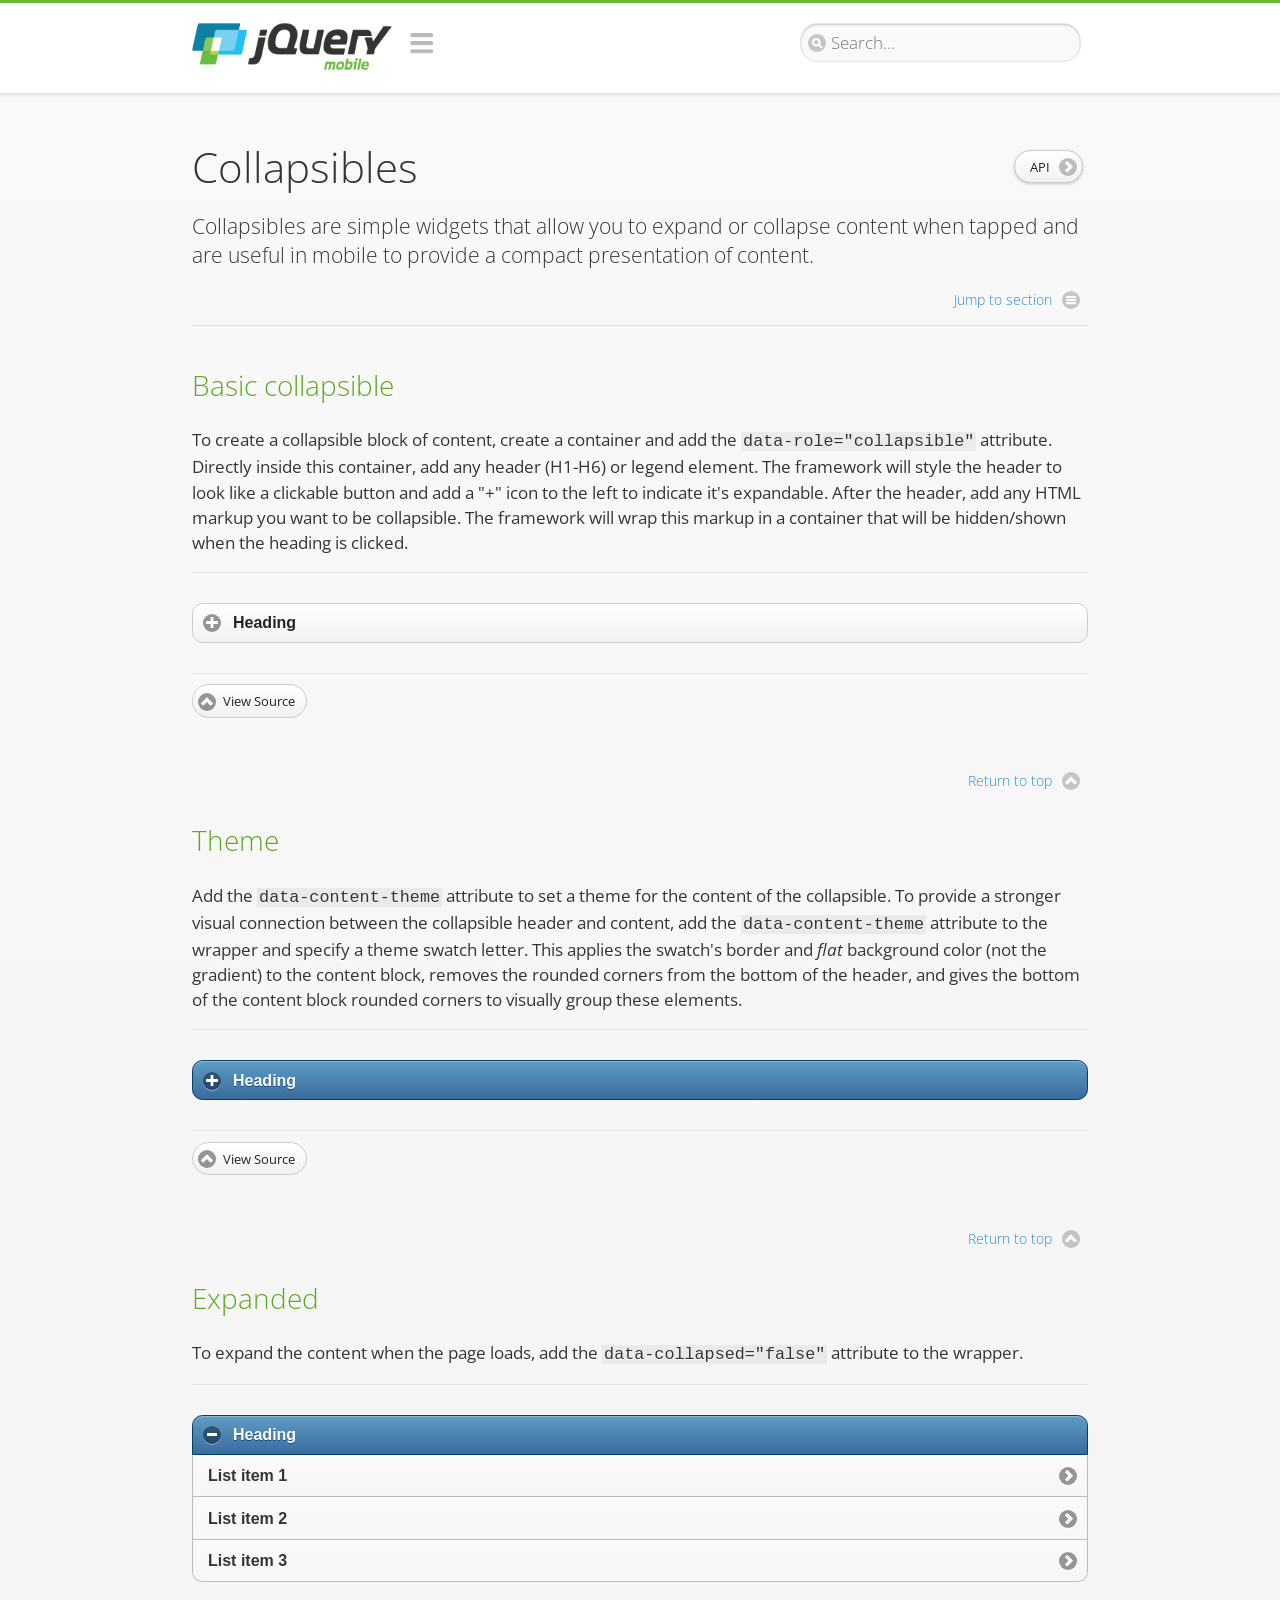
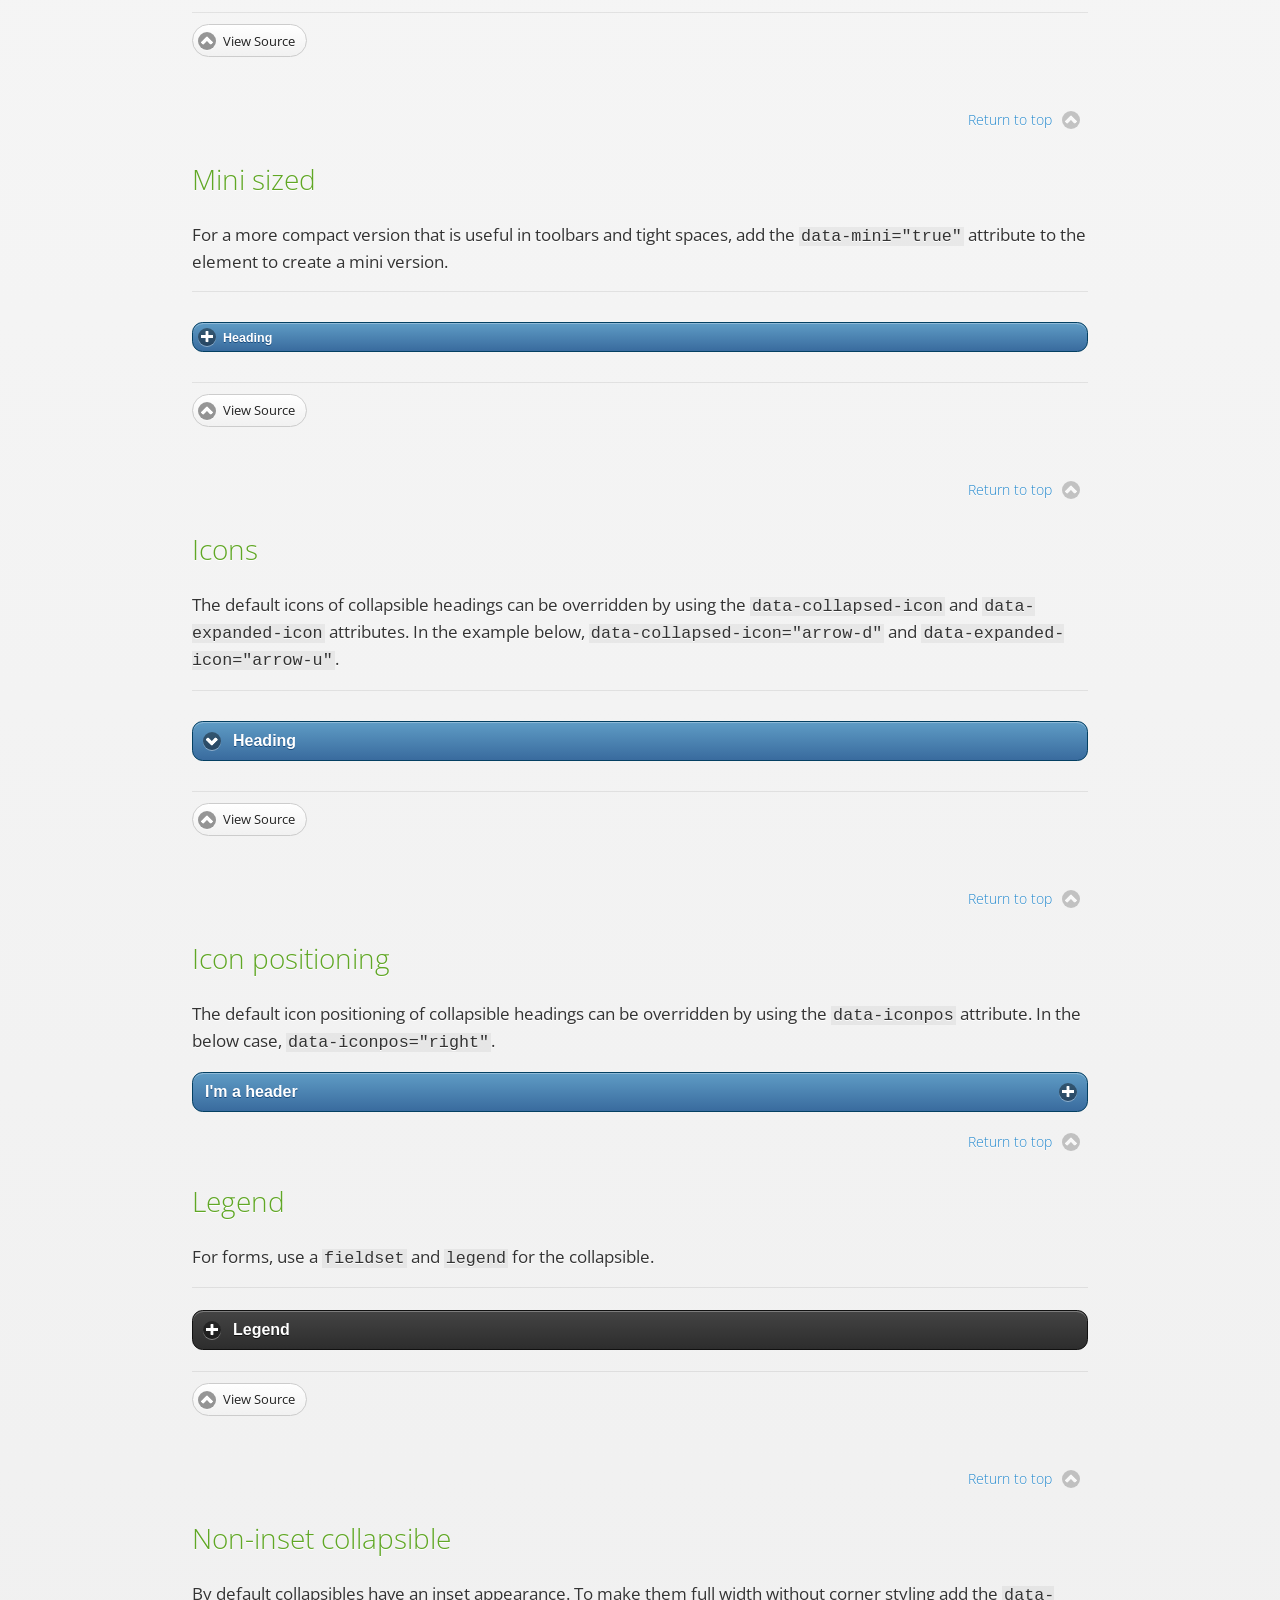
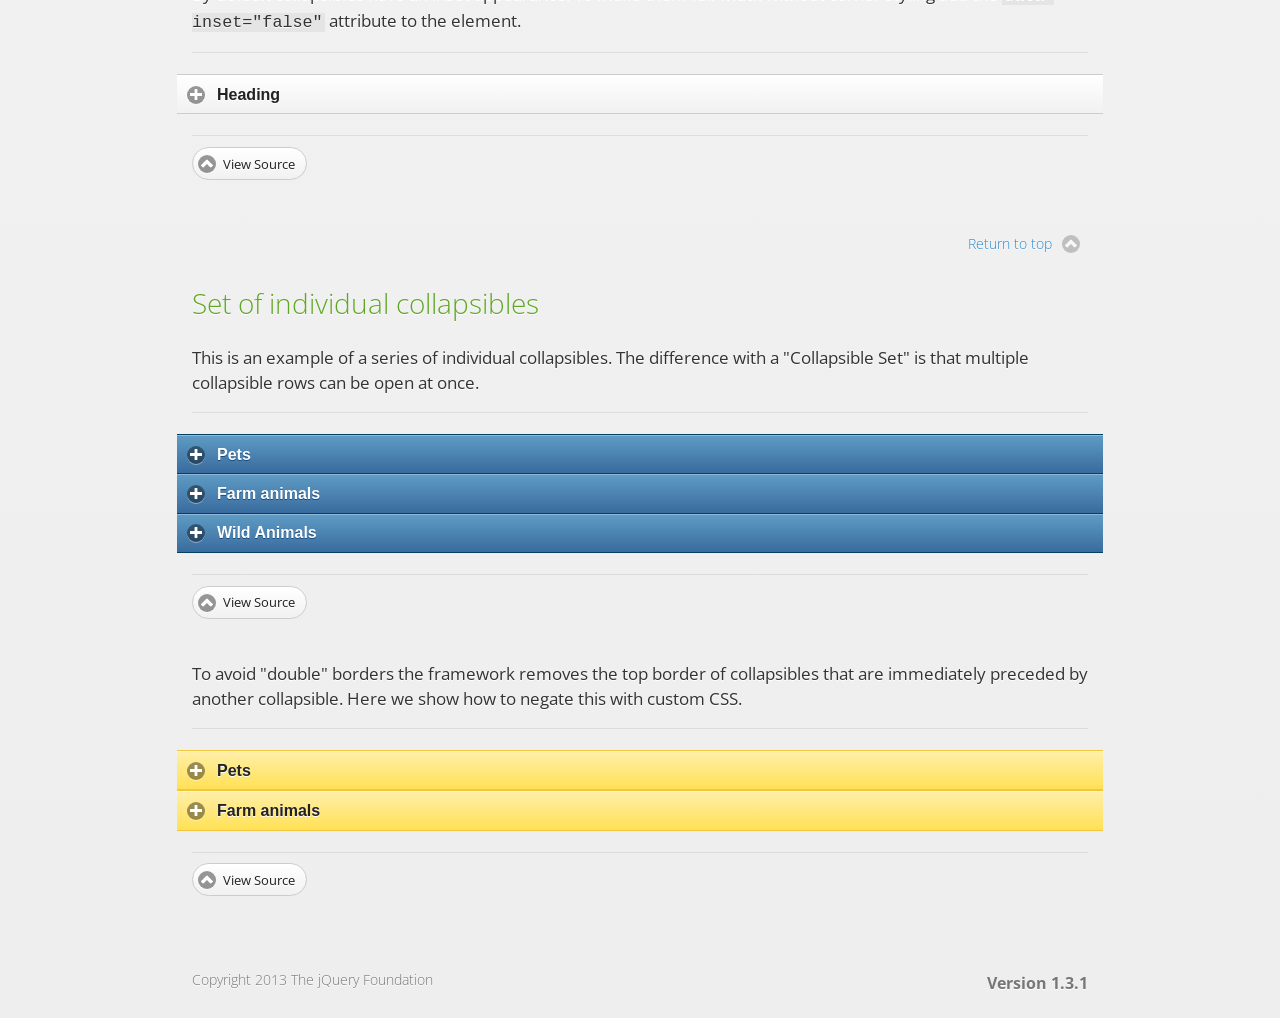
<file: jquery.mobile-1.3.1/demos/widgets/collapsibles/index.html>
<!DOCTYPE html>
<html>
<head>
	<meta charset="utf-8">
	<meta name="viewport" content="width=device-width, initial-scale=1">
	<title>Collapsible - jQuery Mobile Demos</title>
    <link rel="stylesheet"  href="../../css/themes/default/jquery.mobile-1.3.1.min.css">
    <link rel="stylesheet" href="../../_assets/css/jqm-demos.css">
    <link rel="shortcut icon" href="../../favicon.ico">
    <link rel="stylesheet" href="http://fonts.googleapis.com/css?family=Open+Sans:300,400,700">
    <script src="../../js/jquery.js"></script>
    <script src="../../_assets/js/index.js"></script>
    <script src="../../js/jquery.mobile-1.3.1.min.js"></script>
    <style id="negateDoubleBorder">
        #demo-borders .ui-collapsible .ui-collapsible-heading .ui-btn { border-top-width: 1px !important; }
    </style>
</head>
<body>
<div data-role="page" class="jqm-demos" data-quicklinks="true">

    <div data-role="header" class="jqm-header">
		<h1 class="jqm-logo"><a href="../../"><img src="../../_assets/img/jquery-logo.png" alt="jQuery Mobile Framework"></a></h1>
        <a href="#" class="jqm-navmenu-link" data-icon="bars" data-iconpos="notext">Navigation</a>
        <a href="#" class="jqm-search-link" data-icon="search" data-iconpos="notext">Search</a>
<div class="jqm-search">
    <ul class="jqm-list">
<li data-section="Widgets" data-filtertext="accordions collapsible sets content formatting grouped inset mini"><a href="widgets/accordions/">Accordion</a></li>

<li data-section="Widgets" data-filtertext="ajax navigation navigate event method"><a href="widgets/navigation/" data-ajax="false">AJAX Navigation</a></li>

<li data-section="Widgets" data-filtertext="autocomplete filter reveal listviews remote listviewbeforefilter placeholder"><a href="widgets/autocomplete/" data-ajax="false">Autocomplete</a></li>

<li data-section="Widgets" data-filtertext="buttons inputs forms inline theme grouped icons mini disabled"><a href="widgets/buttons/" data-ajax="false">Buttons</a></li>

<li data-section="Widgets" data-filtertext="checkboxes checkboxradio inputs forms mini disabled"><a href="widgets/checkbox/">Checkboxes</a></li>

<li data-section="Widgets" data-filtertext="collapsibles content formatting"><a href="widgets/collapsibles/" data-ajax="false">Collapsibles</a></li>

<li data-section="Widgets" data-filtertext="controlgroups selects checkboxradio buttons horizontal vertical"><a href="widgets/controlgroups/">Controlgroup</a></li>

<li data-section="Widgets" data-filtertext="dialogs modal popups"><a href="widgets/dialog/">Dialogs</a></li>

<li data-section="Widgets" data-filtertext="fixed toolbars headers footers sections fullscreen"><a href="widgets/fixed-toolbars/">Fixed toolbars</a></li>

<li data-section="Widgets" data-filtertext="flip toggle switch binary slider selects forms disabled"><a href="widgets/sliders/switch.html" data-ajax="false">Flip switch toggle</a></li>

<li data-section="Widgets" data-filtertext="footer toolbars footers sections"><a href="widgets/footers/">Footer toolbar</a></li>

<li data-section="Widgets" data-filtertext="forms inputs slider button range toggle switch label disabled accessible fieldcontains elements"><a href="widgets/forms/">Form elements</a></li>

<li data-section="Widgets" data-filtertext="grids columns blocks content formatting rwd responsive"><a href="widgets/grids/">Grids</a></li>

<li data-section="Widgets" data-filtertext="header toolbars fixed fullscreen sections"><a href="widgets/headers/">Header toolbar</a></li>

<li data-section="Widgets" data-filtertext="icons buttons disc position"><a href="widgets/icons/">Icons</a></li>

<li data-section="Widgets" data-filtertext="links navigation ajax prefetch cache"><a href="widgets/links/">Links</a></li>

<li data-section="Widgets" data-filtertext="listviews thumbnails icons nested split button collapsible ul ol"><a href="widgets/listviews/" data-ajax="false">Listviews</a></li>

<li data-section="Widgets" data-filtertext="ajax loader overlay spinner pages"><a href="widgets/loader/" data-ajax="false">Loader overlay</a></li>

<li data-section="Widgets" data-filtertext="navbars navmenu toolbars links icons footer header"><a href="widgets/navbar/" data-ajax="false">Navbar</a></li>

<li data-section="Widgets" data-filtertext="navbars persistent header footer links navmenu"><a href="widgets/fixed-toolbars/footer-persist-a.html">Navbar, persistent</a></li>

<li data-section="Widgets" data-filtertext="pages single multipage templates ajax nav"><a href="widgets/pages/">Pages</a></li>

<li data-section="Widgets" data-filtertext="panels sliding nav modal transition display reveal overlay push rwd responsive"><a href="widgets/panels/">Panels <span class="ui-li-count">New</span></a></li>

<li data-section="Widgets" data-filtertext="popup dialog modal transition tooltip lightbox form overlay screen flip pop fade transition"><a href="widgets/popup/">Popup</a></li>

<li data-section="Widgets" data-filtertext="radiobuttons checkboxradio inputs forms disabled grouped"><a href="widgets/radiobuttons/">Radio buttons</a></li>

<li data-section="Widgets" data-filtertext="selectmenus custom native multiple optgroup disabled forms"><a href="widgets/selects/">Select</a></li>

<li data-section="Widgets" data-filtertext="slider, single sliders range inputs forms disabled"><a href="widgets/sliders/" data-ajax="false">Slider, single</a></li>

<li data-section="Widgets" data-filtertext="slider, dual range sliders rangesliders inputs forms disabled"><a href="widgets/sliders/rangeslider.html" data-ajax="false">Slider, dual range <span class="ui-li-count">New</span></a></li>

<li data-section="Widgets" data-filtertext="tables column th td toggle responsive tables rwd hide show tabular"><a href="widgets/table-column-toggle/">Table, column toggle <span class="ui-li-count">New</span></a></li>

<li data-section="Widgets" data-filtertext="tables reflow th td responsive rwd columns tabular"><a href="widgets/table-reflow/">Table, reflow <span class="ui-li-count">New</span></a></li>

<li data-section="Widgets" data-filtertext="text inputs textarea numeric email tel file date time month clear pattern placeholder forms"><a href="widgets/textinputs/">Text inputs & textarea</a></li>

<li data-section="Widgets" data-filtertext="page transitions animated pages ajax navigation flip slide fade pop" data-ajax="false"><a href="widgets/transitions/" data-ajax="false">Transitions</a></li>

<li data-role="list-divider">Collapsibles</li>

<li data-section="Demo Showcase" data-filtertext="dynamic collapsible set accordion append expand"><a href="examples/collapsibles/dynamic-collapsible.html" data-ajax="false">Dynamic collapsible</a></li>

<li data-role="list-divider">Controlgroups</li>

<li data-section="Demo Showcase" data-filtertext="dynamic controlgroup buttons selects checkboxes forms"><a href="examples/controlgroups/dynamic-controlgroup.html" data-ajax="false">Dynamic controlgroup</a></li>

<li data-role="list-divider">Listviews</li>

<li data-section="Demo Showcase" data-filtertext="grid listview responsive grids responsive listviews lists ul"><a href="examples/listviews/grid-listview.html" data-ajax="false">Grid Listview</a></li>

<li data-section="Demo Showcase" data-filtertext="autodividers anchor jump scroll linkbars listviews lists ul"><a href="examples/listviews/autodividers-linkbar.html" data-ajax="false">Autodividers Linkbar</a></li>

<li data-section="Demo Showcase" data-filtertext="listviews autodividers selector autodividersselector lists ul ol"><a href="examples/listviews/autodividers-selector.html" data-ajax="false">Autodividers Selector</a></li>

<li data-role="list-divider">Navigation</li>

<li data-section="Demo Showcase" data-filtertext="backbone and require.js example navigation router"><a href="examples/backbone-require/index.html" data-ajax="false">Backbone and Require.js example</a></li>

<li data-section="Demo Showcase" data-filtertext="server redirection with server-side support php"><a href="examples/redirect/" data-ajax="false">Redirection with server-side support</a></li>

<li data-role="list-divider">Panels</li>

<li data-section="Demo Showcase" data-filtertext="panel styling slide panels sliding panels shadow rwd responsive breakpoint"><a href="examples/panels/panel-styling.html" data-ajax="false">Panel styling</a></li>

<li data-section="Demo Showcase" data-filtertext="open panel on swipe panels left right"><a href="examples/panels/panel-swipe-open.html" data-ajax="false">Open panel on swipe</a></li>

<li data-role="list-divider">Popups</li>

<li data-section="Demo Showcase" data-filtertext="dynamic popups popup images lightbox"><a href="examples/popups/dynamic-popup.html" data-ajax="false">Dynamic popup</a></li>

<li data-section="Demo Showcase" data-filtertext="arrow popups popover"><a href="examples/popups/arrow.html" data-ajax="false">Popup with arrow</a></li>

<li data-role="list-divider">Responsive Tables</li>

<li data-section="Demo Showcase" data-filtertext="responsive tables reflow stack custom styles"><a href="examples/tables/movie-list.html" data-ajax="false">Reflow: Custom styles</a></li>

<li data-section="Demo Showcase" data-filtertext="responsive tables reflow heading groups rwd breakpoint"><a href="examples/tables/financial-grouped-reflow.html" data-ajax="false">Reflow: Heading groups</a></li>

<li data-section="Demo Showcase" data-filtertext="responsive tables reflow refresh method dynamically inject data"><a href="examples/tables/reflow-refresh.html" data-ajax="false">Reflow: Refresh method</a></li>

<li data-section="Demo Showcase" data-filtertext="responsive tables column toggle hide rwd breakpoint customization options"><a href="examples/tables/movie-list-toggle-options.html" data-ajax="false">Column toggle: Customization options</a></li>

<li data-section="Demo Showcase" data-filtertext="responsive tables column toggle heading groups rwd breakpoint"><a href="examples/tables/financial-grouped-columns.html" data-ajax="false">Column toggle: Heading groups</a></li>

<li data-section="Demo Showcase" data-filtertext="responsive tables column toggle refresh method dynamically inject data"><a href="examples/tables/columntoggle-refresh.html" data-ajax="false">Column toggle: Refresh method</a></li>

<li data-section="Demo Showcase" data-filtertext="responsive tables table column toggle phone comparison rwd breakpoint"><a href="examples/tables/phone-compare.html" data-ajax="false">Column toggle demo: Phone comparison</a></li>

<li data-role="list-divider">Sliders</li>

<li data-section="Demo Showcase" data-filtertext="slider tooltip handle value extension input range sliders forms"><a href="examples/slider/tooltip.html" data-ajax="false">Tooltip extension</a></li>

<li data-role="list-divider">Swipe</li>

<li data-section="Demo Showcase" data-filtertext="swipe to navigate page transitions navigation"><a href="examples/swipe/swipe-page.html" data-ajax="false">Swipe to navigate</a></li>

<li data-section="Demo Showcase" data-filtertext="swipe to delete list item listviews lists ul ol"><a href="examples/swipe/swipe-list.html" data-ajax="false">Swipe to delete list item</a></li>

<li data-role="list-divider">Forms</li>

<li data-section="Questions & Answers" data-filtertext="CSS styles apply widget scope wrap selector customize"><a href="faq/question-template.html">Why won't my CSS styles apply correctly to a widget?</a></li>

<li data-section="Questions & Answers" data-filtertext="form update value enhance pageinit refresh"><a href="faq/updating-the-value-of-enhanced-form-elements-does-not-work.html">Updating the value of enhanced form elements does not work.</a></li>

<li data-section="Questions & Answers" data-filtertext="HTML 5 inputs appearance keyboard picker calendar date time slider file color"><a href="faq/my-html-5-inputs-look-different-in-browsers.html">My HTML 5 inputs look different across devices and browsers.</a></li>

<li data-section="Questions & Answers" data-filtertext="range search inputs slider number text degrade"><a href="faq/my-range-search-input-type-is-being-changed.html">My range or search inputs are being change to number/text.</a></li>

<li data-section="Questions & Answers" data-filtertext="custom select popup dialog logic"><a href="faq/sometimes-custom-select-shows-as-dialog-popup.html">Sometimes my custom select shows as a popup other times its a dialog.</a></li>

<li data-section="Questions & Answers" data-filtertext="disable button issue class method"><a href="faq/disabling-a-button-does-not-work.html">Disabling a button does not work.</a></li>

<li data-section="Questions & Answers" data-filtertext="fixed toolbar header footer fullscreen select input bug issue"><a href="faq/controls-in-header-footer.html">Controls in my fixed header or footer are not responding or behave erratically.</a></li>

<li data-role="list-divider">Pages</li>

<li data-section="Questions & Answers" data-filtertext="head load scripts styles pageinit onload pagebeforecreate ajax nav pages"><a href="faq/scripts-and-styles-not-loading.html">Why aren't my scripts and styles loading?</a></li>

<li data-section="Questions & Answers" data-filtertext="document.ready onload paginit DOM ready on ready scripts "><a href="faq/dom-ready-not-working.html">Why isn't DOM ready working for my scripts?</a></li>

<li data-section="Questions & Answers" data-filtertext="ajax nav load page mobile.loadpage"><a href="faq/how-do-i-load-a-page.html">How do I load a page?</a></li>

<li data-section="Questions & Answers" data-filtertext="ajax nav multi page document load"><a href="faq/why-is-only-the-first-page-loaded.html">Why is only the first page of my multi page document loaded?</a></li>

<li data-section="Questions & Answers" data-filtertext="pass url query params ajax nav"><a href="faq/pass-query-params-to-page.html">I'm trying to pass query params to a page but it's not working?</a></li>

<li data-section="Questions & Answers" data-filtertext="hash pass parameters information ajax nav"><a href="faq/pass-via-the-hash-to-page.html">I'm trying to pass information via the hash but it's not working?</a></li>

<li data-section="Questions & Answers" data-filtertext="application cache status error isLocal ajax nav"><a href="faq/the-application-cache-is-not-working.html">I'm trying to use the application cache but it's not working.</a></li>

<li data-section="Questions & Answers" data-filtertext=">create refresh event trigger pageInit refresh method content injected page not enhanced."><a href="faq/injected-content-is-not-enhanced.html">Content injected into a page is not enhanced.</a></li>

<li data-section="Questions & Answers" data-filtertext=">create trigger event pageInit injected HTML"><a href="faq/triggering-create-on-injected-content-does-not-work.html">Triggering create on injected HTML does not work.</a></li>

<li data-section="Questions & Answers" data-filtertext="auto-enhance element stop preventnative role none"><a href="faq/how-can-i-stop-auto-enhancement-of-elements.html">How can I stop JQM from auto-enhancing an element?</a></li>

<li data-section="Questions & Answers" data-filtertext="auto-enhance block container parent stop preventnative role none"><a href="faq/how-can-i-stop-auto-enhancement-of-a-block-of-elements.html">How can I stop JQM from enhancing a block of elements?</a></li>

<li data-section="Questions & Answers" data-filtertext="page title ajax nav head"><a href="faq/how-do-i-control-page-titles.html">How do I control page titles?</a></li>

<li data-section="Questions & Answers" data-filtertext="ajax nav load page loadPage"><a href="faq/how-do-i-load-a-page.html">How do I load a page?</a></li>

<li data-role="list-divider">Events</li>

<li data-section="Questions & Answers" data-filtertext="touch mouse events vmouseover, vmousedown, vmousemove, vmouseup, vclick, vmousecancel"><a href="faq/how-do-i-use-touch-mouse-events.html">How do I use touch and mouse events?</a></li>

<li data-role="list-divider">Theme and styling</li>

<li data-section="Questions & Answers" data-filtertext="theme swatch css themeroller customize icons colors fonts style"><a href="faq/how-does-theming-work.html">How does theming work?</a></li>

<li data-role="list-divider">Apps</li>

<li data-section="Questions & Answers" data-filtertext="How do I need to configure PhoneGap Cordova?"><a href="faq/how-configure-phonegap-cordova.html">How do I need to configure PhoneGap/Cordova?</a></li>
<!--
<li data-role="list-divider">Navigation</li>

<li data-section="Questions & Answers" data-filtertext=""><a href="faq/nav-is-acting-erraticly.html">The nav is acting erratically!</a></li>

<li data-section="Questions & Answers" data-filtertext=""><a href="faq/deep-links-dont-work.html">Following a deep link ( a link to scroll to and id ) does not work.</a></li>

<li data-section="Questions & Answers" data-filtertext=""><a href="faq/scripts-css-only-works-on-first-page-or-refresh.html">My script / css only works on first page or on refresh.</a></li>
<li data-role="list-divider">Widgets</li>

<li data-section="Questions & Answers" data-filtertext=""><a href="faq/cloned-content-double-enhanced.html">Cloning a widget or enhanced for element and enhancing causes "double" enhancement</a></li>

<li data-section="Questions & Answers" data-filtertext=""><a href="faq/cloned-content-does-not-update.html">Cloned widget or enhanced element does not update</a></li>

<li data-section="Questions & Answers" data-filtertext=""><a href="faq/data-enhance-false-does-not-work.html">Setting data-enhance="false" does not work.</a></li>

<li data-role="list-divider">General</li>

<li data-section="Questions & Answers" data-filtertext=""><a href="faq/selecting-element-by-id-not-working.html">Selecting elements by id only works sometimes or on first page!</a></li>

<li data-section="Questions & Answers" data-filtertext=""><a href="faq/global-config-settings-ignored.html">The global configuration settings i set are being ignored.</a></li>

<li data-section="Questions & Answers" data-filtertext=""><a href="faq/custom-css-is-ignored.html">My custom css is ignored.</a></li>

<li data-role="list-divider">Events</li>

<li data-section="Questions & Answers" data-filtertext=""><a href="faq/swipe-triggered-when-scrolling.html">Swipe triggered when scrolling.</a></li>

<li data-section="Questions & Answers" data-filtertext=""><a href="faq/document-ready-not-working.html">Document ready ignored after first page.</a></li>

<li data-role="list-divider">Theming &amp; custom styles</li>

<li data-section="Questions & Answers" data-filtertext=""><a href="faq/#">How do I add custom icons?</a></li>

<li data-section="Questions & Answers" data-filtertext=""><a href="faq/#">How do I add remove the circle behind the icons?</a></li>
-->

    </ul>
</div>

    </div><!-- /header -->

    <div data-role="content" class="jqm-content">

            <h1>Collapsibles <a href="http://api.jquerymobile.com/collapsible/" data-ajax="false" data-role="button" data-inline="true" data-mini="true" data-icon="arrow-r" data-iconpos="right" class="jqm-api-link">API</a></h1>

            <p class="jqm-intro">Collapsibles are simple widgets that allow you to expand or collapse content when tapped and are useful in mobile to provide a compact presentation of content.
            </p>

        <h2>Basic collapsible</h2>

        <p>To create a collapsible block of content, create a container and add the <code> data-role="collapsible"</code> attribute. Directly inside this container, add any header (H1-H6) or legend element. The framework will style the header to look like a clickable button and add a "+" icon to the left to indicate it's expandable. After the header, add any HTML markup you want to be collapsible. The framework will wrap this markup in a container that will be hidden/shown when the heading is clicked.</p>

        <div data-demo-html="true">
            <div data-role="collapsible">
                <h4>Heading</h4>
                <p>I'm the collapsible content. By default I'm closed, but you can click the header to open me.</p>
            </div>
        </div><!--/demo-html -->

        <h2>Theme</h2>

        <p>Add the <code>data-content-theme</code> attribute to set a theme for the content of the collapsible. To provide a stronger visual connection between the collapsible header and content, add the <code>data-content-theme</code> attribute to the wrapper and specify a theme swatch letter. This applies the swatch's border and <em>flat</em> background color (not the gradient) to the content block, removes the rounded corners from the bottom of the header, and gives the bottom of the content block rounded corners to visually group these elements.</p>

        <div data-demo-html="true">
            <div data-role="collapsible" data-theme="b" data-content-theme="d">
                <h4>Heading</h4>
                <p>I'm the collapsible content with a themed content block set to "d".</p>
            </div>
        </div><!--/demo-html -->

        <h2>Expanded</h2>

        <p>To expand the content when the page loads, add the <code>data-collapsed="false"</code> attribute to the wrapper.</p>

        <div data-demo-html="true">
            <div data-role="collapsible" data-collapsed="false" data-theme="b" data-content-theme="d">
                <h4>Heading</h4>
                <ul data-role="listview">
                    <li><a href="#">List item 1</a></li>
                    <li><a href="#">List item 2</a></li>
                    <li><a href="#">List item 3</a></li>
                </ul>
            </div>
        </div><!--/demo-html -->

        <h2>Mini sized</h2>

        <p>For a more compact version that is useful in toolbars and tight spaces, add the <code>data-mini="true"</code> attribute to the element to create a mini version. </p>

        <div data-demo-html="true">
            <div data-role="collapsible" data-mini="true" data-theme="b" data-content-theme="a">
                <h4>Heading</h4>
                <ul data-role="listview">
                    <li><a href="#">List item 1</a></li>
                    <li><a href="#">List item 2</a></li>
                    <li><a href="#">List item 3</a></li>
                </ul>
            </div>
        </div><!--/demo-html -->

            <h2>Icons</h2>

            <p>The default icons of collapsible headings can be overridden by using the <code>data-collapsed-icon</code> and <code>data-expanded-icon</code> attributes. In the example below, <code>data-collapsed-icon="arrow-d"</code> and <code>data-expanded-icon="arrow-u"</code>.</p>

            <div data-demo-html="true">
                <div data-role="collapsible" data-theme="b" data-content-theme="d" data-collapsed-icon="arrow-d" data-expanded-icon="arrow-u">
                    <h4>Heading</h4>
                    <ul data-role="listview" data-inset="false">
                        <li>Read-only list item 1</li>
                        <li>Read-only list item 2</li>
                        <li>Read-only list item 3</li>
                    </ul>
                </div>
            </div><!--/demo-html -->

            <h2>Icon positioning</h2>
            <p>The default icon positioning of collapsible headings can be overridden by using the <code>data-iconpos</code> attribute. In the below case, <code>data-iconpos="right"</code>.</p>

            <div data-role="collapsible" data-iconpos="right" data-theme="b" data-content-theme="d">
                <h3>I'm a header</h3>
                <p><code>data-iconpos="right"</code></p>
            </div>

        <h2>Legend</h2>

        <p>For forms, use a <code>fieldset</code> and <code>legend</code> for the collapsible.</p>
        <div data-demo-html="true">
            <form>
                <fieldset data-role="collapsible" data-theme="a" data-content-theme="d">
                    <legend>Legend</legend>

                    <label for="textinput-f">Text Input:</label>
                    <input type="text" name="textinput-f" id="textinput-f" placeholder="Text input" value="">

                    <div data-role="controlgroup">
                        <input type="checkbox" name="checkbox-1-a" id="checkbox-1-a" />
                        <label for="checkbox-1-a">One</label>
                        <input type="checkbox" name="checkbox-2-a" id="checkbox-2-a" />
                        <label for="checkbox-2-a">Two</label>
                        <input type="checkbox" name="checkbox-3-a" id="checkbox-3-a" />
                        <label for="checkbox-3-a">Three</label>
                    </div>
                </fieldset>
            </form>
        </div><!--/demo-html -->

        <h2>Non-inset collapsible</h2>

        <p>By default collapsibles have an inset appearance. To make them full width without corner styling add the <code>data-inset="false"</code> attribute to the element.</p>

        <div data-demo-html="true">
            <div data-role="collapsible" data-inset="false" data-theme="c" data-content-theme="d">
                <h4>Heading</h4>
                <p>I'm the collapsible content. By default I'm closed, but you can click the header to open me.</p>
            </div>
        </div><!--/demo-html -->

        <h2>Set of individual collapsibles</h2>

        <p>This is an example of a series of individual collapsibles. The difference with a "Collapsible Set" is that multiple collapsible rows can be open at once.</p>

        <div data-demo-html="true">
            <div data-role="collapsible" data-theme="b" data-content-theme="d" data-inset="false">
                <h3>Pets</h3>
                <ul data-role="listview">
                    <li><a href="#">Canary</a></li>
                    <li><a href="#">Cat</a></li>
                    <li><a href="#">Dog</a></li>
                    <li><a href="#">Gerbil</a></li>
                    <li><a href="#">Iguana</a></li>
                    <li><a href="#">Mouse</a></li>
                </ul>
            </div><!-- /collapsible -->
            <div data-role="collapsible" data-theme="b" data-content-theme="d" data-inset="false">
                <h3>Farm animals</h3>
                <ul data-role="listview">
                    <li><a href="#">Chicken</a></li>
                    <li><a href="#">Cow</a></li>
                    <li><a href="#">Duck</a></li>
                    <li><a href="#">Horse</a></li>
                    <li><a href="#">Pig</a></li>
                    <li><a href="#">Sheep</a></li>
                </ul>
            </div><!-- /collapsible -->
            <div data-role="collapsible" data-theme="b" data-content-theme="d" data-inset="false">
                <h3>Wild Animals</h3>
                <ul data-role="listview">
                    <li><a href="#">Aardvark</a></li>
                    <li><a href="#">Alligator</a></li>
                    <li><a href="#">Ant</a></li>
                    <li><a href="#">Bear</a></li>
                    <li><a href="#">Beaver</a></li>
                    <li><a href="#">Cougar</a></li>
                    <li><a href="#">Dingo</a></li>
                </ul>
            </div><!-- /collapsible -->
        </div><!--/demo-html -->

        <p>To avoid "double" borders the framework removes the top border of collapsibles that are immediately preceded by another collapsible. Here we show how to negate this with custom CSS.</p>

        <div data-demo-html="true" data-demo-css="#negateDoubleBorder">
            <div id="demo-borders">
                <div data-role="collapsible" data-theme="e" data-content-theme="d" data-inset="false">
                    <h3>Pets</h3>
                    <ul data-role="listview">
                        <li><a href="#">Canary</a></li>
                        <li><a href="#">Cat</a></li>
                        <li><a href="#">Dog</a></li>
                        <li><a href="#">Gerbil</a></li>
                        <li><a href="#">Iguana</a></li>
                        <li><a href="#">Mouse</a></li>
                    </ul>
                </div><!-- /collapsible -->
                <div data-role="collapsible" data-theme="e" data-content-theme="d" data-inset="false">
                    <h3>Farm animals</h3>
                    <ul data-role="listview">
                        <li><a href="#">Chicken</a></li>
                        <li><a href="#">Cow</a></li>
                        <li><a href="#">Duck</a></li>
                        <li><a href="#">Horse</a></li>
                        <li><a href="#">Pig</a></li>
                        <li><a href="#">Sheep</a></li>
                    </ul>
                </div><!-- /collapsible -->
            </div>
        </div><!--/demo-html -->

	</div><!-- /content -->

	<div data-role="footer" class="jqm-footer">
		<p class="jqm-version"></p>
		<p>Copyright 2013 The jQuery Foundation</p>
	</div><!-- /footer -->
    <div data-role="panel" class="jqm-nav-panel jqm-navmenu-panel" data-position="left" data-display="reveal" data-theme="c">
        <ul data-role="listview" data-theme="d" data-divider-theme="d" data-icon="false" data-global-nav="demos" class="jqm-list">
            <li data-role="list-divider">jQuery Mobile Demos</li>
			<li><a href="./">Home</a></li>
            <li><a href="intro/">Introduction</a></li>
            <li><a href="examples/">Demo Showcase</a></li>
            <li><a href="faq/">Questions & Answers</a></li>
			<li><a href="intro/rwd.html">Going Responsive</a></li>
            <li data-role="list-divider">Widget reference</li>
<li data-section="Widgets" data-filtertext="accordions collapsible sets content formatting grouped inset mini"><a href="widgets/accordions/">Accordion</a></li>

<li data-section="Widgets" data-filtertext="ajax navigation navigate event method"><a href="widgets/navigation/" data-ajax="false">AJAX Navigation</a></li>

<li data-section="Widgets" data-filtertext="autocomplete filter reveal listviews remote listviewbeforefilter placeholder"><a href="widgets/autocomplete/" data-ajax="false">Autocomplete</a></li>

<li data-section="Widgets" data-filtertext="buttons inputs forms inline theme grouped icons mini disabled"><a href="widgets/buttons/" data-ajax="false">Buttons</a></li>

<li data-section="Widgets" data-filtertext="checkboxes checkboxradio inputs forms mini disabled"><a href="widgets/checkbox/">Checkboxes</a></li>

<li data-section="Widgets" data-filtertext="collapsibles content formatting"><a href="widgets/collapsibles/" data-ajax="false">Collapsibles</a></li>

<li data-section="Widgets" data-filtertext="controlgroups selects checkboxradio buttons horizontal vertical"><a href="widgets/controlgroups/">Controlgroup</a></li>

<li data-section="Widgets" data-filtertext="dialogs modal popups"><a href="widgets/dialog/">Dialogs</a></li>

<li data-section="Widgets" data-filtertext="fixed toolbars headers footers sections fullscreen"><a href="widgets/fixed-toolbars/">Fixed toolbars</a></li>

<li data-section="Widgets" data-filtertext="flip toggle switch binary slider selects forms disabled"><a href="widgets/sliders/switch.html" data-ajax="false">Flip switch toggle</a></li>

<li data-section="Widgets" data-filtertext="footer toolbars footers sections"><a href="widgets/footers/">Footer toolbar</a></li>

<li data-section="Widgets" data-filtertext="forms inputs slider button range toggle switch label disabled accessible fieldcontains elements"><a href="widgets/forms/">Form elements</a></li>

<li data-section="Widgets" data-filtertext="grids columns blocks content formatting rwd responsive"><a href="widgets/grids/">Grids</a></li>

<li data-section="Widgets" data-filtertext="header toolbars fixed fullscreen sections"><a href="widgets/headers/">Header toolbar</a></li>

<li data-section="Widgets" data-filtertext="icons buttons disc position"><a href="widgets/icons/">Icons</a></li>

<li data-section="Widgets" data-filtertext="links navigation ajax prefetch cache"><a href="widgets/links/">Links</a></li>

<li data-section="Widgets" data-filtertext="listviews thumbnails icons nested split button collapsible ul ol"><a href="widgets/listviews/" data-ajax="false">Listviews</a></li>

<li data-section="Widgets" data-filtertext="ajax loader overlay spinner pages"><a href="widgets/loader/" data-ajax="false">Loader overlay</a></li>

<li data-section="Widgets" data-filtertext="navbars navmenu toolbars links icons footer header"><a href="widgets/navbar/" data-ajax="false">Navbar</a></li>

<li data-section="Widgets" data-filtertext="navbars persistent header footer links navmenu"><a href="widgets/fixed-toolbars/footer-persist-a.html">Navbar, persistent</a></li>

<li data-section="Widgets" data-filtertext="pages single multipage templates ajax nav"><a href="widgets/pages/">Pages</a></li>

<li data-section="Widgets" data-filtertext="panels sliding nav modal transition display reveal overlay push rwd responsive"><a href="widgets/panels/">Panels <span class="ui-li-count">New</span></a></li>

<li data-section="Widgets" data-filtertext="popup dialog modal transition tooltip lightbox form overlay screen flip pop fade transition"><a href="widgets/popup/">Popup</a></li>

<li data-section="Widgets" data-filtertext="radiobuttons checkboxradio inputs forms disabled grouped"><a href="widgets/radiobuttons/">Radio buttons</a></li>

<li data-section="Widgets" data-filtertext="selectmenus custom native multiple optgroup disabled forms"><a href="widgets/selects/">Select</a></li>

<li data-section="Widgets" data-filtertext="slider, single sliders range inputs forms disabled"><a href="widgets/sliders/" data-ajax="false">Slider, single</a></li>

<li data-section="Widgets" data-filtertext="slider, dual range sliders rangesliders inputs forms disabled"><a href="widgets/sliders/rangeslider.html" data-ajax="false">Slider, dual range <span class="ui-li-count">New</span></a></li>

<li data-section="Widgets" data-filtertext="tables column th td toggle responsive tables rwd hide show tabular"><a href="widgets/table-column-toggle/">Table, column toggle <span class="ui-li-count">New</span></a></li>

<li data-section="Widgets" data-filtertext="tables reflow th td responsive rwd columns tabular"><a href="widgets/table-reflow/">Table, reflow <span class="ui-li-count">New</span></a></li>

<li data-section="Widgets" data-filtertext="text inputs textarea numeric email tel file date time month clear pattern placeholder forms"><a href="widgets/textinputs/">Text inputs & textarea</a></li>

<li data-section="Widgets" data-filtertext="page transitions animated pages ajax navigation flip slide fade pop" data-ajax="false"><a href="widgets/transitions/" data-ajax="false">Transitions</a></li>

        </ul>
	</div><!-- /panel -->


</div><!-- /page -->
</body>
</html>
</file>
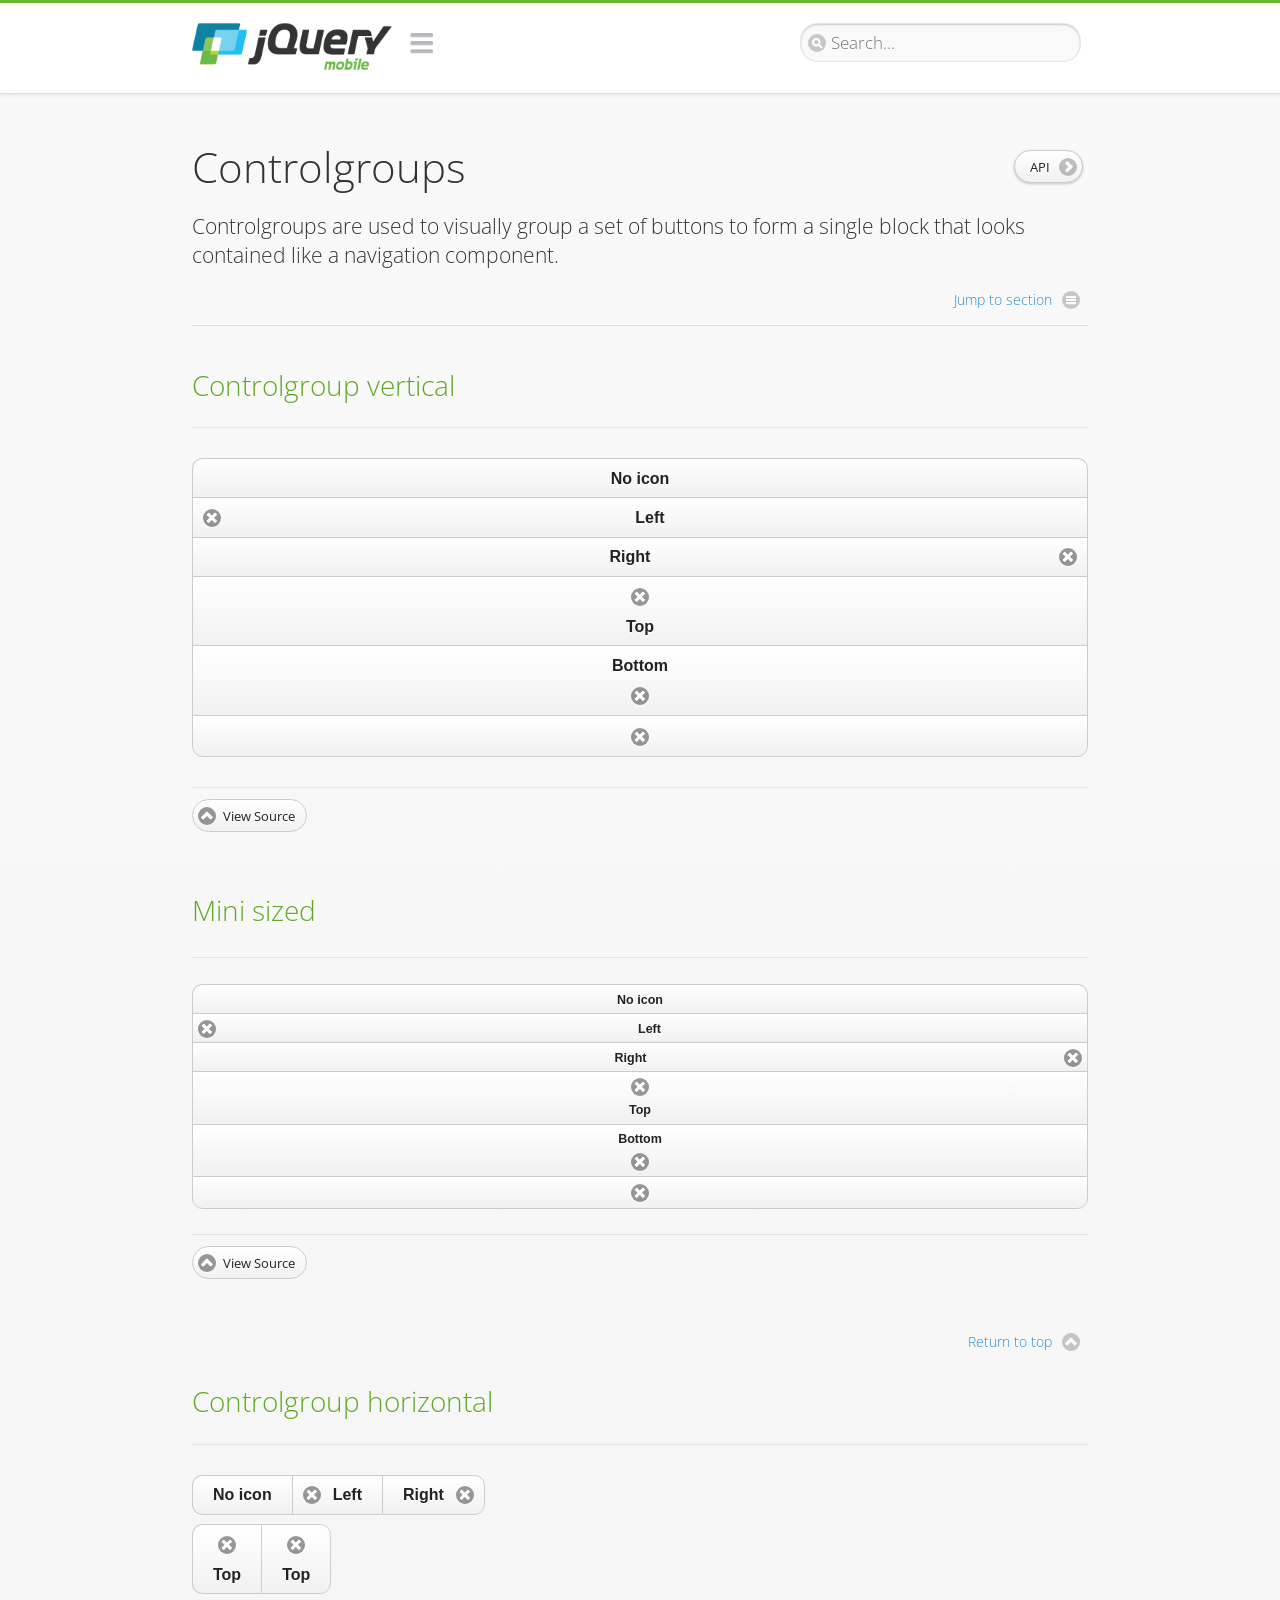
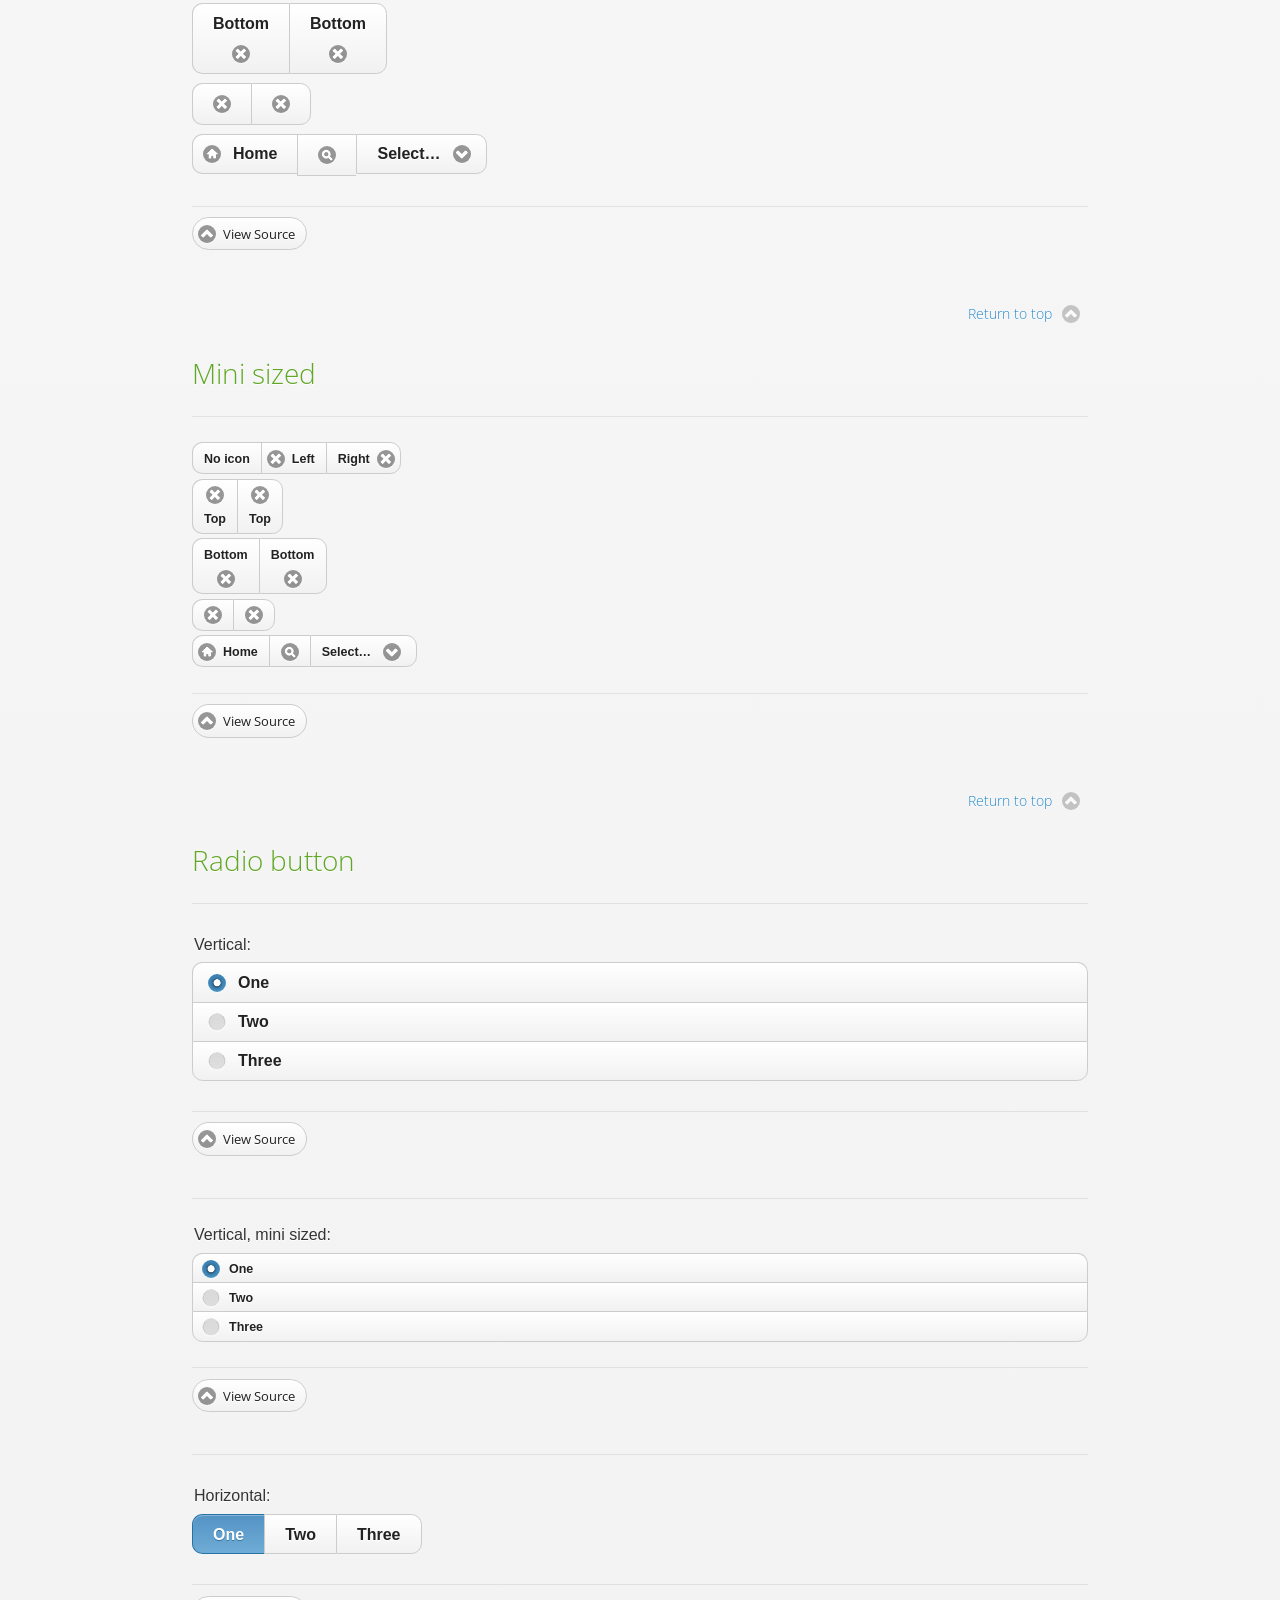
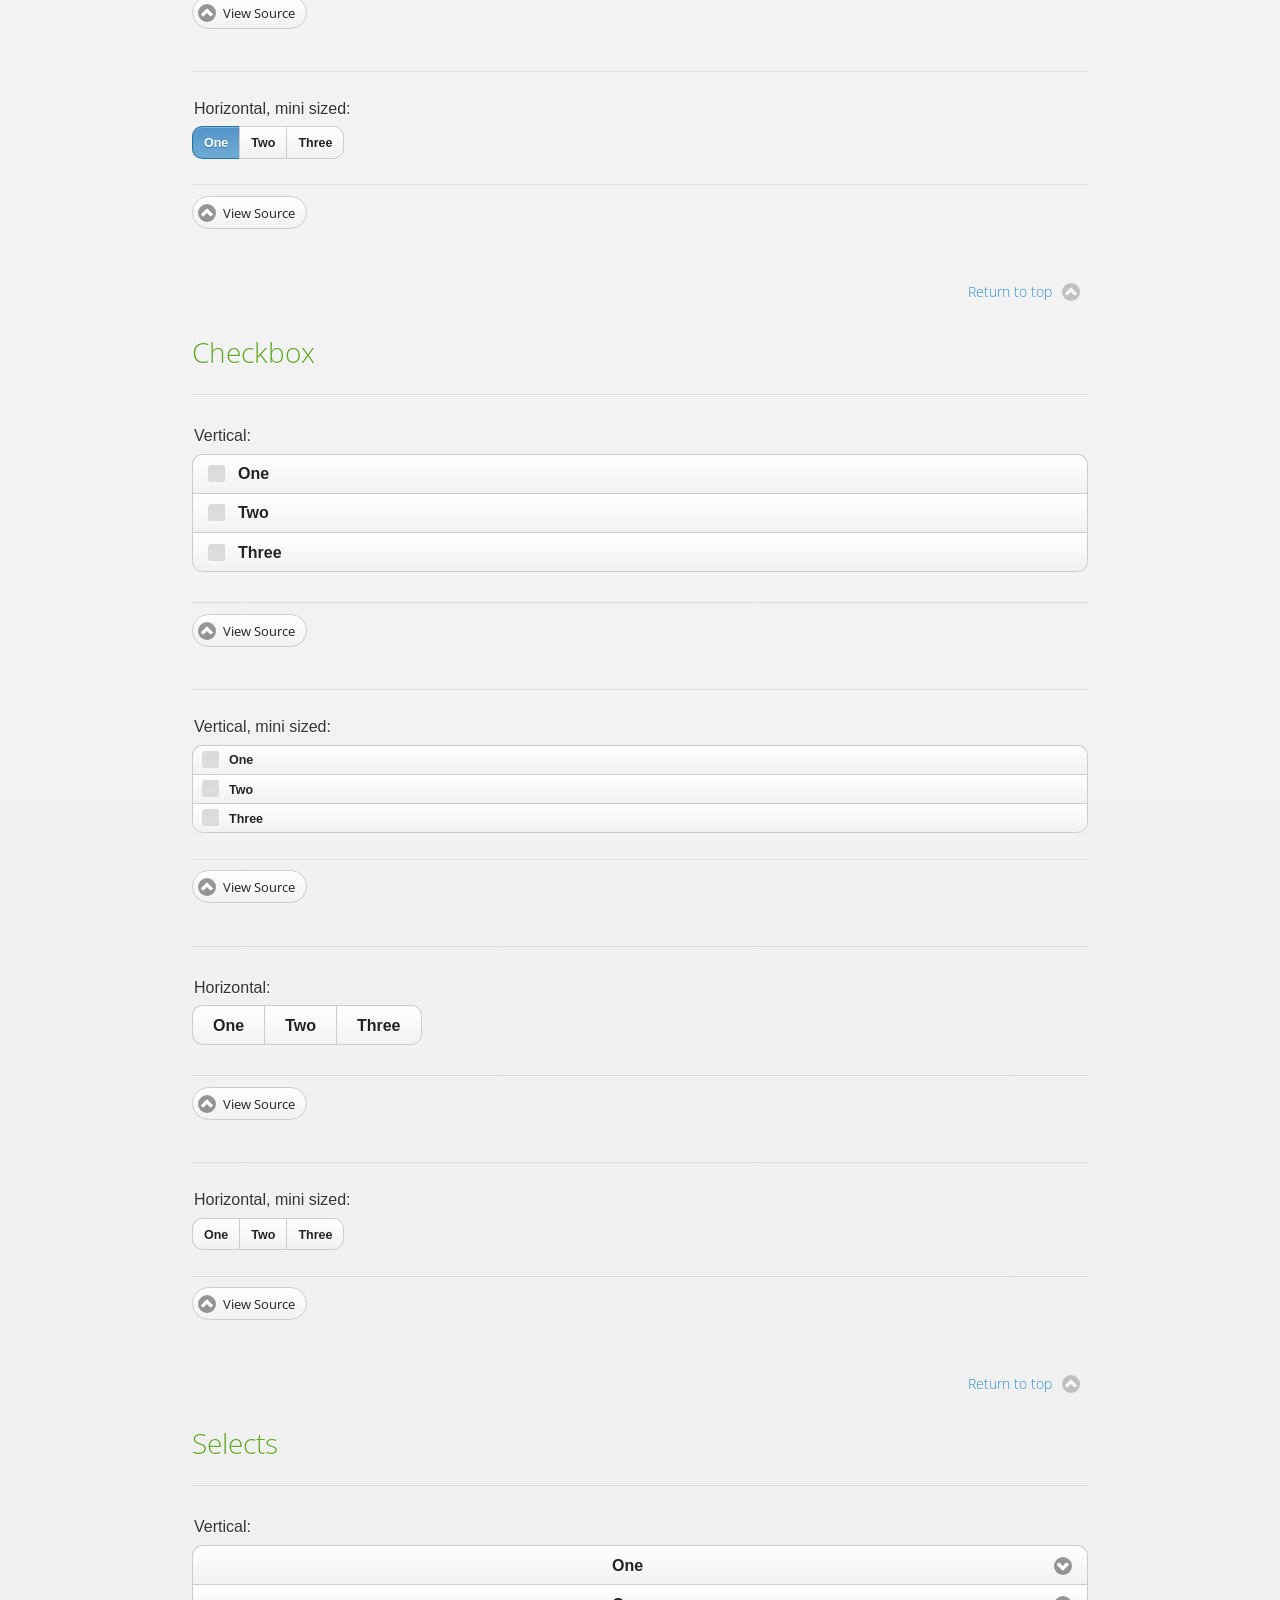
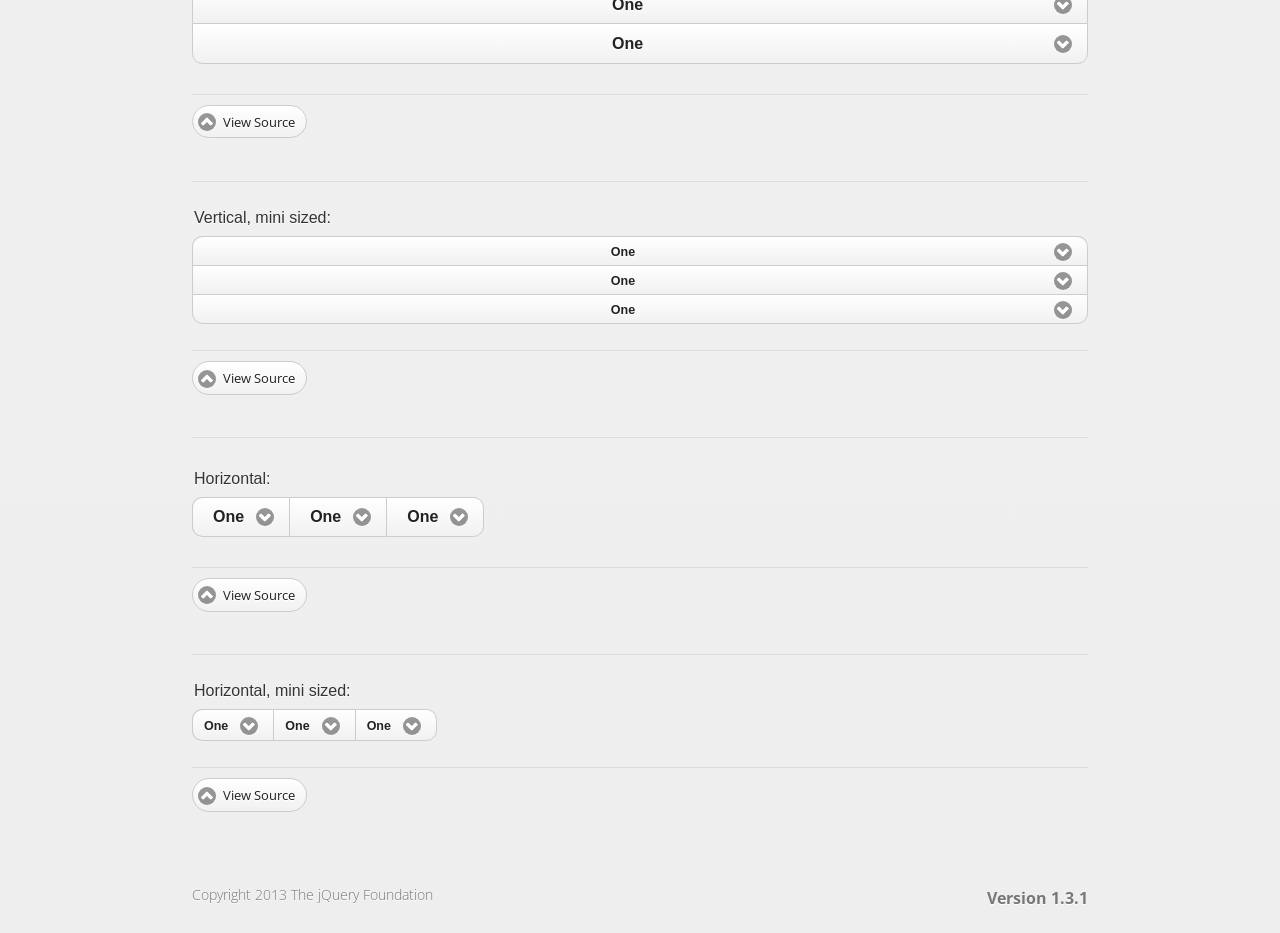
<file: jquery.mobile-1.3.1/demos/widgets/controlgroups/index.html>
<!DOCTYPE html>
<html>
<head>
	<meta charset="utf-8">
	<meta name="viewport" content="width=device-width, initial-scale=1">
	<title>Controlgroups - jQuery Mobile Demos</title>
	    <link rel="stylesheet"  href="../../css/themes/default/jquery.mobile-1.3.1.min.css">
	    <link rel="stylesheet" href="../../_assets/css/jqm-demos.css">
	    <link rel="shortcut icon" href="../../favicon.ico">
	    <link rel="stylesheet" href="http://fonts.googleapis.com/css?family=Open+Sans:300,400,700">
	    <script src="../../js/jquery.js"></script>
	    <script src="../../_assets/js/index.js"></script>
	    <script src="../../js/jquery.mobile-1.3.1.min.js"></script>
	    <style>
	        #demo-borders .ui-collapsible .ui-collapsible-heading .ui-btn { border-top-width: 1px !important; }
	    </style>
	</head>
	<body>
	<div data-role="page" class="jqm-demos" data-quicklinks="true">

	    <div data-role="header" class="jqm-header">
			<h1 class="jqm-logo"><a href="../../"><img src="../../_assets/img/jquery-logo.png" alt="jQuery Mobile Framework"></a></h1>
	        <a href="#" class="jqm-navmenu-link" data-icon="bars" data-iconpos="notext">Navigation</a>
	        <a href="#" class="jqm-search-link" data-icon="search" data-iconpos="notext">Search</a>
<div class="jqm-search">
    <ul class="jqm-list">
<li data-section="Widgets" data-filtertext="accordions collapsible sets content formatting grouped inset mini"><a href="widgets/accordions/">Accordion</a></li>

<li data-section="Widgets" data-filtertext="ajax navigation navigate event method"><a href="widgets/navigation/" data-ajax="false">AJAX Navigation</a></li>

<li data-section="Widgets" data-filtertext="autocomplete filter reveal listviews remote listviewbeforefilter placeholder"><a href="widgets/autocomplete/" data-ajax="false">Autocomplete</a></li>

<li data-section="Widgets" data-filtertext="buttons inputs forms inline theme grouped icons mini disabled"><a href="widgets/buttons/" data-ajax="false">Buttons</a></li>

<li data-section="Widgets" data-filtertext="checkboxes checkboxradio inputs forms mini disabled"><a href="widgets/checkbox/">Checkboxes</a></li>

<li data-section="Widgets" data-filtertext="collapsibles content formatting"><a href="widgets/collapsibles/" data-ajax="false">Collapsibles</a></li>

<li data-section="Widgets" data-filtertext="controlgroups selects checkboxradio buttons horizontal vertical"><a href="widgets/controlgroups/">Controlgroup</a></li>

<li data-section="Widgets" data-filtertext="dialogs modal popups"><a href="widgets/dialog/">Dialogs</a></li>

<li data-section="Widgets" data-filtertext="fixed toolbars headers footers sections fullscreen"><a href="widgets/fixed-toolbars/">Fixed toolbars</a></li>

<li data-section="Widgets" data-filtertext="flip toggle switch binary slider selects forms disabled"><a href="widgets/sliders/switch.html" data-ajax="false">Flip switch toggle</a></li>

<li data-section="Widgets" data-filtertext="footer toolbars footers sections"><a href="widgets/footers/">Footer toolbar</a></li>

<li data-section="Widgets" data-filtertext="forms inputs slider button range toggle switch label disabled accessible fieldcontains elements"><a href="widgets/forms/">Form elements</a></li>

<li data-section="Widgets" data-filtertext="grids columns blocks content formatting rwd responsive"><a href="widgets/grids/">Grids</a></li>

<li data-section="Widgets" data-filtertext="header toolbars fixed fullscreen sections"><a href="widgets/headers/">Header toolbar</a></li>

<li data-section="Widgets" data-filtertext="icons buttons disc position"><a href="widgets/icons/">Icons</a></li>

<li data-section="Widgets" data-filtertext="links navigation ajax prefetch cache"><a href="widgets/links/">Links</a></li>

<li data-section="Widgets" data-filtertext="listviews thumbnails icons nested split button collapsible ul ol"><a href="widgets/listviews/" data-ajax="false">Listviews</a></li>

<li data-section="Widgets" data-filtertext="ajax loader overlay spinner pages"><a href="widgets/loader/" data-ajax="false">Loader overlay</a></li>

<li data-section="Widgets" data-filtertext="navbars navmenu toolbars links icons footer header"><a href="widgets/navbar/" data-ajax="false">Navbar</a></li>

<li data-section="Widgets" data-filtertext="navbars persistent header footer links navmenu"><a href="widgets/fixed-toolbars/footer-persist-a.html">Navbar, persistent</a></li>

<li data-section="Widgets" data-filtertext="pages single multipage templates ajax nav"><a href="widgets/pages/">Pages</a></li>

<li data-section="Widgets" data-filtertext="panels sliding nav modal transition display reveal overlay push rwd responsive"><a href="widgets/panels/">Panels <span class="ui-li-count">New</span></a></li>

<li data-section="Widgets" data-filtertext="popup dialog modal transition tooltip lightbox form overlay screen flip pop fade transition"><a href="widgets/popup/">Popup</a></li>

<li data-section="Widgets" data-filtertext="radiobuttons checkboxradio inputs forms disabled grouped"><a href="widgets/radiobuttons/">Radio buttons</a></li>

<li data-section="Widgets" data-filtertext="selectmenus custom native multiple optgroup disabled forms"><a href="widgets/selects/">Select</a></li>

<li data-section="Widgets" data-filtertext="slider, single sliders range inputs forms disabled"><a href="widgets/sliders/" data-ajax="false">Slider, single</a></li>

<li data-section="Widgets" data-filtertext="slider, dual range sliders rangesliders inputs forms disabled"><a href="widgets/sliders/rangeslider.html" data-ajax="false">Slider, dual range <span class="ui-li-count">New</span></a></li>

<li data-section="Widgets" data-filtertext="tables column th td toggle responsive tables rwd hide show tabular"><a href="widgets/table-column-toggle/">Table, column toggle <span class="ui-li-count">New</span></a></li>

<li data-section="Widgets" data-filtertext="tables reflow th td responsive rwd columns tabular"><a href="widgets/table-reflow/">Table, reflow <span class="ui-li-count">New</span></a></li>

<li data-section="Widgets" data-filtertext="text inputs textarea numeric email tel file date time month clear pattern placeholder forms"><a href="widgets/textinputs/">Text inputs & textarea</a></li>

<li data-section="Widgets" data-filtertext="page transitions animated pages ajax navigation flip slide fade pop" data-ajax="false"><a href="widgets/transitions/" data-ajax="false">Transitions</a></li>

<li data-role="list-divider">Collapsibles</li>

<li data-section="Demo Showcase" data-filtertext="dynamic collapsible set accordion append expand"><a href="examples/collapsibles/dynamic-collapsible.html" data-ajax="false">Dynamic collapsible</a></li>

<li data-role="list-divider">Controlgroups</li>

<li data-section="Demo Showcase" data-filtertext="dynamic controlgroup buttons selects checkboxes forms"><a href="examples/controlgroups/dynamic-controlgroup.html" data-ajax="false">Dynamic controlgroup</a></li>

<li data-role="list-divider">Listviews</li>

<li data-section="Demo Showcase" data-filtertext="grid listview responsive grids responsive listviews lists ul"><a href="examples/listviews/grid-listview.html" data-ajax="false">Grid Listview</a></li>

<li data-section="Demo Showcase" data-filtertext="autodividers anchor jump scroll linkbars listviews lists ul"><a href="examples/listviews/autodividers-linkbar.html" data-ajax="false">Autodividers Linkbar</a></li>

<li data-section="Demo Showcase" data-filtertext="listviews autodividers selector autodividersselector lists ul ol"><a href="examples/listviews/autodividers-selector.html" data-ajax="false">Autodividers Selector</a></li>

<li data-role="list-divider">Navigation</li>

<li data-section="Demo Showcase" data-filtertext="backbone and require.js example navigation router"><a href="examples/backbone-require/index.html" data-ajax="false">Backbone and Require.js example</a></li>

<li data-section="Demo Showcase" data-filtertext="server redirection with server-side support php"><a href="examples/redirect/" data-ajax="false">Redirection with server-side support</a></li>

<li data-role="list-divider">Panels</li>

<li data-section="Demo Showcase" data-filtertext="panel styling slide panels sliding panels shadow rwd responsive breakpoint"><a href="examples/panels/panel-styling.html" data-ajax="false">Panel styling</a></li>

<li data-section="Demo Showcase" data-filtertext="open panel on swipe panels left right"><a href="examples/panels/panel-swipe-open.html" data-ajax="false">Open panel on swipe</a></li>

<li data-role="list-divider">Popups</li>

<li data-section="Demo Showcase" data-filtertext="dynamic popups popup images lightbox"><a href="examples/popups/dynamic-popup.html" data-ajax="false">Dynamic popup</a></li>

<li data-section="Demo Showcase" data-filtertext="arrow popups popover"><a href="examples/popups/arrow.html" data-ajax="false">Popup with arrow</a></li>

<li data-role="list-divider">Responsive Tables</li>

<li data-section="Demo Showcase" data-filtertext="responsive tables reflow stack custom styles"><a href="examples/tables/movie-list.html" data-ajax="false">Reflow: Custom styles</a></li>

<li data-section="Demo Showcase" data-filtertext="responsive tables reflow heading groups rwd breakpoint"><a href="examples/tables/financial-grouped-reflow.html" data-ajax="false">Reflow: Heading groups</a></li>

<li data-section="Demo Showcase" data-filtertext="responsive tables reflow refresh method dynamically inject data"><a href="examples/tables/reflow-refresh.html" data-ajax="false">Reflow: Refresh method</a></li>

<li data-section="Demo Showcase" data-filtertext="responsive tables column toggle hide rwd breakpoint customization options"><a href="examples/tables/movie-list-toggle-options.html" data-ajax="false">Column toggle: Customization options</a></li>

<li data-section="Demo Showcase" data-filtertext="responsive tables column toggle heading groups rwd breakpoint"><a href="examples/tables/financial-grouped-columns.html" data-ajax="false">Column toggle: Heading groups</a></li>

<li data-section="Demo Showcase" data-filtertext="responsive tables column toggle refresh method dynamically inject data"><a href="examples/tables/columntoggle-refresh.html" data-ajax="false">Column toggle: Refresh method</a></li>

<li data-section="Demo Showcase" data-filtertext="responsive tables table column toggle phone comparison rwd breakpoint"><a href="examples/tables/phone-compare.html" data-ajax="false">Column toggle demo: Phone comparison</a></li>

<li data-role="list-divider">Sliders</li>

<li data-section="Demo Showcase" data-filtertext="slider tooltip handle value extension input range sliders forms"><a href="examples/slider/tooltip.html" data-ajax="false">Tooltip extension</a></li>

<li data-role="list-divider">Swipe</li>

<li data-section="Demo Showcase" data-filtertext="swipe to navigate page transitions navigation"><a href="examples/swipe/swipe-page.html" data-ajax="false">Swipe to navigate</a></li>

<li data-section="Demo Showcase" data-filtertext="swipe to delete list item listviews lists ul ol"><a href="examples/swipe/swipe-list.html" data-ajax="false">Swipe to delete list item</a></li>

<li data-role="list-divider">Forms</li>

<li data-section="Questions & Answers" data-filtertext="CSS styles apply widget scope wrap selector customize"><a href="faq/question-template.html">Why won't my CSS styles apply correctly to a widget?</a></li>

<li data-section="Questions & Answers" data-filtertext="form update value enhance pageinit refresh"><a href="faq/updating-the-value-of-enhanced-form-elements-does-not-work.html">Updating the value of enhanced form elements does not work.</a></li>

<li data-section="Questions & Answers" data-filtertext="HTML 5 inputs appearance keyboard picker calendar date time slider file color"><a href="faq/my-html-5-inputs-look-different-in-browsers.html">My HTML 5 inputs look different across devices and browsers.</a></li>

<li data-section="Questions & Answers" data-filtertext="range search inputs slider number text degrade"><a href="faq/my-range-search-input-type-is-being-changed.html">My range or search inputs are being change to number/text.</a></li>

<li data-section="Questions & Answers" data-filtertext="custom select popup dialog logic"><a href="faq/sometimes-custom-select-shows-as-dialog-popup.html">Sometimes my custom select shows as a popup other times its a dialog.</a></li>

<li data-section="Questions & Answers" data-filtertext="disable button issue class method"><a href="faq/disabling-a-button-does-not-work.html">Disabling a button does not work.</a></li>

<li data-section="Questions & Answers" data-filtertext="fixed toolbar header footer fullscreen select input bug issue"><a href="faq/controls-in-header-footer.html">Controls in my fixed header or footer are not responding or behave erratically.</a></li>

<li data-role="list-divider">Pages</li>

<li data-section="Questions & Answers" data-filtertext="head load scripts styles pageinit onload pagebeforecreate ajax nav pages"><a href="faq/scripts-and-styles-not-loading.html">Why aren't my scripts and styles loading?</a></li>

<li data-section="Questions & Answers" data-filtertext="document.ready onload paginit DOM ready on ready scripts "><a href="faq/dom-ready-not-working.html">Why isn't DOM ready working for my scripts?</a></li>

<li data-section="Questions & Answers" data-filtertext="ajax nav load page mobile.loadpage"><a href="faq/how-do-i-load-a-page.html">How do I load a page?</a></li>

<li data-section="Questions & Answers" data-filtertext="ajax nav multi page document load"><a href="faq/why-is-only-the-first-page-loaded.html">Why is only the first page of my multi page document loaded?</a></li>

<li data-section="Questions & Answers" data-filtertext="pass url query params ajax nav"><a href="faq/pass-query-params-to-page.html">I'm trying to pass query params to a page but it's not working?</a></li>

<li data-section="Questions & Answers" data-filtertext="hash pass parameters information ajax nav"><a href="faq/pass-via-the-hash-to-page.html">I'm trying to pass information via the hash but it's not working?</a></li>

<li data-section="Questions & Answers" data-filtertext="application cache status error isLocal ajax nav"><a href="faq/the-application-cache-is-not-working.html">I'm trying to use the application cache but it's not working.</a></li>

<li data-section="Questions & Answers" data-filtertext=">create refresh event trigger pageInit refresh method content injected page not enhanced."><a href="faq/injected-content-is-not-enhanced.html">Content injected into a page is not enhanced.</a></li>

<li data-section="Questions & Answers" data-filtertext=">create trigger event pageInit injected HTML"><a href="faq/triggering-create-on-injected-content-does-not-work.html">Triggering create on injected HTML does not work.</a></li>

<li data-section="Questions & Answers" data-filtertext="auto-enhance element stop preventnative role none"><a href="faq/how-can-i-stop-auto-enhancement-of-elements.html">How can I stop JQM from auto-enhancing an element?</a></li>

<li data-section="Questions & Answers" data-filtertext="auto-enhance block container parent stop preventnative role none"><a href="faq/how-can-i-stop-auto-enhancement-of-a-block-of-elements.html">How can I stop JQM from enhancing a block of elements?</a></li>

<li data-section="Questions & Answers" data-filtertext="page title ajax nav head"><a href="faq/how-do-i-control-page-titles.html">How do I control page titles?</a></li>

<li data-section="Questions & Answers" data-filtertext="ajax nav load page loadPage"><a href="faq/how-do-i-load-a-page.html">How do I load a page?</a></li>

<li data-role="list-divider">Events</li>

<li data-section="Questions & Answers" data-filtertext="touch mouse events vmouseover, vmousedown, vmousemove, vmouseup, vclick, vmousecancel"><a href="faq/how-do-i-use-touch-mouse-events.html">How do I use touch and mouse events?</a></li>

<li data-role="list-divider">Theme and styling</li>

<li data-section="Questions & Answers" data-filtertext="theme swatch css themeroller customize icons colors fonts style"><a href="faq/how-does-theming-work.html">How does theming work?</a></li>

<li data-role="list-divider">Apps</li>

<li data-section="Questions & Answers" data-filtertext="How do I need to configure PhoneGap Cordova?"><a href="faq/how-configure-phonegap-cordova.html">How do I need to configure PhoneGap/Cordova?</a></li>
<!--
<li data-role="list-divider">Navigation</li>

<li data-section="Questions & Answers" data-filtertext=""><a href="faq/nav-is-acting-erraticly.html">The nav is acting erratically!</a></li>

<li data-section="Questions & Answers" data-filtertext=""><a href="faq/deep-links-dont-work.html">Following a deep link ( a link to scroll to and id ) does not work.</a></li>

<li data-section="Questions & Answers" data-filtertext=""><a href="faq/scripts-css-only-works-on-first-page-or-refresh.html">My script / css only works on first page or on refresh.</a></li>
<li data-role="list-divider">Widgets</li>

<li data-section="Questions & Answers" data-filtertext=""><a href="faq/cloned-content-double-enhanced.html">Cloning a widget or enhanced for element and enhancing causes "double" enhancement</a></li>

<li data-section="Questions & Answers" data-filtertext=""><a href="faq/cloned-content-does-not-update.html">Cloned widget or enhanced element does not update</a></li>

<li data-section="Questions & Answers" data-filtertext=""><a href="faq/data-enhance-false-does-not-work.html">Setting data-enhance="false" does not work.</a></li>

<li data-role="list-divider">General</li>

<li data-section="Questions & Answers" data-filtertext=""><a href="faq/selecting-element-by-id-not-working.html">Selecting elements by id only works sometimes or on first page!</a></li>

<li data-section="Questions & Answers" data-filtertext=""><a href="faq/global-config-settings-ignored.html">The global configuration settings i set are being ignored.</a></li>

<li data-section="Questions & Answers" data-filtertext=""><a href="faq/custom-css-is-ignored.html">My custom css is ignored.</a></li>

<li data-role="list-divider">Events</li>

<li data-section="Questions & Answers" data-filtertext=""><a href="faq/swipe-triggered-when-scrolling.html">Swipe triggered when scrolling.</a></li>

<li data-section="Questions & Answers" data-filtertext=""><a href="faq/document-ready-not-working.html">Document ready ignored after first page.</a></li>

<li data-role="list-divider">Theming &amp; custom styles</li>

<li data-section="Questions & Answers" data-filtertext=""><a href="faq/#">How do I add custom icons?</a></li>

<li data-section="Questions & Answers" data-filtertext=""><a href="faq/#">How do I add remove the circle behind the icons?</a></li>
-->

    </ul>
</div>

	    </div><!-- /header -->

	    <div data-role="content" class="jqm-content">

        <h1>Controlgroups <a href="http://api.jquerymobile.com/controlgroup/" data-ajax="false" data-role="button" data-inline="true" data-mini="true" data-icon="arrow-r" data-iconpos="right" class="jqm-api-link">API</a></h1>

        <p class="jqm-intro">Controlgroups are used to visually group a set of buttons to form a single block that looks contained like a navigation component.
        </p>

		<h2>Controlgroup vertical</h2>

			<div data-demo-html="true">
				<div data-role="controlgroup">
					<a href="#" data-role="button">No icon</a>
					<a href="#" data-role="button" data-icon="delete" data-iconpos="left">Left</a>
					<a href="#" data-role="button" data-icon="delete" data-iconpos="right">Right</a>
					<a href="#" data-role="button" data-icon="delete" data-iconpos="top">Top</a>
					<a href="#" data-role="button" data-icon="delete" data-iconpos="bottom">Bottom</a>
					<a href="#" data-role="button" data-icon="delete" data-iconpos="notext">Icon only</a>
				</div>
			</div><!--/demo-html -->

			<h3>Mini sized</h3>

			<div data-demo-html="true">
				<div data-role="controlgroup" data-mini="true">
					<a href="#" data-role="button" data-mini="true">No icon</a>
					<a href="#" data-role="button" data-icon="delete" data-mini="true" data-iconpos="left">Left</a>
					<a href="#" data-role="button" data-icon="delete" data-mini="true" data-iconpos="right">Right</a>
					<a href="#" data-role="button" data-icon="delete" data-mini="true" data-iconpos="top">Top</a>
					<a href="#" data-role="button" data-icon="delete" data-mini="true" data-iconpos="bottom">Bottom</a>
					<a href="#" data-role="button" data-icon="delete" data-mini="true" data-iconpos="notext">Icon only</a>
				</div>
			</div><!--/demo-html -->

			<h2>Controlgroup horizontal</h2>

			<div data-demo-html="true">
				<div data-role="controlgroup" data-type="horizontal">
					<a href="#" data-role="button">No icon</a>
					<a href="#" data-role="button" data-icon="delete" data-iconpos="left">Left</a>
					<a href="#" data-role="button" data-icon="delete" data-iconpos="right">Right</a>
				</div>
				<div data-role="controlgroup" data-type="horizontal">
					<a href="#" data-role="button" data-icon="delete" data-iconpos="top">Top</a>
					<a href="#" data-role="button" data-icon="delete" data-iconpos="top">Top</a>
				</div>
				<div data-role="controlgroup" data-type="horizontal">
					<a href="#" data-role="button" data-icon="delete" data-iconpos="bottom">Bottom</a>
					<a href="#" data-role="button" data-icon="delete" data-iconpos="bottom">Bottom</a>
				</div>
				<div data-role="controlgroup" data-type="horizontal">
					<a href="#" data-role="button" data-icon="delete" data-iconpos="notext">Icon only</a>
					<a href="#" data-role="button" data-icon="delete" data-iconpos="notext">Icon only</a>
				</div>
				<form>
					<fieldset data-role="controlgroup" data-type="horizontal">
						<button data-icon="home">Home</button>
						<button data-icon="search" data-iconpos="notext">Search</button>
						<label for="select-more-1a" class="ui-hidden-accessible">More</label>
						<select name="select-more-1a" id="select-more-1a">
							<option value="">Select&hellip;</option>
							<option value="#">One</option>
							<option value="#">Two</option>
							<option value="#">Three</option>
						</select>
					</fieldset>
				</form>
			</div><!--/demo-html -->

			<h2>Mini sized</h2>

			<div data-demo-html="true">
				<div data-role="controlgroup" data-type="horizontal" data-mini="true">
					<a href="#" data-role="button">No icon</a>
					<a href="#" data-role="button" data-icon="delete" data-iconpos="left">Left</a>
					<a href="#" data-role="button" data-icon="delete" data-iconpos="right">Right</a>
				</div>
				<div data-role="controlgroup" data-type="horizontal" data-mini="true">
					<a href="#" data-role="button" data-icon="delete" data-iconpos="top">Top</a>
					<a href="#" data-role="button" data-icon="delete" data-iconpos="top">Top</a>
				</div>
				<div data-role="controlgroup" data-type="horizontal" data-mini="true">
					<a href="#" data-role="button" data-icon="delete" data-iconpos="bottom">Bottom</a>
					<a href="#" data-role="button" data-icon="delete" data-iconpos="bottom">Bottom</a>
				</div>
				<div data-role="controlgroup" data-type="horizontal" data-mini="true">
					<a href="#" data-role="button" data-icon="delete" data-iconpos="notext">Icon only</a>
					<a href="#" data-role="button" data-icon="delete" data-iconpos="notext">Icon only</a>
				</div>
				<form>
					<fieldset data-role="controlgroup" data-type="horizontal" data-mini="true">
						<button data-icon="home">Home</button>
						<button data-icon="search" data-iconpos="notext">Search</button>
						<label for="select-more-2a" class="ui-hidden-accessible">More</label>
						<select name="select-more-2a" id="select-more-2a">
							<option value="">Select&hellip;</option>
							<option value="#">One</option>
							<option value="#">Two</option>
							<option value="#">Three</option>
						</select>
					</fieldset>
				</form>
			</div><!--/demo-html -->

				<h2>Radio button</h2>

				<div data-demo-html="true">
					<form>
					<fieldset data-role="controlgroup">
						<legend>Vertical:</legend>
						<input type="radio" name="radio-choice-v-2" id="radio-choice-v-2a" value="on" checked="checked">
						<label for="radio-choice-v-2a">One</label>
						<input type="radio" name="radio-choice-v-2" id="radio-choice-v-2b" value="off">
						<label for="radio-choice-v-2b">Two</label>
						<input type="radio" name="radio-choice-v-2" id="radio-choice-v-2c" value="other">
						<label for="radio-choice-v-2c">Three</label>
					</fieldset>
					</form>
				</div><!--/demo-html -->

				<div data-demo-html="true">
					<form>
					<fieldset data-role="controlgroup" data-mini="true">
						<legend>Vertical, mini sized:</legend>
						<input type="radio" name="radio-choice-v-6" id="radio-choice-v-6a" value="on" checked="checked">
						<label for="radio-choice-v-6a">One</label>
						<input type="radio" name="radio-choice-v-6" id="radio-choice-v-6b" value="off">
						<label for="radio-choice-v-6b">Two</label>
						<input type="radio" name="radio-choice-v-6" id="radio-choice-v-6c" value="other">
						<label for="radio-choice-v-6c">Three</label>
					</fieldset>
					</form>
				</div><!--/demo-html -->

				<div data-demo-html="true">
					<form>
					<fieldset data-role="controlgroup" data-type="horizontal">
						<legend>Horizontal:</legend>
						<input type="radio" name="radio-choice-h-2" id="radio-choice-h-2a" value="on" checked="checked">
						<label for="radio-choice-h-2a">One</label>
						<input type="radio" name="radio-choice-h-2" id="radio-choice-h-2b" value="off">
						<label for="radio-choice-h-2b">Two</label>
						<input type="radio" name="radio-choice-h-2" id="radio-choice-h-2c" value="other">
						<label for="radio-choice-h-2c">Three</label>
					</fieldset>
					</form>
				</div><!--/demo-html -->

				<div data-demo-html="true">
					<form>
					<fieldset data-role="controlgroup" data-type="horizontal" data-mini="true">
						<legend>Horizontal, mini sized:</legend>
						<input type="radio" name="radio-choice-h-6" id="radio-choice-h-6a" value="on" checked="checked">
						<label for="radio-choice-h-6a">One</label>
						<input type="radio" name="radio-choice-h-6" id="radio-choice-h-6b" value="off">
						<label for="radio-choice-h-6b">Two</label>
						<input type="radio" name="radio-choice-h-6" id="radio-choice-h-6c" value="other">
						<label for="radio-choice-h-6c">Three</label>
					</fieldset>
					</form>
				</div><!--/demo-html -->

				<h2>Checkbox</h2>

				<div data-demo-html="true">
					<form>
					<fieldset data-role="controlgroup">
						<legend>Vertical:</legend>
						<input type="checkbox" name="checkbox-v-2a" id="checkbox-v-2a">
						<label for="checkbox-v-2a">One</label>
						<input type="checkbox" name="checkbox-v-2b" id="checkbox-v-2b">
						<label for="checkbox-v-2b">Two</label>
						<input type="checkbox" name="checkbox-v-2c" id="checkbox-v-2c">
						<label for="checkbox-v-2c">Three</label>
					</fieldset>
					</form>
				</div><!--/demo-html -->

				<div data-demo-html="true">
					<form>
					<fieldset data-role="controlgroup" data-mini="true">
						<legend>Vertical, mini sized:</legend>
						<input type="checkbox" name="checkbox-v-6a" id="checkbox-v-6a">
						<label for="checkbox-v-6a">One</label>
						<input type="checkbox" name="checkbox-v-6b" id="checkbox-v-6b">
						<label for="checkbox-v-6b">Two</label>
						<input type="checkbox" name="checkbox-v-6c" id="checkbox-v-6c">
						<label for="checkbox-v-6c">Three</label>
					</fieldset>
					</form>
				</div><!--/demo-html -->

				<div data-demo-html="true">
					<form>
					<fieldset data-role="controlgroup" data-type="horizontal">
						<legend>Horizontal:</legend>
						<input type="checkbox" name="checkbox-h-2a" id="checkbox-h-2a">
						<label for="checkbox-h-2a">One</label>
						<input type="checkbox" name="checkbox-h-2b" id="checkbox-h-2b">
						<label for="checkbox-h-2b">Two</label>
						<input type="checkbox" name="checkbox-h-2c" id="checkbox-h-2c">
						<label for="checkbox-h-2c">Three</label>
					</fieldset>
					</form>
				</div><!--/demo-html -->

				<div data-demo-html="true">
					<form>
					<fieldset data-role="controlgroup" data-type="horizontal" data-mini="true">
						<legend>Horizontal, mini sized:</legend>
						<input type="checkbox" name="checkbox-h-6a" id="checkbox-h-6a">
						<label for="checkbox-h-6a">One</label>
						<input type="checkbox" name="checkbox-h-6b" id="checkbox-h-6b">
						<label for="checkbox-h-6b">Two</label>
						<input type="checkbox" name="checkbox-h-6c" id="checkbox-h-6c">
						<label for="checkbox-h-6c">Three</label>
					</fieldset>
					</form>
				</div><!--/demo-html -->

				<h2>Selects</h2>

				<div data-demo-html="true">
					<form>
					<fieldset data-role="controlgroup">
						<legend>Vertical:</legend>
						<label for="select-v-2a">Select A</label>
						<select name="select-v-2a" id="select-v-2a">
							<option value="#">One</option>
							<option value="#">Two</option>
							<option value="#">Three</option>
						</select>
						<label for="select-v-2b">Select B</label>
						<select name="select-v-2b" id="select-v-2b">
							<option value="#">One</option>
							<option value="#">Two</option>
							<option value="#">Three</option>
						</select>
						<label for="select-v-2c">Select C</label>
						<select name="select-v-2c" id="select-v-2c">
							<option value="#">One</option>
							<option value="#">Two</option>
							<option value="#">Three</option>
						</select>
					</fieldset>
					</form>
				</div><!--/demo-html -->

				<div data-demo-html="true">
					<form>
					<fieldset data-role="controlgroup" data-mini="true">
						<legend>Vertical, mini sized:</legend>
						<label for="select-v-6a">Select A</label>
						<select name="select-v-6a" id="select-v-6a">
							<option value="#">One</option>
							<option value="#">Two</option>
							<option value="#">Three</option>
						</select>
						<label for="select-v-6b">Select B</label>
						<select name="select-v-6b" id="select-v-6b">
							<option value="#">One</option>
							<option value="#">Two</option>
							<option value="#">Three</option>
						</select>
						<label for="select-v-6c">Select C</label>
						<select name="select-v-6c" id="select-v-6c">
							<option value="#">One</option>
							<option value="#">Two</option>
							<option value="#">Three</option>
						</select>
					</fieldset>
					</form>
				</div><!--/demo-html -->

				<div data-demo-html="true">
					<form>
					<fieldset data-role="controlgroup" data-type="horizontal">
						<legend>Horizontal:</legend>
						<label for="select-h-2a">Select A</label>
						<select name="select-h-2a" id="select-h-2a">
							<option value="#">One</option>
							<option value="#">Two</option>
							<option value="#">Three</option>
						</select>
						<label for="select-h-2b">Select B</label>
						<select name="select-h-2b" id="select-h-2b">
							<option value="#">One</option>
							<option value="#">Two</option>
							<option value="#">Three</option>
						</select>
						<label for="select-h-2c">Select C</label>
						<select name="select-h-2c" id="select-h-2c">
							<option value="#">One</option>
							<option value="#">Two</option>
							<option value="#">Three</option>
						</select>
					</fieldset>
					</form>
				</div><!--/demo-html -->

				<div data-demo-html="true">
					<form>
					<fieldset data-role="controlgroup" data-type="horizontal" data-mini="true">
						<legend>Horizontal, mini sized:</legend>
						<label for="select-h-6a">Select A</label>
						<select name="select-h-6a" id="select-h-6a">
							<option value="#">One</option>
							<option value="#">Two</option>
							<option value="#">Three</option>
						</select>
						<label for="select-h-6b">Select B</label>
						<select name="select-h-6b" id="select-h-6b">
							<option value="#">One</option>
							<option value="#">Two</option>
							<option value="#">Three</option>
						</select>
						<label for="select-h-6c">Select C</label>
						<select name="select-h-6c" id="select-h-6c">
							<option value="#">One</option>
							<option value="#">Two</option>
							<option value="#">Three</option>
						</select>
					</fieldset>
					</form>
				</div><!--/demo-html -->

	</div><!-- /content -->

    <div data-role="footer" class="jqm-footer">
        <p class="jqm-version"></p>
        <p>Copyright 2013 The jQuery Foundation</p>
    </div><!-- /footer -->
    <div data-role="panel" class="jqm-nav-panel jqm-navmenu-panel" data-position="left" data-display="reveal" data-theme="c">
        <ul data-role="listview" data-theme="d" data-divider-theme="d" data-icon="false" data-global-nav="demos" class="jqm-list">
            <li data-role="list-divider">jQuery Mobile Demos</li>
			<li><a href="./">Home</a></li>
            <li><a href="intro/">Introduction</a></li>
            <li><a href="examples/">Demo Showcase</a></li>
            <li><a href="faq/">Questions & Answers</a></li>
			<li><a href="intro/rwd.html">Going Responsive</a></li>
            <li data-role="list-divider">Widget reference</li>
<li data-section="Widgets" data-filtertext="accordions collapsible sets content formatting grouped inset mini"><a href="widgets/accordions/">Accordion</a></li>

<li data-section="Widgets" data-filtertext="ajax navigation navigate event method"><a href="widgets/navigation/" data-ajax="false">AJAX Navigation</a></li>

<li data-section="Widgets" data-filtertext="autocomplete filter reveal listviews remote listviewbeforefilter placeholder"><a href="widgets/autocomplete/" data-ajax="false">Autocomplete</a></li>

<li data-section="Widgets" data-filtertext="buttons inputs forms inline theme grouped icons mini disabled"><a href="widgets/buttons/" data-ajax="false">Buttons</a></li>

<li data-section="Widgets" data-filtertext="checkboxes checkboxradio inputs forms mini disabled"><a href="widgets/checkbox/">Checkboxes</a></li>

<li data-section="Widgets" data-filtertext="collapsibles content formatting"><a href="widgets/collapsibles/" data-ajax="false">Collapsibles</a></li>

<li data-section="Widgets" data-filtertext="controlgroups selects checkboxradio buttons horizontal vertical"><a href="widgets/controlgroups/">Controlgroup</a></li>

<li data-section="Widgets" data-filtertext="dialogs modal popups"><a href="widgets/dialog/">Dialogs</a></li>

<li data-section="Widgets" data-filtertext="fixed toolbars headers footers sections fullscreen"><a href="widgets/fixed-toolbars/">Fixed toolbars</a></li>

<li data-section="Widgets" data-filtertext="flip toggle switch binary slider selects forms disabled"><a href="widgets/sliders/switch.html" data-ajax="false">Flip switch toggle</a></li>

<li data-section="Widgets" data-filtertext="footer toolbars footers sections"><a href="widgets/footers/">Footer toolbar</a></li>

<li data-section="Widgets" data-filtertext="forms inputs slider button range toggle switch label disabled accessible fieldcontains elements"><a href="widgets/forms/">Form elements</a></li>

<li data-section="Widgets" data-filtertext="grids columns blocks content formatting rwd responsive"><a href="widgets/grids/">Grids</a></li>

<li data-section="Widgets" data-filtertext="header toolbars fixed fullscreen sections"><a href="widgets/headers/">Header toolbar</a></li>

<li data-section="Widgets" data-filtertext="icons buttons disc position"><a href="widgets/icons/">Icons</a></li>

<li data-section="Widgets" data-filtertext="links navigation ajax prefetch cache"><a href="widgets/links/">Links</a></li>

<li data-section="Widgets" data-filtertext="listviews thumbnails icons nested split button collapsible ul ol"><a href="widgets/listviews/" data-ajax="false">Listviews</a></li>

<li data-section="Widgets" data-filtertext="ajax loader overlay spinner pages"><a href="widgets/loader/" data-ajax="false">Loader overlay</a></li>

<li data-section="Widgets" data-filtertext="navbars navmenu toolbars links icons footer header"><a href="widgets/navbar/" data-ajax="false">Navbar</a></li>

<li data-section="Widgets" data-filtertext="navbars persistent header footer links navmenu"><a href="widgets/fixed-toolbars/footer-persist-a.html">Navbar, persistent</a></li>

<li data-section="Widgets" data-filtertext="pages single multipage templates ajax nav"><a href="widgets/pages/">Pages</a></li>

<li data-section="Widgets" data-filtertext="panels sliding nav modal transition display reveal overlay push rwd responsive"><a href="widgets/panels/">Panels <span class="ui-li-count">New</span></a></li>

<li data-section="Widgets" data-filtertext="popup dialog modal transition tooltip lightbox form overlay screen flip pop fade transition"><a href="widgets/popup/">Popup</a></li>

<li data-section="Widgets" data-filtertext="radiobuttons checkboxradio inputs forms disabled grouped"><a href="widgets/radiobuttons/">Radio buttons</a></li>

<li data-section="Widgets" data-filtertext="selectmenus custom native multiple optgroup disabled forms"><a href="widgets/selects/">Select</a></li>

<li data-section="Widgets" data-filtertext="slider, single sliders range inputs forms disabled"><a href="widgets/sliders/" data-ajax="false">Slider, single</a></li>

<li data-section="Widgets" data-filtertext="slider, dual range sliders rangesliders inputs forms disabled"><a href="widgets/sliders/rangeslider.html" data-ajax="false">Slider, dual range <span class="ui-li-count">New</span></a></li>

<li data-section="Widgets" data-filtertext="tables column th td toggle responsive tables rwd hide show tabular"><a href="widgets/table-column-toggle/">Table, column toggle <span class="ui-li-count">New</span></a></li>

<li data-section="Widgets" data-filtertext="tables reflow th td responsive rwd columns tabular"><a href="widgets/table-reflow/">Table, reflow <span class="ui-li-count">New</span></a></li>

<li data-section="Widgets" data-filtertext="text inputs textarea numeric email tel file date time month clear pattern placeholder forms"><a href="widgets/textinputs/">Text inputs & textarea</a></li>

<li data-section="Widgets" data-filtertext="page transitions animated pages ajax navigation flip slide fade pop" data-ajax="false"><a href="widgets/transitions/" data-ajax="false">Transitions</a></li>

        </ul>
	</div><!-- /panel -->


</div><!-- /page -->
</body>
</html>
</file>
<file: jquery.mobile-1.3.1/demos/_assets/css/jqm-demos.css>
/* JQM Demos CSS */
.jqm-demos strong { font-weight: bold; }
.jqm-demos img { max-width: 100%; }

/* Page */
body, .jqm-demos  {
	background-color: #fefefe;
	font-size: 1.05em;
}

/* Header */
.jqm-header {
	background: #fff;
	border-top: 3px solid #6ABA2F;
	border-bottom: 1px solid #e0e0e0;
	color: #777;
	text-shadow: 0 1px 0 #fff;
	-webkit-box-shadow: 0 0 5px rgba(0,0,0,.15);
	-moz-box-shadow: 0 0 5px rgba(0,0,0,.15);
	box-shadow: 0 0 5px rgba(0,0,0,.15);
}
.jqm-header.ui-header-fixed:not(.ui-fixed-hidden) {
	border-top-width: 4px;
	padding-top: 0;
}

/* Header logo */
.jqm-header h1.jqm-logo {
	font-size: 1em;
	margin: .6em 3.375em;
}
.jqm-header .jqm-logo a {
	display: inline-block;
	text-decoration: none;
	min-height: 40px;
}
.jqm-header .jqm-logo img {
	display: block;
	width: 140px;
	height: auto;
}
.jqm-demos-home .jqm-header .jqm-logo img {
	display: inline-block;
}

/* Header buttons */
.jqm-header > .ui-btn {
	width: 31px;
	height: 31px;
	-webkit-border-radius: 0;
	border-radius: 0;
}
.jqm-header > .ui-btn,
.jqm-header.ui-header-fixed.ui-fixed-hidden > .ui-btn-icon-notext {
	top: 1.1em;
}
.jqm-header .jqm-navmenu-link {
	left: 15px;
}
.jqm-header .jqm-search-link {
	right: 15px;
}
.jqm-header > .ui-btn,
.jqm-header > .ui-btn .ui-btn-inner {
	border: none;
	background: none;
}
.jqm-header > .ui-btn,
.jqm-header > .ui-btn .ui-icon {
	-webkit-box-shadow: none;
	-moz-box-shadow: none;
	box-shadow: none;
}
/* Custom icons */
.jqm-header > .ui-btn .ui-icon {
	background-image: url(jqm_demo-icons-sd.png);
	background-color: transparent;
	width: 31px;
	height: 31px;
	margin: 0;
}
.jqm-header .jqm-navmenu-link .ui-icon {
	background-position: -3px 50%;
}
.jqm-header .jqm-search-link .ui-icon {
	background-position: -100px -2px;
}
/* Toggle search / close icon */
.jqm-search-toggle .jqm-search-link .ui-icon {
	background-position: -51px -2px;
}
/* Toggle menu bars / close icon on small screens */
@media (max-width:45.9375em) {
	.ui-panel-content-wrap-position-left.ui-panel-content-wrap-open .jqm-header .jqm-navmenu-link .ui-icon {
		background-position: -51px 50%;
	}
}
/* HD/Retina icon sprite */
@media only screen and (-webkit-min-device-pixel-ratio: 1.3),
       only screen and (min--moz-device-pixel-ratio: 1.3),
       only screen and (min-resolution: 200dpi) {
	.jqm-header > .ui-btn .ui-icon {
		background-image: url(jqm_demo-icons-hd.png);
		-webkit-background-size: 131px 31px;
		-moz-background-size: 131px 31px;
		-o-background-size: 131px 31px;
		background-size: 131px 31px;
	}
}

/* Global search */
.jqm-search {
	display: none;
	background: #eee;
	border-top: 1px solid transparent;
	padding: 0 .7em;
}
.jqm-search-toggle .jqm-search {
	display: block;
	border-top: 1px solid #e0e0e0;
}
.jqm-search	> .ui-listview-filter {
	margin: 0 -.3125em;
	padding: 1px 0; /* to resolve Chrome rendering issue (border-bottom not visible */
}
.jqm-demos .jqm-search > .ui-listview-filter .ui-input-search {
	margin: 4px .3125em;
}
.jqm-search > .jqm-list {
	position: absolute;
	right: .7em;
	left: .7em;
	margin-top: 5px;
	z-index: 999;
	-webkit-box-shadow: 0 0 5px rgba(0,0,0,.3);
	-moz-box-shadow: 0 0 5px rgba(0,0,0,.3);
	box-shadow: 0 0 5px rgba(0,0,0,.3);
}
.ui-panel-animate.ui-panel-content-wrap:not(.ui-panel-content-wrap-closed) .jqm-search > .jqm-list {
	display: none;
}


/* Footer */
.jqm-footer {
	background: none;
	border: none;
	color: #777;
	text-shadow: 0 1px 0 #fff;
}
.jqm-footer p {
	font-size: .8em;
	font-weight: normal;
	margin: .7em 15px;	
	font-family: 'Open Sans', sans-serif;
	font-weight: 300;
}
.jqm-footer .jqm-version {
	font-family: 'Open Sans', sans-serif;
	font-weight: 700;
	font-size:.9em;
	margin-left:1.1em;
}

/* Content */

/* Headings */
.jqm-content > h1 {
	font-family: 'Open Sans', sans-serif;
	font-weight: 300;
	font-size: 2.4em;
	color: #333;
	clear:both;
}
.jqm-faq .jqm-content > h1 {
	margin-top: -.4em;
	font-size: 1.8em;
}
.jqm-content > h2,
.jqm-content > h3,
.jqm-content > h4,
.jqm-home-welcome h2 {
	font-family: 'Open Sans', sans-serif;
	font-weight: 300;
	font-size: 1.6em;
	color: #60a725;
	padding-top: .6em;
	clear:both;
}
.jqm-home-welcome h2 {
	font-size:1.5em;
	margin-left:.5em;
	margin-top:-.2em;
}
.jqm-home-welcome .jqm-button {
	margin-left:.8em;
	margin-top:-.4em;
}
.jqm-home-welcome .jqm-button .ui-btn-text {
	font-size:1.1em;
	font-weight:300;
}
h2.jqm-home-widget {
	font-size:1.5em;
	margin-left:.6em;
}
.home-pop p {
	font-family: 'Open Sans', sans-serif;
	font-weight: 300;
	padding:.5em .5em;
	width:16em;
}
.home-pop .ui-btn-text {
	font-family: 'Open Sans', sans-serif;
	font-weight: 400;
}
.jqm-content > h4 {
	font-size: 1.2em;
}

/* Paragraphs */
.jqm-content > p {
	font-family: 'Open Sans', sans-serif;
	font-weight: 400; 
	font-size: 0.95em;
}
.jqm-content .jqm-intro {
	font-size: 120%;
	font-family: 'Open Sans', sans-serif;
	font-weight: 300;
	line-height: 135%;
	margin-top: -.5em;
	margin-bottom: .5em;
	padding-bottom: 2.6em;
	color: #333;
	border-bottom-width: 1px;
	border-bottom-style: solid;
	border-bottom-color: #e5e5e5;
	border-bottom-color: rgba(0,0,0,.1);
}
.jqm-demos-home .jqm-content .jqm-intro {
	font-family: 'Open Sans', sans-serif;
	font-weight: 300;
	font-size:.9em;
	line-height: 1.4;
	margin: -.8em .8em .5em .8em;
	padding-bottom: .6em;
	border: none;
	color: #555;
}
.jqm-demos-index .jqm-content p.jqm-intro {
	border: none;
}
.jqm-content > ul:not(.ui-listview),
.jqm-content > ul:not(.ui-listview) li {
	font-family: 'Open Sans', sans-serif;
	font-weight: 400; 
	font-size: 0.95em;
	line-height: 1.7;
}
.jqm-content > ul:not(.ui-listview) {
	margin: 1em 0;
	padding-left: 1.3em;
}

/* Code */
.jqm-content pre,
.jqm-content code {
	font-family: "Consolas", "Bitstream Vera Sans Mono", "Courier New", Courier, monospace;
	background: #e5e5e5;
	background: rgba(0,0,0,.05);
	padding: 0 .125em;
}
.jqm-content pre {
	padding: 0 1em 1.2em;
	white-space: pre-wrap;	
}
.jqm-content pre > code {
	padding: 0;	
	background: none;
	font-size:.8em;
}

/* Links */
.jqm-content > p a.ui-link,
.jqm-content p.jqm-intro a.ui-link {
	font-weight: 400; 
	text-decoration: none;
}
.jqm-content > p a.ui-link:hover,
.jqm-content p.jqm-intro a.ui-link:hover {
	text-decoration: underline;
}

/* Buttons */
.jqm-content .jqm-api-link,
.jqm-content .jqm-button,
.jqm-view-source-link .ui-btn {
	font-family: 'Open Sans', sans-serif;
	font-weight: 400; 
}
.jqm-home-welcome .jqm-button .ui-icon {
	opacity: .6;
}

/* API link */
.jqm-content .jqm-api-link {
	float: right;
	margin-top: .3em;
}
.jqm-content .jqm-api-link .ui-btn-text {
	padding-left: .3em;
	padding-right: .2em;
}
.jqm-content .jqm-api-link .ui-icon {
	opacity: .6;
}

/* Deeplinks */
.jqm-content a.jqm-deeplink {
	font-family: 'Open Sans', sans-serif;
	font-weight: 300;
	display: block;
	text-align: right;
	font-size: 0.8em;
	margin-top: .8em;
	margin-bottom: 1em;
	margin-right:.6em;
	text-decoration: none;
	float:right;
}
.jqm-content p.jqm-intro + a.jqm-deeplink {
	text-align: left;
}
.jqm-content a.jqm-deeplink span {
	width: 18px;
	display: inline-block;
	margin-top: 1px;
	margin-left: 10px;
	float: right;
	opacity: .5;
}
.jqm-content p.jqm-intro + a.jqm-deeplink span {
	float: right;
	margin-left: 10px;
}
.jqm-content a.jqm-open-quicklink-panel {
	margin-top: -3.3em;
}

/* Lists */
.jqm-search .jqm-list {
	font-weight: 400; 
	font-size: 0.88em;
}
.jqm-list .ui-li-heading  {
	font-weight: 700; 
	font-size: .9em;
	color: #07ade0;
	margin-top: .1em;
}
.jqm-list .ui-li-desc  {
	font-weight: 300; 
	font-size: .8em;
	color: #777;
	margin-bottom: .1em;
}
/* List dividers */
.jqm-list .ui-bar-d {
	font-family: 'Open Sans', sans-serif;
	font-weight: 700;
	font-size: .9em;
	padding: .7em 15px;
	background-image: none;
	background-color: #f8f8f8;
	border-color: #e8e8e8;
	color: #60a725;
	text-shadow: none;
}
/* List buttons */
.jqm-list .ui-btn-inner {
	font-family: 'Open Sans', sans-serif;
	font-weight: 300; 
	font-size: 0.95em;
	border-top: none;
}
.jqm-list .ui-btn-up-d, 
.jqm-list .ui-btn-hover-d, 
.jqm-list .ui-btn-down-d {
	font-family: 'Open Sans', sans-serif;
	font-weight: 300; 
	border-color: #eee;
}
.jqm-list .ui-btn-up-d {
	background-color: #fff;
	background-image: none;
}
.jqm-list .ui-btn-hover-d {
	background-color: #f8f8f8;
	background-image: none;
}
.jqm-list .ui-btn-up-d.ui-btn-active, 
.jqm-list .ui-btn-hover-d.ui-btn-active, 
.jqm-list .ui-btn-down-d.ui-btn-active,
.jqm-list .ui-btn-up-d.ui-focus, 
.jqm-list .ui-btn-hover-d.ui-focus, 
.jqm-list .ui-btn-down-d.ui-focus {
	border-color: #34bae8;
	background-color: #34bae8;
	background-image: none;
	color: #fff;
	text-shadow: 0 1px 0 #369;	
}
.jqm-list .ui-btn-up-d.ui-focus, 
.jqm-list .ui-btn-hover-d.ui-focus, 
.jqm-list .ui-btn-down-d.ui-focus {
	-webkit-box-shadow: none;
	-moz-box-shadow: none;
	box-shadow: none;
}
.jqm-list .ui-btn-active a.ui-link-inherit,
.jqm-list .ui-btn-active .ui-li-heading,
.jqm-list .ui-btn-active .ui-li-desc,
.jqm-list .ui-focus a.ui-link-inherit,
.jqm-list .ui-focus .ui-li-heading,
.jqm-list .ui-focus .ui-li-desc {
	color: #fff;
}
.jqm-demos .jqm-list .ui-li .ui-btn-text a.ui-link-inherit,
.jqm-demos .jqm-list .ui-li .ui-li-desc {
	text-overflow: clip;
	overflow: visible;
	white-space: normal;
}
/* ### TEMPORARY ### */
/* padding count bubble position when icon is false needs to be fixed in the framework CSS (some classes shouldn't be added) */
.jqm-list .ui-li-count {
	right: 10px !important;
}
.jqm-demos .jqm-list .ui-btn-icon-right .ui-btn-inner {
	padding-right: 0;
}
.jqm-demos .jqm-list .ui-li-has-arrow .ui-btn-inner a.ui-link-inherit {
	padding-right: 15px;
}
/* ### END ### */

/* List filter */
.jqm-demos-home .jqm-content > .ui-listview-filter,
.jqm-demos-index .jqm-content > .ui-listview-filter {
	margin-top: 0;
	margin-bottom: -.5em;
}
.jqm-demos-home .jqm-content > .ui-listview-filter .ui-input-search,
.jqm-demos-index .jqm-content > .ui-listview-filter .ui-input-search,
.jqm-demos-index .jqm-search-results-wrap > .ui-listview-filter .ui-input-search {
	background-color: #f9f9f9;
	border-color: #e5e5e5;
	border-color: rgba(0,0,0,.1);
}
.jqm-demos .jqm-search .ui-listview-filter .ui-input-search {
	background-color: #f9f9f9;
	border-color: #e5e5e5;
	border-color: rgba(0,0,0,.1);
	-webkit-box-shadow: inset 0 1px 2px rgba(0,0,0,.2);
	-moz-box-shadow: inset 0 1px 2px rgba(0,0,0,.2);
	box-shadow: inset 0 1px 2px rgba(0,0,0,.2);
}
.jqm-demos-home .jqm-content > .ui-listview-filter .ui-input-search.ui-focus,
.jqm-demos-index .jqm-content > .ui-listview-filter .ui-input-search.ui-focus,
.jqm-demos-index .jqm-search-results-wrap > .ui-listview-filter .ui-input-search.ui-focus {
	background-color: #fff;
	border-color: #34bae8;
	border-color: rgba(52,186,232,.2);
	-webkit-box-shadow: inset 0 1px 2px rgba(0,0,0,.1), 0 0 9px rgba(52,186,232,.3);
	-moz-box-shadow: inset 0 1px 2px rgba(0,0,0,.1), 0 0 9px rgba(52,186,232,.2);
	box-shadow: inset 0 1px 2px rgba(0,0,0,.1), 0 0 9px rgba(52,186,232,.2);
}
.jqm-demos .jqm-search .ui-listview-filter .ui-input-search.ui-focus {
	background-color: #fff;
	border-color: #e5e5e5;
	border-color: rgba(0,0,0,.1);
	-webkit-box-shadow: inset 0 1px 2px rgba(0,0,0,.1);
	-moz-box-shadow: inset 0 1px 2px rgba(0,0,0,.1);
	box-shadow: inset 0 1px 2px rgba(0,0,0,.1);
}
.jqm-demos .jqm-search > .ui-listview-filter .ui-input-text,
.jqm-demos-home .jqm-content > .ui-listview-filter .ui-input-text,
.jqm-demos-index .jqm-content > .ui-listview-filter .ui-input-text,
.jqm-demos-index .jqm-search-results-wrap > .ui-listview-filter .ui-input-text {
	font-family: 'Open Sans', sans-serif;
	font-weight: 300;
	font-size: .95em;
}

/* Search results */
.jqm-search .jqm-list {
	background: #fff;
}
.jqm-search-results-highlight {
	color: #07ade0;
	font-weight: 400;
	text-shadow: none;
}
.ui-btn-active .jqm-search-results-highlight,
.ui-focus .jqm-search-results-highlight {
	color: #fff;
	text-shadow: 0 1px 0 #369;	
}
.jqm-search .jqm-list .ui-li .ui-btn-text a.ui-link-inherit,
.jqm-search-results-wrap .jqm-list .ui-li .ui-btn-text a.ui-link-inherit {
	padding: .5626em 15px;
	font-weight: 400;
}
.jqm-list .jqm-search-results-keywords {
	padding: 6px 0 0;
	font-size: .8em;
	font-weight: 300;
	color: #999;
}
.jqm-search-results-keywords .jqm-keyword-hash {
	margin-right: .2em;
	margin-left: .2em;
	font-weight: 400;
	color: #aaa;
	font-size: .75em;
	text-transform: uppercase;
}
.ui-btn-active .jqm-search-results-keywords,
.ui-focus .jqm-search-results-keywords,
.ui-btn-active .jqm-search-results-keywords .jqm-keyword-hash,
.ui-focus .jqm-search-results-keywords .jqm-keyword-hash {
	color: #fff;
	text-shadow: 0 1px 0 #369;
	font-weight: 400;
}

.jqm-search .jqm-list .ui-li-count,
.jqm-search-results-wrap .jqm-list .ui-li-count {
	display: none;
}

/* Nav panels */
/* Reveal menu shadow on top of the list items */
.ui-panel-display-reveal {
	-webkit-box-shadow: none;
	-moz-box-shadow: none;
	box-shadow: none;
}
.ui-panel-content-fixed-toolbar-position-left.ui-panel-content-fixed-toolbar-open,
.ui-panel-content-wrap-position-left.ui-panel-content-wrap-open {
	-webkit-box-shadow: -5px 0 5px rgba(0,0,0,.10);
	-moz-box-shadow: -5px 0 5px rgba(0,0,0,.10);
	box-shadow: -5px 0 5px rgba(0,0,0,.10);
}

/* Responsive */
@media (min-width:46em) {
	/* Header logo */
	.jqm-header h1.jqm-logo {
		text-align: left;
		margin: .8em 0 .8em 5%;
	}
	.jqm-header .jqm-logo a {
		min-height: 57px;
	}
	.jqm-header .jqm-logo img {
		display: block;
		width: 200px;
		height: auto;
	}
	.jqm-demos-home .jqm-header .jqm-logo img {
		display: block;
		width: 240px;
		height: auto;
		padding-left:.7em;
		margin-top:.5em;
		margin-bottom:.6em;
	}
	
	.jqm-demos-home .jqm-content .jqm-intro {
		line-height: 1.45;
		margin: -.2em .8em .4em .8em;

	}
	
	/* Header buttons */
	.jqm-header > .ui-btn,
	.jqm-header.ui-header-fixed.ui-fixed-hidden > .ui-btn-icon-notext {
		top: 1.4em;
	}
	.jqm-header .jqm-navmenu-link {
		left: 5%;
		margin-left: 215px;
	}
	.jqm-header .jqm-search-link {
		display: none;
	}
	/* Global nav panel close button (instead of toggle menu bars / close icon on small screens) */
	.ui-panel-content-fixed-toolbar-position-left.ui-panel-content-fixed-toolbar-open.jqm-header::after,
	.ui-panel-content-wrap-position-left.ui-panel-content-wrap-open .jqm-header::after {
		content: "";
		display: block;
		position: absolute;
		top: 8px;
		left: 8px;
		width: 20px;
		height: 20px;
		cursor: pointer;
		background-image: url(jqm_demo-icons-sd.png);
		background-position: -33px 50%;
		-webkit-background-size: 85px 20px;
		-moz-background-size: 85px 20px;
		-o-background-size: 85px 20px;
		background-size: 85px 20px;
	}
	
	/* Global search */
	.ui-panel-animate.ui-panel-content-wrap > .ui-header.jqm-header {
		position: relative;
	}
	.jqm-search,
	.jqm-search-toggle .jqm-search {
		display: block;
		position: absolute;
		top: 1.0875em;
		right: 5%;
		background: none;
		border: none;
	}
	.jqm-demos .jqm-search > .ui-listview-filter .ui-input-search {
		margin: 0;	
	}
	.jqm-search > .jqm-list {
		right: .3875em;
		left: auto;
		width: 28em;
	}
	
	/* Footer */
	.jqm-footer {
		overflow: hidden;
		position: absolute;
		bottom: 0;
		width: 100%;		
	}
	.jqm-footer p {
		margin: 1.5em 0 1.5em 15%;
		float: left;		
	}
	.jqm-footer .jqm-version {
		margin: 1.5em 5% 1.5em 0;
		float: right;
		font-weight: 700;
	}
	.jqm-demos-home .jqm-footer p.jqm-version {
		display: none;
	}
	
	/* Content */
	.jqm-demos .jqm-content {
		padding: 15px 5% 4.5em; /* padding bottom is because of footer position absolute */
	}
	.jqm-demos .jqm-content.jqm-fullwidth {
		padding: 15px;
	}

	.jqm-content > p {
		line-height: 1.5;
	}
	.jqm-demos-home .jqm-content p.jqm-intro {
		font-size: 1.1em;
	}
	
	/* Homepage */	
	.jqm-demos-home .jqm-home-welcome {
		float: left;
		width: 48%;
		padding-right:6%;
		margin-top:.4em;
	}
	.jqm-demos-home .jqm-home-list {
		float: left;
		width: 45%;
	}
	.jqm-demos-home h2.jqm-home-widget {
		clear:left;
		padding-top:2em;
	}
}

@media (min-width:60em) {
	/* Header */
	.jqm-header h1.jqm-logo {
		margin-left: 15%;
	}
	.jqm-header .jqm-navmenu-link {
		left: 15%;
	}
	.jqm-search,
	.jqm-search-toggle .jqm-search {
		right: 15%;
	}
	/* Footer */
	.jqm-footer .jqm-version {
		margin-right: 15%;
		margin-left: 15%;
	}
	/* Content */
	.jqm-demos .jqm-content {
		padding-right: 15%;
		padding-left: 15%;
	}
}

/* Global nav panel close button HD/Retina icon */
@media only screen and (min-width:46em) and (-webkit-min-device-pixel-ratio: 1.3),
       only screen and (min-width:46em) and (min--moz-device-pixel-ratio: 1.3),
       only screen and (min-width:46em) and (min-resolution: 200dpi) {
	/* global nav panel close button */
	.ui-panel-content-fixed-toolbar-position-left.ui-panel-content-fixed-toolbar-open.jqm-header::after,
	.ui-panel-content-wrap-position-left.ui-panel-content-wrap-open .jqm-header::after {
		background-image: url(jqm_demo-icons-hd.png);
	}
}


/* View source */
.jqm-content div[data-demo-html="true"] {
	border-top: 1px solid rgba(0,0,0,.08);
	margin: 0;
	padding: 1.2em 0;
}
.jqm-content div.jqm-view-source-link {
	border-top: 1px solid rgba(0,0,0,.08);
	padding: .6em 0 0;
	margin: 2.4em 0;
}
.jqm-content div[data-demo-html="true"] + div.jqm-view-source-link {
	margin: 0 0 2.4em;
}
.jqm-content .jqm-view-source-link .ui-btn.ui-mini {
	margin: 0;
}

/* View source popup */
#jqm-view-source-popup.ui-popup-container {
	width: 90%;
	max-width: 1500px;
}
.jqm-view-source .ui-collapsible-set {
	margin: 0;
}
.jqm-view-source .ui-collapsible-heading .ui-btn {
	font-family: 'Open Sans', sans-serif;
	font-weight: 400;
}
.jqm-view-source .ui-collapsible-heading .ui-btn-inner {
	padding: .4em;
}
.jqm-view-source .ui-collapsible-content {
	padding: 0;
	overflow: auto;
}
.jqm-view-source .ui-collapsible-content .phpStatus {
	padding: 1em;
}
.jqm-view-source .ui-collapsible-content > div,
.jqm-view-source .ui-collapsible-content .syntaxhighlighter {
	border-bottom-right-radius: inherit;
	border-bottom-left-radius: inherit;
}
.jqm-view-source .ui-collapsible-content::-webkit-scrollbar {
    width: 5px;
}
.jqm-view-source .ui-collapsible-content::-webkit-scrollbar-track {
    background: transparent;
}
.jqm-view-source .ui-collapsible-content::-webkit-scrollbar-thumb {
	background: #435A5F;
	border: solid #222;
	border-width: 12px 2px 12px 0;
	border-bottom-right-radius: 5px;
}
.jqm-view-source .ui-collapsible-content td.code .container > textarea {
	resize: none;
}

/* Swatch F */
.ui-bar-f {
	border: 1px solid #86D641;
	background: #6ABA2F;
	color: #fff;
	text-shadow: 0 1px 1px #335413;	
	font-weight: bold;
}
.ui-bar-f,
.ui-bar-f .ui-link-inherit,
.ui-bar-f .ui-link {
	color: #fff;
}
.ui-btn-up-f {
	border: 1px solid #3B6F07;
	background: #56A00E;
	font-weight: bold;
	color: #fff;
	text-shadow: 0 1px 1px #234403;
	background-image: -webkit-gradient(linear, left top, left bottom, from(#74b042), to(#56A00E)); /* Saf4+, Chrome */
	background-image: -webkit-linear-gradient(#74b042, #56A00E); /* Chrome 10+, Saf5.1+ */
	background-image: -moz-linear-gradient(#74b042, #56A00E); /* FF3.6 */
	background-image: -ms-linear-gradient(#74b042, #56A00E); /* IE10 */
	background-image: -o-linear-gradient(#74b042, #56A00E); /* Opera 11.10+ */
	background-image: linear-gradient(#74b042, #56A00E);
}
.ui-btn-up-f a.ui-link-inherit {
	color: #fff;
}
.ui-btn-hover-f {
	border: 1px solid #3B6F07;
	background: #6EBC1F;
	font-weight: bold;
	color: #fff;
	text-shadow: 0 1px 1px #234403;
	background-image: -webkit-gradient(linear, left top, left bottom, from(#8FC963), to(#6EBC1F)); /* Saf4+, Chrome */
	background-image: -webkit-linear-gradient(#8FC963, #6EBC1F); /* Chrome 10+, Saf5.1+ */
	background-image: -moz-linear-gradient(#8FC963, #6EBC1F); /* FF3.6 */
	background-image: -ms-linear-gradient(#8FC963, #6EBC1F); /* IE10 */
	background-image: -o-linear-gradient(#8FC963, #6EBC1F); /* Opera 11.10+ */
	background-image: linear-gradient(#8FC963, #6EBC1F);
}
.ui-btn-hover-f a.ui-link-inherit {
	color: #fff;
}
.ui-btn-down-f {
	border: 1px solid #3B6F07;
	background: #3d3d3d;
	font-weight: bold;
	color: #fff;
	text-shadow: 0 1px 1px #234403;
	background-image: -webkit-gradient(linear, left top, left bottom, from(#56A00E), to(#64A234)); /* Saf4+, Chrome */
	background-image: -webkit-linear-gradient(#56A00E, #64A234); /* Chrome 10+, Saf5.1+ */
	background-image: -moz-linear-gradient(#56A00E, #64A234); /* FF3.6 */
	background-image: -ms-linear-gradient(#56A00E, #64A234); /* IE10 */
	background-image: -o-linear-gradient(#56A00E, #64A234); /* Opera 11.10+ */
	background-image: linear-gradient(#56A00E, #64A234);
}
.ui-btn-down-f a.ui-link-inherit {
	color: #fff;
}
.ui-btn-up-f,
.ui-btn-hover-f,
.ui-btn-down-f {
	font-weight: bold;
	text-decoration: none;
}

/**
 * SyntaxHighlighter
 * http://alexgorbatchev.com/SyntaxHighlighter
 *
 * SyntaxHighlighter is donationware. If you are using it, please donate.
 * http://alexgorbatchev.com/SyntaxHighlighter/donate.html
 *
 * @version
 * 3.0.83 (July 02 2010)
 * 
 * @copyright
 * Copyright (C) 2004-2010 Alex Gorbatchev.
 *
 * @license
 * Dual licensed under the MIT and GPL licenses.
 */
.syntaxhighlighter a,
.syntaxhighlighter div,
.syntaxhighlighter code,
.syntaxhighlighter table,
.syntaxhighlighter table td,
.syntaxhighlighter table tr,
.syntaxhighlighter table tbody,
.syntaxhighlighter table thead,
.syntaxhighlighter table caption,
.syntaxhighlighter textarea {
	background: none;
	border: 0;
	bottom: auto;
	float: none;
	left: auto;
	height: auto;
	line-height: 18px;
	margin: 0;
	outline: 0;
	overflow: visible;
	padding: 0;
	position: static;
	right: auto;
	text-align: left;
	top: auto;
	vertical-align: baseline;
	width: auto;
	box-sizing: content-box;
	font-family: "Consolas", "Bitstream Vera Sans Mono", "Courier New", Courier, monospace;
	font-weight: normal;
	font-style: normal;
	font-size: 14px;
	min-height: inherit;
	min-height: auto;
}
.syntaxhighlighter {
	width: auto;
	margin: 0;
	padding: 1em 0;
	position: relative;
	overflow: auto;
	font-size: 13px;
}
.syntaxhighlighter.source {
	overflow: hidden;
}
.syntaxhighlighter .bold {
	font-weight: bold;
}
.syntaxhighlighter .italic {
	font-style: italic;
}
.syntaxhighlighter .line {
	white-space: pre;
	white-space: pre-wrap;
}
.syntaxhighlighter table {
	width: 100%;
}
.syntaxhighlighter table caption {
	text-align: left;
	padding: .5em 0 0.5em 1em;
}
.syntaxhighlighter table td.code {
	width: 100%;
}
.syntaxhighlighter table td.code .container {
	position: relative;
}
.syntaxhighlighter table td.code .container textarea {
	box-sizing: border-box;
	position: absolute;
	left: 0;
	top: 0;
	width: 100%;
	height: 100%;
	border: none;
	background: white;
	padding-left: 1em;
	overflow: hidden;
	white-space: pre;
}
.syntaxhighlighter table td.gutter .line {
	text-align: right;
	padding: 0 0.5em 0 1em;
}
.syntaxhighlighter table td.code .line {
	padding: 0 1em;
}
.syntaxhighlighter.show {
	display: block;
}
.syntaxhighlighter.collapsed table {
	display: none;
}
.syntaxhighlighter .line.alt1 {
	background-color: transparent;
}
.syntaxhighlighter .line.alt2 {
	background-color: transparent;
}
.syntaxhighlighter .line.highlighted.alt1, .syntaxhighlighter .line.highlighted.alt2 {
	background-color: #253e5a;
}
.syntaxhighlighter .line.highlighted.number {
	color: #38566f;
}
.syntaxhighlighter table caption {
	color: #d1edff;
}
.syntaxhighlighter .gutter {
	color: #afafaf;
}
.syntaxhighlighter .gutter .line {
	border-right: 3px solid #435a5f;
}
.syntaxhighlighter .gutter .line.highlighted {
	background-color: #435a5f;
	color: #0f192a;
}
.syntaxhighlighter.collapsed {
	overflow: visible;
}
.syntaxhighlighter .plain, .syntaxhighlighter .plain a {
	color: #eee;
}
.syntaxhighlighter .comments, .syntaxhighlighter .comments a {
	color: #5ba1cf;
}
.syntaxhighlighter .string {
	color: #98da31;
}
.syntaxhighlighter .string a {
	color: #1dc116;
}
.syntaxhighlighter .keyword {
	color: #ffae00;
}
.syntaxhighlighter .preprocessor {
	color: #8aa6c1;
}
.syntaxhighlighter .variable {
	color: #ffaa3e;
}
.syntaxhighlighter .value {
	color: #f7e741;
}
.syntaxhighlighter .functions {
	color: #ffaa3e;
}
.syntaxhighlighter .constants {
	color: #e0e8ff;
}
.syntaxhighlighter .script {
	font-weight: bold;
	color: #b43d3d;
	background-color: none;
}
.syntaxhighlighter .color1 {
	color: #8df;
}
.syntaxhighlighter .color1 a {
	color: #f8bb00;
}
.syntaxhighlighter .color2, .syntaxhighlighter .color2 a {
	color: white;
}
.syntaxhighlighter .color3, .syntaxhighlighter .color3 a {
	color: #ffaa3e;
}
.syntaxhighlighter table td.code {
	cursor: text;
}
.syntaxhighlighter table td.code .container textarea {
	background: #eee;
	white-space: pre;
	white-space: pre-wrap;
}
.syntaxhighlighter ::-moz-selection {
	background-color: #3399ff;
	color: #fff;
	text-shadow: none;
}
.syntaxhighlighter ::-webkit-selection {
	background-color: #3399ff;
	color: #fff;
	text-shadow: none;
}
.syntaxhighlighter ::selection {
	background-color: #3399ff;
	color: #fff;
	text-shadow: none;
}
</file>
